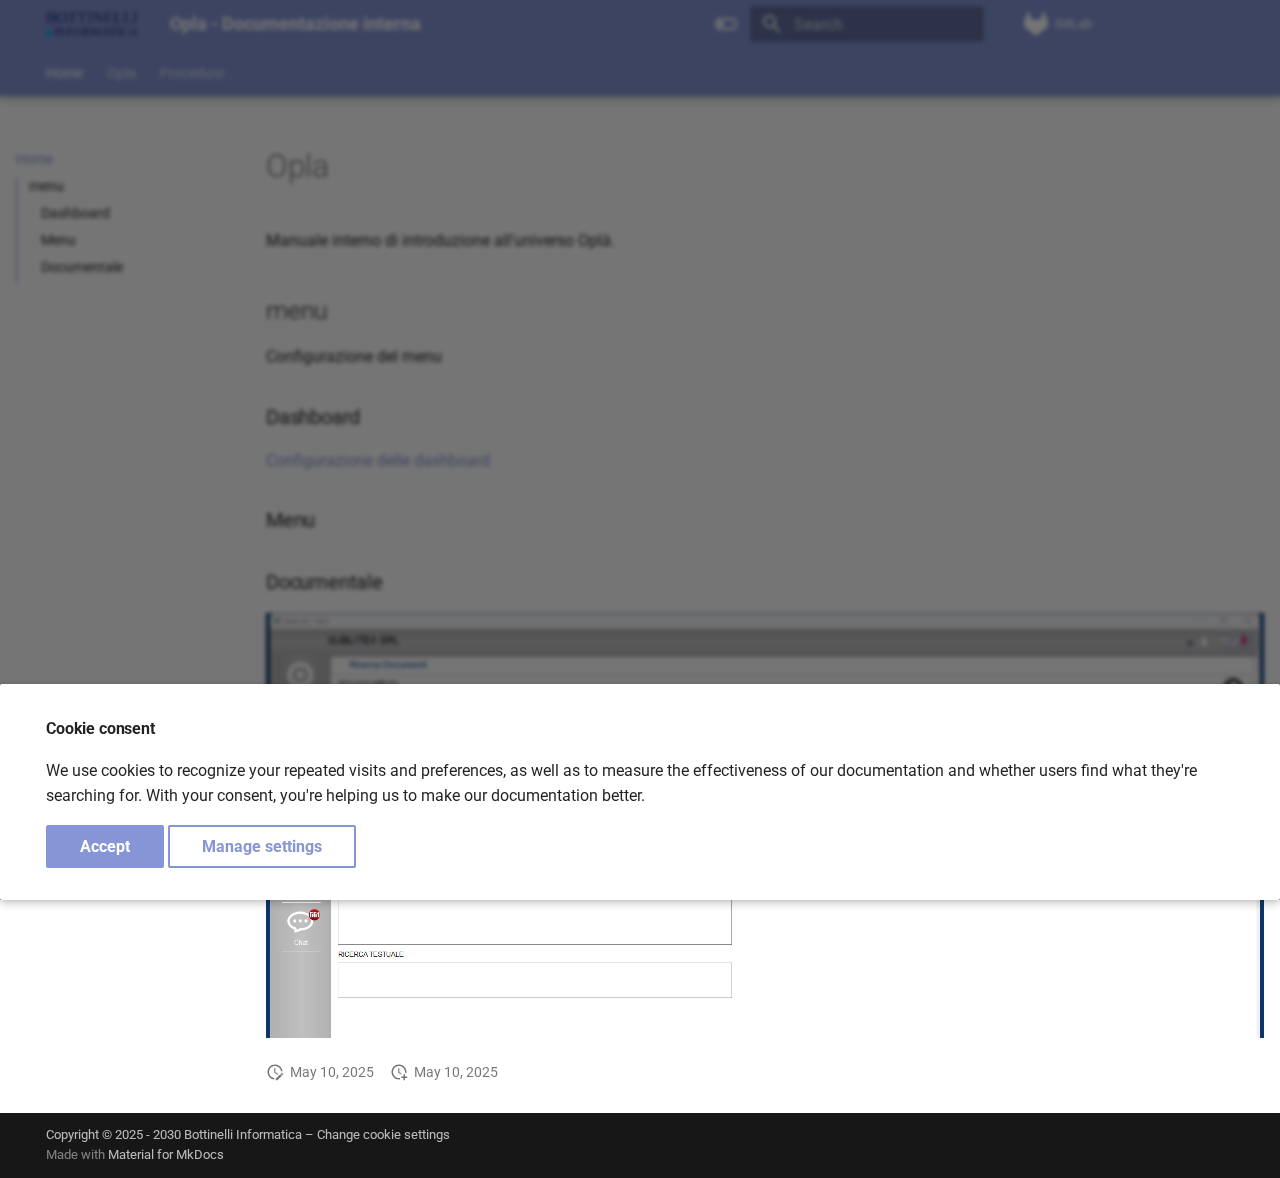
<file: index.html>
<!doctype html>
<html lang="en" class="no-js">
  <head>
    
      <meta charset="utf-8">
      <meta name="viewport" content="width=device-width,initial-scale=1">
      
      
      
        <link rel="canonical" href="https://gitlab.com/bottinelli/opla_interna/">
      
      
      
      
      <link rel="icon" href="img/logo_bottinelli.png">
      <meta name="generator" content="mkdocs-1.6.1, mkdocs-material-9.6.13">
    
    
      
        <title>Opla - Documentazione interna</title>
      
    
    
      <link rel="stylesheet" href="assets/stylesheets/main.342714a4.min.css">
      
        
        <link rel="stylesheet" href="assets/stylesheets/palette.06af60db.min.css">
      
      


    
    
      
    
    
      
        
        
        
        <link rel="stylesheet" href="assets/external/fonts.googleapis.com/css.49ea35f2.css">
        <style>:root{--md-text-font:"Roboto";--md-code-font:"Roboto Mono"}</style>
      
    
    
      <link rel="stylesheet" href="stylesheets/extra.css">
    
    <script>__md_scope=new URL(".",location),__md_hash=e=>[...e].reduce(((e,_)=>(e<<5)-e+_.charCodeAt(0)),0),__md_get=(e,_=localStorage,t=__md_scope)=>JSON.parse(_.getItem(t.pathname+"."+e)),__md_set=(e,_,t=localStorage,a=__md_scope)=>{try{t.setItem(a.pathname+"."+e,JSON.stringify(_))}catch(e){}}</script>
    
      

    
    
    
  </head>
  
  
    
    
      
    
    
    
    
    <body dir="ltr" data-md-color-scheme="default" data-md-color-primary="indigo" data-md-color-accent="indigo">
  
    
    <input class="md-toggle" data-md-toggle="drawer" type="checkbox" id="__drawer" autocomplete="off">
    <input class="md-toggle" data-md-toggle="search" type="checkbox" id="__search" autocomplete="off">
    <label class="md-overlay" for="__drawer"></label>
    <div data-md-component="skip">
      
        
        <a href="#opla" class="md-skip">
          Skip to content
        </a>
      
    </div>
    <div data-md-component="announce">
      
    </div>
    
    
      

  

<header class="md-header md-header--shadow md-header--lifted" data-md-component="header">
  <nav class="md-header__inner md-grid" aria-label="Header">
    <a href="." title="Opla - Documentazione interna" class="md-header__button md-logo" aria-label="Opla - Documentazione interna" data-md-component="logo">
      
  <img src="img/logo_bottinelli_vector_RGB.png" alt="logo">

    </a>
    <label class="md-header__button md-icon" for="__drawer">
      
      <svg xmlns="http://www.w3.org/2000/svg" viewBox="0 0 24 24"><path d="M3 6h18v2H3zm0 5h18v2H3zm0 5h18v2H3z"/></svg>
    </label>
    <div class="md-header__title" data-md-component="header-title">
      <div class="md-header__ellipsis">
        <div class="md-header__topic">
          <span class="md-ellipsis">
            Opla - Documentazione interna
          </span>
        </div>
        <div class="md-header__topic" data-md-component="header-topic">
          <span class="md-ellipsis">
            
              Home
            
          </span>
        </div>
      </div>
    </div>
    
      
        <form class="md-header__option" data-md-component="palette">
  
    
    
    
    <input class="md-option" data-md-color-media="(prefers-color-scheme: light)" data-md-color-scheme="default" data-md-color-primary="indigo" data-md-color-accent="indigo"  aria-label="Switch to dark mode"  type="radio" name="__palette" id="__palette_0">
    
      <label class="md-header__button md-icon" title="Switch to dark mode" for="__palette_1" hidden>
        <svg xmlns="http://www.w3.org/2000/svg" viewBox="0 0 24 24"><path d="M17 6H7c-3.31 0-6 2.69-6 6s2.69 6 6 6h10c3.31 0 6-2.69 6-6s-2.69-6-6-6m0 10H7c-2.21 0-4-1.79-4-4s1.79-4 4-4h10c2.21 0 4 1.79 4 4s-1.79 4-4 4M7 9c-1.66 0-3 1.34-3 3s1.34 3 3 3 3-1.34 3-3-1.34-3-3-3"/></svg>
      </label>
    
  
    
    
    
    <input class="md-option" data-md-color-media="(prefers-color-scheme: dark)" data-md-color-scheme="slate" data-md-color-primary="indigo" data-md-color-accent="indigo"  aria-label="Switch to light mode"  type="radio" name="__palette" id="__palette_1">
    
      <label class="md-header__button md-icon" title="Switch to light mode" for="__palette_0" hidden>
        <svg xmlns="http://www.w3.org/2000/svg" viewBox="0 0 24 24"><path d="M17 7H7a5 5 0 0 0-5 5 5 5 0 0 0 5 5h10a5 5 0 0 0 5-5 5 5 0 0 0-5-5m0 8a3 3 0 0 1-3-3 3 3 0 0 1 3-3 3 3 0 0 1 3 3 3 3 0 0 1-3 3"/></svg>
      </label>
    
  
</form>
      
    
    
      <script>var palette=__md_get("__palette");if(palette&&palette.color){if("(prefers-color-scheme)"===palette.color.media){var media=matchMedia("(prefers-color-scheme: light)"),input=document.querySelector(media.matches?"[data-md-color-media='(prefers-color-scheme: light)']":"[data-md-color-media='(prefers-color-scheme: dark)']");palette.color.media=input.getAttribute("data-md-color-media"),palette.color.scheme=input.getAttribute("data-md-color-scheme"),palette.color.primary=input.getAttribute("data-md-color-primary"),palette.color.accent=input.getAttribute("data-md-color-accent")}for(var[key,value]of Object.entries(palette.color))document.body.setAttribute("data-md-color-"+key,value)}</script>
    
    
    
      
      
        <label class="md-header__button md-icon" for="__search">
          
          <svg xmlns="http://www.w3.org/2000/svg" viewBox="0 0 24 24"><path d="M9.5 3A6.5 6.5 0 0 1 16 9.5c0 1.61-.59 3.09-1.56 4.23l.27.27h.79l5 5-1.5 1.5-5-5v-.79l-.27-.27A6.52 6.52 0 0 1 9.5 16 6.5 6.5 0 0 1 3 9.5 6.5 6.5 0 0 1 9.5 3m0 2C7 5 5 7 5 9.5S7 14 9.5 14 14 12 14 9.5 12 5 9.5 5"/></svg>
        </label>
        <div class="md-search" data-md-component="search" role="dialog">
  <label class="md-search__overlay" for="__search"></label>
  <div class="md-search__inner" role="search">
    <form class="md-search__form" name="search">
      <input type="text" class="md-search__input" name="query" aria-label="Search" placeholder="Search" autocapitalize="off" autocorrect="off" autocomplete="off" spellcheck="false" data-md-component="search-query" required>
      <label class="md-search__icon md-icon" for="__search">
        
        <svg xmlns="http://www.w3.org/2000/svg" viewBox="0 0 24 24"><path d="M9.5 3A6.5 6.5 0 0 1 16 9.5c0 1.61-.59 3.09-1.56 4.23l.27.27h.79l5 5-1.5 1.5-5-5v-.79l-.27-.27A6.52 6.52 0 0 1 9.5 16 6.5 6.5 0 0 1 3 9.5 6.5 6.5 0 0 1 9.5 3m0 2C7 5 5 7 5 9.5S7 14 9.5 14 14 12 14 9.5 12 5 9.5 5"/></svg>
        
        <svg xmlns="http://www.w3.org/2000/svg" viewBox="0 0 24 24"><path d="M20 11v2H8l5.5 5.5-1.42 1.42L4.16 12l7.92-7.92L13.5 5.5 8 11z"/></svg>
      </label>
      <nav class="md-search__options" aria-label="Search">
        
          <a href="javascript:void(0)" class="md-search__icon md-icon" title="Share" aria-label="Share" data-clipboard data-clipboard-text="" data-md-component="search-share" tabindex="-1">
            
            <svg xmlns="http://www.w3.org/2000/svg" viewBox="0 0 24 24"><path d="M18 16.08c-.76 0-1.44.3-1.96.77L8.91 12.7c.05-.23.09-.46.09-.7s-.04-.47-.09-.7l7.05-4.11c.54.5 1.25.81 2.04.81a3 3 0 0 0 3-3 3 3 0 0 0-3-3 3 3 0 0 0-3 3c0 .24.04.47.09.7L8.04 9.81C7.5 9.31 6.79 9 6 9a3 3 0 0 0-3 3 3 3 0 0 0 3 3c.79 0 1.5-.31 2.04-.81l7.12 4.15c-.05.21-.08.43-.08.66 0 1.61 1.31 2.91 2.92 2.91s2.92-1.3 2.92-2.91A2.92 2.92 0 0 0 18 16.08"/></svg>
          </a>
        
        <button type="reset" class="md-search__icon md-icon" title="Clear" aria-label="Clear" tabindex="-1">
          
          <svg xmlns="http://www.w3.org/2000/svg" viewBox="0 0 24 24"><path d="M19 6.41 17.59 5 12 10.59 6.41 5 5 6.41 10.59 12 5 17.59 6.41 19 12 13.41 17.59 19 19 17.59 13.41 12z"/></svg>
        </button>
      </nav>
      
        <div class="md-search__suggest" data-md-component="search-suggest"></div>
      
    </form>
    <div class="md-search__output">
      <div class="md-search__scrollwrap" tabindex="0" data-md-scrollfix>
        <div class="md-search-result" data-md-component="search-result">
          <div class="md-search-result__meta">
            Initializing search
          </div>
          <ol class="md-search-result__list" role="presentation"></ol>
        </div>
      </div>
    </div>
  </div>
</div>
      
    
    
      <div class="md-header__source">
        <a href="https://gitlab.com/bottinelli/opla_interna" title="Go to repository" class="md-source" data-md-component="source">
  <div class="md-source__icon md-icon">
    
    <svg xmlns="http://www.w3.org/2000/svg" viewBox="0 0 512 512"><!--! Font Awesome Free 6.7.2 by @fontawesome - https://fontawesome.com License - https://fontawesome.com/license/free (Icons: CC BY 4.0, Fonts: SIL OFL 1.1, Code: MIT License) Copyright 2024 Fonticons, Inc.--><path d="m503.5 204.6-.7-1.8-69.7-181.78c-1.4-3.57-3.9-6.59-7.2-8.64-2.4-1.55-5.1-2.515-8-2.81s-5.7.083-8.4 1.11c-2.7 1.02-5.1 2.66-7.1 4.78-1.9 2.12-3.3 4.67-4.1 7.44l-47 144H160.8l-47.1-144c-.8-2.77-2.2-5.31-4.1-7.43-2-2.12-4.4-3.75-7.1-4.77a18.1 18.1 0 0 0-8.38-1.113 18.4 18.4 0 0 0-8.04 2.793 18.1 18.1 0 0 0-7.16 8.64L9.267 202.8l-.724 1.8a129.57 129.57 0 0 0-3.52 82c7.747 26.9 24.047 50.7 46.447 67.6l.27.2.59.4 105.97 79.5 52.6 39.7 32 24.2c3.7 1.9 8.3 4.3 13 4.3s9.3-2.4 13-4.3l32-24.2 52.6-39.7 106.7-79.9.3-.3c22.4-16.9 38.7-40.6 45.6-67.5 8.6-27 7.4-55.8-2.6-82"/></svg>
  </div>
  <div class="md-source__repository">
    GitLab
  </div>
</a>
      </div>
    
  </nav>
  
    
      
<nav class="md-tabs" aria-label="Tabs" data-md-component="tabs">
  <div class="md-grid">
    <ul class="md-tabs__list">
      
        
  
  
  
    
  
  
    <li class="md-tabs__item md-tabs__item--active">
      <a href="." class="md-tabs__link">
        
  
  
    
  
  Home

      </a>
    </li>
  

      
        
  
  
  
  
    
    
      <li class="md-tabs__item">
        <a href="opla/anagrafica clienti.md" class="md-tabs__link">
          
  
  
  Opla

        </a>
      </li>
    
  

      
        
  
  
  
  
    
    
      <li class="md-tabs__item">
        <a href="procedure/Procedura disposizione campione tessitura.md" class="md-tabs__link">
          
  
  
  Procedure

        </a>
      </li>
    
  

      
    </ul>
  </div>
</nav>
    
  
</header>
    
    <div class="md-container" data-md-component="container">
      
      
        
      
      <main class="md-main" data-md-component="main">
        <div class="md-main__inner md-grid">
          
            
              
              <div class="md-sidebar md-sidebar--primary" data-md-component="sidebar" data-md-type="navigation" >
                <div class="md-sidebar__scrollwrap">
                  <div class="md-sidebar__inner">
                    


  


  

<nav class="md-nav md-nav--primary md-nav--lifted md-nav--integrated" aria-label="Navigation" data-md-level="0">
  <label class="md-nav__title" for="__drawer">
    <a href="." title="Opla - Documentazione interna" class="md-nav__button md-logo" aria-label="Opla - Documentazione interna" data-md-component="logo">
      
  <img src="img/logo_bottinelli_vector_RGB.png" alt="logo">

    </a>
    Opla - Documentazione interna
  </label>
  
    <div class="md-nav__source">
      <a href="https://gitlab.com/bottinelli/opla_interna" title="Go to repository" class="md-source" data-md-component="source">
  <div class="md-source__icon md-icon">
    
    <svg xmlns="http://www.w3.org/2000/svg" viewBox="0 0 512 512"><!--! Font Awesome Free 6.7.2 by @fontawesome - https://fontawesome.com License - https://fontawesome.com/license/free (Icons: CC BY 4.0, Fonts: SIL OFL 1.1, Code: MIT License) Copyright 2024 Fonticons, Inc.--><path d="m503.5 204.6-.7-1.8-69.7-181.78c-1.4-3.57-3.9-6.59-7.2-8.64-2.4-1.55-5.1-2.515-8-2.81s-5.7.083-8.4 1.11c-2.7 1.02-5.1 2.66-7.1 4.78-1.9 2.12-3.3 4.67-4.1 7.44l-47 144H160.8l-47.1-144c-.8-2.77-2.2-5.31-4.1-7.43-2-2.12-4.4-3.75-7.1-4.77a18.1 18.1 0 0 0-8.38-1.113 18.4 18.4 0 0 0-8.04 2.793 18.1 18.1 0 0 0-7.16 8.64L9.267 202.8l-.724 1.8a129.57 129.57 0 0 0-3.52 82c7.747 26.9 24.047 50.7 46.447 67.6l.27.2.59.4 105.97 79.5 52.6 39.7 32 24.2c3.7 1.9 8.3 4.3 13 4.3s9.3-2.4 13-4.3l32-24.2 52.6-39.7 106.7-79.9.3-.3c22.4-16.9 38.7-40.6 45.6-67.5 8.6-27 7.4-55.8-2.6-82"/></svg>
  </div>
  <div class="md-source__repository">
    GitLab
  </div>
</a>
    </div>
  
  <ul class="md-nav__list" data-md-scrollfix>
    
      
      
  
  
    
  
  
  
    <li class="md-nav__item md-nav__item--active">
      
      <input class="md-nav__toggle md-toggle" type="checkbox" id="__toc">
      
      
        
      
      
        <label class="md-nav__link md-nav__link--active" for="__toc">
          
  
  
  <span class="md-ellipsis">
    Home
    
  </span>
  

          <span class="md-nav__icon md-icon"></span>
        </label>
      
      <a href="." class="md-nav__link md-nav__link--active">
        
  
  
  <span class="md-ellipsis">
    Home
    
  </span>
  

      </a>
      
        

<nav class="md-nav md-nav--secondary" aria-label="Table of contents">
  
  
  
    
  
  
    <label class="md-nav__title" for="__toc">
      <span class="md-nav__icon md-icon"></span>
      Table of contents
    </label>
    <ul class="md-nav__list" data-md-component="toc" data-md-scrollfix>
      
        <li class="md-nav__item">
  <a href="#menu" class="md-nav__link">
    <span class="md-ellipsis">
      menu
    </span>
  </a>
  
    <nav class="md-nav" aria-label="menu">
      <ul class="md-nav__list">
        
          <li class="md-nav__item">
  <a href="#dashboard" class="md-nav__link">
    <span class="md-ellipsis">
      Dashboard
    </span>
  </a>
  
</li>
        
          <li class="md-nav__item">
  <a href="#menu_1" class="md-nav__link">
    <span class="md-ellipsis">
      Menu
    </span>
  </a>
  
</li>
        
          <li class="md-nav__item">
  <a href="#documentale" class="md-nav__link">
    <span class="md-ellipsis">
      Documentale
    </span>
  </a>
  
</li>
        
      </ul>
    </nav>
  
</li>
      
    </ul>
  
</nav>
      
    </li>
  

    
      
      
  
  
  
  
    
    
    
    
      
      
        
      
    
    
      
        
        
      
    
    <li class="md-nav__item md-nav__item--pruned md-nav__item--nested">
      
        
  
  
  
    <a href="opla/anagrafica clienti.md" class="md-nav__link">
      
  
  
  <span class="md-ellipsis">
    Opla
    
  </span>
  

      
        <span class="md-nav__icon md-icon"></span>
      
    </a>
  

      
    </li>
  

    
      
      
  
  
  
  
    
    
    
    
      
      
        
      
    
    
      
        
        
      
    
    <li class="md-nav__item md-nav__item--pruned md-nav__item--nested">
      
        
  
  
  
    <a href="procedure/Procedura disposizione campione tessitura.md" class="md-nav__link">
      
  
  
  <span class="md-ellipsis">
    Procedure
    
  </span>
  

      
        <span class="md-nav__icon md-icon"></span>
      
    </a>
  

      
    </li>
  

    
  </ul>
</nav>
                  </div>
                </div>
              </div>
            
            
          
          
            <div class="md-content" data-md-component="content">
              <article class="md-content__inner md-typeset">
                
                  


  
  


<h1 id="opla">Opla</h1>
<p>Manuale interno di introduzione all'universo Oplà.</p>
<h2 id="menu">menu</h2>
<p>Configurazione del menu </p>
<h3 id="dashboard">Dashboard</h3>
<p><a href="https://bottinelli.gitlab.io/documentazione/dashboard_in_menu_opla/">Configurazione delle dashboard</a></p>
<h3 id="menu_1">Menu</h3>
<h3 id="documentale">Documentale</h3>
<p><img alt="Screenshot" src="img/opla/menu/Opl%C3%A0%20-%20Documenti.png" /></p>







  
    
  
  
    
  


  <aside class="md-source-file">
    
      
  <span class="md-source-file__fact">
    <span class="md-icon" title="Last update">
      <svg xmlns="http://www.w3.org/2000/svg" viewBox="0 0 24 24"><path d="M21 13.1c-.1 0-.3.1-.4.2l-1 1 2.1 2.1 1-1c.2-.2.2-.6 0-.8l-1.3-1.3c-.1-.1-.2-.2-.4-.2m-1.9 1.8-6.1 6V23h2.1l6.1-6.1zM12.5 7v5.2l4 2.4-1 1L11 13V7zM11 21.9c-5.1-.5-9-4.8-9-9.9C2 6.5 6.5 2 12 2c5.3 0 9.6 4.1 10 9.3-.3-.1-.6-.2-1-.2s-.7.1-1 .2C19.6 7.2 16.2 4 12 4c-4.4 0-8 3.6-8 8 0 4.1 3.1 7.5 7.1 7.9l-.1.2z"/></svg>
    </span>
    <span class="git-revision-date-localized-plugin git-revision-date-localized-plugin-date" title="May 10, 2025 08:35:59">May 10, 2025</span>
  </span>

    
    
      
  <span class="md-source-file__fact">
    <span class="md-icon" title="Created">
      <svg xmlns="http://www.w3.org/2000/svg" viewBox="0 0 24 24"><path d="M14.47 15.08 11 13V7h1.5v5.25l3.08 1.83c-.41.28-.79.62-1.11 1m-1.39 4.84c-.36.05-.71.08-1.08.08-4.42 0-8-3.58-8-8s3.58-8 8-8 8 3.58 8 8c0 .37-.03.72-.08 1.08.69.1 1.33.32 1.92.64.1-.56.16-1.13.16-1.72 0-5.5-4.5-10-10-10S2 6.5 2 12s4.47 10 10 10c.59 0 1.16-.06 1.72-.16-.32-.59-.54-1.23-.64-1.92M18 15v3h-3v2h3v3h2v-3h3v-2h-3v-3z"/></svg>
    </span>
    <span class="git-revision-date-localized-plugin git-revision-date-localized-plugin-date" title="May 10, 2025 08:35:59">May 10, 2025</span>
  </span>

    
    
    
  </aside>





                
              </article>
            </div>
          
          
<script>var target=document.getElementById(location.hash.slice(1));target&&target.name&&(target.checked=target.name.startsWith("__tabbed_"))</script>
        </div>
        
          <button type="button" class="md-top md-icon" data-md-component="top" hidden>
  
  <svg xmlns="http://www.w3.org/2000/svg" viewBox="0 0 24 24"><path d="M13 20h-2V8l-5.5 5.5-1.42-1.42L12 4.16l7.92 7.92-1.42 1.42L13 8z"/></svg>
  Back to top
</button>
        
      </main>
      
        <footer class="md-footer">
  
  <div class="md-footer-meta md-typeset">
    <div class="md-footer-meta__inner md-grid">
      <div class="md-copyright">
  
    <div class="md-copyright__highlight">
      Copyright &copy; 2025 - 2030 Bottinelli Informatica – <a href="#__consent">Change cookie settings</a>

    </div>
  
  
    Made with
    <a href="https://squidfunk.github.io/mkdocs-material/" target="_blank" rel="noopener">
      Material for MkDocs
    </a>
  
</div>
      
    </div>
  </div>
</footer>
      
    </div>
    <div class="md-dialog" data-md-component="dialog">
      <div class="md-dialog__inner md-typeset"></div>
    </div>
    
      <div class="md-progress" data-md-component="progress" role="progressbar"></div>
    
    
      <div class="md-consent" data-md-component="consent" id="__consent" hidden>
        <div class="md-consent__overlay"></div>
        <aside class="md-consent__inner">
          <form class="md-consent__form md-grid md-typeset" name="consent">
            



<h4>Cookie consent</h4>
<p>We use cookies to recognize your repeated visits and preferences, as well as to measure the effectiveness of our documentation and whether users find what they're searching for. With your consent, you're helping us to make our documentation better.</p>
<input class="md-toggle" type="checkbox" id="__settings" >
<div class="md-consent__settings">
  <ul class="task-list">
    
    
      
    
    
      
    
    
  </ul>
</div>
<div class="md-consent__controls">
  
    
      <button class="md-button md-button--primary">Accept</button>
    
    
    
  
    
    
    
      <label class="md-button" for="__settings">Manage settings</label>
    
  
</div>
          </form>
        </aside>
      </div>
      <script>var consent=__md_get("__consent");if(consent)for(var input of document.forms.consent.elements)input.name&&(input.checked=consent[input.name]||!1);else"file:"!==location.protocol&&setTimeout((function(){document.querySelector("[data-md-component=consent]").hidden=!1}),250);var form=document.forms.consent;for(var action of["submit","reset"])form.addEventListener(action,(function(e){if(e.preventDefault(),"reset"===e.type)for(var n of document.forms.consent.elements)n.name&&(n.checked=!1);__md_set("__consent",Object.fromEntries(Array.from(new FormData(form).keys()).map((function(e){return[e,!0]})))),location.hash="",location.reload()}))</script>
    
    
      
      <script id="__config" type="application/json">{"base": ".", "features": ["navigation.instant", "navigation.instant.progress", "navigation.tabs", "navigation.tabs.sticky", "navigation.sections", "navigation.prune", "toc.follow", "toc.integrate", "navigation.top", "search.suggest", "search.highlight", "search.share", "header.autohide", "content.code.copy"], "search": "assets/javascripts/workers/search.d50fe291.min.js", "tags": null, "translations": {"clipboard.copied": "Copied to clipboard", "clipboard.copy": "Copy to clipboard", "search.result.more.one": "1 more on this page", "search.result.more.other": "# more on this page", "search.result.none": "No matching documents", "search.result.one": "1 matching document", "search.result.other": "# matching documents", "search.result.placeholder": "Type to start searching", "search.result.term.missing": "Missing", "select.version": "Select version"}, "version": null}</script>
    
    
      <script src="assets/javascripts/bundle.13a4f30d.min.js"></script>
      
    
  </body>
</html>
</file>
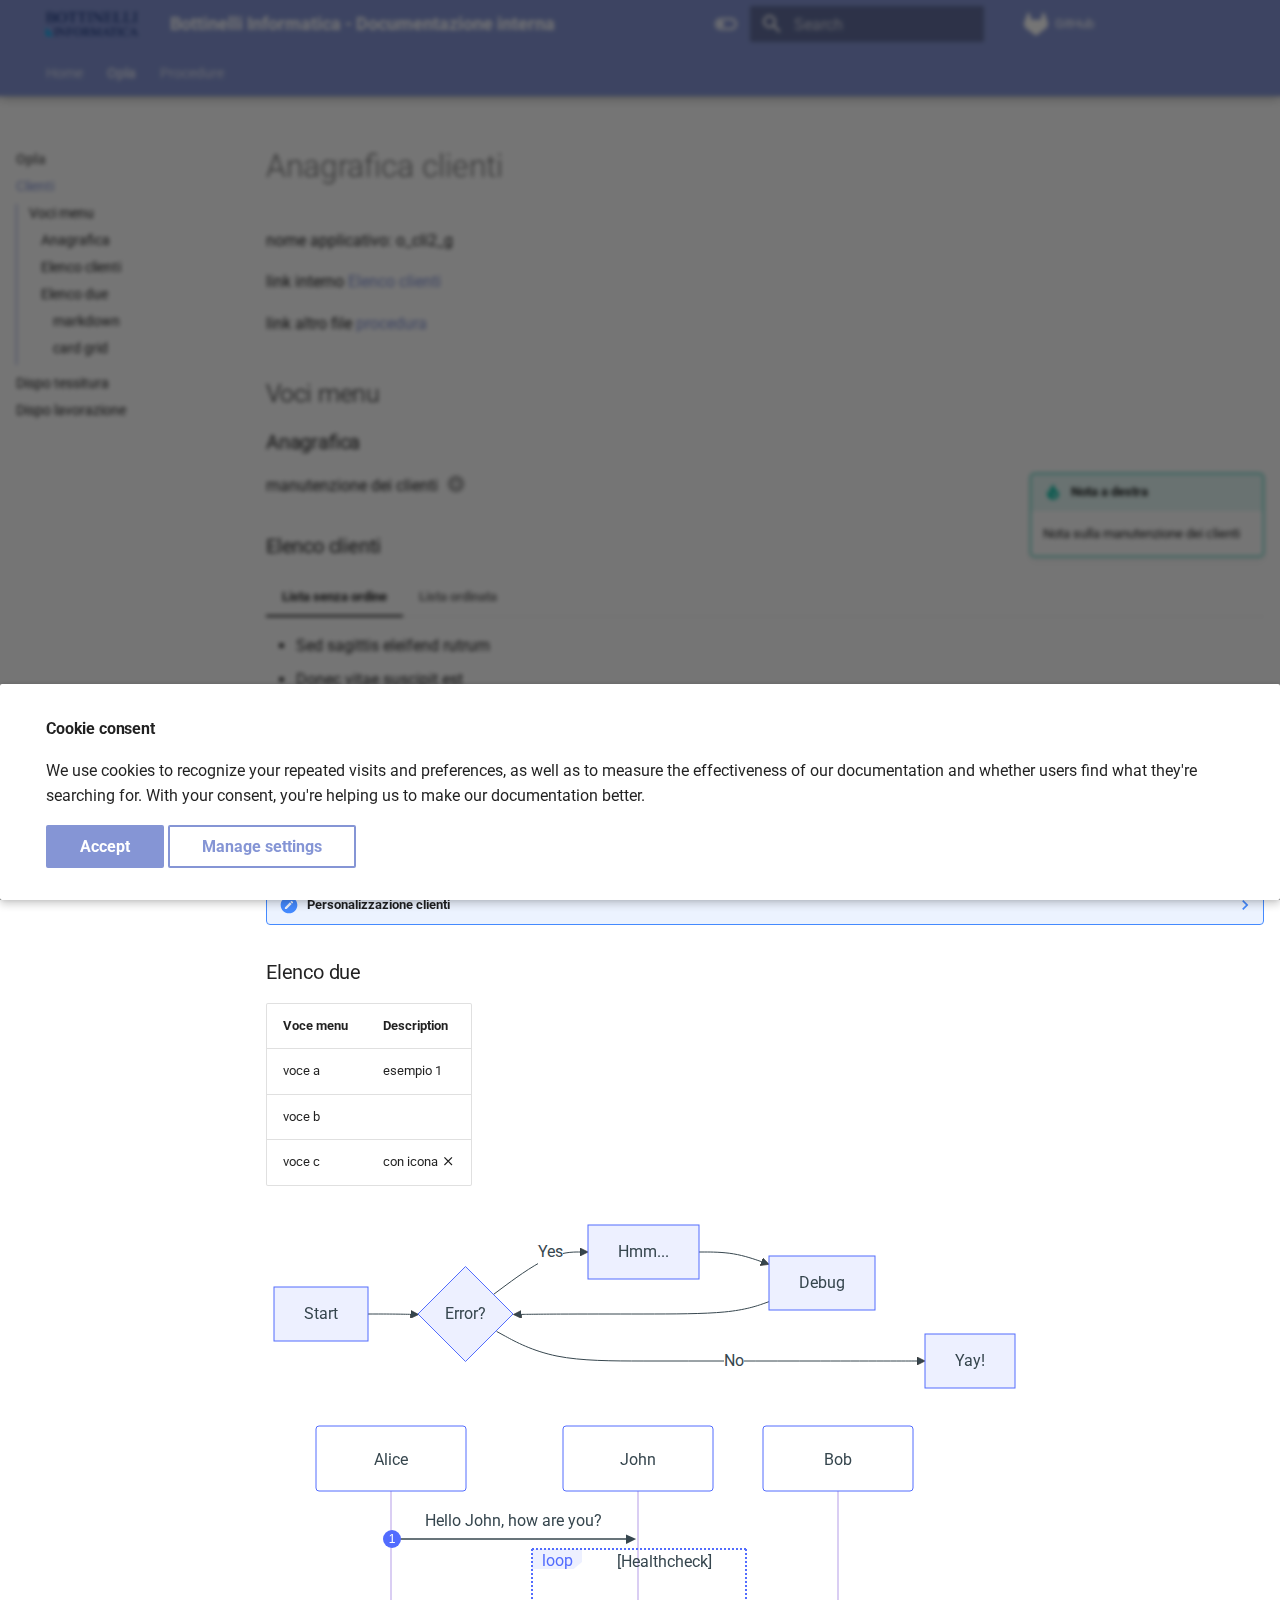
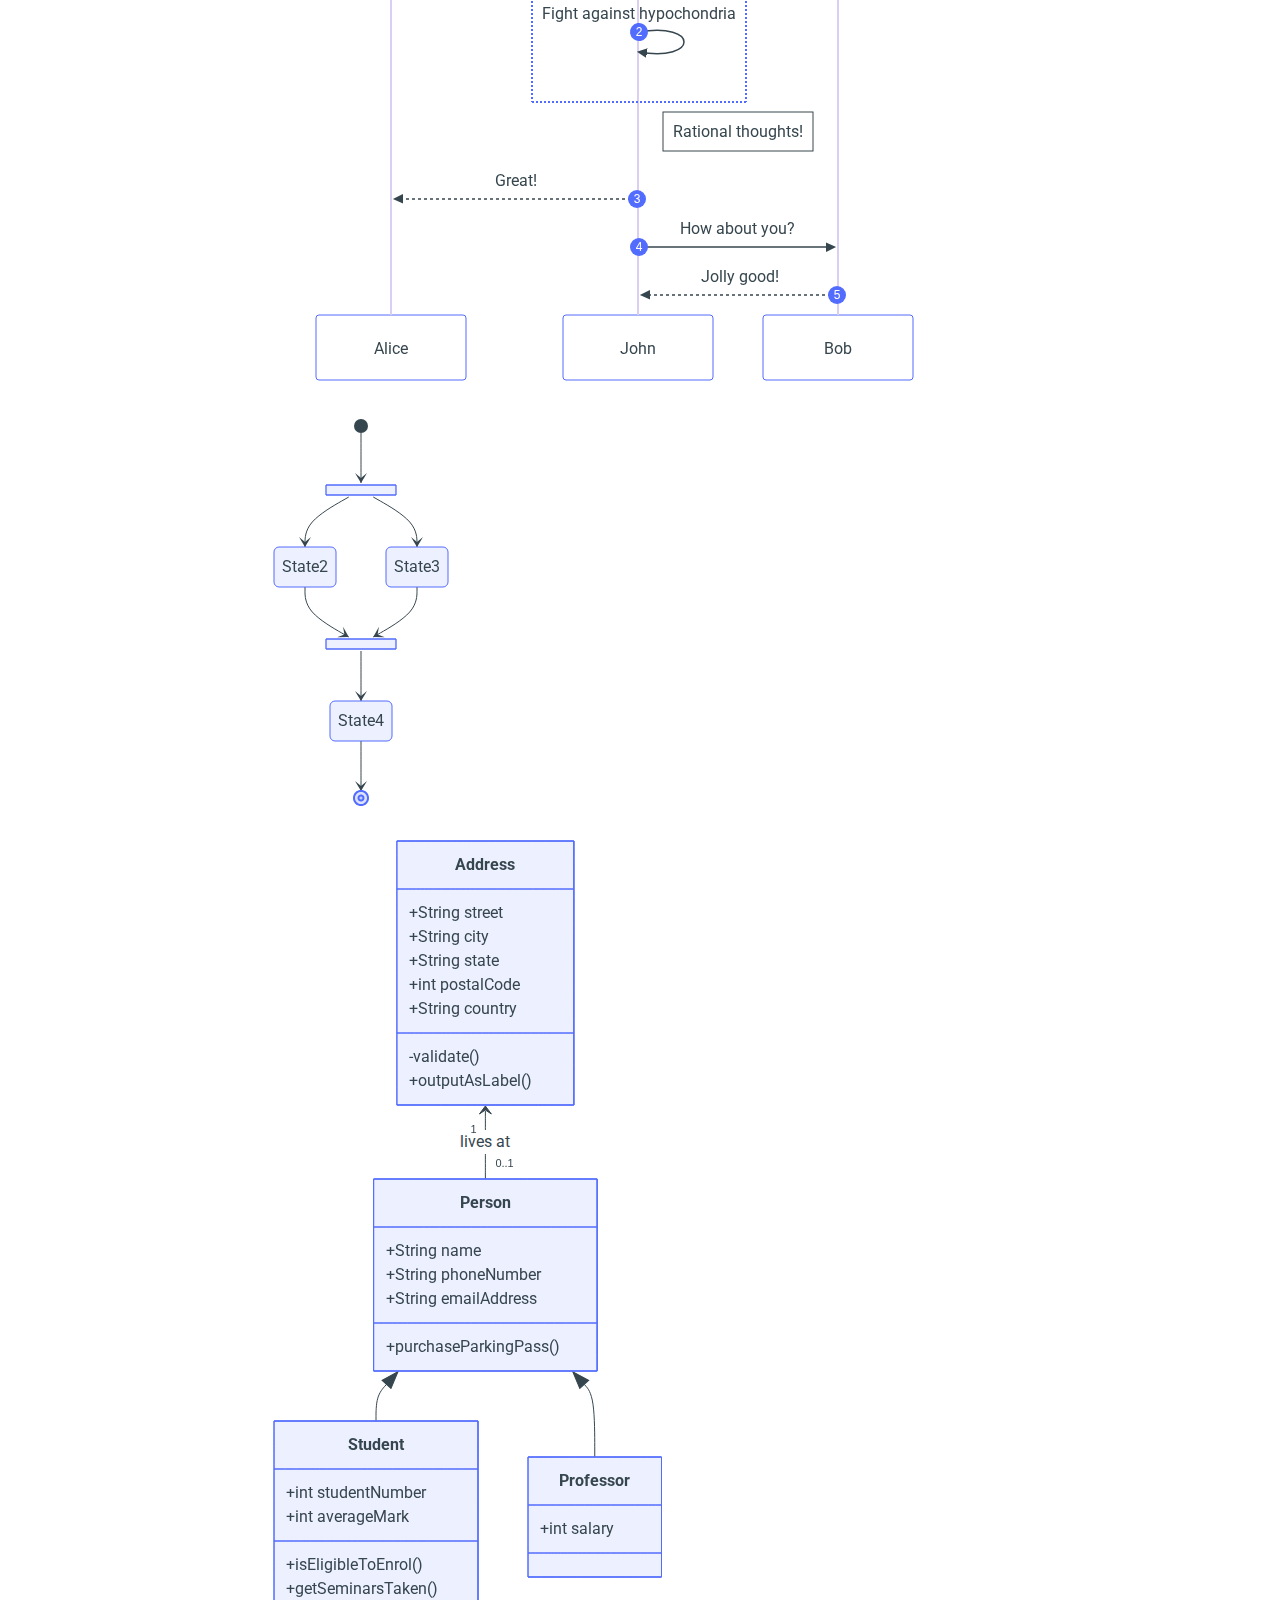
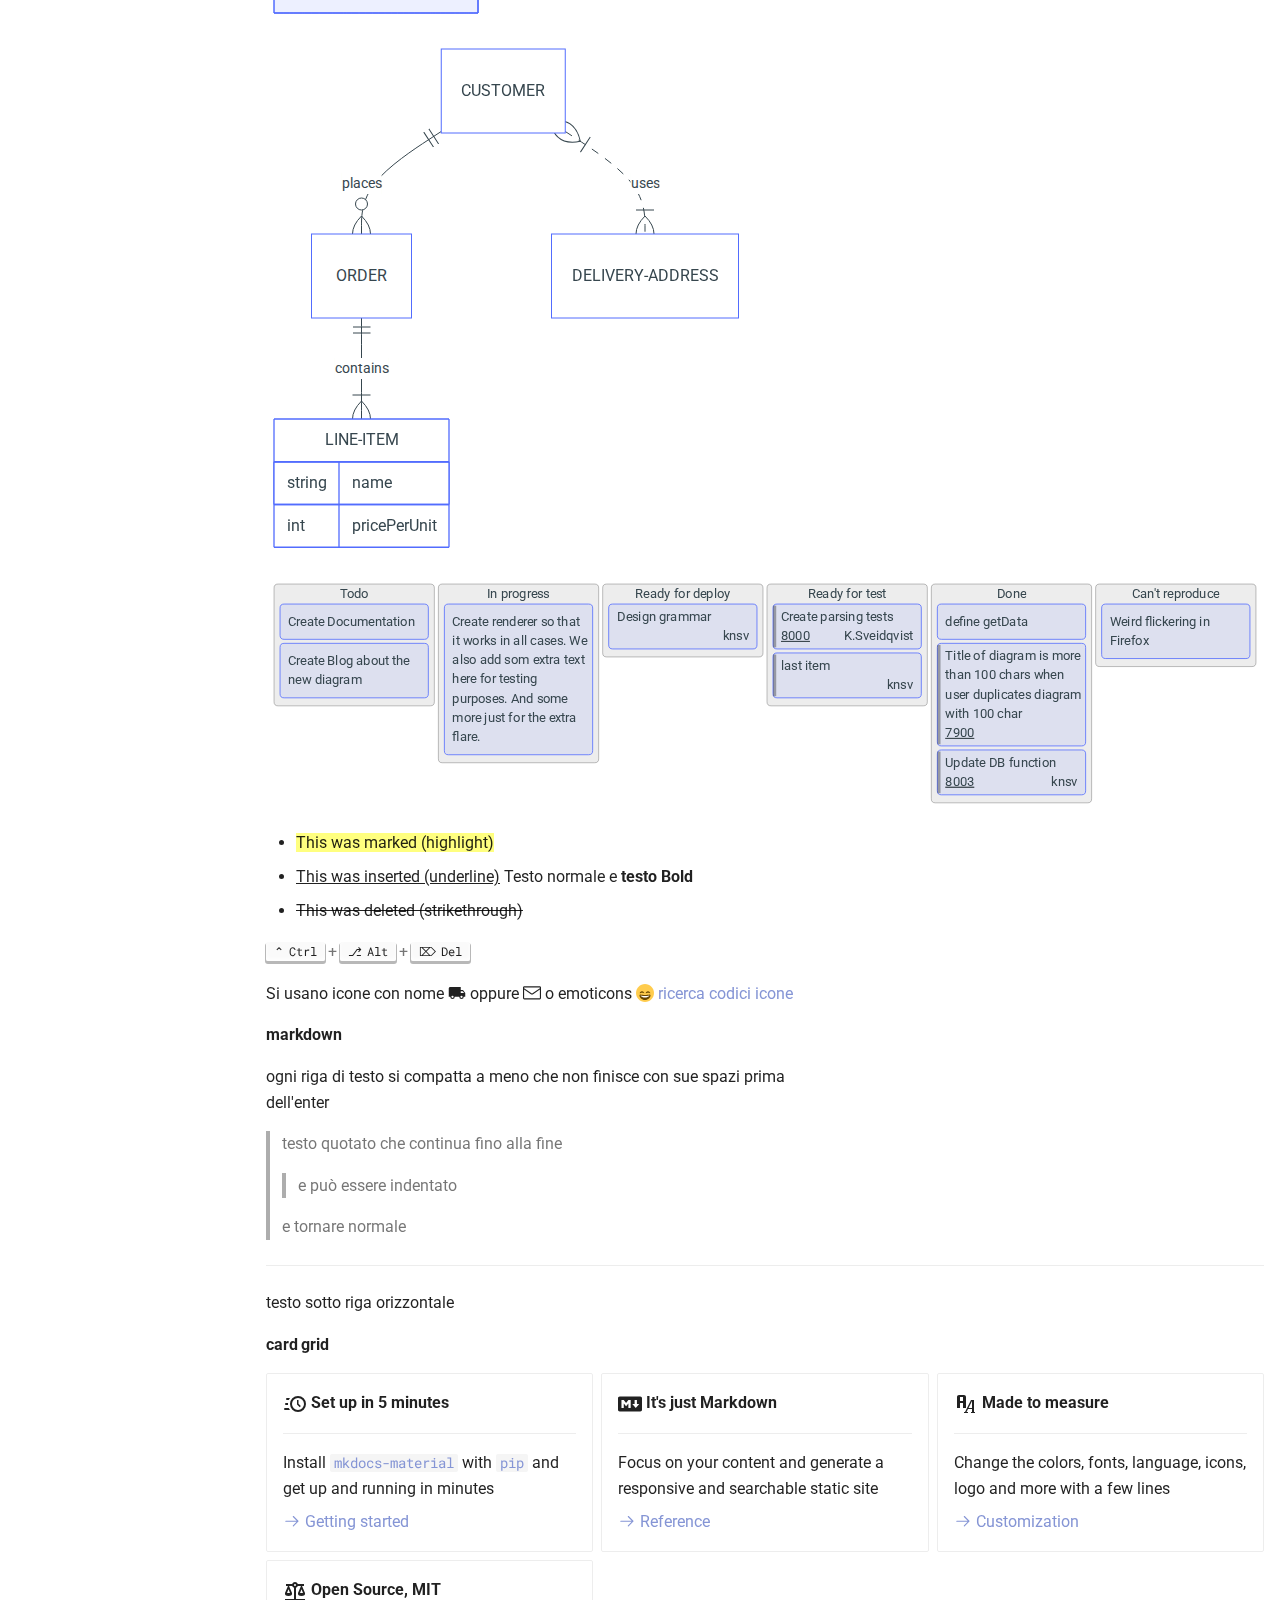
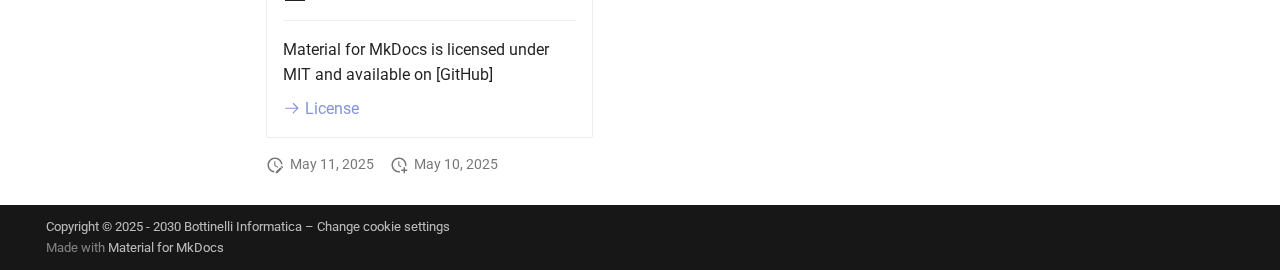
<file: opla/anagrafica clienti/index.html>
<!doctype html>
<html lang="en" class="no-js">
  <head>
    
      <meta charset="utf-8">
      <meta name="viewport" content="width=device-width,initial-scale=1">
      
      
      
        <link rel="canonical" href="https://github.com/Bottinelli-Informatica/Bottinelli-Informatica.github.io.git/opla/anagrafica%20clienti/">
      
      
        <link rel="prev" href="../..">
      
      
        <link rel="next" href="../dispo%20tessitura%20orditura/">
      
      
      <link rel="icon" href="../../img/logo_bottinelli.png">
      <meta name="generator" content="mkdocs-1.6.1, mkdocs-material-9.6.13">
    
    
      
        <title>Clienti - Bottinelli Informatica - Documentazione interna</title>
      
    
    
      <link rel="stylesheet" href="../../assets/stylesheets/main.342714a4.min.css">
      
        
        <link rel="stylesheet" href="../../assets/stylesheets/palette.06af60db.min.css">
      
      


    
    
      
    
    
      
        
        
        
        <link rel="stylesheet" href="../../assets/external/fonts.googleapis.com/css.49ea35f2.css">
        <style>:root{--md-text-font:"Roboto";--md-code-font:"Roboto Mono"}</style>
      
    
    
      <link rel="stylesheet" href="../../stylesheets/extra.css">
    
    <script>__md_scope=new URL("../..",location),__md_hash=e=>[...e].reduce(((e,_)=>(e<<5)-e+_.charCodeAt(0)),0),__md_get=(e,_=localStorage,t=__md_scope)=>JSON.parse(_.getItem(t.pathname+"."+e)),__md_set=(e,_,t=localStorage,a=__md_scope)=>{try{t.setItem(a.pathname+"."+e,JSON.stringify(_))}catch(e){}}</script>
    
      

    
    
    
  </head>
  
  
    
    
      
    
    
    
    
    <body dir="ltr" data-md-color-scheme="default" data-md-color-primary="indigo" data-md-color-accent="indigo">
  
    
    <input class="md-toggle" data-md-toggle="drawer" type="checkbox" id="__drawer" autocomplete="off">
    <input class="md-toggle" data-md-toggle="search" type="checkbox" id="__search" autocomplete="off">
    <label class="md-overlay" for="__drawer"></label>
    <div data-md-component="skip">
      
        
        <a href="#anagrafica-clienti" class="md-skip">
          Skip to content
        </a>
      
    </div>
    <div data-md-component="announce">
      
    </div>
    
    
      

  

<header class="md-header md-header--shadow md-header--lifted" data-md-component="header">
  <nav class="md-header__inner md-grid" aria-label="Header">
    <a href="../.." title="Bottinelli Informatica - Documentazione interna" class="md-header__button md-logo" aria-label="Bottinelli Informatica - Documentazione interna" data-md-component="logo">
      
  <img src="../../img/logo_bottinelli_vector_RGB.png" alt="logo">

    </a>
    <label class="md-header__button md-icon" for="__drawer">
      
      <svg xmlns="http://www.w3.org/2000/svg" viewBox="0 0 24 24"><path d="M3 6h18v2H3zm0 5h18v2H3zm0 5h18v2H3z"/></svg>
    </label>
    <div class="md-header__title" data-md-component="header-title">
      <div class="md-header__ellipsis">
        <div class="md-header__topic">
          <span class="md-ellipsis">
            Bottinelli Informatica - Documentazione interna
          </span>
        </div>
        <div class="md-header__topic" data-md-component="header-topic">
          <span class="md-ellipsis">
            
              Clienti
            
          </span>
        </div>
      </div>
    </div>
    
      
        <form class="md-header__option" data-md-component="palette">
  
    
    
    
    <input class="md-option" data-md-color-media="(prefers-color-scheme: light)" data-md-color-scheme="default" data-md-color-primary="indigo" data-md-color-accent="indigo"  aria-label="Switch to dark mode"  type="radio" name="__palette" id="__palette_0">
    
      <label class="md-header__button md-icon" title="Switch to dark mode" for="__palette_1" hidden>
        <svg xmlns="http://www.w3.org/2000/svg" viewBox="0 0 24 24"><path d="M17 6H7c-3.31 0-6 2.69-6 6s2.69 6 6 6h10c3.31 0 6-2.69 6-6s-2.69-6-6-6m0 10H7c-2.21 0-4-1.79-4-4s1.79-4 4-4h10c2.21 0 4 1.79 4 4s-1.79 4-4 4M7 9c-1.66 0-3 1.34-3 3s1.34 3 3 3 3-1.34 3-3-1.34-3-3-3"/></svg>
      </label>
    
  
    
    
    
    <input class="md-option" data-md-color-media="(prefers-color-scheme: dark)" data-md-color-scheme="slate" data-md-color-primary="indigo" data-md-color-accent="indigo"  aria-label="Switch to light mode"  type="radio" name="__palette" id="__palette_1">
    
      <label class="md-header__button md-icon" title="Switch to light mode" for="__palette_0" hidden>
        <svg xmlns="http://www.w3.org/2000/svg" viewBox="0 0 24 24"><path d="M17 7H7a5 5 0 0 0-5 5 5 5 0 0 0 5 5h10a5 5 0 0 0 5-5 5 5 0 0 0-5-5m0 8a3 3 0 0 1-3-3 3 3 0 0 1 3-3 3 3 0 0 1 3 3 3 3 0 0 1-3 3"/></svg>
      </label>
    
  
</form>
      
    
    
      <script>var palette=__md_get("__palette");if(palette&&palette.color){if("(prefers-color-scheme)"===palette.color.media){var media=matchMedia("(prefers-color-scheme: light)"),input=document.querySelector(media.matches?"[data-md-color-media='(prefers-color-scheme: light)']":"[data-md-color-media='(prefers-color-scheme: dark)']");palette.color.media=input.getAttribute("data-md-color-media"),palette.color.scheme=input.getAttribute("data-md-color-scheme"),palette.color.primary=input.getAttribute("data-md-color-primary"),palette.color.accent=input.getAttribute("data-md-color-accent")}for(var[key,value]of Object.entries(palette.color))document.body.setAttribute("data-md-color-"+key,value)}</script>
    
    
    
      
      
        <label class="md-header__button md-icon" for="__search">
          
          <svg xmlns="http://www.w3.org/2000/svg" viewBox="0 0 24 24"><path d="M9.5 3A6.5 6.5 0 0 1 16 9.5c0 1.61-.59 3.09-1.56 4.23l.27.27h.79l5 5-1.5 1.5-5-5v-.79l-.27-.27A6.52 6.52 0 0 1 9.5 16 6.5 6.5 0 0 1 3 9.5 6.5 6.5 0 0 1 9.5 3m0 2C7 5 5 7 5 9.5S7 14 9.5 14 14 12 14 9.5 12 5 9.5 5"/></svg>
        </label>
        <div class="md-search" data-md-component="search" role="dialog">
  <label class="md-search__overlay" for="__search"></label>
  <div class="md-search__inner" role="search">
    <form class="md-search__form" name="search">
      <input type="text" class="md-search__input" name="query" aria-label="Search" placeholder="Search" autocapitalize="off" autocorrect="off" autocomplete="off" spellcheck="false" data-md-component="search-query" required>
      <label class="md-search__icon md-icon" for="__search">
        
        <svg xmlns="http://www.w3.org/2000/svg" viewBox="0 0 24 24"><path d="M9.5 3A6.5 6.5 0 0 1 16 9.5c0 1.61-.59 3.09-1.56 4.23l.27.27h.79l5 5-1.5 1.5-5-5v-.79l-.27-.27A6.52 6.52 0 0 1 9.5 16 6.5 6.5 0 0 1 3 9.5 6.5 6.5 0 0 1 9.5 3m0 2C7 5 5 7 5 9.5S7 14 9.5 14 14 12 14 9.5 12 5 9.5 5"/></svg>
        
        <svg xmlns="http://www.w3.org/2000/svg" viewBox="0 0 24 24"><path d="M20 11v2H8l5.5 5.5-1.42 1.42L4.16 12l7.92-7.92L13.5 5.5 8 11z"/></svg>
      </label>
      <nav class="md-search__options" aria-label="Search">
        
          <a href="javascript:void(0)" class="md-search__icon md-icon" title="Share" aria-label="Share" data-clipboard data-clipboard-text="" data-md-component="search-share" tabindex="-1">
            
            <svg xmlns="http://www.w3.org/2000/svg" viewBox="0 0 24 24"><path d="M18 16.08c-.76 0-1.44.3-1.96.77L8.91 12.7c.05-.23.09-.46.09-.7s-.04-.47-.09-.7l7.05-4.11c.54.5 1.25.81 2.04.81a3 3 0 0 0 3-3 3 3 0 0 0-3-3 3 3 0 0 0-3 3c0 .24.04.47.09.7L8.04 9.81C7.5 9.31 6.79 9 6 9a3 3 0 0 0-3 3 3 3 0 0 0 3 3c.79 0 1.5-.31 2.04-.81l7.12 4.15c-.05.21-.08.43-.08.66 0 1.61 1.31 2.91 2.92 2.91s2.92-1.3 2.92-2.91A2.92 2.92 0 0 0 18 16.08"/></svg>
          </a>
        
        <button type="reset" class="md-search__icon md-icon" title="Clear" aria-label="Clear" tabindex="-1">
          
          <svg xmlns="http://www.w3.org/2000/svg" viewBox="0 0 24 24"><path d="M19 6.41 17.59 5 12 10.59 6.41 5 5 6.41 10.59 12 5 17.59 6.41 19 12 13.41 17.59 19 19 17.59 13.41 12z"/></svg>
        </button>
      </nav>
      
        <div class="md-search__suggest" data-md-component="search-suggest"></div>
      
    </form>
    <div class="md-search__output">
      <div class="md-search__scrollwrap" tabindex="0" data-md-scrollfix>
        <div class="md-search-result" data-md-component="search-result">
          <div class="md-search-result__meta">
            Initializing search
          </div>
          <ol class="md-search-result__list" role="presentation"></ol>
        </div>
      </div>
    </div>
  </div>
</div>
      
    
    
      <div class="md-header__source">
        <a href="https://github.com/Bottinelli-Informatica/Bottinelli-Informatica.github.io.git" title="Go to repository" class="md-source" data-md-component="source">
  <div class="md-source__icon md-icon">
    
    <svg xmlns="http://www.w3.org/2000/svg" viewBox="0 0 512 512"><!--! Font Awesome Free 6.7.2 by @fontawesome - https://fontawesome.com License - https://fontawesome.com/license/free (Icons: CC BY 4.0, Fonts: SIL OFL 1.1, Code: MIT License) Copyright 2024 Fonticons, Inc.--><path d="m503.5 204.6-.7-1.8-69.7-181.78c-1.4-3.57-3.9-6.59-7.2-8.64-2.4-1.55-5.1-2.515-8-2.81s-5.7.083-8.4 1.11c-2.7 1.02-5.1 2.66-7.1 4.78-1.9 2.12-3.3 4.67-4.1 7.44l-47 144H160.8l-47.1-144c-.8-2.77-2.2-5.31-4.1-7.43-2-2.12-4.4-3.75-7.1-4.77a18.1 18.1 0 0 0-8.38-1.113 18.4 18.4 0 0 0-8.04 2.793 18.1 18.1 0 0 0-7.16 8.64L9.267 202.8l-.724 1.8a129.57 129.57 0 0 0-3.52 82c7.747 26.9 24.047 50.7 46.447 67.6l.27.2.59.4 105.97 79.5 52.6 39.7 32 24.2c3.7 1.9 8.3 4.3 13 4.3s9.3-2.4 13-4.3l32-24.2 52.6-39.7 106.7-79.9.3-.3c22.4-16.9 38.7-40.6 45.6-67.5 8.6-27 7.4-55.8-2.6-82"/></svg>
  </div>
  <div class="md-source__repository">
    GitHub
  </div>
</a>
      </div>
    
  </nav>
  
    
      
<nav class="md-tabs" aria-label="Tabs" data-md-component="tabs">
  <div class="md-grid">
    <ul class="md-tabs__list">
      
        
  
  
  
  
    <li class="md-tabs__item">
      <a href="../.." class="md-tabs__link">
        
  
  
    
  
  Home

      </a>
    </li>
  

      
        
  
  
  
    
  
  
    
    
      <li class="md-tabs__item md-tabs__item--active">
        <a href="./" class="md-tabs__link">
          
  
  
  Opla

        </a>
      </li>
    
  

      
        
  
  
  
  
    
    
      <li class="md-tabs__item">
        <a href="../../procedure/Procedura%20disposizione%20campione%20tessitura/" class="md-tabs__link">
          
  
  
  Procedure

        </a>
      </li>
    
  

      
    </ul>
  </div>
</nav>
    
  
</header>
    
    <div class="md-container" data-md-component="container">
      
      
        
      
      <main class="md-main" data-md-component="main">
        <div class="md-main__inner md-grid">
          
            
              
              <div class="md-sidebar md-sidebar--primary" data-md-component="sidebar" data-md-type="navigation" >
                <div class="md-sidebar__scrollwrap">
                  <div class="md-sidebar__inner">
                    


  


  

<nav class="md-nav md-nav--primary md-nav--lifted md-nav--integrated" aria-label="Navigation" data-md-level="0">
  <label class="md-nav__title" for="__drawer">
    <a href="../.." title="Bottinelli Informatica - Documentazione interna" class="md-nav__button md-logo" aria-label="Bottinelli Informatica - Documentazione interna" data-md-component="logo">
      
  <img src="../../img/logo_bottinelli_vector_RGB.png" alt="logo">

    </a>
    Bottinelli Informatica - Documentazione interna
  </label>
  
    <div class="md-nav__source">
      <a href="https://github.com/Bottinelli-Informatica/Bottinelli-Informatica.github.io.git" title="Go to repository" class="md-source" data-md-component="source">
  <div class="md-source__icon md-icon">
    
    <svg xmlns="http://www.w3.org/2000/svg" viewBox="0 0 512 512"><!--! Font Awesome Free 6.7.2 by @fontawesome - https://fontawesome.com License - https://fontawesome.com/license/free (Icons: CC BY 4.0, Fonts: SIL OFL 1.1, Code: MIT License) Copyright 2024 Fonticons, Inc.--><path d="m503.5 204.6-.7-1.8-69.7-181.78c-1.4-3.57-3.9-6.59-7.2-8.64-2.4-1.55-5.1-2.515-8-2.81s-5.7.083-8.4 1.11c-2.7 1.02-5.1 2.66-7.1 4.78-1.9 2.12-3.3 4.67-4.1 7.44l-47 144H160.8l-47.1-144c-.8-2.77-2.2-5.31-4.1-7.43-2-2.12-4.4-3.75-7.1-4.77a18.1 18.1 0 0 0-8.38-1.113 18.4 18.4 0 0 0-8.04 2.793 18.1 18.1 0 0 0-7.16 8.64L9.267 202.8l-.724 1.8a129.57 129.57 0 0 0-3.52 82c7.747 26.9 24.047 50.7 46.447 67.6l.27.2.59.4 105.97 79.5 52.6 39.7 32 24.2c3.7 1.9 8.3 4.3 13 4.3s9.3-2.4 13-4.3l32-24.2 52.6-39.7 106.7-79.9.3-.3c22.4-16.9 38.7-40.6 45.6-67.5 8.6-27 7.4-55.8-2.6-82"/></svg>
  </div>
  <div class="md-source__repository">
    GitHub
  </div>
</a>
    </div>
  
  <ul class="md-nav__list" data-md-scrollfix>
    
      
      
  
  
  
  
    <li class="md-nav__item">
      <a href="../.." class="md-nav__link">
        
  
  
  <span class="md-ellipsis">
    Home
    
  </span>
  

      </a>
    </li>
  

    
      
      
  
  
    
  
  
  
    
    
    
    
      
        
        
      
      
        
      
    
    
      
    
    <li class="md-nav__item md-nav__item--active md-nav__item--section md-nav__item--nested">
      
        
        
        <input class="md-nav__toggle md-toggle " type="checkbox" id="__nav_2" checked>
        
          
          <label class="md-nav__link" for="__nav_2" id="__nav_2_label" tabindex="">
            
  
  
  <span class="md-ellipsis">
    Opla
    
  </span>
  

            <span class="md-nav__icon md-icon"></span>
          </label>
        
        <nav class="md-nav" data-md-level="1" aria-labelledby="__nav_2_label" aria-expanded="true">
          <label class="md-nav__title" for="__nav_2">
            <span class="md-nav__icon md-icon"></span>
            Opla
          </label>
          <ul class="md-nav__list" data-md-scrollfix>
            
              
                
  
  
    
  
  
  
    <li class="md-nav__item md-nav__item--active">
      
      <input class="md-nav__toggle md-toggle" type="checkbox" id="__toc">
      
      
        
      
      
        <label class="md-nav__link md-nav__link--active" for="__toc">
          
  
  
  <span class="md-ellipsis">
    Clienti
    
  </span>
  

          <span class="md-nav__icon md-icon"></span>
        </label>
      
      <a href="./" class="md-nav__link md-nav__link--active">
        
  
  
  <span class="md-ellipsis">
    Clienti
    
  </span>
  

      </a>
      
        

<nav class="md-nav md-nav--secondary" aria-label="Table of contents">
  
  
  
    
  
  
    <label class="md-nav__title" for="__toc">
      <span class="md-nav__icon md-icon"></span>
      Table of contents
    </label>
    <ul class="md-nav__list" data-md-component="toc" data-md-scrollfix>
      
        <li class="md-nav__item">
  <a href="#voci-menu" class="md-nav__link">
    <span class="md-ellipsis">
      Voci menu
    </span>
  </a>
  
    <nav class="md-nav" aria-label="Voci menu">
      <ul class="md-nav__list">
        
          <li class="md-nav__item">
  <a href="#anagrafica" class="md-nav__link">
    <span class="md-ellipsis">
      Anagrafica
    </span>
  </a>
  
</li>
        
          <li class="md-nav__item">
  <a href="#elenco-clienti" class="md-nav__link">
    <span class="md-ellipsis">
      Elenco clienti
    </span>
  </a>
  
</li>
        
          <li class="md-nav__item">
  <a href="#elenco-due" class="md-nav__link">
    <span class="md-ellipsis">
      Elenco due
    </span>
  </a>
  
    <nav class="md-nav" aria-label="Elenco due">
      <ul class="md-nav__list">
        
          <li class="md-nav__item">
  <a href="#markdown" class="md-nav__link">
    <span class="md-ellipsis">
      markdown
    </span>
  </a>
  
</li>
        
          <li class="md-nav__item">
  <a href="#card-grid" class="md-nav__link">
    <span class="md-ellipsis">
      card grid
    </span>
  </a>
  
</li>
        
      </ul>
    </nav>
  
</li>
        
      </ul>
    </nav>
  
</li>
      
    </ul>
  
</nav>
      
    </li>
  

              
            
              
                
  
  
  
  
    <li class="md-nav__item">
      <a href="../dispo%20tessitura%20orditura/" class="md-nav__link">
        
  
  
  <span class="md-ellipsis">
    Dispo tessitura
    
  </span>
  

      </a>
    </li>
  

              
            
              
                
  
  
  
  
    <li class="md-nav__item">
      <a href="../dispo%20lavorazione/" class="md-nav__link">
        
  
  
  <span class="md-ellipsis">
    Dispo lavorazione
    
  </span>
  

      </a>
    </li>
  

              
            
          </ul>
        </nav>
      
    </li>
  

    
      
      
  
  
  
  
    
    
    
    
      
      
        
      
    
    
      
        
        
      
    
    <li class="md-nav__item md-nav__item--pruned md-nav__item--nested">
      
        
  
  
  
    <a href="../../procedure/Procedura%20disposizione%20campione%20tessitura/" class="md-nav__link">
      
  
  
  <span class="md-ellipsis">
    Procedure
    
  </span>
  

      
        <span class="md-nav__icon md-icon"></span>
      
    </a>
  

      
    </li>
  

    
  </ul>
</nav>
                  </div>
                </div>
              </div>
            
            
          
          
            <div class="md-content" data-md-component="content">
              <article class="md-content__inner md-typeset">
                
                  


  
  


<h1 id="anagrafica-clienti">Anagrafica clienti</h1>
<p>nome applicativo: o_cli2_g</p>
<p>link interno <a href="#elenco-clienti">Elenco clienti</a></p>
<p>link altro file 
<a href="../../procedure/procedura disposizione campione stampa/#procedura">procedura</a></p>
<h2 id="voci-menu">Voci menu</h2>
<h3 id="anagrafica">Anagrafica</h3>
<div class="admonition tip inline end">
<p class="admonition-title">Nota a destra</p>
<p>Nota sulla manutenzione
dei clienti </p>
</div>
<p class="annotate">manutenzione dei clienti (1) </p>
<ol>
<li>
<p><img alt="🙋‍♂️" class="twemoji" src="../../assets/external/cdn.jsdelivr.net/gh/jdecked/twemoji@15.1.0/assets/svg/1f64b-200d-2642-fe0f.svg" title=":man_raising_hand:"> nota su anagrafica clienti: con <code>codice</code>, <strong>testo
    bold</strong>, ... tutto in markdown.</p>
</li>
<li>
<p>lista</p>
</li>
<li>secondo</li>
<li>
<p>terzo</p>
</li>
<li>
<p>primo</p>
</li>
<li>secondo</li>
<li>terzo</li>
</ol>
<h3 id="elenco-clienti">Elenco clienti</h3>
<div class="tabbed-set tabbed-alternate" data-tabs="1:2"><input checked="checked" id="__tabbed_1_1" name="__tabbed_1" type="radio" /><input id="__tabbed_1_2" name="__tabbed_1" type="radio" /><div class="tabbed-labels"><label for="__tabbed_1_1">Lista senza ordine</label><label for="__tabbed_1_2">Lista ordinata</label></div>
<div class="tabbed-content">
<div class="tabbed-block">
<ul>
<li>Sed sagittis eleifend rutrum</li>
<li>Donec vitae suscipit est</li>
<li>Nulla tempor lobortis orci</li>
</ul>
</div>
<div class="tabbed-block">
<ol>
<li>Sed sagittis eleifend rutrum</li>
<li>Donec vitae suscipit est</li>
<li>Nulla tempor lobortis orci</li>
</ol>
</div>
</div>
</div>
<div class="admonition note">
<p class="admonition-title">Nota aperta</p>
<p>nota di prova<br />
aperta</p>
</div>
<details class="note">
<summary>Personalizzazione clienti</summary>
<p>nota di <strong>prova</strong></p>
<details class="abstract">
<summary>Cliente 1</summary>
<p>nota del cliente 1</p>
</details>
<details class="abstract">
<summary>Cliente 2</summary>
<p>nota del cliente 2</p>
</details>
</details>
<h3 id="elenco-due">Elenco due</h3>
<table>
<thead>
<tr>
<th>Voce menu</th>
<th>Description</th>
</tr>
</thead>
<tbody>
<tr>
<td>voce a</td>
<td>esempio 1</td>
</tr>
<tr>
<td>voce b</td>
<td></td>
</tr>
<tr>
<td>voce c</td>
<td>con icona <span class="twemoji"><svg xmlns="http://www.w3.org/2000/svg" viewBox="0 0 24 24"><path d="M19 6.41 17.59 5 12 10.59 6.41 5 5 6.41 10.59 12 5 17.59 6.41 19 12 13.41 17.59 19 19 17.59 13.41 12z"/></svg></span></td>
</tr>
</tbody>
</table>
<pre class="mermaid"><code>graph LR
  A[Start] --&gt; B{Error?};
  B --&gt;|Yes| C[Hmm...];
  C --&gt; D[Debug];
  D --&gt; B;
  B ----&gt;|No| E[Yay!];</code></pre>
<pre class="mermaid"><code>sequenceDiagram
  autonumber
  Alice-&gt;&gt;John: Hello John, how are you?
  loop Healthcheck
      John-&gt;&gt;John: Fight against hypochondria
  end
  Note right of John: Rational thoughts!
  John--&gt;&gt;Alice: Great!
  John-&gt;&gt;Bob: How about you?
  Bob--&gt;&gt;John: Jolly good!</code></pre>
<pre class="mermaid"><code>stateDiagram-v2
  state fork_state &lt;&lt;fork&gt;&gt;
    [*] --&gt; fork_state
    fork_state --&gt; State2
    fork_state --&gt; State3

    state join_state &lt;&lt;join&gt;&gt;
    State2 --&gt; join_state
    State3 --&gt; join_state
    join_state --&gt; State4
    State4 --&gt; [*]</code></pre>
<pre class="mermaid"><code>classDiagram
  Person &lt;|-- Student
  Person &lt;|-- Professor
  Person : +String name
  Person : +String phoneNumber
  Person : +String emailAddress
  Person: +purchaseParkingPass()
  Address "1" &lt;-- "0..1" Person:lives at
  class Student{
    +int studentNumber
    +int averageMark
    +isEligibleToEnrol()
    +getSeminarsTaken()
  }
  class Professor{
    +int salary
  }
  class Address{
    +String street
    +String city
    +String state
    +int postalCode
    +String country
    -validate()
    +outputAsLabel()  
  }</code></pre>
<pre class="mermaid"><code>erDiagram
  CUSTOMER ||--o{ ORDER : places
  ORDER ||--|{ LINE-ITEM : contains
  LINE-ITEM {
    string name
    int pricePerUnit
  }
  CUSTOMER }|..|{ DELIVERY-ADDRESS : uses</code></pre>
<pre class="mermaid"><code>---
config:
  kanban:
    ticketBaseUrl: 'http://62.110.6.89:61221/view.php?id=#TICKET#'
---
kanban
  Todo
    [Create Documentation]
    docs[Create Blog about the new diagram]
  [In progress]
    id6[Create renderer so that it works in all cases. We also add som extra text here for testing purposes. And some more just for the extra flare.]
  id9[Ready for deploy]
    id8[Design grammar]@{ assigned: 'knsv' }
  id10[Ready for test]
    id4[Create parsing tests]@{ ticket: 8000, assigned: 'K.Sveidqvist', priority: 'High' }
    id66[last item]@{ priority: 'Very Low', assigned: 'knsv' }
  id11[Done]
    id5[define getData]
    id2[Title of diagram is more than 100 chars when user duplicates diagram with 100 char]@{ ticket: 7900, priority: 'Very High'}
    id3[Update DB function]@{ ticket: 8003, assigned: knsv, priority: 'High' }

  id12[Can't reproduce]
    id3[Weird flickering in Firefox]</code></pre>
<ul>
<li><mark>This was marked (highlight)</mark></li>
<li><ins>This was inserted (underline)</ins> Testo normale e <strong>testo Bold</strong></li>
<li><del>This was deleted (strikethrough)</del></li>
</ul>
<p><span class="keys"><kbd class="key-control">Ctrl</kbd><span>+</span><kbd class="key-alt">Alt</kbd><span>+</span><kbd class="key-delete">Del</kbd></span></p>
<p>Si usano icone con nome <span class="twemoji"><svg xmlns="http://www.w3.org/2000/svg" viewBox="0 0 24 24"><path d="M18 18.5a1.5 1.5 0 0 1-1.5-1.5 1.5 1.5 0 0 1 1.5-1.5 1.5 1.5 0 0 1 1.5 1.5 1.5 1.5 0 0 1-1.5 1.5m1.5-9 1.96 2.5H17V9.5m-11 9A1.5 1.5 0 0 1 4.5 17 1.5 1.5 0 0 1 6 15.5 1.5 1.5 0 0 1 7.5 17 1.5 1.5 0 0 1 6 18.5M20 8h-3V4H3c-1.11 0-2 .89-2 2v11h2a3 3 0 0 0 3 3 3 3 0 0 0 3-3h6a3 3 0 0 0 3 3 3 3 0 0 0 3-3h2v-5z"/></svg></span> oppure <span class="twemoji"><svg xmlns="http://www.w3.org/2000/svg" viewBox="0 0 24 24"><path d="M1.75 3h20.5c.966 0 1.75.784 1.75 1.75v14a1.75 1.75 0 0 1-1.75 1.75H1.75A1.75 1.75 0 0 1 0 18.75v-14C0 3.784.784 3 1.75 3M1.5 7.412V18.75c0 .138.112.25.25.25h20.5a.25.25 0 0 0 .25-.25V7.412l-9.52 6.433c-.592.4-1.368.4-1.96 0Zm0-2.662v.852l10.36 7a.25.25 0 0 0 .28 0l10.36-7V4.75a.25.25 0 0 0-.25-.25H1.75a.25.25 0 0 0-.25.25"/></svg></span> o emoticons <img alt="😄" class="twemoji" src="../../assets/external/cdn.jsdelivr.net/gh/jdecked/twemoji@15.1.0/assets/svg/1f604.svg" title=":smile:">
<a href="https://squidfunk.github.io/mkdocs-material/reference/icons-emojis/" title="Ricerca di codici icone o emoticons">ricerca codici icone</a></p>
<h4 id="markdown">markdown</h4>
<p>ogni riga di testo
si compatta a meno che non finisce con sue spazi prima<br />
dell'enter</p>
<blockquote>
<p>testo quotato che continua
fino alla fine</p>
<blockquote>
<p>e può essere indentato  </p>
</blockquote>
<p>e tornare normale</p>
</blockquote>
<hr />
<p>testo sotto riga orizzontale</p>
<h4 id="card-grid">card grid</h4>
<div class="grid cards">
<ul>
<li>
<p><span class="twemoji lg middle"><svg xmlns="http://www.w3.org/2000/svg" viewBox="0 0 24 24"><path d="M15 4a8 8 0 0 1 8 8 8 8 0 0 1-8 8 8 8 0 0 1-8-8 8 8 0 0 1 8-8m0 2a6 6 0 0 0-6 6 6 6 0 0 0 6 6 6 6 0 0 0 6-6 6 6 0 0 0-6-6m-1 2h1.5v3.78l2.33 2.33-1.06 1.06L14 12.4zM2 18a1 1 0 0 1-1-1 1 1 0 0 1 1-1h3.83c.31.71.71 1.38 1.17 2zm1-5a1 1 0 0 1-1-1 1 1 0 0 1 1-1h2.05L5 12l.05 1zm1-5a1 1 0 0 1-1-1 1 1 0 0 1 1-1h3c-.46.62-.86 1.29-1.17 2z"/></svg></span> <strong>Set up in 5 minutes</strong></p>
<hr />
<p>Install <a href="#"><code>mkdocs-material</code></a> with <a href="#"><code>pip</code></a> and get up
and running in minutes</p>
<p><a href="#"><span class="twemoji"><svg xmlns="http://www.w3.org/2000/svg" viewBox="0 0 24 24"><path d="M13.22 19.03a.75.75 0 0 1 0-1.06L18.19 13H3.75a.75.75 0 0 1 0-1.5h14.44l-4.97-4.97a.749.749 0 0 1 .326-1.275.75.75 0 0 1 .734.215l6.25 6.25a.75.75 0 0 1 0 1.06l-6.25 6.25a.75.75 0 0 1-1.06 0"/></svg></span> Getting started</a></p>
</li>
<li>
<p><span class="twemoji lg middle"><svg xmlns="http://www.w3.org/2000/svg" viewBox="0 0 640 512"><!--! Font Awesome Free 6.7.2 by @fontawesome - https://fontawesome.com License - https://fontawesome.com/license/free (Icons: CC BY 4.0, Fonts: SIL OFL 1.1, Code: MIT License) Copyright 2024 Fonticons, Inc.--><path d="M593.8 59.1H46.2C20.7 59.1 0 79.8 0 105.2v301.5c0 25.5 20.7 46.2 46.2 46.2h547.7c25.5 0 46.2-20.7 46.1-46.1V105.2c0-25.4-20.7-46.1-46.2-46.1M338.5 360.6H277v-120l-61.5 76.9-61.5-76.9v120H92.3V151.4h61.5l61.5 76.9 61.5-76.9h61.5v209.2zm135.3 3.1L381.5 256H443V151.4h61.5V256H566z"/></svg></span> <strong>It's just Markdown</strong></p>
<hr />
<p>Focus on your content and generate a responsive and searchable static site</p>
<p><a href="#"><span class="twemoji"><svg xmlns="http://www.w3.org/2000/svg" viewBox="0 0 24 24"><path d="M13.22 19.03a.75.75 0 0 1 0-1.06L18.19 13H3.75a.75.75 0 0 1 0-1.5h14.44l-4.97-4.97a.749.749 0 0 1 .326-1.275.75.75 0 0 1 .734.215l6.25 6.25a.75.75 0 0 1 0 1.06l-6.25 6.25a.75.75 0 0 1-1.06 0"/></svg></span> Reference</a></p>
</li>
<li>
<p><span class="twemoji lg middle"><svg xmlns="http://www.w3.org/2000/svg" viewBox="0 0 24 24"><path d="M17 8h3v12h1v1h-4v-1h1v-3h-4l-1.5 3H14v1h-4v-1h1zm1 1-3.5 7H18zM5 3h5c1.11 0 2 .89 2 2v11H9v-5H6v5H3V5c0-1.11.89-2 2-2m1 2v4h3V5z"/></svg></span> <strong>Made to measure</strong></p>
<hr />
<p>Change the colors, fonts, language, icons, logo and more with a few lines</p>
<p><a href="#"><span class="twemoji"><svg xmlns="http://www.w3.org/2000/svg" viewBox="0 0 24 24"><path d="M13.22 19.03a.75.75 0 0 1 0-1.06L18.19 13H3.75a.75.75 0 0 1 0-1.5h14.44l-4.97-4.97a.749.749 0 0 1 .326-1.275.75.75 0 0 1 .734.215l6.25 6.25a.75.75 0 0 1 0 1.06l-6.25 6.25a.75.75 0 0 1-1.06 0"/></svg></span> Customization</a></p>
</li>
<li>
<p><span class="twemoji lg middle"><svg xmlns="http://www.w3.org/2000/svg" viewBox="0 0 24 24"><path d="M12 3c-1.27 0-2.4.8-2.82 2H3v2h1.95L2 14c-.47 2 1 3 3.5 3s4.06-1 3.5-3L6.05 7h3.12c.33.85.98 1.5 1.83 1.83V20H2v2h20v-2h-9V8.82c.85-.32 1.5-.97 1.82-1.82h3.13L15 14c-.47 2 1 3 3.5 3s4.06-1 3.5-3l-2.95-7H21V5h-6.17C14.4 3.8 13.27 3 12 3m0 2a1 1 0 0 1 1 1 1 1 0 0 1-1 1 1 1 0 0 1-1-1 1 1 0 0 1 1-1m-6.5 5.25L7 14H4zm13 0L20 14h-3z"/></svg></span> <strong>Open Source, MIT</strong></p>
<hr />
<p>Material for MkDocs is licensed under MIT and available on [GitHub]</p>
<p><a href="#"><span class="twemoji"><svg xmlns="http://www.w3.org/2000/svg" viewBox="0 0 24 24"><path d="M13.22 19.03a.75.75 0 0 1 0-1.06L18.19 13H3.75a.75.75 0 0 1 0-1.5h14.44l-4.97-4.97a.749.749 0 0 1 .326-1.275.75.75 0 0 1 .734.215l6.25 6.25a.75.75 0 0 1 0 1.06l-6.25 6.25a.75.75 0 0 1-1.06 0"/></svg></span> License</a></p>
</li>
</ul>
</div>







  
    
  
  
    
  


  <aside class="md-source-file">
    
      
  <span class="md-source-file__fact">
    <span class="md-icon" title="Last update">
      <svg xmlns="http://www.w3.org/2000/svg" viewBox="0 0 24 24"><path d="M21 13.1c-.1 0-.3.1-.4.2l-1 1 2.1 2.1 1-1c.2-.2.2-.6 0-.8l-1.3-1.3c-.1-.1-.2-.2-.4-.2m-1.9 1.8-6.1 6V23h2.1l6.1-6.1zM12.5 7v5.2l4 2.4-1 1L11 13V7zM11 21.9c-5.1-.5-9-4.8-9-9.9C2 6.5 6.5 2 12 2c5.3 0 9.6 4.1 10 9.3-.3-.1-.6-.2-1-.2s-.7.1-1 .2C19.6 7.2 16.2 4 12 4c-4.4 0-8 3.6-8 8 0 4.1 3.1 7.5 7.1 7.9l-.1.2z"/></svg>
    </span>
    <span class="git-revision-date-localized-plugin git-revision-date-localized-plugin-date" title="May 11, 2025 10:53:10">May 11, 2025</span>
  </span>

    
    
      
  <span class="md-source-file__fact">
    <span class="md-icon" title="Created">
      <svg xmlns="http://www.w3.org/2000/svg" viewBox="0 0 24 24"><path d="M14.47 15.08 11 13V7h1.5v5.25l3.08 1.83c-.41.28-.79.62-1.11 1m-1.39 4.84c-.36.05-.71.08-1.08.08-4.42 0-8-3.58-8-8s3.58-8 8-8 8 3.58 8 8c0 .37-.03.72-.08 1.08.69.1 1.33.32 1.92.64.1-.56.16-1.13.16-1.72 0-5.5-4.5-10-10-10S2 6.5 2 12s4.47 10 10 10c.59 0 1.16-.06 1.72-.16-.32-.59-.54-1.23-.64-1.92M18 15v3h-3v2h3v3h2v-3h3v-2h-3v-3z"/></svg>
    </span>
    <span class="git-revision-date-localized-plugin git-revision-date-localized-plugin-date" title="May 10, 2025 08:35:59">May 10, 2025</span>
  </span>

    
    
    
  </aside>





                
              </article>
            </div>
          
          
<script>var target=document.getElementById(location.hash.slice(1));target&&target.name&&(target.checked=target.name.startsWith("__tabbed_"))</script>
        </div>
        
          <button type="button" class="md-top md-icon" data-md-component="top" hidden>
  
  <svg xmlns="http://www.w3.org/2000/svg" viewBox="0 0 24 24"><path d="M13 20h-2V8l-5.5 5.5-1.42-1.42L12 4.16l7.92 7.92-1.42 1.42L13 8z"/></svg>
  Back to top
</button>
        
      </main>
      
        <footer class="md-footer">
  
  <div class="md-footer-meta md-typeset">
    <div class="md-footer-meta__inner md-grid">
      <div class="md-copyright">
  
    <div class="md-copyright__highlight">
      Copyright &copy; 2025 - 2030 Bottinelli Informatica – <a href="#__consent">Change cookie settings</a>

    </div>
  
  
    Made with
    <a href="https://squidfunk.github.io/mkdocs-material/" target="_blank" rel="noopener">
      Material for MkDocs
    </a>
  
</div>
      
    </div>
  </div>
</footer>
      
    </div>
    <div class="md-dialog" data-md-component="dialog">
      <div class="md-dialog__inner md-typeset"></div>
    </div>
    
      <div class="md-progress" data-md-component="progress" role="progressbar"></div>
    
    
      <div class="md-consent" data-md-component="consent" id="__consent" hidden>
        <div class="md-consent__overlay"></div>
        <aside class="md-consent__inner">
          <form class="md-consent__form md-grid md-typeset" name="consent">
            



<h4>Cookie consent</h4>
<p>We use cookies to recognize your repeated visits and preferences, as well as to measure the effectiveness of our documentation and whether users find what they're searching for. With your consent, you're helping us to make our documentation better.</p>
<input class="md-toggle" type="checkbox" id="__settings" >
<div class="md-consent__settings">
  <ul class="task-list">
    
    
      
    
    
      
        
  
  
    
    
  
  <li class="task-list-item">
    <label class="task-list-control">
      <input type="checkbox" name="github" checked>
      <span class="task-list-indicator"></span>
      GitHub
    </label>
  </li>

      
    
    
  </ul>
</div>
<div class="md-consent__controls">
  
    
      <button class="md-button md-button--primary">Accept</button>
    
    
    
  
    
    
    
      <label class="md-button" for="__settings">Manage settings</label>
    
  
</div>
          </form>
        </aside>
      </div>
      <script>var consent=__md_get("__consent");if(consent)for(var input of document.forms.consent.elements)input.name&&(input.checked=consent[input.name]||!1);else"file:"!==location.protocol&&setTimeout((function(){document.querySelector("[data-md-component=consent]").hidden=!1}),250);var form=document.forms.consent;for(var action of["submit","reset"])form.addEventListener(action,(function(e){if(e.preventDefault(),"reset"===e.type)for(var n of document.forms.consent.elements)n.name&&(n.checked=!1);__md_set("__consent",Object.fromEntries(Array.from(new FormData(form).keys()).map((function(e){return[e,!0]})))),location.hash="",location.reload()}))</script>
    
    
      
      <script id="__config" type="application/json">{"base": "../..", "features": ["navigation.instant", "navigation.instant.progress", "navigation.tabs", "navigation.tabs.sticky", "navigation.sections", "navigation.prune", "toc.follow", "toc.integrate", "navigation.top", "search.suggest", "search.highlight", "search.share", "header.autohide", "content.code.copy", "content.code.select", "content.tooltips"], "search": "../../assets/javascripts/workers/search.d50fe291.min.js", "tags": null, "translations": {"clipboard.copied": "Copied to clipboard", "clipboard.copy": "Copy to clipboard", "search.result.more.one": "1 more on this page", "search.result.more.other": "# more on this page", "search.result.none": "No matching documents", "search.result.one": "1 matching document", "search.result.other": "# matching documents", "search.result.placeholder": "Type to start searching", "search.result.term.missing": "Missing", "select.version": "Select version"}, "version": null}</script>
    
    
      <script src="../../assets/javascripts/bundle.13a4f30d.min.js"></script>
      
        <script src="../../assets/external/unpkg.com/mermaid@11/dist/mermaid.min.js"></script>
      
    
  </body>
</html>
</file>
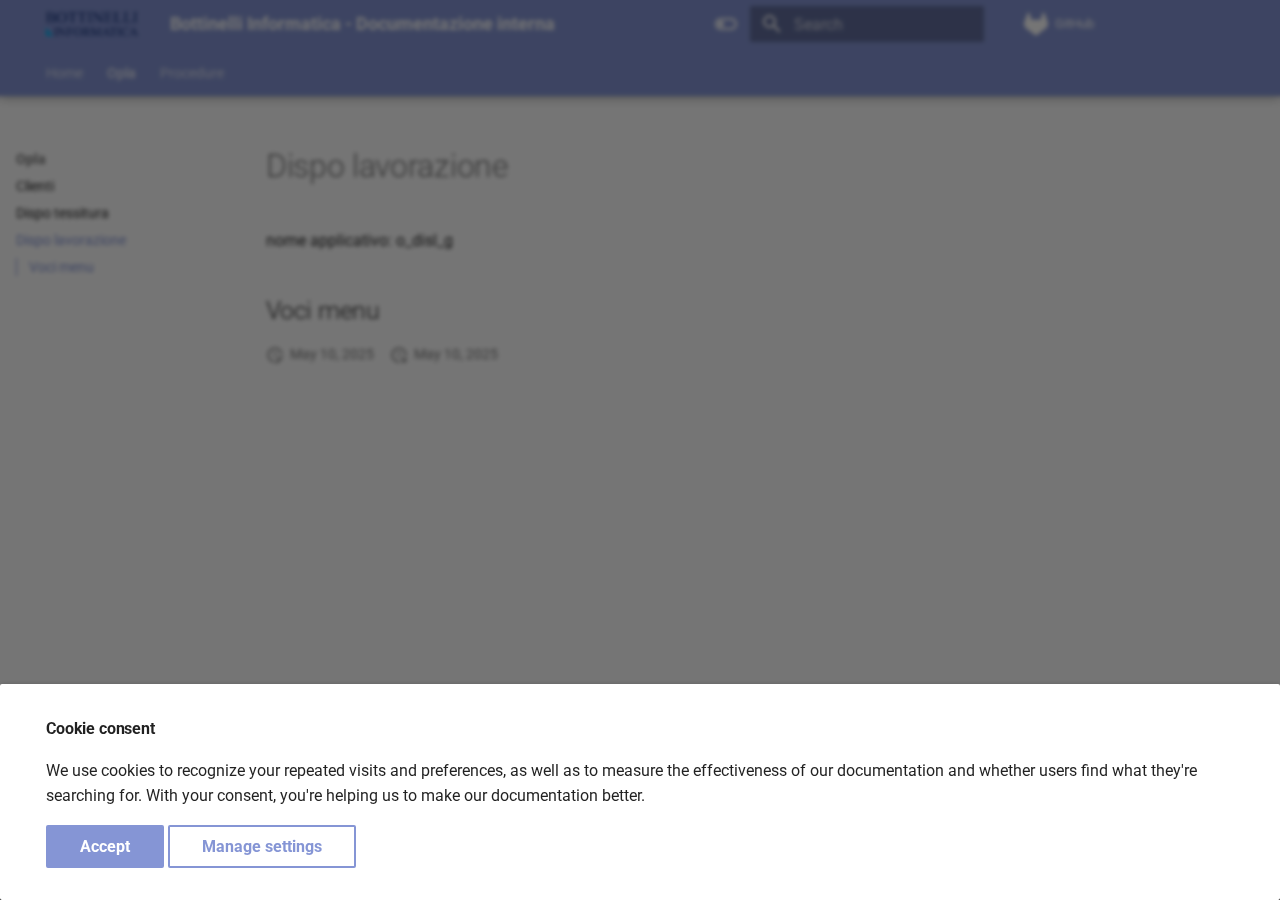
<file: opla/dispo lavorazione/index.html>
<!doctype html>
<html lang="en" class="no-js">
  <head>
    
      <meta charset="utf-8">
      <meta name="viewport" content="width=device-width,initial-scale=1">
      
      
      
        <link rel="canonical" href="https://github.com/Bottinelli-Informatica/Bottinelli-Informatica.github.io.git/opla/dispo%20lavorazione/">
      
      
        <link rel="prev" href="../dispo%20tessitura%20orditura/">
      
      
        <link rel="next" href="../../procedure/Procedura%20disposizione%20campione%20tessitura/">
      
      
      <link rel="icon" href="../../img/logo_bottinelli.png">
      <meta name="generator" content="mkdocs-1.6.1, mkdocs-material-9.6.13">
    
    
      
        <title>Dispo lavorazione - Bottinelli Informatica - Documentazione interna</title>
      
    
    
      <link rel="stylesheet" href="../../assets/stylesheets/main.342714a4.min.css">
      
        
        <link rel="stylesheet" href="../../assets/stylesheets/palette.06af60db.min.css">
      
      


    
    
      
    
    
      
        
        
        
        <link rel="stylesheet" href="../../assets/external/fonts.googleapis.com/css.49ea35f2.css">
        <style>:root{--md-text-font:"Roboto";--md-code-font:"Roboto Mono"}</style>
      
    
    
      <link rel="stylesheet" href="../../stylesheets/extra.css">
    
    <script>__md_scope=new URL("../..",location),__md_hash=e=>[...e].reduce(((e,_)=>(e<<5)-e+_.charCodeAt(0)),0),__md_get=(e,_=localStorage,t=__md_scope)=>JSON.parse(_.getItem(t.pathname+"."+e)),__md_set=(e,_,t=localStorage,a=__md_scope)=>{try{t.setItem(a.pathname+"."+e,JSON.stringify(_))}catch(e){}}</script>
    
      

    
    
    
  </head>
  
  
    
    
      
    
    
    
    
    <body dir="ltr" data-md-color-scheme="default" data-md-color-primary="indigo" data-md-color-accent="indigo">
  
    
    <input class="md-toggle" data-md-toggle="drawer" type="checkbox" id="__drawer" autocomplete="off">
    <input class="md-toggle" data-md-toggle="search" type="checkbox" id="__search" autocomplete="off">
    <label class="md-overlay" for="__drawer"></label>
    <div data-md-component="skip">
      
        
        <a href="#dispo-lavorazione" class="md-skip">
          Skip to content
        </a>
      
    </div>
    <div data-md-component="announce">
      
    </div>
    
    
      

  

<header class="md-header md-header--shadow md-header--lifted" data-md-component="header">
  <nav class="md-header__inner md-grid" aria-label="Header">
    <a href="../.." title="Bottinelli Informatica - Documentazione interna" class="md-header__button md-logo" aria-label="Bottinelli Informatica - Documentazione interna" data-md-component="logo">
      
  <img src="../../img/logo_bottinelli_vector_RGB.png" alt="logo">

    </a>
    <label class="md-header__button md-icon" for="__drawer">
      
      <svg xmlns="http://www.w3.org/2000/svg" viewBox="0 0 24 24"><path d="M3 6h18v2H3zm0 5h18v2H3zm0 5h18v2H3z"/></svg>
    </label>
    <div class="md-header__title" data-md-component="header-title">
      <div class="md-header__ellipsis">
        <div class="md-header__topic">
          <span class="md-ellipsis">
            Bottinelli Informatica - Documentazione interna
          </span>
        </div>
        <div class="md-header__topic" data-md-component="header-topic">
          <span class="md-ellipsis">
            
              Dispo lavorazione
            
          </span>
        </div>
      </div>
    </div>
    
      
        <form class="md-header__option" data-md-component="palette">
  
    
    
    
    <input class="md-option" data-md-color-media="(prefers-color-scheme: light)" data-md-color-scheme="default" data-md-color-primary="indigo" data-md-color-accent="indigo"  aria-label="Switch to dark mode"  type="radio" name="__palette" id="__palette_0">
    
      <label class="md-header__button md-icon" title="Switch to dark mode" for="__palette_1" hidden>
        <svg xmlns="http://www.w3.org/2000/svg" viewBox="0 0 24 24"><path d="M17 6H7c-3.31 0-6 2.69-6 6s2.69 6 6 6h10c3.31 0 6-2.69 6-6s-2.69-6-6-6m0 10H7c-2.21 0-4-1.79-4-4s1.79-4 4-4h10c2.21 0 4 1.79 4 4s-1.79 4-4 4M7 9c-1.66 0-3 1.34-3 3s1.34 3 3 3 3-1.34 3-3-1.34-3-3-3"/></svg>
      </label>
    
  
    
    
    
    <input class="md-option" data-md-color-media="(prefers-color-scheme: dark)" data-md-color-scheme="slate" data-md-color-primary="indigo" data-md-color-accent="indigo"  aria-label="Switch to light mode"  type="radio" name="__palette" id="__palette_1">
    
      <label class="md-header__button md-icon" title="Switch to light mode" for="__palette_0" hidden>
        <svg xmlns="http://www.w3.org/2000/svg" viewBox="0 0 24 24"><path d="M17 7H7a5 5 0 0 0-5 5 5 5 0 0 0 5 5h10a5 5 0 0 0 5-5 5 5 0 0 0-5-5m0 8a3 3 0 0 1-3-3 3 3 0 0 1 3-3 3 3 0 0 1 3 3 3 3 0 0 1-3 3"/></svg>
      </label>
    
  
</form>
      
    
    
      <script>var palette=__md_get("__palette");if(palette&&palette.color){if("(prefers-color-scheme)"===palette.color.media){var media=matchMedia("(prefers-color-scheme: light)"),input=document.querySelector(media.matches?"[data-md-color-media='(prefers-color-scheme: light)']":"[data-md-color-media='(prefers-color-scheme: dark)']");palette.color.media=input.getAttribute("data-md-color-media"),palette.color.scheme=input.getAttribute("data-md-color-scheme"),palette.color.primary=input.getAttribute("data-md-color-primary"),palette.color.accent=input.getAttribute("data-md-color-accent")}for(var[key,value]of Object.entries(palette.color))document.body.setAttribute("data-md-color-"+key,value)}</script>
    
    
    
      
      
        <label class="md-header__button md-icon" for="__search">
          
          <svg xmlns="http://www.w3.org/2000/svg" viewBox="0 0 24 24"><path d="M9.5 3A6.5 6.5 0 0 1 16 9.5c0 1.61-.59 3.09-1.56 4.23l.27.27h.79l5 5-1.5 1.5-5-5v-.79l-.27-.27A6.52 6.52 0 0 1 9.5 16 6.5 6.5 0 0 1 3 9.5 6.5 6.5 0 0 1 9.5 3m0 2C7 5 5 7 5 9.5S7 14 9.5 14 14 12 14 9.5 12 5 9.5 5"/></svg>
        </label>
        <div class="md-search" data-md-component="search" role="dialog">
  <label class="md-search__overlay" for="__search"></label>
  <div class="md-search__inner" role="search">
    <form class="md-search__form" name="search">
      <input type="text" class="md-search__input" name="query" aria-label="Search" placeholder="Search" autocapitalize="off" autocorrect="off" autocomplete="off" spellcheck="false" data-md-component="search-query" required>
      <label class="md-search__icon md-icon" for="__search">
        
        <svg xmlns="http://www.w3.org/2000/svg" viewBox="0 0 24 24"><path d="M9.5 3A6.5 6.5 0 0 1 16 9.5c0 1.61-.59 3.09-1.56 4.23l.27.27h.79l5 5-1.5 1.5-5-5v-.79l-.27-.27A6.52 6.52 0 0 1 9.5 16 6.5 6.5 0 0 1 3 9.5 6.5 6.5 0 0 1 9.5 3m0 2C7 5 5 7 5 9.5S7 14 9.5 14 14 12 14 9.5 12 5 9.5 5"/></svg>
        
        <svg xmlns="http://www.w3.org/2000/svg" viewBox="0 0 24 24"><path d="M20 11v2H8l5.5 5.5-1.42 1.42L4.16 12l7.92-7.92L13.5 5.5 8 11z"/></svg>
      </label>
      <nav class="md-search__options" aria-label="Search">
        
          <a href="javascript:void(0)" class="md-search__icon md-icon" title="Share" aria-label="Share" data-clipboard data-clipboard-text="" data-md-component="search-share" tabindex="-1">
            
            <svg xmlns="http://www.w3.org/2000/svg" viewBox="0 0 24 24"><path d="M18 16.08c-.76 0-1.44.3-1.96.77L8.91 12.7c.05-.23.09-.46.09-.7s-.04-.47-.09-.7l7.05-4.11c.54.5 1.25.81 2.04.81a3 3 0 0 0 3-3 3 3 0 0 0-3-3 3 3 0 0 0-3 3c0 .24.04.47.09.7L8.04 9.81C7.5 9.31 6.79 9 6 9a3 3 0 0 0-3 3 3 3 0 0 0 3 3c.79 0 1.5-.31 2.04-.81l7.12 4.15c-.05.21-.08.43-.08.66 0 1.61 1.31 2.91 2.92 2.91s2.92-1.3 2.92-2.91A2.92 2.92 0 0 0 18 16.08"/></svg>
          </a>
        
        <button type="reset" class="md-search__icon md-icon" title="Clear" aria-label="Clear" tabindex="-1">
          
          <svg xmlns="http://www.w3.org/2000/svg" viewBox="0 0 24 24"><path d="M19 6.41 17.59 5 12 10.59 6.41 5 5 6.41 10.59 12 5 17.59 6.41 19 12 13.41 17.59 19 19 17.59 13.41 12z"/></svg>
        </button>
      </nav>
      
        <div class="md-search__suggest" data-md-component="search-suggest"></div>
      
    </form>
    <div class="md-search__output">
      <div class="md-search__scrollwrap" tabindex="0" data-md-scrollfix>
        <div class="md-search-result" data-md-component="search-result">
          <div class="md-search-result__meta">
            Initializing search
          </div>
          <ol class="md-search-result__list" role="presentation"></ol>
        </div>
      </div>
    </div>
  </div>
</div>
      
    
    
      <div class="md-header__source">
        <a href="https://github.com/Bottinelli-Informatica/Bottinelli-Informatica.github.io.git" title="Go to repository" class="md-source" data-md-component="source">
  <div class="md-source__icon md-icon">
    
    <svg xmlns="http://www.w3.org/2000/svg" viewBox="0 0 512 512"><!--! Font Awesome Free 6.7.2 by @fontawesome - https://fontawesome.com License - https://fontawesome.com/license/free (Icons: CC BY 4.0, Fonts: SIL OFL 1.1, Code: MIT License) Copyright 2024 Fonticons, Inc.--><path d="m503.5 204.6-.7-1.8-69.7-181.78c-1.4-3.57-3.9-6.59-7.2-8.64-2.4-1.55-5.1-2.515-8-2.81s-5.7.083-8.4 1.11c-2.7 1.02-5.1 2.66-7.1 4.78-1.9 2.12-3.3 4.67-4.1 7.44l-47 144H160.8l-47.1-144c-.8-2.77-2.2-5.31-4.1-7.43-2-2.12-4.4-3.75-7.1-4.77a18.1 18.1 0 0 0-8.38-1.113 18.4 18.4 0 0 0-8.04 2.793 18.1 18.1 0 0 0-7.16 8.64L9.267 202.8l-.724 1.8a129.57 129.57 0 0 0-3.52 82c7.747 26.9 24.047 50.7 46.447 67.6l.27.2.59.4 105.97 79.5 52.6 39.7 32 24.2c3.7 1.9 8.3 4.3 13 4.3s9.3-2.4 13-4.3l32-24.2 52.6-39.7 106.7-79.9.3-.3c22.4-16.9 38.7-40.6 45.6-67.5 8.6-27 7.4-55.8-2.6-82"/></svg>
  </div>
  <div class="md-source__repository">
    GitHub
  </div>
</a>
      </div>
    
  </nav>
  
    
      
<nav class="md-tabs" aria-label="Tabs" data-md-component="tabs">
  <div class="md-grid">
    <ul class="md-tabs__list">
      
        
  
  
  
  
    <li class="md-tabs__item">
      <a href="../.." class="md-tabs__link">
        
  
  
    
  
  Home

      </a>
    </li>
  

      
        
  
  
  
    
  
  
    
    
      <li class="md-tabs__item md-tabs__item--active">
        <a href="../anagrafica%20clienti/" class="md-tabs__link">
          
  
  
  Opla

        </a>
      </li>
    
  

      
        
  
  
  
  
    
    
      <li class="md-tabs__item">
        <a href="../../procedure/Procedura%20disposizione%20campione%20tessitura/" class="md-tabs__link">
          
  
  
  Procedure

        </a>
      </li>
    
  

      
    </ul>
  </div>
</nav>
    
  
</header>
    
    <div class="md-container" data-md-component="container">
      
      
        
      
      <main class="md-main" data-md-component="main">
        <div class="md-main__inner md-grid">
          
            
              
              <div class="md-sidebar md-sidebar--primary" data-md-component="sidebar" data-md-type="navigation" >
                <div class="md-sidebar__scrollwrap">
                  <div class="md-sidebar__inner">
                    


  


  

<nav class="md-nav md-nav--primary md-nav--lifted md-nav--integrated" aria-label="Navigation" data-md-level="0">
  <label class="md-nav__title" for="__drawer">
    <a href="../.." title="Bottinelli Informatica - Documentazione interna" class="md-nav__button md-logo" aria-label="Bottinelli Informatica - Documentazione interna" data-md-component="logo">
      
  <img src="../../img/logo_bottinelli_vector_RGB.png" alt="logo">

    </a>
    Bottinelli Informatica - Documentazione interna
  </label>
  
    <div class="md-nav__source">
      <a href="https://github.com/Bottinelli-Informatica/Bottinelli-Informatica.github.io.git" title="Go to repository" class="md-source" data-md-component="source">
  <div class="md-source__icon md-icon">
    
    <svg xmlns="http://www.w3.org/2000/svg" viewBox="0 0 512 512"><!--! Font Awesome Free 6.7.2 by @fontawesome - https://fontawesome.com License - https://fontawesome.com/license/free (Icons: CC BY 4.0, Fonts: SIL OFL 1.1, Code: MIT License) Copyright 2024 Fonticons, Inc.--><path d="m503.5 204.6-.7-1.8-69.7-181.78c-1.4-3.57-3.9-6.59-7.2-8.64-2.4-1.55-5.1-2.515-8-2.81s-5.7.083-8.4 1.11c-2.7 1.02-5.1 2.66-7.1 4.78-1.9 2.12-3.3 4.67-4.1 7.44l-47 144H160.8l-47.1-144c-.8-2.77-2.2-5.31-4.1-7.43-2-2.12-4.4-3.75-7.1-4.77a18.1 18.1 0 0 0-8.38-1.113 18.4 18.4 0 0 0-8.04 2.793 18.1 18.1 0 0 0-7.16 8.64L9.267 202.8l-.724 1.8a129.57 129.57 0 0 0-3.52 82c7.747 26.9 24.047 50.7 46.447 67.6l.27.2.59.4 105.97 79.5 52.6 39.7 32 24.2c3.7 1.9 8.3 4.3 13 4.3s9.3-2.4 13-4.3l32-24.2 52.6-39.7 106.7-79.9.3-.3c22.4-16.9 38.7-40.6 45.6-67.5 8.6-27 7.4-55.8-2.6-82"/></svg>
  </div>
  <div class="md-source__repository">
    GitHub
  </div>
</a>
    </div>
  
  <ul class="md-nav__list" data-md-scrollfix>
    
      
      
  
  
  
  
    <li class="md-nav__item">
      <a href="../.." class="md-nav__link">
        
  
  
  <span class="md-ellipsis">
    Home
    
  </span>
  

      </a>
    </li>
  

    
      
      
  
  
    
  
  
  
    
    
    
    
      
        
        
      
      
        
      
    
    
      
    
    <li class="md-nav__item md-nav__item--active md-nav__item--section md-nav__item--nested">
      
        
        
        <input class="md-nav__toggle md-toggle " type="checkbox" id="__nav_2" checked>
        
          
          <label class="md-nav__link" for="__nav_2" id="__nav_2_label" tabindex="">
            
  
  
  <span class="md-ellipsis">
    Opla
    
  </span>
  

            <span class="md-nav__icon md-icon"></span>
          </label>
        
        <nav class="md-nav" data-md-level="1" aria-labelledby="__nav_2_label" aria-expanded="true">
          <label class="md-nav__title" for="__nav_2">
            <span class="md-nav__icon md-icon"></span>
            Opla
          </label>
          <ul class="md-nav__list" data-md-scrollfix>
            
              
                
  
  
  
  
    <li class="md-nav__item">
      <a href="../anagrafica%20clienti/" class="md-nav__link">
        
  
  
  <span class="md-ellipsis">
    Clienti
    
  </span>
  

      </a>
    </li>
  

              
            
              
                
  
  
  
  
    <li class="md-nav__item">
      <a href="../dispo%20tessitura%20orditura/" class="md-nav__link">
        
  
  
  <span class="md-ellipsis">
    Dispo tessitura
    
  </span>
  

      </a>
    </li>
  

              
            
              
                
  
  
    
  
  
  
    <li class="md-nav__item md-nav__item--active">
      
      <input class="md-nav__toggle md-toggle" type="checkbox" id="__toc">
      
      
        
      
      
        <label class="md-nav__link md-nav__link--active" for="__toc">
          
  
  
  <span class="md-ellipsis">
    Dispo lavorazione
    
  </span>
  

          <span class="md-nav__icon md-icon"></span>
        </label>
      
      <a href="./" class="md-nav__link md-nav__link--active">
        
  
  
  <span class="md-ellipsis">
    Dispo lavorazione
    
  </span>
  

      </a>
      
        

<nav class="md-nav md-nav--secondary" aria-label="Table of contents">
  
  
  
    
  
  
    <label class="md-nav__title" for="__toc">
      <span class="md-nav__icon md-icon"></span>
      Table of contents
    </label>
    <ul class="md-nav__list" data-md-component="toc" data-md-scrollfix>
      
        <li class="md-nav__item">
  <a href="#voci-menu" class="md-nav__link">
    <span class="md-ellipsis">
      Voci menu
    </span>
  </a>
  
</li>
      
    </ul>
  
</nav>
      
    </li>
  

              
            
          </ul>
        </nav>
      
    </li>
  

    
      
      
  
  
  
  
    
    
    
    
      
      
        
      
    
    
      
        
        
      
    
    <li class="md-nav__item md-nav__item--pruned md-nav__item--nested">
      
        
  
  
  
    <a href="../../procedure/Procedura%20disposizione%20campione%20tessitura/" class="md-nav__link">
      
  
  
  <span class="md-ellipsis">
    Procedure
    
  </span>
  

      
        <span class="md-nav__icon md-icon"></span>
      
    </a>
  

      
    </li>
  

    
  </ul>
</nav>
                  </div>
                </div>
              </div>
            
            
          
          
            <div class="md-content" data-md-component="content">
              <article class="md-content__inner md-typeset">
                
                  


  
  


<h1 id="dispo-lavorazione">Dispo lavorazione</h1>
<p>nome applicativo: o_disl_g</p>
<h2 id="voci-menu">Voci menu</h2>







  
    
  
  
    
  


  <aside class="md-source-file">
    
      
  <span class="md-source-file__fact">
    <span class="md-icon" title="Last update">
      <svg xmlns="http://www.w3.org/2000/svg" viewBox="0 0 24 24"><path d="M21 13.1c-.1 0-.3.1-.4.2l-1 1 2.1 2.1 1-1c.2-.2.2-.6 0-.8l-1.3-1.3c-.1-.1-.2-.2-.4-.2m-1.9 1.8-6.1 6V23h2.1l6.1-6.1zM12.5 7v5.2l4 2.4-1 1L11 13V7zM11 21.9c-5.1-.5-9-4.8-9-9.9C2 6.5 6.5 2 12 2c5.3 0 9.6 4.1 10 9.3-.3-.1-.6-.2-1-.2s-.7.1-1 .2C19.6 7.2 16.2 4 12 4c-4.4 0-8 3.6-8 8 0 4.1 3.1 7.5 7.1 7.9l-.1.2z"/></svg>
    </span>
    <span class="git-revision-date-localized-plugin git-revision-date-localized-plugin-date" title="May 10, 2025 08:35:59">May 10, 2025</span>
  </span>

    
    
      
  <span class="md-source-file__fact">
    <span class="md-icon" title="Created">
      <svg xmlns="http://www.w3.org/2000/svg" viewBox="0 0 24 24"><path d="M14.47 15.08 11 13V7h1.5v5.25l3.08 1.83c-.41.28-.79.62-1.11 1m-1.39 4.84c-.36.05-.71.08-1.08.08-4.42 0-8-3.58-8-8s3.58-8 8-8 8 3.58 8 8c0 .37-.03.72-.08 1.08.69.1 1.33.32 1.92.64.1-.56.16-1.13.16-1.72 0-5.5-4.5-10-10-10S2 6.5 2 12s4.47 10 10 10c.59 0 1.16-.06 1.72-.16-.32-.59-.54-1.23-.64-1.92M18 15v3h-3v2h3v3h2v-3h3v-2h-3v-3z"/></svg>
    </span>
    <span class="git-revision-date-localized-plugin git-revision-date-localized-plugin-date" title="May 10, 2025 08:35:59">May 10, 2025</span>
  </span>

    
    
    
  </aside>





                
              </article>
            </div>
          
          
<script>var target=document.getElementById(location.hash.slice(1));target&&target.name&&(target.checked=target.name.startsWith("__tabbed_"))</script>
        </div>
        
          <button type="button" class="md-top md-icon" data-md-component="top" hidden>
  
  <svg xmlns="http://www.w3.org/2000/svg" viewBox="0 0 24 24"><path d="M13 20h-2V8l-5.5 5.5-1.42-1.42L12 4.16l7.92 7.92-1.42 1.42L13 8z"/></svg>
  Back to top
</button>
        
      </main>
      
        <footer class="md-footer">
  
  <div class="md-footer-meta md-typeset">
    <div class="md-footer-meta__inner md-grid">
      <div class="md-copyright">
  
    <div class="md-copyright__highlight">
      Copyright &copy; 2025 - 2030 Bottinelli Informatica – <a href="#__consent">Change cookie settings</a>

    </div>
  
  
    Made with
    <a href="https://squidfunk.github.io/mkdocs-material/" target="_blank" rel="noopener">
      Material for MkDocs
    </a>
  
</div>
      
    </div>
  </div>
</footer>
      
    </div>
    <div class="md-dialog" data-md-component="dialog">
      <div class="md-dialog__inner md-typeset"></div>
    </div>
    
      <div class="md-progress" data-md-component="progress" role="progressbar"></div>
    
    
      <div class="md-consent" data-md-component="consent" id="__consent" hidden>
        <div class="md-consent__overlay"></div>
        <aside class="md-consent__inner">
          <form class="md-consent__form md-grid md-typeset" name="consent">
            



<h4>Cookie consent</h4>
<p>We use cookies to recognize your repeated visits and preferences, as well as to measure the effectiveness of our documentation and whether users find what they're searching for. With your consent, you're helping us to make our documentation better.</p>
<input class="md-toggle" type="checkbox" id="__settings" >
<div class="md-consent__settings">
  <ul class="task-list">
    
    
      
    
    
      
        
  
  
    
    
  
  <li class="task-list-item">
    <label class="task-list-control">
      <input type="checkbox" name="github" checked>
      <span class="task-list-indicator"></span>
      GitHub
    </label>
  </li>

      
    
    
  </ul>
</div>
<div class="md-consent__controls">
  
    
      <button class="md-button md-button--primary">Accept</button>
    
    
    
  
    
    
    
      <label class="md-button" for="__settings">Manage settings</label>
    
  
</div>
          </form>
        </aside>
      </div>
      <script>var consent=__md_get("__consent");if(consent)for(var input of document.forms.consent.elements)input.name&&(input.checked=consent[input.name]||!1);else"file:"!==location.protocol&&setTimeout((function(){document.querySelector("[data-md-component=consent]").hidden=!1}),250);var form=document.forms.consent;for(var action of["submit","reset"])form.addEventListener(action,(function(e){if(e.preventDefault(),"reset"===e.type)for(var n of document.forms.consent.elements)n.name&&(n.checked=!1);__md_set("__consent",Object.fromEntries(Array.from(new FormData(form).keys()).map((function(e){return[e,!0]})))),location.hash="",location.reload()}))</script>
    
    
      
      <script id="__config" type="application/json">{"base": "../..", "features": ["navigation.instant", "navigation.instant.progress", "navigation.tabs", "navigation.tabs.sticky", "navigation.sections", "navigation.prune", "toc.follow", "toc.integrate", "navigation.top", "search.suggest", "search.highlight", "search.share", "header.autohide", "content.code.copy", "content.code.select", "content.tooltips"], "search": "../../assets/javascripts/workers/search.d50fe291.min.js", "tags": null, "translations": {"clipboard.copied": "Copied to clipboard", "clipboard.copy": "Copy to clipboard", "search.result.more.one": "1 more on this page", "search.result.more.other": "# more on this page", "search.result.none": "No matching documents", "search.result.one": "1 matching document", "search.result.other": "# matching documents", "search.result.placeholder": "Type to start searching", "search.result.term.missing": "Missing", "select.version": "Select version"}, "version": null}</script>
    
    
      <script src="../../assets/javascripts/bundle.13a4f30d.min.js"></script>
      
    
  </body>
</html>
</file>
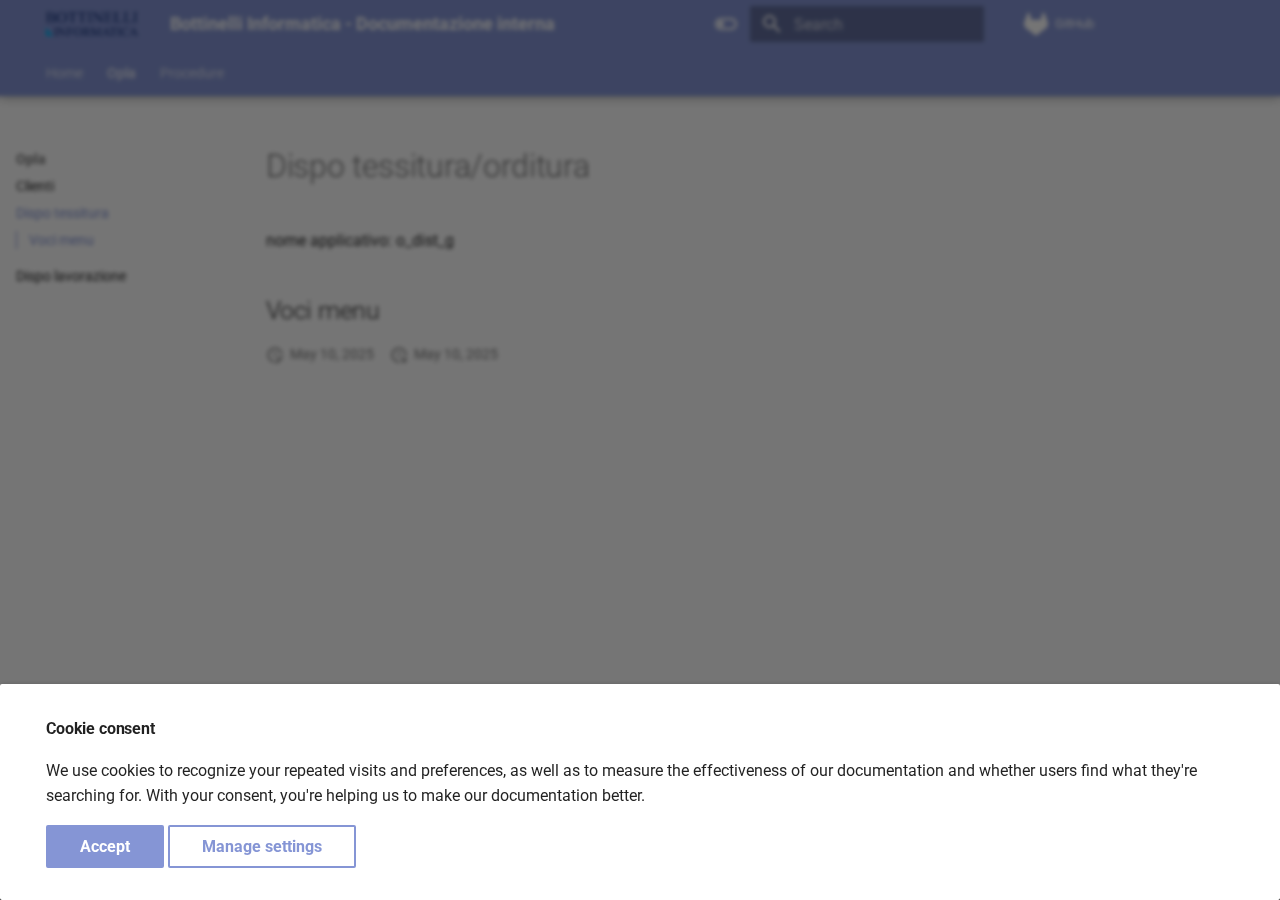
<file: opla/dispo tessitura orditura/index.html>
<!doctype html>
<html lang="en" class="no-js">
  <head>
    
      <meta charset="utf-8">
      <meta name="viewport" content="width=device-width,initial-scale=1">
      
      
      
        <link rel="canonical" href="https://github.com/Bottinelli-Informatica/Bottinelli-Informatica.github.io.git/opla/dispo%20tessitura%20orditura/">
      
      
        <link rel="prev" href="../anagrafica%20clienti/">
      
      
        <link rel="next" href="../dispo%20lavorazione/">
      
      
      <link rel="icon" href="../../img/logo_bottinelli.png">
      <meta name="generator" content="mkdocs-1.6.1, mkdocs-material-9.6.13">
    
    
      
        <title>Dispo tessitura - Bottinelli Informatica - Documentazione interna</title>
      
    
    
      <link rel="stylesheet" href="../../assets/stylesheets/main.342714a4.min.css">
      
        
        <link rel="stylesheet" href="../../assets/stylesheets/palette.06af60db.min.css">
      
      


    
    
      
    
    
      
        
        
        
        <link rel="stylesheet" href="../../assets/external/fonts.googleapis.com/css.49ea35f2.css">
        <style>:root{--md-text-font:"Roboto";--md-code-font:"Roboto Mono"}</style>
      
    
    
      <link rel="stylesheet" href="../../stylesheets/extra.css">
    
    <script>__md_scope=new URL("../..",location),__md_hash=e=>[...e].reduce(((e,_)=>(e<<5)-e+_.charCodeAt(0)),0),__md_get=(e,_=localStorage,t=__md_scope)=>JSON.parse(_.getItem(t.pathname+"."+e)),__md_set=(e,_,t=localStorage,a=__md_scope)=>{try{t.setItem(a.pathname+"."+e,JSON.stringify(_))}catch(e){}}</script>
    
      

    
    
    
  </head>
  
  
    
    
      
    
    
    
    
    <body dir="ltr" data-md-color-scheme="default" data-md-color-primary="indigo" data-md-color-accent="indigo">
  
    
    <input class="md-toggle" data-md-toggle="drawer" type="checkbox" id="__drawer" autocomplete="off">
    <input class="md-toggle" data-md-toggle="search" type="checkbox" id="__search" autocomplete="off">
    <label class="md-overlay" for="__drawer"></label>
    <div data-md-component="skip">
      
        
        <a href="#dispo-tessituraorditura" class="md-skip">
          Skip to content
        </a>
      
    </div>
    <div data-md-component="announce">
      
    </div>
    
    
      

  

<header class="md-header md-header--shadow md-header--lifted" data-md-component="header">
  <nav class="md-header__inner md-grid" aria-label="Header">
    <a href="../.." title="Bottinelli Informatica - Documentazione interna" class="md-header__button md-logo" aria-label="Bottinelli Informatica - Documentazione interna" data-md-component="logo">
      
  <img src="../../img/logo_bottinelli_vector_RGB.png" alt="logo">

    </a>
    <label class="md-header__button md-icon" for="__drawer">
      
      <svg xmlns="http://www.w3.org/2000/svg" viewBox="0 0 24 24"><path d="M3 6h18v2H3zm0 5h18v2H3zm0 5h18v2H3z"/></svg>
    </label>
    <div class="md-header__title" data-md-component="header-title">
      <div class="md-header__ellipsis">
        <div class="md-header__topic">
          <span class="md-ellipsis">
            Bottinelli Informatica - Documentazione interna
          </span>
        </div>
        <div class="md-header__topic" data-md-component="header-topic">
          <span class="md-ellipsis">
            
              Dispo tessitura
            
          </span>
        </div>
      </div>
    </div>
    
      
        <form class="md-header__option" data-md-component="palette">
  
    
    
    
    <input class="md-option" data-md-color-media="(prefers-color-scheme: light)" data-md-color-scheme="default" data-md-color-primary="indigo" data-md-color-accent="indigo"  aria-label="Switch to dark mode"  type="radio" name="__palette" id="__palette_0">
    
      <label class="md-header__button md-icon" title="Switch to dark mode" for="__palette_1" hidden>
        <svg xmlns="http://www.w3.org/2000/svg" viewBox="0 0 24 24"><path d="M17 6H7c-3.31 0-6 2.69-6 6s2.69 6 6 6h10c3.31 0 6-2.69 6-6s-2.69-6-6-6m0 10H7c-2.21 0-4-1.79-4-4s1.79-4 4-4h10c2.21 0 4 1.79 4 4s-1.79 4-4 4M7 9c-1.66 0-3 1.34-3 3s1.34 3 3 3 3-1.34 3-3-1.34-3-3-3"/></svg>
      </label>
    
  
    
    
    
    <input class="md-option" data-md-color-media="(prefers-color-scheme: dark)" data-md-color-scheme="slate" data-md-color-primary="indigo" data-md-color-accent="indigo"  aria-label="Switch to light mode"  type="radio" name="__palette" id="__palette_1">
    
      <label class="md-header__button md-icon" title="Switch to light mode" for="__palette_0" hidden>
        <svg xmlns="http://www.w3.org/2000/svg" viewBox="0 0 24 24"><path d="M17 7H7a5 5 0 0 0-5 5 5 5 0 0 0 5 5h10a5 5 0 0 0 5-5 5 5 0 0 0-5-5m0 8a3 3 0 0 1-3-3 3 3 0 0 1 3-3 3 3 0 0 1 3 3 3 3 0 0 1-3 3"/></svg>
      </label>
    
  
</form>
      
    
    
      <script>var palette=__md_get("__palette");if(palette&&palette.color){if("(prefers-color-scheme)"===palette.color.media){var media=matchMedia("(prefers-color-scheme: light)"),input=document.querySelector(media.matches?"[data-md-color-media='(prefers-color-scheme: light)']":"[data-md-color-media='(prefers-color-scheme: dark)']");palette.color.media=input.getAttribute("data-md-color-media"),palette.color.scheme=input.getAttribute("data-md-color-scheme"),palette.color.primary=input.getAttribute("data-md-color-primary"),palette.color.accent=input.getAttribute("data-md-color-accent")}for(var[key,value]of Object.entries(palette.color))document.body.setAttribute("data-md-color-"+key,value)}</script>
    
    
    
      
      
        <label class="md-header__button md-icon" for="__search">
          
          <svg xmlns="http://www.w3.org/2000/svg" viewBox="0 0 24 24"><path d="M9.5 3A6.5 6.5 0 0 1 16 9.5c0 1.61-.59 3.09-1.56 4.23l.27.27h.79l5 5-1.5 1.5-5-5v-.79l-.27-.27A6.52 6.52 0 0 1 9.5 16 6.5 6.5 0 0 1 3 9.5 6.5 6.5 0 0 1 9.5 3m0 2C7 5 5 7 5 9.5S7 14 9.5 14 14 12 14 9.5 12 5 9.5 5"/></svg>
        </label>
        <div class="md-search" data-md-component="search" role="dialog">
  <label class="md-search__overlay" for="__search"></label>
  <div class="md-search__inner" role="search">
    <form class="md-search__form" name="search">
      <input type="text" class="md-search__input" name="query" aria-label="Search" placeholder="Search" autocapitalize="off" autocorrect="off" autocomplete="off" spellcheck="false" data-md-component="search-query" required>
      <label class="md-search__icon md-icon" for="__search">
        
        <svg xmlns="http://www.w3.org/2000/svg" viewBox="0 0 24 24"><path d="M9.5 3A6.5 6.5 0 0 1 16 9.5c0 1.61-.59 3.09-1.56 4.23l.27.27h.79l5 5-1.5 1.5-5-5v-.79l-.27-.27A6.52 6.52 0 0 1 9.5 16 6.5 6.5 0 0 1 3 9.5 6.5 6.5 0 0 1 9.5 3m0 2C7 5 5 7 5 9.5S7 14 9.5 14 14 12 14 9.5 12 5 9.5 5"/></svg>
        
        <svg xmlns="http://www.w3.org/2000/svg" viewBox="0 0 24 24"><path d="M20 11v2H8l5.5 5.5-1.42 1.42L4.16 12l7.92-7.92L13.5 5.5 8 11z"/></svg>
      </label>
      <nav class="md-search__options" aria-label="Search">
        
          <a href="javascript:void(0)" class="md-search__icon md-icon" title="Share" aria-label="Share" data-clipboard data-clipboard-text="" data-md-component="search-share" tabindex="-1">
            
            <svg xmlns="http://www.w3.org/2000/svg" viewBox="0 0 24 24"><path d="M18 16.08c-.76 0-1.44.3-1.96.77L8.91 12.7c.05-.23.09-.46.09-.7s-.04-.47-.09-.7l7.05-4.11c.54.5 1.25.81 2.04.81a3 3 0 0 0 3-3 3 3 0 0 0-3-3 3 3 0 0 0-3 3c0 .24.04.47.09.7L8.04 9.81C7.5 9.31 6.79 9 6 9a3 3 0 0 0-3 3 3 3 0 0 0 3 3c.79 0 1.5-.31 2.04-.81l7.12 4.15c-.05.21-.08.43-.08.66 0 1.61 1.31 2.91 2.92 2.91s2.92-1.3 2.92-2.91A2.92 2.92 0 0 0 18 16.08"/></svg>
          </a>
        
        <button type="reset" class="md-search__icon md-icon" title="Clear" aria-label="Clear" tabindex="-1">
          
          <svg xmlns="http://www.w3.org/2000/svg" viewBox="0 0 24 24"><path d="M19 6.41 17.59 5 12 10.59 6.41 5 5 6.41 10.59 12 5 17.59 6.41 19 12 13.41 17.59 19 19 17.59 13.41 12z"/></svg>
        </button>
      </nav>
      
        <div class="md-search__suggest" data-md-component="search-suggest"></div>
      
    </form>
    <div class="md-search__output">
      <div class="md-search__scrollwrap" tabindex="0" data-md-scrollfix>
        <div class="md-search-result" data-md-component="search-result">
          <div class="md-search-result__meta">
            Initializing search
          </div>
          <ol class="md-search-result__list" role="presentation"></ol>
        </div>
      </div>
    </div>
  </div>
</div>
      
    
    
      <div class="md-header__source">
        <a href="https://github.com/Bottinelli-Informatica/Bottinelli-Informatica.github.io.git" title="Go to repository" class="md-source" data-md-component="source">
  <div class="md-source__icon md-icon">
    
    <svg xmlns="http://www.w3.org/2000/svg" viewBox="0 0 512 512"><!--! Font Awesome Free 6.7.2 by @fontawesome - https://fontawesome.com License - https://fontawesome.com/license/free (Icons: CC BY 4.0, Fonts: SIL OFL 1.1, Code: MIT License) Copyright 2024 Fonticons, Inc.--><path d="m503.5 204.6-.7-1.8-69.7-181.78c-1.4-3.57-3.9-6.59-7.2-8.64-2.4-1.55-5.1-2.515-8-2.81s-5.7.083-8.4 1.11c-2.7 1.02-5.1 2.66-7.1 4.78-1.9 2.12-3.3 4.67-4.1 7.44l-47 144H160.8l-47.1-144c-.8-2.77-2.2-5.31-4.1-7.43-2-2.12-4.4-3.75-7.1-4.77a18.1 18.1 0 0 0-8.38-1.113 18.4 18.4 0 0 0-8.04 2.793 18.1 18.1 0 0 0-7.16 8.64L9.267 202.8l-.724 1.8a129.57 129.57 0 0 0-3.52 82c7.747 26.9 24.047 50.7 46.447 67.6l.27.2.59.4 105.97 79.5 52.6 39.7 32 24.2c3.7 1.9 8.3 4.3 13 4.3s9.3-2.4 13-4.3l32-24.2 52.6-39.7 106.7-79.9.3-.3c22.4-16.9 38.7-40.6 45.6-67.5 8.6-27 7.4-55.8-2.6-82"/></svg>
  </div>
  <div class="md-source__repository">
    GitHub
  </div>
</a>
      </div>
    
  </nav>
  
    
      
<nav class="md-tabs" aria-label="Tabs" data-md-component="tabs">
  <div class="md-grid">
    <ul class="md-tabs__list">
      
        
  
  
  
  
    <li class="md-tabs__item">
      <a href="../.." class="md-tabs__link">
        
  
  
    
  
  Home

      </a>
    </li>
  

      
        
  
  
  
    
  
  
    
    
      <li class="md-tabs__item md-tabs__item--active">
        <a href="../anagrafica%20clienti/" class="md-tabs__link">
          
  
  
  Opla

        </a>
      </li>
    
  

      
        
  
  
  
  
    
    
      <li class="md-tabs__item">
        <a href="../../procedure/Procedura%20disposizione%20campione%20tessitura/" class="md-tabs__link">
          
  
  
  Procedure

        </a>
      </li>
    
  

      
    </ul>
  </div>
</nav>
    
  
</header>
    
    <div class="md-container" data-md-component="container">
      
      
        
      
      <main class="md-main" data-md-component="main">
        <div class="md-main__inner md-grid">
          
            
              
              <div class="md-sidebar md-sidebar--primary" data-md-component="sidebar" data-md-type="navigation" >
                <div class="md-sidebar__scrollwrap">
                  <div class="md-sidebar__inner">
                    


  


  

<nav class="md-nav md-nav--primary md-nav--lifted md-nav--integrated" aria-label="Navigation" data-md-level="0">
  <label class="md-nav__title" for="__drawer">
    <a href="../.." title="Bottinelli Informatica - Documentazione interna" class="md-nav__button md-logo" aria-label="Bottinelli Informatica - Documentazione interna" data-md-component="logo">
      
  <img src="../../img/logo_bottinelli_vector_RGB.png" alt="logo">

    </a>
    Bottinelli Informatica - Documentazione interna
  </label>
  
    <div class="md-nav__source">
      <a href="https://github.com/Bottinelli-Informatica/Bottinelli-Informatica.github.io.git" title="Go to repository" class="md-source" data-md-component="source">
  <div class="md-source__icon md-icon">
    
    <svg xmlns="http://www.w3.org/2000/svg" viewBox="0 0 512 512"><!--! Font Awesome Free 6.7.2 by @fontawesome - https://fontawesome.com License - https://fontawesome.com/license/free (Icons: CC BY 4.0, Fonts: SIL OFL 1.1, Code: MIT License) Copyright 2024 Fonticons, Inc.--><path d="m503.5 204.6-.7-1.8-69.7-181.78c-1.4-3.57-3.9-6.59-7.2-8.64-2.4-1.55-5.1-2.515-8-2.81s-5.7.083-8.4 1.11c-2.7 1.02-5.1 2.66-7.1 4.78-1.9 2.12-3.3 4.67-4.1 7.44l-47 144H160.8l-47.1-144c-.8-2.77-2.2-5.31-4.1-7.43-2-2.12-4.4-3.75-7.1-4.77a18.1 18.1 0 0 0-8.38-1.113 18.4 18.4 0 0 0-8.04 2.793 18.1 18.1 0 0 0-7.16 8.64L9.267 202.8l-.724 1.8a129.57 129.57 0 0 0-3.52 82c7.747 26.9 24.047 50.7 46.447 67.6l.27.2.59.4 105.97 79.5 52.6 39.7 32 24.2c3.7 1.9 8.3 4.3 13 4.3s9.3-2.4 13-4.3l32-24.2 52.6-39.7 106.7-79.9.3-.3c22.4-16.9 38.7-40.6 45.6-67.5 8.6-27 7.4-55.8-2.6-82"/></svg>
  </div>
  <div class="md-source__repository">
    GitHub
  </div>
</a>
    </div>
  
  <ul class="md-nav__list" data-md-scrollfix>
    
      
      
  
  
  
  
    <li class="md-nav__item">
      <a href="../.." class="md-nav__link">
        
  
  
  <span class="md-ellipsis">
    Home
    
  </span>
  

      </a>
    </li>
  

    
      
      
  
  
    
  
  
  
    
    
    
    
      
        
        
      
      
        
      
    
    
      
    
    <li class="md-nav__item md-nav__item--active md-nav__item--section md-nav__item--nested">
      
        
        
        <input class="md-nav__toggle md-toggle " type="checkbox" id="__nav_2" checked>
        
          
          <label class="md-nav__link" for="__nav_2" id="__nav_2_label" tabindex="">
            
  
  
  <span class="md-ellipsis">
    Opla
    
  </span>
  

            <span class="md-nav__icon md-icon"></span>
          </label>
        
        <nav class="md-nav" data-md-level="1" aria-labelledby="__nav_2_label" aria-expanded="true">
          <label class="md-nav__title" for="__nav_2">
            <span class="md-nav__icon md-icon"></span>
            Opla
          </label>
          <ul class="md-nav__list" data-md-scrollfix>
            
              
                
  
  
  
  
    <li class="md-nav__item">
      <a href="../anagrafica%20clienti/" class="md-nav__link">
        
  
  
  <span class="md-ellipsis">
    Clienti
    
  </span>
  

      </a>
    </li>
  

              
            
              
                
  
  
    
  
  
  
    <li class="md-nav__item md-nav__item--active">
      
      <input class="md-nav__toggle md-toggle" type="checkbox" id="__toc">
      
      
        
      
      
        <label class="md-nav__link md-nav__link--active" for="__toc">
          
  
  
  <span class="md-ellipsis">
    Dispo tessitura
    
  </span>
  

          <span class="md-nav__icon md-icon"></span>
        </label>
      
      <a href="./" class="md-nav__link md-nav__link--active">
        
  
  
  <span class="md-ellipsis">
    Dispo tessitura
    
  </span>
  

      </a>
      
        

<nav class="md-nav md-nav--secondary" aria-label="Table of contents">
  
  
  
    
  
  
    <label class="md-nav__title" for="__toc">
      <span class="md-nav__icon md-icon"></span>
      Table of contents
    </label>
    <ul class="md-nav__list" data-md-component="toc" data-md-scrollfix>
      
        <li class="md-nav__item">
  <a href="#voci-menu" class="md-nav__link">
    <span class="md-ellipsis">
      Voci menu
    </span>
  </a>
  
</li>
      
    </ul>
  
</nav>
      
    </li>
  

              
            
              
                
  
  
  
  
    <li class="md-nav__item">
      <a href="../dispo%20lavorazione/" class="md-nav__link">
        
  
  
  <span class="md-ellipsis">
    Dispo lavorazione
    
  </span>
  

      </a>
    </li>
  

              
            
          </ul>
        </nav>
      
    </li>
  

    
      
      
  
  
  
  
    
    
    
    
      
      
        
      
    
    
      
        
        
      
    
    <li class="md-nav__item md-nav__item--pruned md-nav__item--nested">
      
        
  
  
  
    <a href="../../procedure/Procedura%20disposizione%20campione%20tessitura/" class="md-nav__link">
      
  
  
  <span class="md-ellipsis">
    Procedure
    
  </span>
  

      
        <span class="md-nav__icon md-icon"></span>
      
    </a>
  

      
    </li>
  

    
  </ul>
</nav>
                  </div>
                </div>
              </div>
            
            
          
          
            <div class="md-content" data-md-component="content">
              <article class="md-content__inner md-typeset">
                
                  


  
  


<h1 id="dispo-tessituraorditura">Dispo tessitura/orditura</h1>
<p>nome applicativo: o_dist_g</p>
<h2 id="voci-menu">Voci menu</h2>







  
    
  
  
    
  


  <aside class="md-source-file">
    
      
  <span class="md-source-file__fact">
    <span class="md-icon" title="Last update">
      <svg xmlns="http://www.w3.org/2000/svg" viewBox="0 0 24 24"><path d="M21 13.1c-.1 0-.3.1-.4.2l-1 1 2.1 2.1 1-1c.2-.2.2-.6 0-.8l-1.3-1.3c-.1-.1-.2-.2-.4-.2m-1.9 1.8-6.1 6V23h2.1l6.1-6.1zM12.5 7v5.2l4 2.4-1 1L11 13V7zM11 21.9c-5.1-.5-9-4.8-9-9.9C2 6.5 6.5 2 12 2c5.3 0 9.6 4.1 10 9.3-.3-.1-.6-.2-1-.2s-.7.1-1 .2C19.6 7.2 16.2 4 12 4c-4.4 0-8 3.6-8 8 0 4.1 3.1 7.5 7.1 7.9l-.1.2z"/></svg>
    </span>
    <span class="git-revision-date-localized-plugin git-revision-date-localized-plugin-date" title="May 10, 2025 08:35:59">May 10, 2025</span>
  </span>

    
    
      
  <span class="md-source-file__fact">
    <span class="md-icon" title="Created">
      <svg xmlns="http://www.w3.org/2000/svg" viewBox="0 0 24 24"><path d="M14.47 15.08 11 13V7h1.5v5.25l3.08 1.83c-.41.28-.79.62-1.11 1m-1.39 4.84c-.36.05-.71.08-1.08.08-4.42 0-8-3.58-8-8s3.58-8 8-8 8 3.58 8 8c0 .37-.03.72-.08 1.08.69.1 1.33.32 1.92.64.1-.56.16-1.13.16-1.72 0-5.5-4.5-10-10-10S2 6.5 2 12s4.47 10 10 10c.59 0 1.16-.06 1.72-.16-.32-.59-.54-1.23-.64-1.92M18 15v3h-3v2h3v3h2v-3h3v-2h-3v-3z"/></svg>
    </span>
    <span class="git-revision-date-localized-plugin git-revision-date-localized-plugin-date" title="May 10, 2025 08:35:59">May 10, 2025</span>
  </span>

    
    
    
  </aside>





                
              </article>
            </div>
          
          
<script>var target=document.getElementById(location.hash.slice(1));target&&target.name&&(target.checked=target.name.startsWith("__tabbed_"))</script>
        </div>
        
          <button type="button" class="md-top md-icon" data-md-component="top" hidden>
  
  <svg xmlns="http://www.w3.org/2000/svg" viewBox="0 0 24 24"><path d="M13 20h-2V8l-5.5 5.5-1.42-1.42L12 4.16l7.92 7.92-1.42 1.42L13 8z"/></svg>
  Back to top
</button>
        
      </main>
      
        <footer class="md-footer">
  
  <div class="md-footer-meta md-typeset">
    <div class="md-footer-meta__inner md-grid">
      <div class="md-copyright">
  
    <div class="md-copyright__highlight">
      Copyright &copy; 2025 - 2030 Bottinelli Informatica – <a href="#__consent">Change cookie settings</a>

    </div>
  
  
    Made with
    <a href="https://squidfunk.github.io/mkdocs-material/" target="_blank" rel="noopener">
      Material for MkDocs
    </a>
  
</div>
      
    </div>
  </div>
</footer>
      
    </div>
    <div class="md-dialog" data-md-component="dialog">
      <div class="md-dialog__inner md-typeset"></div>
    </div>
    
      <div class="md-progress" data-md-component="progress" role="progressbar"></div>
    
    
      <div class="md-consent" data-md-component="consent" id="__consent" hidden>
        <div class="md-consent__overlay"></div>
        <aside class="md-consent__inner">
          <form class="md-consent__form md-grid md-typeset" name="consent">
            



<h4>Cookie consent</h4>
<p>We use cookies to recognize your repeated visits and preferences, as well as to measure the effectiveness of our documentation and whether users find what they're searching for. With your consent, you're helping us to make our documentation better.</p>
<input class="md-toggle" type="checkbox" id="__settings" >
<div class="md-consent__settings">
  <ul class="task-list">
    
    
      
    
    
      
        
  
  
    
    
  
  <li class="task-list-item">
    <label class="task-list-control">
      <input type="checkbox" name="github" checked>
      <span class="task-list-indicator"></span>
      GitHub
    </label>
  </li>

      
    
    
  </ul>
</div>
<div class="md-consent__controls">
  
    
      <button class="md-button md-button--primary">Accept</button>
    
    
    
  
    
    
    
      <label class="md-button" for="__settings">Manage settings</label>
    
  
</div>
          </form>
        </aside>
      </div>
      <script>var consent=__md_get("__consent");if(consent)for(var input of document.forms.consent.elements)input.name&&(input.checked=consent[input.name]||!1);else"file:"!==location.protocol&&setTimeout((function(){document.querySelector("[data-md-component=consent]").hidden=!1}),250);var form=document.forms.consent;for(var action of["submit","reset"])form.addEventListener(action,(function(e){if(e.preventDefault(),"reset"===e.type)for(var n of document.forms.consent.elements)n.name&&(n.checked=!1);__md_set("__consent",Object.fromEntries(Array.from(new FormData(form).keys()).map((function(e){return[e,!0]})))),location.hash="",location.reload()}))</script>
    
    
      
      <script id="__config" type="application/json">{"base": "../..", "features": ["navigation.instant", "navigation.instant.progress", "navigation.tabs", "navigation.tabs.sticky", "navigation.sections", "navigation.prune", "toc.follow", "toc.integrate", "navigation.top", "search.suggest", "search.highlight", "search.share", "header.autohide", "content.code.copy", "content.code.select", "content.tooltips"], "search": "../../assets/javascripts/workers/search.d50fe291.min.js", "tags": null, "translations": {"clipboard.copied": "Copied to clipboard", "clipboard.copy": "Copy to clipboard", "search.result.more.one": "1 more on this page", "search.result.more.other": "# more on this page", "search.result.none": "No matching documents", "search.result.one": "1 matching document", "search.result.other": "# matching documents", "search.result.placeholder": "Type to start searching", "search.result.term.missing": "Missing", "select.version": "Select version"}, "version": null}</script>
    
    
      <script src="../../assets/javascripts/bundle.13a4f30d.min.js"></script>
      
    
  </body>
</html>
</file>
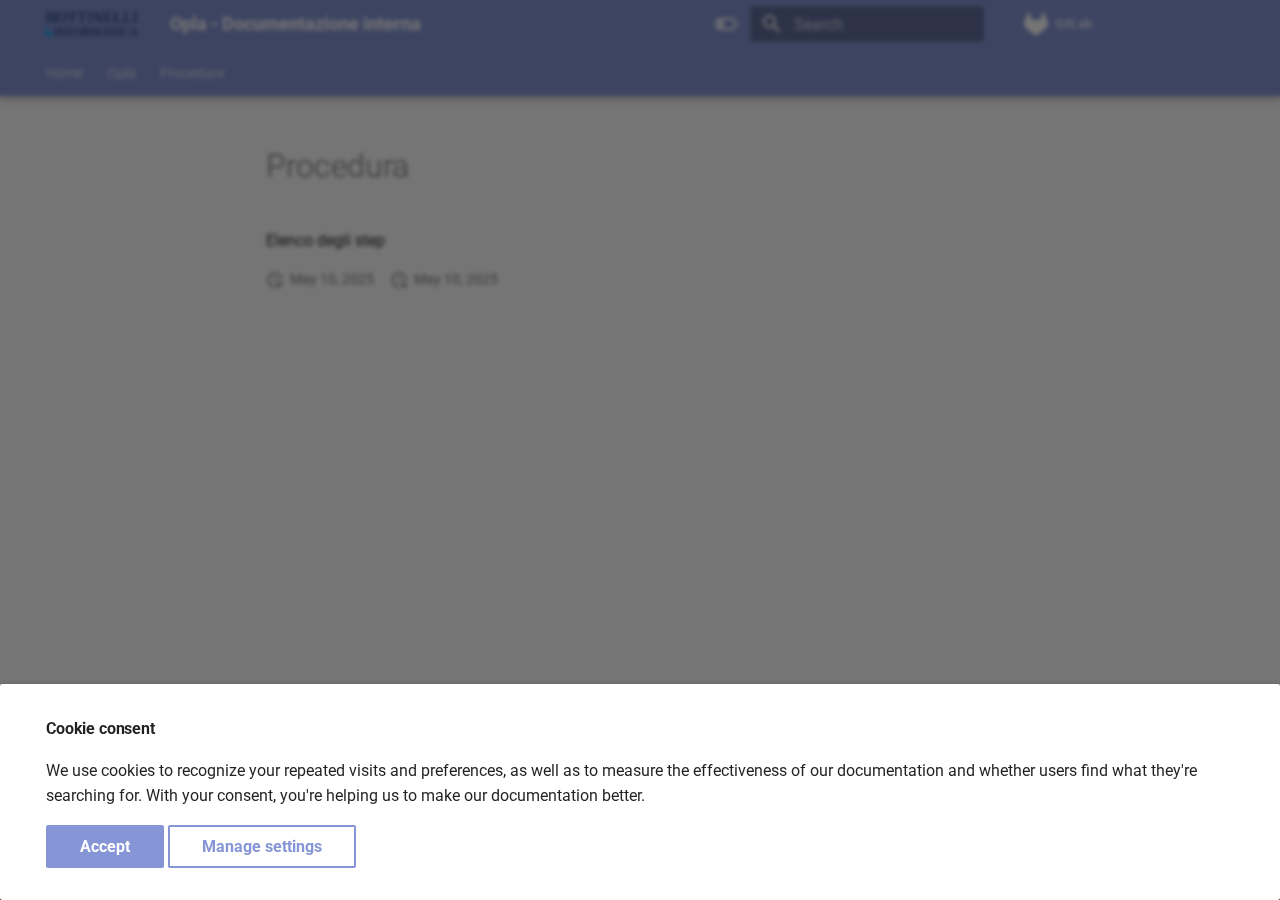
<file: procedure/Procedura disposizione campione stampa/index.html>
<!doctype html>
<html lang="en" class="no-js">
  <head>
    
      <meta charset="utf-8">
      <meta name="viewport" content="width=device-width,initial-scale=1">
      
      
      
        <link rel="canonical" href="https://gitlab.com/bottinelli/opla_interna/procedure/Procedura%20disposizione%20campione%20stampa/">
      
      
      
      
      <link rel="icon" href="../../img/logo_bottinelli.png">
      <meta name="generator" content="mkdocs-1.6.1, mkdocs-material-9.6.13">
    
    
      
        <title>Procedura - Opla - Documentazione interna</title>
      
    
    
      <link rel="stylesheet" href="../../assets/stylesheets/main.342714a4.min.css">
      
        
        <link rel="stylesheet" href="../../assets/stylesheets/palette.06af60db.min.css">
      
      


    
    
      
    
    
      
        
        
        
        <link rel="stylesheet" href="../../assets/external/fonts.googleapis.com/css.49ea35f2.css">
        <style>:root{--md-text-font:"Roboto";--md-code-font:"Roboto Mono"}</style>
      
    
    
      <link rel="stylesheet" href="../../stylesheets/extra.css">
    
    <script>__md_scope=new URL("../..",location),__md_hash=e=>[...e].reduce(((e,_)=>(e<<5)-e+_.charCodeAt(0)),0),__md_get=(e,_=localStorage,t=__md_scope)=>JSON.parse(_.getItem(t.pathname+"."+e)),__md_set=(e,_,t=localStorage,a=__md_scope)=>{try{t.setItem(a.pathname+"."+e,JSON.stringify(_))}catch(e){}}</script>
    
      

    
    
    
  </head>
  
  
    
    
      
    
    
    
    
    <body dir="ltr" data-md-color-scheme="default" data-md-color-primary="indigo" data-md-color-accent="indigo">
  
    
    <input class="md-toggle" data-md-toggle="drawer" type="checkbox" id="__drawer" autocomplete="off">
    <input class="md-toggle" data-md-toggle="search" type="checkbox" id="__search" autocomplete="off">
    <label class="md-overlay" for="__drawer"></label>
    <div data-md-component="skip">
      
        
        <a href="#procedura" class="md-skip">
          Skip to content
        </a>
      
    </div>
    <div data-md-component="announce">
      
    </div>
    
    
      

  

<header class="md-header md-header--shadow md-header--lifted" data-md-component="header">
  <nav class="md-header__inner md-grid" aria-label="Header">
    <a href="../.." title="Opla - Documentazione interna" class="md-header__button md-logo" aria-label="Opla - Documentazione interna" data-md-component="logo">
      
  <img src="../../img/logo_bottinelli_vector_RGB.png" alt="logo">

    </a>
    <label class="md-header__button md-icon" for="__drawer">
      
      <svg xmlns="http://www.w3.org/2000/svg" viewBox="0 0 24 24"><path d="M3 6h18v2H3zm0 5h18v2H3zm0 5h18v2H3z"/></svg>
    </label>
    <div class="md-header__title" data-md-component="header-title">
      <div class="md-header__ellipsis">
        <div class="md-header__topic">
          <span class="md-ellipsis">
            Opla - Documentazione interna
          </span>
        </div>
        <div class="md-header__topic" data-md-component="header-topic">
          <span class="md-ellipsis">
            
              Procedura
            
          </span>
        </div>
      </div>
    </div>
    
      
        <form class="md-header__option" data-md-component="palette">
  
    
    
    
    <input class="md-option" data-md-color-media="(prefers-color-scheme: light)" data-md-color-scheme="default" data-md-color-primary="indigo" data-md-color-accent="indigo"  aria-label="Switch to dark mode"  type="radio" name="__palette" id="__palette_0">
    
      <label class="md-header__button md-icon" title="Switch to dark mode" for="__palette_1" hidden>
        <svg xmlns="http://www.w3.org/2000/svg" viewBox="0 0 24 24"><path d="M17 6H7c-3.31 0-6 2.69-6 6s2.69 6 6 6h10c3.31 0 6-2.69 6-6s-2.69-6-6-6m0 10H7c-2.21 0-4-1.79-4-4s1.79-4 4-4h10c2.21 0 4 1.79 4 4s-1.79 4-4 4M7 9c-1.66 0-3 1.34-3 3s1.34 3 3 3 3-1.34 3-3-1.34-3-3-3"/></svg>
      </label>
    
  
    
    
    
    <input class="md-option" data-md-color-media="(prefers-color-scheme: dark)" data-md-color-scheme="slate" data-md-color-primary="indigo" data-md-color-accent="indigo"  aria-label="Switch to light mode"  type="radio" name="__palette" id="__palette_1">
    
      <label class="md-header__button md-icon" title="Switch to light mode" for="__palette_0" hidden>
        <svg xmlns="http://www.w3.org/2000/svg" viewBox="0 0 24 24"><path d="M17 7H7a5 5 0 0 0-5 5 5 5 0 0 0 5 5h10a5 5 0 0 0 5-5 5 5 0 0 0-5-5m0 8a3 3 0 0 1-3-3 3 3 0 0 1 3-3 3 3 0 0 1 3 3 3 3 0 0 1-3 3"/></svg>
      </label>
    
  
</form>
      
    
    
      <script>var palette=__md_get("__palette");if(palette&&palette.color){if("(prefers-color-scheme)"===palette.color.media){var media=matchMedia("(prefers-color-scheme: light)"),input=document.querySelector(media.matches?"[data-md-color-media='(prefers-color-scheme: light)']":"[data-md-color-media='(prefers-color-scheme: dark)']");palette.color.media=input.getAttribute("data-md-color-media"),palette.color.scheme=input.getAttribute("data-md-color-scheme"),palette.color.primary=input.getAttribute("data-md-color-primary"),palette.color.accent=input.getAttribute("data-md-color-accent")}for(var[key,value]of Object.entries(palette.color))document.body.setAttribute("data-md-color-"+key,value)}</script>
    
    
    
      
      
        <label class="md-header__button md-icon" for="__search">
          
          <svg xmlns="http://www.w3.org/2000/svg" viewBox="0 0 24 24"><path d="M9.5 3A6.5 6.5 0 0 1 16 9.5c0 1.61-.59 3.09-1.56 4.23l.27.27h.79l5 5-1.5 1.5-5-5v-.79l-.27-.27A6.52 6.52 0 0 1 9.5 16 6.5 6.5 0 0 1 3 9.5 6.5 6.5 0 0 1 9.5 3m0 2C7 5 5 7 5 9.5S7 14 9.5 14 14 12 14 9.5 12 5 9.5 5"/></svg>
        </label>
        <div class="md-search" data-md-component="search" role="dialog">
  <label class="md-search__overlay" for="__search"></label>
  <div class="md-search__inner" role="search">
    <form class="md-search__form" name="search">
      <input type="text" class="md-search__input" name="query" aria-label="Search" placeholder="Search" autocapitalize="off" autocorrect="off" autocomplete="off" spellcheck="false" data-md-component="search-query" required>
      <label class="md-search__icon md-icon" for="__search">
        
        <svg xmlns="http://www.w3.org/2000/svg" viewBox="0 0 24 24"><path d="M9.5 3A6.5 6.5 0 0 1 16 9.5c0 1.61-.59 3.09-1.56 4.23l.27.27h.79l5 5-1.5 1.5-5-5v-.79l-.27-.27A6.52 6.52 0 0 1 9.5 16 6.5 6.5 0 0 1 3 9.5 6.5 6.5 0 0 1 9.5 3m0 2C7 5 5 7 5 9.5S7 14 9.5 14 14 12 14 9.5 12 5 9.5 5"/></svg>
        
        <svg xmlns="http://www.w3.org/2000/svg" viewBox="0 0 24 24"><path d="M20 11v2H8l5.5 5.5-1.42 1.42L4.16 12l7.92-7.92L13.5 5.5 8 11z"/></svg>
      </label>
      <nav class="md-search__options" aria-label="Search">
        
          <a href="javascript:void(0)" class="md-search__icon md-icon" title="Share" aria-label="Share" data-clipboard data-clipboard-text="" data-md-component="search-share" tabindex="-1">
            
            <svg xmlns="http://www.w3.org/2000/svg" viewBox="0 0 24 24"><path d="M18 16.08c-.76 0-1.44.3-1.96.77L8.91 12.7c.05-.23.09-.46.09-.7s-.04-.47-.09-.7l7.05-4.11c.54.5 1.25.81 2.04.81a3 3 0 0 0 3-3 3 3 0 0 0-3-3 3 3 0 0 0-3 3c0 .24.04.47.09.7L8.04 9.81C7.5 9.31 6.79 9 6 9a3 3 0 0 0-3 3 3 3 0 0 0 3 3c.79 0 1.5-.31 2.04-.81l7.12 4.15c-.05.21-.08.43-.08.66 0 1.61 1.31 2.91 2.92 2.91s2.92-1.3 2.92-2.91A2.92 2.92 0 0 0 18 16.08"/></svg>
          </a>
        
        <button type="reset" class="md-search__icon md-icon" title="Clear" aria-label="Clear" tabindex="-1">
          
          <svg xmlns="http://www.w3.org/2000/svg" viewBox="0 0 24 24"><path d="M19 6.41 17.59 5 12 10.59 6.41 5 5 6.41 10.59 12 5 17.59 6.41 19 12 13.41 17.59 19 19 17.59 13.41 12z"/></svg>
        </button>
      </nav>
      
        <div class="md-search__suggest" data-md-component="search-suggest"></div>
      
    </form>
    <div class="md-search__output">
      <div class="md-search__scrollwrap" tabindex="0" data-md-scrollfix>
        <div class="md-search-result" data-md-component="search-result">
          <div class="md-search-result__meta">
            Initializing search
          </div>
          <ol class="md-search-result__list" role="presentation"></ol>
        </div>
      </div>
    </div>
  </div>
</div>
      
    
    
      <div class="md-header__source">
        <a href="https://gitlab.com/bottinelli/opla_interna" title="Go to repository" class="md-source" data-md-component="source">
  <div class="md-source__icon md-icon">
    
    <svg xmlns="http://www.w3.org/2000/svg" viewBox="0 0 512 512"><!--! Font Awesome Free 6.7.2 by @fontawesome - https://fontawesome.com License - https://fontawesome.com/license/free (Icons: CC BY 4.0, Fonts: SIL OFL 1.1, Code: MIT License) Copyright 2024 Fonticons, Inc.--><path d="m503.5 204.6-.7-1.8-69.7-181.78c-1.4-3.57-3.9-6.59-7.2-8.64-2.4-1.55-5.1-2.515-8-2.81s-5.7.083-8.4 1.11c-2.7 1.02-5.1 2.66-7.1 4.78-1.9 2.12-3.3 4.67-4.1 7.44l-47 144H160.8l-47.1-144c-.8-2.77-2.2-5.31-4.1-7.43-2-2.12-4.4-3.75-7.1-4.77a18.1 18.1 0 0 0-8.38-1.113 18.4 18.4 0 0 0-8.04 2.793 18.1 18.1 0 0 0-7.16 8.64L9.267 202.8l-.724 1.8a129.57 129.57 0 0 0-3.52 82c7.747 26.9 24.047 50.7 46.447 67.6l.27.2.59.4 105.97 79.5 52.6 39.7 32 24.2c3.7 1.9 8.3 4.3 13 4.3s9.3-2.4 13-4.3l32-24.2 52.6-39.7 106.7-79.9.3-.3c22.4-16.9 38.7-40.6 45.6-67.5 8.6-27 7.4-55.8-2.6-82"/></svg>
  </div>
  <div class="md-source__repository">
    GitLab
  </div>
</a>
      </div>
    
  </nav>
  
    
      
<nav class="md-tabs" aria-label="Tabs" data-md-component="tabs">
  <div class="md-grid">
    <ul class="md-tabs__list">
      
        
  
  
  
  
    <li class="md-tabs__item">
      <a href="../.." class="md-tabs__link">
        
  
  
    
  
  Home

      </a>
    </li>
  

      
        
  
  
  
  
    
    
      <li class="md-tabs__item">
        <a href="../../opla/anagrafica clienti.md" class="md-tabs__link">
          
  
  
  Opla

        </a>
      </li>
    
  

      
        
  
  
  
  
    
    
      <li class="md-tabs__item">
        <a href="../Procedura disposizione campione tessitura.md" class="md-tabs__link">
          
  
  
  Procedure

        </a>
      </li>
    
  

      
    </ul>
  </div>
</nav>
    
  
</header>
    
    <div class="md-container" data-md-component="container">
      
      
        
      
      <main class="md-main" data-md-component="main">
        <div class="md-main__inner md-grid">
          
            
              
              <div class="md-sidebar md-sidebar--primary" data-md-component="sidebar" data-md-type="navigation" >
                <div class="md-sidebar__scrollwrap">
                  <div class="md-sidebar__inner">
                    


  


  

<nav class="md-nav md-nav--primary md-nav--lifted md-nav--integrated" aria-label="Navigation" data-md-level="0">
  <label class="md-nav__title" for="__drawer">
    <a href="../.." title="Opla - Documentazione interna" class="md-nav__button md-logo" aria-label="Opla - Documentazione interna" data-md-component="logo">
      
  <img src="../../img/logo_bottinelli_vector_RGB.png" alt="logo">

    </a>
    Opla - Documentazione interna
  </label>
  
    <div class="md-nav__source">
      <a href="https://gitlab.com/bottinelli/opla_interna" title="Go to repository" class="md-source" data-md-component="source">
  <div class="md-source__icon md-icon">
    
    <svg xmlns="http://www.w3.org/2000/svg" viewBox="0 0 512 512"><!--! Font Awesome Free 6.7.2 by @fontawesome - https://fontawesome.com License - https://fontawesome.com/license/free (Icons: CC BY 4.0, Fonts: SIL OFL 1.1, Code: MIT License) Copyright 2024 Fonticons, Inc.--><path d="m503.5 204.6-.7-1.8-69.7-181.78c-1.4-3.57-3.9-6.59-7.2-8.64-2.4-1.55-5.1-2.515-8-2.81s-5.7.083-8.4 1.11c-2.7 1.02-5.1 2.66-7.1 4.78-1.9 2.12-3.3 4.67-4.1 7.44l-47 144H160.8l-47.1-144c-.8-2.77-2.2-5.31-4.1-7.43-2-2.12-4.4-3.75-7.1-4.77a18.1 18.1 0 0 0-8.38-1.113 18.4 18.4 0 0 0-8.04 2.793 18.1 18.1 0 0 0-7.16 8.64L9.267 202.8l-.724 1.8a129.57 129.57 0 0 0-3.52 82c7.747 26.9 24.047 50.7 46.447 67.6l.27.2.59.4 105.97 79.5 52.6 39.7 32 24.2c3.7 1.9 8.3 4.3 13 4.3s9.3-2.4 13-4.3l32-24.2 52.6-39.7 106.7-79.9.3-.3c22.4-16.9 38.7-40.6 45.6-67.5 8.6-27 7.4-55.8-2.6-82"/></svg>
  </div>
  <div class="md-source__repository">
    GitLab
  </div>
</a>
    </div>
  
  <ul class="md-nav__list" data-md-scrollfix>
    
      
      
  
  
  
  
    <li class="md-nav__item">
      <a href="../.." class="md-nav__link">
        
  
  
  <span class="md-ellipsis">
    Home
    
  </span>
  

      </a>
    </li>
  

    
      
      
  
  
  
  
    
    
    
    
      
      
        
      
    
    
      
        
        
      
    
    <li class="md-nav__item md-nav__item--pruned md-nav__item--nested">
      
        
  
  
  
    <a href="../../opla/anagrafica clienti.md" class="md-nav__link">
      
  
  
  <span class="md-ellipsis">
    Opla
    
  </span>
  

      
        <span class="md-nav__icon md-icon"></span>
      
    </a>
  

      
    </li>
  

    
      
      
  
  
  
  
    
    
    
    
      
      
        
      
    
    
      
        
        
      
    
    <li class="md-nav__item md-nav__item--pruned md-nav__item--nested">
      
        
  
  
  
    <a href="../Procedura disposizione campione tessitura.md" class="md-nav__link">
      
  
  
  <span class="md-ellipsis">
    Procedure
    
  </span>
  

      
        <span class="md-nav__icon md-icon"></span>
      
    </a>
  

      
    </li>
  

    
  </ul>
</nav>
                  </div>
                </div>
              </div>
            
            
          
          
            <div class="md-content" data-md-component="content">
              <article class="md-content__inner md-typeset">
                
                  


  
  


<h1 id="procedura">Procedura</h1>
<p>Elenco degli step</p>







  
    
  
  
    
  


  <aside class="md-source-file">
    
      
  <span class="md-source-file__fact">
    <span class="md-icon" title="Last update">
      <svg xmlns="http://www.w3.org/2000/svg" viewBox="0 0 24 24"><path d="M21 13.1c-.1 0-.3.1-.4.2l-1 1 2.1 2.1 1-1c.2-.2.2-.6 0-.8l-1.3-1.3c-.1-.1-.2-.2-.4-.2m-1.9 1.8-6.1 6V23h2.1l6.1-6.1zM12.5 7v5.2l4 2.4-1 1L11 13V7zM11 21.9c-5.1-.5-9-4.8-9-9.9C2 6.5 6.5 2 12 2c5.3 0 9.6 4.1 10 9.3-.3-.1-.6-.2-1-.2s-.7.1-1 .2C19.6 7.2 16.2 4 12 4c-4.4 0-8 3.6-8 8 0 4.1 3.1 7.5 7.1 7.9l-.1.2z"/></svg>
    </span>
    <span class="git-revision-date-localized-plugin git-revision-date-localized-plugin-date" title="May 10, 2025 08:35:59">May 10, 2025</span>
  </span>

    
    
      
  <span class="md-source-file__fact">
    <span class="md-icon" title="Created">
      <svg xmlns="http://www.w3.org/2000/svg" viewBox="0 0 24 24"><path d="M14.47 15.08 11 13V7h1.5v5.25l3.08 1.83c-.41.28-.79.62-1.11 1m-1.39 4.84c-.36.05-.71.08-1.08.08-4.42 0-8-3.58-8-8s3.58-8 8-8 8 3.58 8 8c0 .37-.03.72-.08 1.08.69.1 1.33.32 1.92.64.1-.56.16-1.13.16-1.72 0-5.5-4.5-10-10-10S2 6.5 2 12s4.47 10 10 10c.59 0 1.16-.06 1.72-.16-.32-.59-.54-1.23-.64-1.92M18 15v3h-3v2h3v3h2v-3h3v-2h-3v-3z"/></svg>
    </span>
    <span class="git-revision-date-localized-plugin git-revision-date-localized-plugin-date" title="May 10, 2025 08:35:59">May 10, 2025</span>
  </span>

    
    
    
  </aside>





                
              </article>
            </div>
          
          
<script>var target=document.getElementById(location.hash.slice(1));target&&target.name&&(target.checked=target.name.startsWith("__tabbed_"))</script>
        </div>
        
          <button type="button" class="md-top md-icon" data-md-component="top" hidden>
  
  <svg xmlns="http://www.w3.org/2000/svg" viewBox="0 0 24 24"><path d="M13 20h-2V8l-5.5 5.5-1.42-1.42L12 4.16l7.92 7.92-1.42 1.42L13 8z"/></svg>
  Back to top
</button>
        
      </main>
      
        <footer class="md-footer">
  
  <div class="md-footer-meta md-typeset">
    <div class="md-footer-meta__inner md-grid">
      <div class="md-copyright">
  
    <div class="md-copyright__highlight">
      Copyright &copy; 2025 - 2030 Bottinelli Informatica – <a href="#__consent">Change cookie settings</a>

    </div>
  
  
    Made with
    <a href="https://squidfunk.github.io/mkdocs-material/" target="_blank" rel="noopener">
      Material for MkDocs
    </a>
  
</div>
      
    </div>
  </div>
</footer>
      
    </div>
    <div class="md-dialog" data-md-component="dialog">
      <div class="md-dialog__inner md-typeset"></div>
    </div>
    
      <div class="md-progress" data-md-component="progress" role="progressbar"></div>
    
    
      <div class="md-consent" data-md-component="consent" id="__consent" hidden>
        <div class="md-consent__overlay"></div>
        <aside class="md-consent__inner">
          <form class="md-consent__form md-grid md-typeset" name="consent">
            



<h4>Cookie consent</h4>
<p>We use cookies to recognize your repeated visits and preferences, as well as to measure the effectiveness of our documentation and whether users find what they're searching for. With your consent, you're helping us to make our documentation better.</p>
<input class="md-toggle" type="checkbox" id="__settings" >
<div class="md-consent__settings">
  <ul class="task-list">
    
    
      
    
    
      
    
    
  </ul>
</div>
<div class="md-consent__controls">
  
    
      <button class="md-button md-button--primary">Accept</button>
    
    
    
  
    
    
    
      <label class="md-button" for="__settings">Manage settings</label>
    
  
</div>
          </form>
        </aside>
      </div>
      <script>var consent=__md_get("__consent");if(consent)for(var input of document.forms.consent.elements)input.name&&(input.checked=consent[input.name]||!1);else"file:"!==location.protocol&&setTimeout((function(){document.querySelector("[data-md-component=consent]").hidden=!1}),250);var form=document.forms.consent;for(var action of["submit","reset"])form.addEventListener(action,(function(e){if(e.preventDefault(),"reset"===e.type)for(var n of document.forms.consent.elements)n.name&&(n.checked=!1);__md_set("__consent",Object.fromEntries(Array.from(new FormData(form).keys()).map((function(e){return[e,!0]})))),location.hash="",location.reload()}))</script>
    
    
      
      <script id="__config" type="application/json">{"base": "../..", "features": ["navigation.instant", "navigation.instant.progress", "navigation.tabs", "navigation.tabs.sticky", "navigation.sections", "navigation.prune", "toc.follow", "toc.integrate", "navigation.top", "search.suggest", "search.highlight", "search.share", "header.autohide", "content.code.copy"], "search": "../../assets/javascripts/workers/search.d50fe291.min.js", "tags": null, "translations": {"clipboard.copied": "Copied to clipboard", "clipboard.copy": "Copy to clipboard", "search.result.more.one": "1 more on this page", "search.result.more.other": "# more on this page", "search.result.none": "No matching documents", "search.result.one": "1 matching document", "search.result.other": "# matching documents", "search.result.placeholder": "Type to start searching", "search.result.term.missing": "Missing", "select.version": "Select version"}, "version": null}</script>
    
    
      <script src="../../assets/javascripts/bundle.13a4f30d.min.js"></script>
      
    
  </body>
</html>
</file>
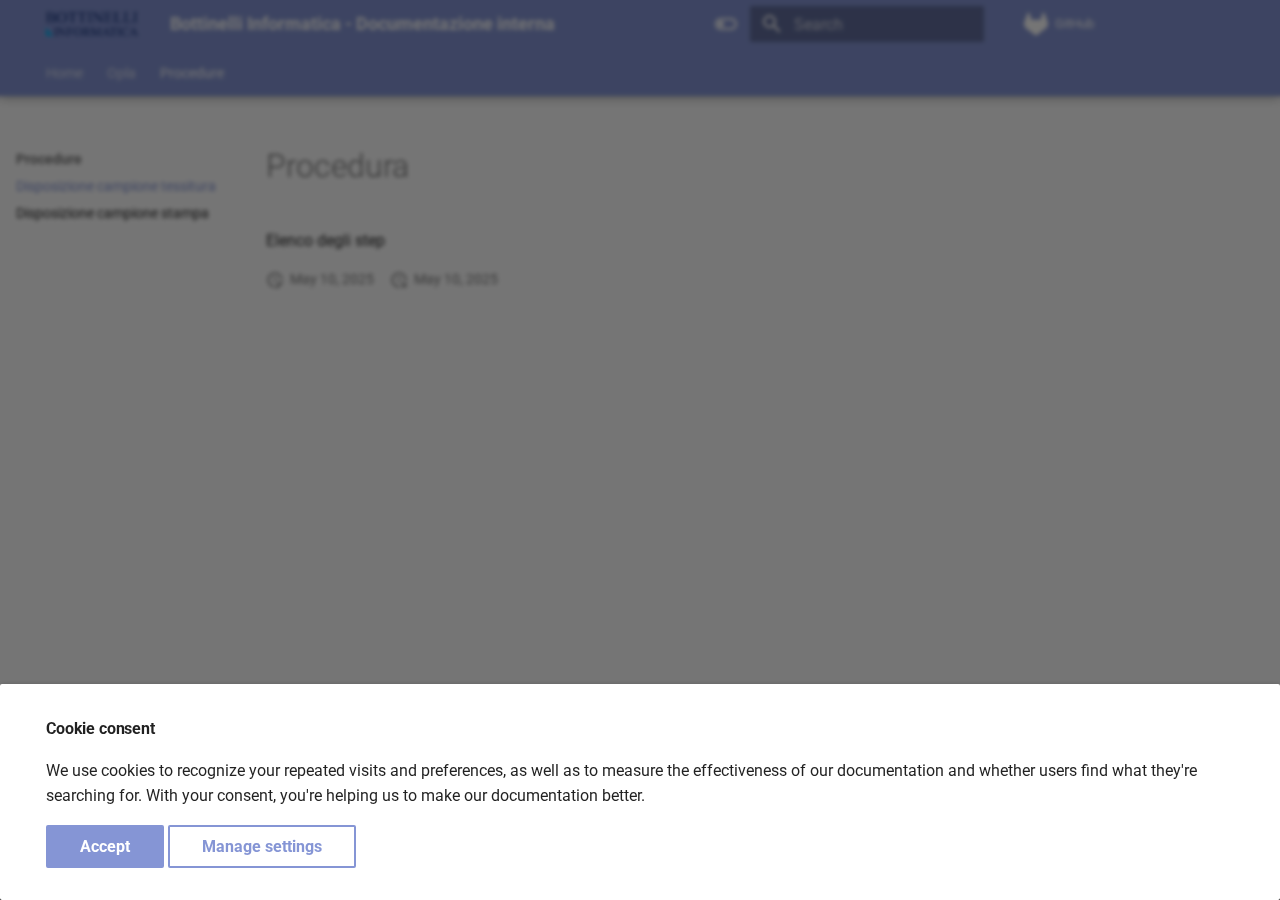
<file: procedure/Procedura disposizione campione tessitura/index.html>
<!doctype html>
<html lang="en" class="no-js">
  <head>
    
      <meta charset="utf-8">
      <meta name="viewport" content="width=device-width,initial-scale=1">
      
      
      
        <link rel="canonical" href="https://github.com/Bottinelli-Informatica/Bottinelli-Informatica.github.io.git/procedure/Procedura%20disposizione%20campione%20tessitura/">
      
      
        <link rel="prev" href="../../opla/dispo%20lavorazione/">
      
      
        <link rel="next" href="../Procedura%20disposizione%20campione%20stampa/">
      
      
      <link rel="icon" href="../../img/logo_bottinelli.png">
      <meta name="generator" content="mkdocs-1.6.1, mkdocs-material-9.6.13">
    
    
      
        <title>Disposizione campione tessitura - Bottinelli Informatica - Documentazione interna</title>
      
    
    
      <link rel="stylesheet" href="../../assets/stylesheets/main.342714a4.min.css">
      
        
        <link rel="stylesheet" href="../../assets/stylesheets/palette.06af60db.min.css">
      
      


    
    
      
    
    
      
        
        
        
        <link rel="stylesheet" href="../../assets/external/fonts.googleapis.com/css.49ea35f2.css">
        <style>:root{--md-text-font:"Roboto";--md-code-font:"Roboto Mono"}</style>
      
    
    
      <link rel="stylesheet" href="../../stylesheets/extra.css">
    
    <script>__md_scope=new URL("../..",location),__md_hash=e=>[...e].reduce(((e,_)=>(e<<5)-e+_.charCodeAt(0)),0),__md_get=(e,_=localStorage,t=__md_scope)=>JSON.parse(_.getItem(t.pathname+"."+e)),__md_set=(e,_,t=localStorage,a=__md_scope)=>{try{t.setItem(a.pathname+"."+e,JSON.stringify(_))}catch(e){}}</script>
    
      

    
    
    
  </head>
  
  
    
    
      
    
    
    
    
    <body dir="ltr" data-md-color-scheme="default" data-md-color-primary="indigo" data-md-color-accent="indigo">
  
    
    <input class="md-toggle" data-md-toggle="drawer" type="checkbox" id="__drawer" autocomplete="off">
    <input class="md-toggle" data-md-toggle="search" type="checkbox" id="__search" autocomplete="off">
    <label class="md-overlay" for="__drawer"></label>
    <div data-md-component="skip">
      
        
        <a href="#procedura" class="md-skip">
          Skip to content
        </a>
      
    </div>
    <div data-md-component="announce">
      
    </div>
    
    
      

  

<header class="md-header md-header--shadow md-header--lifted" data-md-component="header">
  <nav class="md-header__inner md-grid" aria-label="Header">
    <a href="../.." title="Bottinelli Informatica - Documentazione interna" class="md-header__button md-logo" aria-label="Bottinelli Informatica - Documentazione interna" data-md-component="logo">
      
  <img src="../../img/logo_bottinelli_vector_RGB.png" alt="logo">

    </a>
    <label class="md-header__button md-icon" for="__drawer">
      
      <svg xmlns="http://www.w3.org/2000/svg" viewBox="0 0 24 24"><path d="M3 6h18v2H3zm0 5h18v2H3zm0 5h18v2H3z"/></svg>
    </label>
    <div class="md-header__title" data-md-component="header-title">
      <div class="md-header__ellipsis">
        <div class="md-header__topic">
          <span class="md-ellipsis">
            Bottinelli Informatica - Documentazione interna
          </span>
        </div>
        <div class="md-header__topic" data-md-component="header-topic">
          <span class="md-ellipsis">
            
              Disposizione campione tessitura
            
          </span>
        </div>
      </div>
    </div>
    
      
        <form class="md-header__option" data-md-component="palette">
  
    
    
    
    <input class="md-option" data-md-color-media="(prefers-color-scheme: light)" data-md-color-scheme="default" data-md-color-primary="indigo" data-md-color-accent="indigo"  aria-label="Switch to dark mode"  type="radio" name="__palette" id="__palette_0">
    
      <label class="md-header__button md-icon" title="Switch to dark mode" for="__palette_1" hidden>
        <svg xmlns="http://www.w3.org/2000/svg" viewBox="0 0 24 24"><path d="M17 6H7c-3.31 0-6 2.69-6 6s2.69 6 6 6h10c3.31 0 6-2.69 6-6s-2.69-6-6-6m0 10H7c-2.21 0-4-1.79-4-4s1.79-4 4-4h10c2.21 0 4 1.79 4 4s-1.79 4-4 4M7 9c-1.66 0-3 1.34-3 3s1.34 3 3 3 3-1.34 3-3-1.34-3-3-3"/></svg>
      </label>
    
  
    
    
    
    <input class="md-option" data-md-color-media="(prefers-color-scheme: dark)" data-md-color-scheme="slate" data-md-color-primary="indigo" data-md-color-accent="indigo"  aria-label="Switch to light mode"  type="radio" name="__palette" id="__palette_1">
    
      <label class="md-header__button md-icon" title="Switch to light mode" for="__palette_0" hidden>
        <svg xmlns="http://www.w3.org/2000/svg" viewBox="0 0 24 24"><path d="M17 7H7a5 5 0 0 0-5 5 5 5 0 0 0 5 5h10a5 5 0 0 0 5-5 5 5 0 0 0-5-5m0 8a3 3 0 0 1-3-3 3 3 0 0 1 3-3 3 3 0 0 1 3 3 3 3 0 0 1-3 3"/></svg>
      </label>
    
  
</form>
      
    
    
      <script>var palette=__md_get("__palette");if(palette&&palette.color){if("(prefers-color-scheme)"===palette.color.media){var media=matchMedia("(prefers-color-scheme: light)"),input=document.querySelector(media.matches?"[data-md-color-media='(prefers-color-scheme: light)']":"[data-md-color-media='(prefers-color-scheme: dark)']");palette.color.media=input.getAttribute("data-md-color-media"),palette.color.scheme=input.getAttribute("data-md-color-scheme"),palette.color.primary=input.getAttribute("data-md-color-primary"),palette.color.accent=input.getAttribute("data-md-color-accent")}for(var[key,value]of Object.entries(palette.color))document.body.setAttribute("data-md-color-"+key,value)}</script>
    
    
    
      
      
        <label class="md-header__button md-icon" for="__search">
          
          <svg xmlns="http://www.w3.org/2000/svg" viewBox="0 0 24 24"><path d="M9.5 3A6.5 6.5 0 0 1 16 9.5c0 1.61-.59 3.09-1.56 4.23l.27.27h.79l5 5-1.5 1.5-5-5v-.79l-.27-.27A6.52 6.52 0 0 1 9.5 16 6.5 6.5 0 0 1 3 9.5 6.5 6.5 0 0 1 9.5 3m0 2C7 5 5 7 5 9.5S7 14 9.5 14 14 12 14 9.5 12 5 9.5 5"/></svg>
        </label>
        <div class="md-search" data-md-component="search" role="dialog">
  <label class="md-search__overlay" for="__search"></label>
  <div class="md-search__inner" role="search">
    <form class="md-search__form" name="search">
      <input type="text" class="md-search__input" name="query" aria-label="Search" placeholder="Search" autocapitalize="off" autocorrect="off" autocomplete="off" spellcheck="false" data-md-component="search-query" required>
      <label class="md-search__icon md-icon" for="__search">
        
        <svg xmlns="http://www.w3.org/2000/svg" viewBox="0 0 24 24"><path d="M9.5 3A6.5 6.5 0 0 1 16 9.5c0 1.61-.59 3.09-1.56 4.23l.27.27h.79l5 5-1.5 1.5-5-5v-.79l-.27-.27A6.52 6.52 0 0 1 9.5 16 6.5 6.5 0 0 1 3 9.5 6.5 6.5 0 0 1 9.5 3m0 2C7 5 5 7 5 9.5S7 14 9.5 14 14 12 14 9.5 12 5 9.5 5"/></svg>
        
        <svg xmlns="http://www.w3.org/2000/svg" viewBox="0 0 24 24"><path d="M20 11v2H8l5.5 5.5-1.42 1.42L4.16 12l7.92-7.92L13.5 5.5 8 11z"/></svg>
      </label>
      <nav class="md-search__options" aria-label="Search">
        
          <a href="javascript:void(0)" class="md-search__icon md-icon" title="Share" aria-label="Share" data-clipboard data-clipboard-text="" data-md-component="search-share" tabindex="-1">
            
            <svg xmlns="http://www.w3.org/2000/svg" viewBox="0 0 24 24"><path d="M18 16.08c-.76 0-1.44.3-1.96.77L8.91 12.7c.05-.23.09-.46.09-.7s-.04-.47-.09-.7l7.05-4.11c.54.5 1.25.81 2.04.81a3 3 0 0 0 3-3 3 3 0 0 0-3-3 3 3 0 0 0-3 3c0 .24.04.47.09.7L8.04 9.81C7.5 9.31 6.79 9 6 9a3 3 0 0 0-3 3 3 3 0 0 0 3 3c.79 0 1.5-.31 2.04-.81l7.12 4.15c-.05.21-.08.43-.08.66 0 1.61 1.31 2.91 2.92 2.91s2.92-1.3 2.92-2.91A2.92 2.92 0 0 0 18 16.08"/></svg>
          </a>
        
        <button type="reset" class="md-search__icon md-icon" title="Clear" aria-label="Clear" tabindex="-1">
          
          <svg xmlns="http://www.w3.org/2000/svg" viewBox="0 0 24 24"><path d="M19 6.41 17.59 5 12 10.59 6.41 5 5 6.41 10.59 12 5 17.59 6.41 19 12 13.41 17.59 19 19 17.59 13.41 12z"/></svg>
        </button>
      </nav>
      
        <div class="md-search__suggest" data-md-component="search-suggest"></div>
      
    </form>
    <div class="md-search__output">
      <div class="md-search__scrollwrap" tabindex="0" data-md-scrollfix>
        <div class="md-search-result" data-md-component="search-result">
          <div class="md-search-result__meta">
            Initializing search
          </div>
          <ol class="md-search-result__list" role="presentation"></ol>
        </div>
      </div>
    </div>
  </div>
</div>
      
    
    
      <div class="md-header__source">
        <a href="https://github.com/Bottinelli-Informatica/Bottinelli-Informatica.github.io.git" title="Go to repository" class="md-source" data-md-component="source">
  <div class="md-source__icon md-icon">
    
    <svg xmlns="http://www.w3.org/2000/svg" viewBox="0 0 512 512"><!--! Font Awesome Free 6.7.2 by @fontawesome - https://fontawesome.com License - https://fontawesome.com/license/free (Icons: CC BY 4.0, Fonts: SIL OFL 1.1, Code: MIT License) Copyright 2024 Fonticons, Inc.--><path d="m503.5 204.6-.7-1.8-69.7-181.78c-1.4-3.57-3.9-6.59-7.2-8.64-2.4-1.55-5.1-2.515-8-2.81s-5.7.083-8.4 1.11c-2.7 1.02-5.1 2.66-7.1 4.78-1.9 2.12-3.3 4.67-4.1 7.44l-47 144H160.8l-47.1-144c-.8-2.77-2.2-5.31-4.1-7.43-2-2.12-4.4-3.75-7.1-4.77a18.1 18.1 0 0 0-8.38-1.113 18.4 18.4 0 0 0-8.04 2.793 18.1 18.1 0 0 0-7.16 8.64L9.267 202.8l-.724 1.8a129.57 129.57 0 0 0-3.52 82c7.747 26.9 24.047 50.7 46.447 67.6l.27.2.59.4 105.97 79.5 52.6 39.7 32 24.2c3.7 1.9 8.3 4.3 13 4.3s9.3-2.4 13-4.3l32-24.2 52.6-39.7 106.7-79.9.3-.3c22.4-16.9 38.7-40.6 45.6-67.5 8.6-27 7.4-55.8-2.6-82"/></svg>
  </div>
  <div class="md-source__repository">
    GitHub
  </div>
</a>
      </div>
    
  </nav>
  
    
      
<nav class="md-tabs" aria-label="Tabs" data-md-component="tabs">
  <div class="md-grid">
    <ul class="md-tabs__list">
      
        
  
  
  
  
    <li class="md-tabs__item">
      <a href="../.." class="md-tabs__link">
        
  
  
    
  
  Home

      </a>
    </li>
  

      
        
  
  
  
  
    
    
      <li class="md-tabs__item">
        <a href="../../opla/anagrafica%20clienti/" class="md-tabs__link">
          
  
  
  Opla

        </a>
      </li>
    
  

      
        
  
  
  
    
  
  
    
    
      <li class="md-tabs__item md-tabs__item--active">
        <a href="./" class="md-tabs__link">
          
  
  
  Procedure

        </a>
      </li>
    
  

      
    </ul>
  </div>
</nav>
    
  
</header>
    
    <div class="md-container" data-md-component="container">
      
      
        
      
      <main class="md-main" data-md-component="main">
        <div class="md-main__inner md-grid">
          
            
              
              <div class="md-sidebar md-sidebar--primary" data-md-component="sidebar" data-md-type="navigation" >
                <div class="md-sidebar__scrollwrap">
                  <div class="md-sidebar__inner">
                    


  


  

<nav class="md-nav md-nav--primary md-nav--lifted md-nav--integrated" aria-label="Navigation" data-md-level="0">
  <label class="md-nav__title" for="__drawer">
    <a href="../.." title="Bottinelli Informatica - Documentazione interna" class="md-nav__button md-logo" aria-label="Bottinelli Informatica - Documentazione interna" data-md-component="logo">
      
  <img src="../../img/logo_bottinelli_vector_RGB.png" alt="logo">

    </a>
    Bottinelli Informatica - Documentazione interna
  </label>
  
    <div class="md-nav__source">
      <a href="https://github.com/Bottinelli-Informatica/Bottinelli-Informatica.github.io.git" title="Go to repository" class="md-source" data-md-component="source">
  <div class="md-source__icon md-icon">
    
    <svg xmlns="http://www.w3.org/2000/svg" viewBox="0 0 512 512"><!--! Font Awesome Free 6.7.2 by @fontawesome - https://fontawesome.com License - https://fontawesome.com/license/free (Icons: CC BY 4.0, Fonts: SIL OFL 1.1, Code: MIT License) Copyright 2024 Fonticons, Inc.--><path d="m503.5 204.6-.7-1.8-69.7-181.78c-1.4-3.57-3.9-6.59-7.2-8.64-2.4-1.55-5.1-2.515-8-2.81s-5.7.083-8.4 1.11c-2.7 1.02-5.1 2.66-7.1 4.78-1.9 2.12-3.3 4.67-4.1 7.44l-47 144H160.8l-47.1-144c-.8-2.77-2.2-5.31-4.1-7.43-2-2.12-4.4-3.75-7.1-4.77a18.1 18.1 0 0 0-8.38-1.113 18.4 18.4 0 0 0-8.04 2.793 18.1 18.1 0 0 0-7.16 8.64L9.267 202.8l-.724 1.8a129.57 129.57 0 0 0-3.52 82c7.747 26.9 24.047 50.7 46.447 67.6l.27.2.59.4 105.97 79.5 52.6 39.7 32 24.2c3.7 1.9 8.3 4.3 13 4.3s9.3-2.4 13-4.3l32-24.2 52.6-39.7 106.7-79.9.3-.3c22.4-16.9 38.7-40.6 45.6-67.5 8.6-27 7.4-55.8-2.6-82"/></svg>
  </div>
  <div class="md-source__repository">
    GitHub
  </div>
</a>
    </div>
  
  <ul class="md-nav__list" data-md-scrollfix>
    
      
      
  
  
  
  
    <li class="md-nav__item">
      <a href="../.." class="md-nav__link">
        
  
  
  <span class="md-ellipsis">
    Home
    
  </span>
  

      </a>
    </li>
  

    
      
      
  
  
  
  
    
    
    
    
      
      
        
      
    
    
      
        
        
      
    
    <li class="md-nav__item md-nav__item--pruned md-nav__item--nested">
      
        
  
  
  
    <a href="../../opla/anagrafica%20clienti/" class="md-nav__link">
      
  
  
  <span class="md-ellipsis">
    Opla
    
  </span>
  

      
        <span class="md-nav__icon md-icon"></span>
      
    </a>
  

      
    </li>
  

    
      
      
  
  
    
  
  
  
    
    
    
    
      
        
        
      
      
        
      
    
    
      
    
    <li class="md-nav__item md-nav__item--active md-nav__item--section md-nav__item--nested">
      
        
        
        <input class="md-nav__toggle md-toggle " type="checkbox" id="__nav_3" checked>
        
          
          <label class="md-nav__link" for="__nav_3" id="__nav_3_label" tabindex="">
            
  
  
  <span class="md-ellipsis">
    Procedure
    
  </span>
  

            <span class="md-nav__icon md-icon"></span>
          </label>
        
        <nav class="md-nav" data-md-level="1" aria-labelledby="__nav_3_label" aria-expanded="true">
          <label class="md-nav__title" for="__nav_3">
            <span class="md-nav__icon md-icon"></span>
            Procedure
          </label>
          <ul class="md-nav__list" data-md-scrollfix>
            
              
                
  
  
    
  
  
  
    <li class="md-nav__item md-nav__item--active">
      
      <input class="md-nav__toggle md-toggle" type="checkbox" id="__toc">
      
      
        
      
      
      <a href="./" class="md-nav__link md-nav__link--active">
        
  
  
  <span class="md-ellipsis">
    Disposizione campione tessitura
    
  </span>
  

      </a>
      
    </li>
  

              
            
              
                
  
  
  
  
    <li class="md-nav__item">
      <a href="../Procedura%20disposizione%20campione%20stampa/" class="md-nav__link">
        
  
  
  <span class="md-ellipsis">
    Disposizione campione stampa
    
  </span>
  

      </a>
    </li>
  

              
            
          </ul>
        </nav>
      
    </li>
  

    
  </ul>
</nav>
                  </div>
                </div>
              </div>
            
            
          
          
            <div class="md-content" data-md-component="content">
              <article class="md-content__inner md-typeset">
                
                  


  
  


<h1 id="procedura">Procedura</h1>
<p>Elenco degli step</p>







  
    
  
  
    
  


  <aside class="md-source-file">
    
      
  <span class="md-source-file__fact">
    <span class="md-icon" title="Last update">
      <svg xmlns="http://www.w3.org/2000/svg" viewBox="0 0 24 24"><path d="M21 13.1c-.1 0-.3.1-.4.2l-1 1 2.1 2.1 1-1c.2-.2.2-.6 0-.8l-1.3-1.3c-.1-.1-.2-.2-.4-.2m-1.9 1.8-6.1 6V23h2.1l6.1-6.1zM12.5 7v5.2l4 2.4-1 1L11 13V7zM11 21.9c-5.1-.5-9-4.8-9-9.9C2 6.5 6.5 2 12 2c5.3 0 9.6 4.1 10 9.3-.3-.1-.6-.2-1-.2s-.7.1-1 .2C19.6 7.2 16.2 4 12 4c-4.4 0-8 3.6-8 8 0 4.1 3.1 7.5 7.1 7.9l-.1.2z"/></svg>
    </span>
    <span class="git-revision-date-localized-plugin git-revision-date-localized-plugin-date" title="May 10, 2025 08:35:59">May 10, 2025</span>
  </span>

    
    
      
  <span class="md-source-file__fact">
    <span class="md-icon" title="Created">
      <svg xmlns="http://www.w3.org/2000/svg" viewBox="0 0 24 24"><path d="M14.47 15.08 11 13V7h1.5v5.25l3.08 1.83c-.41.28-.79.62-1.11 1m-1.39 4.84c-.36.05-.71.08-1.08.08-4.42 0-8-3.58-8-8s3.58-8 8-8 8 3.58 8 8c0 .37-.03.72-.08 1.08.69.1 1.33.32 1.92.64.1-.56.16-1.13.16-1.72 0-5.5-4.5-10-10-10S2 6.5 2 12s4.47 10 10 10c.59 0 1.16-.06 1.72-.16-.32-.59-.54-1.23-.64-1.92M18 15v3h-3v2h3v3h2v-3h3v-2h-3v-3z"/></svg>
    </span>
    <span class="git-revision-date-localized-plugin git-revision-date-localized-plugin-date" title="May 10, 2025 08:35:59">May 10, 2025</span>
  </span>

    
    
    
  </aside>





                
              </article>
            </div>
          
          
<script>var target=document.getElementById(location.hash.slice(1));target&&target.name&&(target.checked=target.name.startsWith("__tabbed_"))</script>
        </div>
        
          <button type="button" class="md-top md-icon" data-md-component="top" hidden>
  
  <svg xmlns="http://www.w3.org/2000/svg" viewBox="0 0 24 24"><path d="M13 20h-2V8l-5.5 5.5-1.42-1.42L12 4.16l7.92 7.92-1.42 1.42L13 8z"/></svg>
  Back to top
</button>
        
      </main>
      
        <footer class="md-footer">
  
  <div class="md-footer-meta md-typeset">
    <div class="md-footer-meta__inner md-grid">
      <div class="md-copyright">
  
    <div class="md-copyright__highlight">
      Copyright &copy; 2025 - 2030 Bottinelli Informatica – <a href="#__consent">Change cookie settings</a>

    </div>
  
  
    Made with
    <a href="https://squidfunk.github.io/mkdocs-material/" target="_blank" rel="noopener">
      Material for MkDocs
    </a>
  
</div>
      
    </div>
  </div>
</footer>
      
    </div>
    <div class="md-dialog" data-md-component="dialog">
      <div class="md-dialog__inner md-typeset"></div>
    </div>
    
      <div class="md-progress" data-md-component="progress" role="progressbar"></div>
    
    
      <div class="md-consent" data-md-component="consent" id="__consent" hidden>
        <div class="md-consent__overlay"></div>
        <aside class="md-consent__inner">
          <form class="md-consent__form md-grid md-typeset" name="consent">
            



<h4>Cookie consent</h4>
<p>We use cookies to recognize your repeated visits and preferences, as well as to measure the effectiveness of our documentation and whether users find what they're searching for. With your consent, you're helping us to make our documentation better.</p>
<input class="md-toggle" type="checkbox" id="__settings" >
<div class="md-consent__settings">
  <ul class="task-list">
    
    
      
    
    
      
        
  
  
    
    
  
  <li class="task-list-item">
    <label class="task-list-control">
      <input type="checkbox" name="github" checked>
      <span class="task-list-indicator"></span>
      GitHub
    </label>
  </li>

      
    
    
  </ul>
</div>
<div class="md-consent__controls">
  
    
      <button class="md-button md-button--primary">Accept</button>
    
    
    
  
    
    
    
      <label class="md-button" for="__settings">Manage settings</label>
    
  
</div>
          </form>
        </aside>
      </div>
      <script>var consent=__md_get("__consent");if(consent)for(var input of document.forms.consent.elements)input.name&&(input.checked=consent[input.name]||!1);else"file:"!==location.protocol&&setTimeout((function(){document.querySelector("[data-md-component=consent]").hidden=!1}),250);var form=document.forms.consent;for(var action of["submit","reset"])form.addEventListener(action,(function(e){if(e.preventDefault(),"reset"===e.type)for(var n of document.forms.consent.elements)n.name&&(n.checked=!1);__md_set("__consent",Object.fromEntries(Array.from(new FormData(form).keys()).map((function(e){return[e,!0]})))),location.hash="",location.reload()}))</script>
    
    
      
      <script id="__config" type="application/json">{"base": "../..", "features": ["navigation.instant", "navigation.instant.progress", "navigation.tabs", "navigation.tabs.sticky", "navigation.sections", "navigation.prune", "toc.follow", "toc.integrate", "navigation.top", "search.suggest", "search.highlight", "search.share", "header.autohide", "content.code.copy", "content.code.select", "content.tooltips"], "search": "../../assets/javascripts/workers/search.d50fe291.min.js", "tags": null, "translations": {"clipboard.copied": "Copied to clipboard", "clipboard.copy": "Copy to clipboard", "search.result.more.one": "1 more on this page", "search.result.more.other": "# more on this page", "search.result.none": "No matching documents", "search.result.one": "1 matching document", "search.result.other": "# matching documents", "search.result.placeholder": "Type to start searching", "search.result.term.missing": "Missing", "select.version": "Select version"}, "version": null}</script>
    
    
      <script src="../../assets/javascripts/bundle.13a4f30d.min.js"></script>
      
        <script src="../../assets/external/unpkg.com/mermaid@11/dist/mermaid.min.js"></script>
      
    
  </body>
</html>
</file>
<file: assets/external/fonts.googleapis.com/css.49ea35f2.css>
/* cyrillic-ext */
@font-face {
  font-family: 'Roboto';
  font-style: italic;
  font-weight: 300;
  font-stretch: 100%;
  font-display: fallback;
  src: url(../fonts.gstatic.com/s/roboto/v47/KFO5CnqEu92Fr1Mu53ZEC9_Vu3r1gIhOszmkC3kaWzU.woff2) format('woff2');
  unicode-range: U+0460-052F, U+1C80-1C8A, U+20B4, U+2DE0-2DFF, U+A640-A69F, U+FE2E-FE2F;
}
/* cyrillic */
@font-face {
  font-family: 'Roboto';
  font-style: italic;
  font-weight: 300;
  font-stretch: 100%;
  font-display: fallback;
  src: url(../fonts.gstatic.com/s/roboto/v47/KFO5CnqEu92Fr1Mu53ZEC9_Vu3r1gIhOszmkAnkaWzU.woff2) format('woff2');
  unicode-range: U+0301, U+0400-045F, U+0490-0491, U+04B0-04B1, U+2116;
}
/* greek-ext */
@font-face {
  font-family: 'Roboto';
  font-style: italic;
  font-weight: 300;
  font-stretch: 100%;
  font-display: fallback;
  src: url(../fonts.gstatic.com/s/roboto/v47/KFO5CnqEu92Fr1Mu53ZEC9_Vu3r1gIhOszmkCnkaWzU.woff2) format('woff2');
  unicode-range: U+1F00-1FFF;
}
/* greek */
@font-face {
  font-family: 'Roboto';
  font-style: italic;
  font-weight: 300;
  font-stretch: 100%;
  font-display: fallback;
  src: url(../fonts.gstatic.com/s/roboto/v47/KFO5CnqEu92Fr1Mu53ZEC9_Vu3r1gIhOszmkBXkaWzU.woff2) format('woff2');
  unicode-range: U+0370-0377, U+037A-037F, U+0384-038A, U+038C, U+038E-03A1, U+03A3-03FF;
}
/* math */
@font-face {
  font-family: 'Roboto';
  font-style: italic;
  font-weight: 300;
  font-stretch: 100%;
  font-display: fallback;
  src: url(../fonts.gstatic.com/s/roboto/v47/KFO5CnqEu92Fr1Mu53ZEC9_Vu3r1gIhOszmkenkaWzU.woff2) format('woff2');
  unicode-range: U+0302-0303, U+0305, U+0307-0308, U+0310, U+0312, U+0315, U+031A, U+0326-0327, U+032C, U+032F-0330, U+0332-0333, U+0338, U+033A, U+0346, U+034D, U+0391-03A1, U+03A3-03A9, U+03B1-03C9, U+03D1, U+03D5-03D6, U+03F0-03F1, U+03F4-03F5, U+2016-2017, U+2034-2038, U+203C, U+2040, U+2043, U+2047, U+2050, U+2057, U+205F, U+2070-2071, U+2074-208E, U+2090-209C, U+20D0-20DC, U+20E1, U+20E5-20EF, U+2100-2112, U+2114-2115, U+2117-2121, U+2123-214F, U+2190, U+2192, U+2194-21AE, U+21B0-21E5, U+21F1-21F2, U+21F4-2211, U+2213-2214, U+2216-22FF, U+2308-230B, U+2310, U+2319, U+231C-2321, U+2336-237A, U+237C, U+2395, U+239B-23B7, U+23D0, U+23DC-23E1, U+2474-2475, U+25AF, U+25B3, U+25B7, U+25BD, U+25C1, U+25CA, U+25CC, U+25FB, U+266D-266F, U+27C0-27FF, U+2900-2AFF, U+2B0E-2B11, U+2B30-2B4C, U+2BFE, U+3030, U+FF5B, U+FF5D, U+1D400-1D7FF, U+1EE00-1EEFF;
}
/* symbols */
@font-face {
  font-family: 'Roboto';
  font-style: italic;
  font-weight: 300;
  font-stretch: 100%;
  font-display: fallback;
  src: url(../fonts.gstatic.com/s/roboto/v47/KFO5CnqEu92Fr1Mu53ZEC9_Vu3r1gIhOszmkaHkaWzU.woff2) format('woff2');
  unicode-range: U+0001-000C, U+000E-001F, U+007F-009F, U+20DD-20E0, U+20E2-20E4, U+2150-218F, U+2190, U+2192, U+2194-2199, U+21AF, U+21E6-21F0, U+21F3, U+2218-2219, U+2299, U+22C4-22C6, U+2300-243F, U+2440-244A, U+2460-24FF, U+25A0-27BF, U+2800-28FF, U+2921-2922, U+2981, U+29BF, U+29EB, U+2B00-2BFF, U+4DC0-4DFF, U+FFF9-FFFB, U+10140-1018E, U+10190-1019C, U+101A0, U+101D0-101FD, U+102E0-102FB, U+10E60-10E7E, U+1D2C0-1D2D3, U+1D2E0-1D37F, U+1F000-1F0FF, U+1F100-1F1AD, U+1F1E6-1F1FF, U+1F30D-1F30F, U+1F315, U+1F31C, U+1F31E, U+1F320-1F32C, U+1F336, U+1F378, U+1F37D, U+1F382, U+1F393-1F39F, U+1F3A7-1F3A8, U+1F3AC-1F3AF, U+1F3C2, U+1F3C4-1F3C6, U+1F3CA-1F3CE, U+1F3D4-1F3E0, U+1F3ED, U+1F3F1-1F3F3, U+1F3F5-1F3F7, U+1F408, U+1F415, U+1F41F, U+1F426, U+1F43F, U+1F441-1F442, U+1F444, U+1F446-1F449, U+1F44C-1F44E, U+1F453, U+1F46A, U+1F47D, U+1F4A3, U+1F4B0, U+1F4B3, U+1F4B9, U+1F4BB, U+1F4BF, U+1F4C8-1F4CB, U+1F4D6, U+1F4DA, U+1F4DF, U+1F4E3-1F4E6, U+1F4EA-1F4ED, U+1F4F7, U+1F4F9-1F4FB, U+1F4FD-1F4FE, U+1F503, U+1F507-1F50B, U+1F50D, U+1F512-1F513, U+1F53E-1F54A, U+1F54F-1F5FA, U+1F610, U+1F650-1F67F, U+1F687, U+1F68D, U+1F691, U+1F694, U+1F698, U+1F6AD, U+1F6B2, U+1F6B9-1F6BA, U+1F6BC, U+1F6C6-1F6CF, U+1F6D3-1F6D7, U+1F6E0-1F6EA, U+1F6F0-1F6F3, U+1F6F7-1F6FC, U+1F700-1F7FF, U+1F800-1F80B, U+1F810-1F847, U+1F850-1F859, U+1F860-1F887, U+1F890-1F8AD, U+1F8B0-1F8BB, U+1F8C0-1F8C1, U+1F900-1F90B, U+1F93B, U+1F946, U+1F984, U+1F996, U+1F9E9, U+1FA00-1FA6F, U+1FA70-1FA7C, U+1FA80-1FA89, U+1FA8F-1FAC6, U+1FACE-1FADC, U+1FADF-1FAE9, U+1FAF0-1FAF8, U+1FB00-1FBFF;
}
/* vietnamese */
@font-face {
  font-family: 'Roboto';
  font-style: italic;
  font-weight: 300;
  font-stretch: 100%;
  font-display: fallback;
  src: url(../fonts.gstatic.com/s/roboto/v47/KFO5CnqEu92Fr1Mu53ZEC9_Vu3r1gIhOszmkCXkaWzU.woff2) format('woff2');
  unicode-range: U+0102-0103, U+0110-0111, U+0128-0129, U+0168-0169, U+01A0-01A1, U+01AF-01B0, U+0300-0301, U+0303-0304, U+0308-0309, U+0323, U+0329, U+1EA0-1EF9, U+20AB;
}
/* latin-ext */
@font-face {
  font-family: 'Roboto';
  font-style: italic;
  font-weight: 300;
  font-stretch: 100%;
  font-display: fallback;
  src: url(../fonts.gstatic.com/s/roboto/v47/KFO5CnqEu92Fr1Mu53ZEC9_Vu3r1gIhOszmkCHkaWzU.woff2) format('woff2');
  unicode-range: U+0100-02BA, U+02BD-02C5, U+02C7-02CC, U+02CE-02D7, U+02DD-02FF, U+0304, U+0308, U+0329, U+1D00-1DBF, U+1E00-1E9F, U+1EF2-1EFF, U+2020, U+20A0-20AB, U+20AD-20C0, U+2113, U+2C60-2C7F, U+A720-A7FF;
}
/* latin */
@font-face {
  font-family: 'Roboto';
  font-style: italic;
  font-weight: 300;
  font-stretch: 100%;
  font-display: fallback;
  src: url(../fonts.gstatic.com/s/roboto/v47/KFO5CnqEu92Fr1Mu53ZEC9_Vu3r1gIhOszmkBnka.woff2) format('woff2');
  unicode-range: U+0000-00FF, U+0131, U+0152-0153, U+02BB-02BC, U+02C6, U+02DA, U+02DC, U+0304, U+0308, U+0329, U+2000-206F, U+20AC, U+2122, U+2191, U+2193, U+2212, U+2215, U+FEFF, U+FFFD;
}
/* cyrillic-ext */
@font-face {
  font-family: 'Roboto';
  font-style: italic;
  font-weight: 400;
  font-stretch: 100%;
  font-display: fallback;
  src: url(../fonts.gstatic.com/s/roboto/v47/KFO5CnqEu92Fr1Mu53ZEC9_Vu3r1gIhOszmkC3kaWzU.woff2) format('woff2');
  unicode-range: U+0460-052F, U+1C80-1C8A, U+20B4, U+2DE0-2DFF, U+A640-A69F, U+FE2E-FE2F;
}
/* cyrillic */
@font-face {
  font-family: 'Roboto';
  font-style: italic;
  font-weight: 400;
  font-stretch: 100%;
  font-display: fallback;
  src: url(../fonts.gstatic.com/s/roboto/v47/KFO5CnqEu92Fr1Mu53ZEC9_Vu3r1gIhOszmkAnkaWzU.woff2) format('woff2');
  unicode-range: U+0301, U+0400-045F, U+0490-0491, U+04B0-04B1, U+2116;
}
/* greek-ext */
@font-face {
  font-family: 'Roboto';
  font-style: italic;
  font-weight: 400;
  font-stretch: 100%;
  font-display: fallback;
  src: url(../fonts.gstatic.com/s/roboto/v47/KFO5CnqEu92Fr1Mu53ZEC9_Vu3r1gIhOszmkCnkaWzU.woff2) format('woff2');
  unicode-range: U+1F00-1FFF;
}
/* greek */
@font-face {
  font-family: 'Roboto';
  font-style: italic;
  font-weight: 400;
  font-stretch: 100%;
  font-display: fallback;
  src: url(../fonts.gstatic.com/s/roboto/v47/KFO5CnqEu92Fr1Mu53ZEC9_Vu3r1gIhOszmkBXkaWzU.woff2) format('woff2');
  unicode-range: U+0370-0377, U+037A-037F, U+0384-038A, U+038C, U+038E-03A1, U+03A3-03FF;
}
/* math */
@font-face {
  font-family: 'Roboto';
  font-style: italic;
  font-weight: 400;
  font-stretch: 100%;
  font-display: fallback;
  src: url(../fonts.gstatic.com/s/roboto/v47/KFO5CnqEu92Fr1Mu53ZEC9_Vu3r1gIhOszmkenkaWzU.woff2) format('woff2');
  unicode-range: U+0302-0303, U+0305, U+0307-0308, U+0310, U+0312, U+0315, U+031A, U+0326-0327, U+032C, U+032F-0330, U+0332-0333, U+0338, U+033A, U+0346, U+034D, U+0391-03A1, U+03A3-03A9, U+03B1-03C9, U+03D1, U+03D5-03D6, U+03F0-03F1, U+03F4-03F5, U+2016-2017, U+2034-2038, U+203C, U+2040, U+2043, U+2047, U+2050, U+2057, U+205F, U+2070-2071, U+2074-208E, U+2090-209C, U+20D0-20DC, U+20E1, U+20E5-20EF, U+2100-2112, U+2114-2115, U+2117-2121, U+2123-214F, U+2190, U+2192, U+2194-21AE, U+21B0-21E5, U+21F1-21F2, U+21F4-2211, U+2213-2214, U+2216-22FF, U+2308-230B, U+2310, U+2319, U+231C-2321, U+2336-237A, U+237C, U+2395, U+239B-23B7, U+23D0, U+23DC-23E1, U+2474-2475, U+25AF, U+25B3, U+25B7, U+25BD, U+25C1, U+25CA, U+25CC, U+25FB, U+266D-266F, U+27C0-27FF, U+2900-2AFF, U+2B0E-2B11, U+2B30-2B4C, U+2BFE, U+3030, U+FF5B, U+FF5D, U+1D400-1D7FF, U+1EE00-1EEFF;
}
/* symbols */
@font-face {
  font-family: 'Roboto';
  font-style: italic;
  font-weight: 400;
  font-stretch: 100%;
  font-display: fallback;
  src: url(../fonts.gstatic.com/s/roboto/v47/KFO5CnqEu92Fr1Mu53ZEC9_Vu3r1gIhOszmkaHkaWzU.woff2) format('woff2');
  unicode-range: U+0001-000C, U+000E-001F, U+007F-009F, U+20DD-20E0, U+20E2-20E4, U+2150-218F, U+2190, U+2192, U+2194-2199, U+21AF, U+21E6-21F0, U+21F3, U+2218-2219, U+2299, U+22C4-22C6, U+2300-243F, U+2440-244A, U+2460-24FF, U+25A0-27BF, U+2800-28FF, U+2921-2922, U+2981, U+29BF, U+29EB, U+2B00-2BFF, U+4DC0-4DFF, U+FFF9-FFFB, U+10140-1018E, U+10190-1019C, U+101A0, U+101D0-101FD, U+102E0-102FB, U+10E60-10E7E, U+1D2C0-1D2D3, U+1D2E0-1D37F, U+1F000-1F0FF, U+1F100-1F1AD, U+1F1E6-1F1FF, U+1F30D-1F30F, U+1F315, U+1F31C, U+1F31E, U+1F320-1F32C, U+1F336, U+1F378, U+1F37D, U+1F382, U+1F393-1F39F, U+1F3A7-1F3A8, U+1F3AC-1F3AF, U+1F3C2, U+1F3C4-1F3C6, U+1F3CA-1F3CE, U+1F3D4-1F3E0, U+1F3ED, U+1F3F1-1F3F3, U+1F3F5-1F3F7, U+1F408, U+1F415, U+1F41F, U+1F426, U+1F43F, U+1F441-1F442, U+1F444, U+1F446-1F449, U+1F44C-1F44E, U+1F453, U+1F46A, U+1F47D, U+1F4A3, U+1F4B0, U+1F4B3, U+1F4B9, U+1F4BB, U+1F4BF, U+1F4C8-1F4CB, U+1F4D6, U+1F4DA, U+1F4DF, U+1F4E3-1F4E6, U+1F4EA-1F4ED, U+1F4F7, U+1F4F9-1F4FB, U+1F4FD-1F4FE, U+1F503, U+1F507-1F50B, U+1F50D, U+1F512-1F513, U+1F53E-1F54A, U+1F54F-1F5FA, U+1F610, U+1F650-1F67F, U+1F687, U+1F68D, U+1F691, U+1F694, U+1F698, U+1F6AD, U+1F6B2, U+1F6B9-1F6BA, U+1F6BC, U+1F6C6-1F6CF, U+1F6D3-1F6D7, U+1F6E0-1F6EA, U+1F6F0-1F6F3, U+1F6F7-1F6FC, U+1F700-1F7FF, U+1F800-1F80B, U+1F810-1F847, U+1F850-1F859, U+1F860-1F887, U+1F890-1F8AD, U+1F8B0-1F8BB, U+1F8C0-1F8C1, U+1F900-1F90B, U+1F93B, U+1F946, U+1F984, U+1F996, U+1F9E9, U+1FA00-1FA6F, U+1FA70-1FA7C, U+1FA80-1FA89, U+1FA8F-1FAC6, U+1FACE-1FADC, U+1FADF-1FAE9, U+1FAF0-1FAF8, U+1FB00-1FBFF;
}
/* vietnamese */
@font-face {
  font-family: 'Roboto';
  font-style: italic;
  font-weight: 400;
  font-stretch: 100%;
  font-display: fallback;
  src: url(../fonts.gstatic.com/s/roboto/v47/KFO5CnqEu92Fr1Mu53ZEC9_Vu3r1gIhOszmkCXkaWzU.woff2) format('woff2');
  unicode-range: U+0102-0103, U+0110-0111, U+0128-0129, U+0168-0169, U+01A0-01A1, U+01AF-01B0, U+0300-0301, U+0303-0304, U+0308-0309, U+0323, U+0329, U+1EA0-1EF9, U+20AB;
}
/* latin-ext */
@font-face {
  font-family: 'Roboto';
  font-style: italic;
  font-weight: 400;
  font-stretch: 100%;
  font-display: fallback;
  src: url(../fonts.gstatic.com/s/roboto/v47/KFO5CnqEu92Fr1Mu53ZEC9_Vu3r1gIhOszmkCHkaWzU.woff2) format('woff2');
  unicode-range: U+0100-02BA, U+02BD-02C5, U+02C7-02CC, U+02CE-02D7, U+02DD-02FF, U+0304, U+0308, U+0329, U+1D00-1DBF, U+1E00-1E9F, U+1EF2-1EFF, U+2020, U+20A0-20AB, U+20AD-20C0, U+2113, U+2C60-2C7F, U+A720-A7FF;
}
/* latin */
@font-face {
  font-family: 'Roboto';
  font-style: italic;
  font-weight: 400;
  font-stretch: 100%;
  font-display: fallback;
  src: url(../fonts.gstatic.com/s/roboto/v47/KFO5CnqEu92Fr1Mu53ZEC9_Vu3r1gIhOszmkBnka.woff2) format('woff2');
  unicode-range: U+0000-00FF, U+0131, U+0152-0153, U+02BB-02BC, U+02C6, U+02DA, U+02DC, U+0304, U+0308, U+0329, U+2000-206F, U+20AC, U+2122, U+2191, U+2193, U+2212, U+2215, U+FEFF, U+FFFD;
}
/* cyrillic-ext */
@font-face {
  font-family: 'Roboto';
  font-style: italic;
  font-weight: 700;
  font-stretch: 100%;
  font-display: fallback;
  src: url(../fonts.gstatic.com/s/roboto/v47/KFO5CnqEu92Fr1Mu53ZEC9_Vu3r1gIhOszmkC3kaWzU.woff2) format('woff2');
  unicode-range: U+0460-052F, U+1C80-1C8A, U+20B4, U+2DE0-2DFF, U+A640-A69F, U+FE2E-FE2F;
}
/* cyrillic */
@font-face {
  font-family: 'Roboto';
  font-style: italic;
  font-weight: 700;
  font-stretch: 100%;
  font-display: fallback;
  src: url(../fonts.gstatic.com/s/roboto/v47/KFO5CnqEu92Fr1Mu53ZEC9_Vu3r1gIhOszmkAnkaWzU.woff2) format('woff2');
  unicode-range: U+0301, U+0400-045F, U+0490-0491, U+04B0-04B1, U+2116;
}
/* greek-ext */
@font-face {
  font-family: 'Roboto';
  font-style: italic;
  font-weight: 700;
  font-stretch: 100%;
  font-display: fallback;
  src: url(../fonts.gstatic.com/s/roboto/v47/KFO5CnqEu92Fr1Mu53ZEC9_Vu3r1gIhOszmkCnkaWzU.woff2) format('woff2');
  unicode-range: U+1F00-1FFF;
}
/* greek */
@font-face {
  font-family: 'Roboto';
  font-style: italic;
  font-weight: 700;
  font-stretch: 100%;
  font-display: fallback;
  src: url(../fonts.gstatic.com/s/roboto/v47/KFO5CnqEu92Fr1Mu53ZEC9_Vu3r1gIhOszmkBXkaWzU.woff2) format('woff2');
  unicode-range: U+0370-0377, U+037A-037F, U+0384-038A, U+038C, U+038E-03A1, U+03A3-03FF;
}
/* math */
@font-face {
  font-family: 'Roboto';
  font-style: italic;
  font-weight: 700;
  font-stretch: 100%;
  font-display: fallback;
  src: url(../fonts.gstatic.com/s/roboto/v47/KFO5CnqEu92Fr1Mu53ZEC9_Vu3r1gIhOszmkenkaWzU.woff2) format('woff2');
  unicode-range: U+0302-0303, U+0305, U+0307-0308, U+0310, U+0312, U+0315, U+031A, U+0326-0327, U+032C, U+032F-0330, U+0332-0333, U+0338, U+033A, U+0346, U+034D, U+0391-03A1, U+03A3-03A9, U+03B1-03C9, U+03D1, U+03D5-03D6, U+03F0-03F1, U+03F4-03F5, U+2016-2017, U+2034-2038, U+203C, U+2040, U+2043, U+2047, U+2050, U+2057, U+205F, U+2070-2071, U+2074-208E, U+2090-209C, U+20D0-20DC, U+20E1, U+20E5-20EF, U+2100-2112, U+2114-2115, U+2117-2121, U+2123-214F, U+2190, U+2192, U+2194-21AE, U+21B0-21E5, U+21F1-21F2, U+21F4-2211, U+2213-2214, U+2216-22FF, U+2308-230B, U+2310, U+2319, U+231C-2321, U+2336-237A, U+237C, U+2395, U+239B-23B7, U+23D0, U+23DC-23E1, U+2474-2475, U+25AF, U+25B3, U+25B7, U+25BD, U+25C1, U+25CA, U+25CC, U+25FB, U+266D-266F, U+27C0-27FF, U+2900-2AFF, U+2B0E-2B11, U+2B30-2B4C, U+2BFE, U+3030, U+FF5B, U+FF5D, U+1D400-1D7FF, U+1EE00-1EEFF;
}
/* symbols */
@font-face {
  font-family: 'Roboto';
  font-style: italic;
  font-weight: 700;
  font-stretch: 100%;
  font-display: fallback;
  src: url(../fonts.gstatic.com/s/roboto/v47/KFO5CnqEu92Fr1Mu53ZEC9_Vu3r1gIhOszmkaHkaWzU.woff2) format('woff2');
  unicode-range: U+0001-000C, U+000E-001F, U+007F-009F, U+20DD-20E0, U+20E2-20E4, U+2150-218F, U+2190, U+2192, U+2194-2199, U+21AF, U+21E6-21F0, U+21F3, U+2218-2219, U+2299, U+22C4-22C6, U+2300-243F, U+2440-244A, U+2460-24FF, U+25A0-27BF, U+2800-28FF, U+2921-2922, U+2981, U+29BF, U+29EB, U+2B00-2BFF, U+4DC0-4DFF, U+FFF9-FFFB, U+10140-1018E, U+10190-1019C, U+101A0, U+101D0-101FD, U+102E0-102FB, U+10E60-10E7E, U+1D2C0-1D2D3, U+1D2E0-1D37F, U+1F000-1F0FF, U+1F100-1F1AD, U+1F1E6-1F1FF, U+1F30D-1F30F, U+1F315, U+1F31C, U+1F31E, U+1F320-1F32C, U+1F336, U+1F378, U+1F37D, U+1F382, U+1F393-1F39F, U+1F3A7-1F3A8, U+1F3AC-1F3AF, U+1F3C2, U+1F3C4-1F3C6, U+1F3CA-1F3CE, U+1F3D4-1F3E0, U+1F3ED, U+1F3F1-1F3F3, U+1F3F5-1F3F7, U+1F408, U+1F415, U+1F41F, U+1F426, U+1F43F, U+1F441-1F442, U+1F444, U+1F446-1F449, U+1F44C-1F44E, U+1F453, U+1F46A, U+1F47D, U+1F4A3, U+1F4B0, U+1F4B3, U+1F4B9, U+1F4BB, U+1F4BF, U+1F4C8-1F4CB, U+1F4D6, U+1F4DA, U+1F4DF, U+1F4E3-1F4E6, U+1F4EA-1F4ED, U+1F4F7, U+1F4F9-1F4FB, U+1F4FD-1F4FE, U+1F503, U+1F507-1F50B, U+1F50D, U+1F512-1F513, U+1F53E-1F54A, U+1F54F-1F5FA, U+1F610, U+1F650-1F67F, U+1F687, U+1F68D, U+1F691, U+1F694, U+1F698, U+1F6AD, U+1F6B2, U+1F6B9-1F6BA, U+1F6BC, U+1F6C6-1F6CF, U+1F6D3-1F6D7, U+1F6E0-1F6EA, U+1F6F0-1F6F3, U+1F6F7-1F6FC, U+1F700-1F7FF, U+1F800-1F80B, U+1F810-1F847, U+1F850-1F859, U+1F860-1F887, U+1F890-1F8AD, U+1F8B0-1F8BB, U+1F8C0-1F8C1, U+1F900-1F90B, U+1F93B, U+1F946, U+1F984, U+1F996, U+1F9E9, U+1FA00-1FA6F, U+1FA70-1FA7C, U+1FA80-1FA89, U+1FA8F-1FAC6, U+1FACE-1FADC, U+1FADF-1FAE9, U+1FAF0-1FAF8, U+1FB00-1FBFF;
}
/* vietnamese */
@font-face {
  font-family: 'Roboto';
  font-style: italic;
  font-weight: 700;
  font-stretch: 100%;
  font-display: fallback;
  src: url(../fonts.gstatic.com/s/roboto/v47/KFO5CnqEu92Fr1Mu53ZEC9_Vu3r1gIhOszmkCXkaWzU.woff2) format('woff2');
  unicode-range: U+0102-0103, U+0110-0111, U+0128-0129, U+0168-0169, U+01A0-01A1, U+01AF-01B0, U+0300-0301, U+0303-0304, U+0308-0309, U+0323, U+0329, U+1EA0-1EF9, U+20AB;
}
/* latin-ext */
@font-face {
  font-family: 'Roboto';
  font-style: italic;
  font-weight: 700;
  font-stretch: 100%;
  font-display: fallback;
  src: url(../fonts.gstatic.com/s/roboto/v47/KFO5CnqEu92Fr1Mu53ZEC9_Vu3r1gIhOszmkCHkaWzU.woff2) format('woff2');
  unicode-range: U+0100-02BA, U+02BD-02C5, U+02C7-02CC, U+02CE-02D7, U+02DD-02FF, U+0304, U+0308, U+0329, U+1D00-1DBF, U+1E00-1E9F, U+1EF2-1EFF, U+2020, U+20A0-20AB, U+20AD-20C0, U+2113, U+2C60-2C7F, U+A720-A7FF;
}
/* latin */
@font-face {
  font-family: 'Roboto';
  font-style: italic;
  font-weight: 700;
  font-stretch: 100%;
  font-display: fallback;
  src: url(../fonts.gstatic.com/s/roboto/v47/KFO5CnqEu92Fr1Mu53ZEC9_Vu3r1gIhOszmkBnka.woff2) format('woff2');
  unicode-range: U+0000-00FF, U+0131, U+0152-0153, U+02BB-02BC, U+02C6, U+02DA, U+02DC, U+0304, U+0308, U+0329, U+2000-206F, U+20AC, U+2122, U+2191, U+2193, U+2212, U+2215, U+FEFF, U+FFFD;
}
/* cyrillic-ext */
@font-face {
  font-family: 'Roboto';
  font-style: normal;
  font-weight: 300;
  font-stretch: 100%;
  font-display: fallback;
  src: url(../fonts.gstatic.com/s/roboto/v47/KFO7CnqEu92Fr1ME7kSn66aGLdTylUAMa3GUBGEe.woff2) format('woff2');
  unicode-range: U+0460-052F, U+1C80-1C8A, U+20B4, U+2DE0-2DFF, U+A640-A69F, U+FE2E-FE2F;
}
/* cyrillic */
@font-face {
  font-family: 'Roboto';
  font-style: normal;
  font-weight: 300;
  font-stretch: 100%;
  font-display: fallback;
  src: url(../fonts.gstatic.com/s/roboto/v47/KFO7CnqEu92Fr1ME7kSn66aGLdTylUAMa3iUBGEe.woff2) format('woff2');
  unicode-range: U+0301, U+0400-045F, U+0490-0491, U+04B0-04B1, U+2116;
}
/* greek-ext */
@font-face {
  font-family: 'Roboto';
  font-style: normal;
  font-weight: 300;
  font-stretch: 100%;
  font-display: fallback;
  src: url(../fonts.gstatic.com/s/roboto/v47/KFO7CnqEu92Fr1ME7kSn66aGLdTylUAMa3CUBGEe.woff2) format('woff2');
  unicode-range: U+1F00-1FFF;
}
/* greek */
@font-face {
  font-family: 'Roboto';
  font-style: normal;
  font-weight: 300;
  font-stretch: 100%;
  font-display: fallback;
  src: url(../fonts.gstatic.com/s/roboto/v47/KFO7CnqEu92Fr1ME7kSn66aGLdTylUAMa3-UBGEe.woff2) format('woff2');
  unicode-range: U+0370-0377, U+037A-037F, U+0384-038A, U+038C, U+038E-03A1, U+03A3-03FF;
}
/* math */
@font-face {
  font-family: 'Roboto';
  font-style: normal;
  font-weight: 300;
  font-stretch: 100%;
  font-display: fallback;
  src: url(../fonts.gstatic.com/s/roboto/v47/KFO7CnqEu92Fr1ME7kSn66aGLdTylUAMawCUBGEe.woff2) format('woff2');
  unicode-range: U+0302-0303, U+0305, U+0307-0308, U+0310, U+0312, U+0315, U+031A, U+0326-0327, U+032C, U+032F-0330, U+0332-0333, U+0338, U+033A, U+0346, U+034D, U+0391-03A1, U+03A3-03A9, U+03B1-03C9, U+03D1, U+03D5-03D6, U+03F0-03F1, U+03F4-03F5, U+2016-2017, U+2034-2038, U+203C, U+2040, U+2043, U+2047, U+2050, U+2057, U+205F, U+2070-2071, U+2074-208E, U+2090-209C, U+20D0-20DC, U+20E1, U+20E5-20EF, U+2100-2112, U+2114-2115, U+2117-2121, U+2123-214F, U+2190, U+2192, U+2194-21AE, U+21B0-21E5, U+21F1-21F2, U+21F4-2211, U+2213-2214, U+2216-22FF, U+2308-230B, U+2310, U+2319, U+231C-2321, U+2336-237A, U+237C, U+2395, U+239B-23B7, U+23D0, U+23DC-23E1, U+2474-2475, U+25AF, U+25B3, U+25B7, U+25BD, U+25C1, U+25CA, U+25CC, U+25FB, U+266D-266F, U+27C0-27FF, U+2900-2AFF, U+2B0E-2B11, U+2B30-2B4C, U+2BFE, U+3030, U+FF5B, U+FF5D, U+1D400-1D7FF, U+1EE00-1EEFF;
}
/* symbols */
@font-face {
  font-family: 'Roboto';
  font-style: normal;
  font-weight: 300;
  font-stretch: 100%;
  font-display: fallback;
  src: url(../fonts.gstatic.com/s/roboto/v47/KFO7CnqEu92Fr1ME7kSn66aGLdTylUAMaxKUBGEe.woff2) format('woff2');
  unicode-range: U+0001-000C, U+000E-001F, U+007F-009F, U+20DD-20E0, U+20E2-20E4, U+2150-218F, U+2190, U+2192, U+2194-2199, U+21AF, U+21E6-21F0, U+21F3, U+2218-2219, U+2299, U+22C4-22C6, U+2300-243F, U+2440-244A, U+2460-24FF, U+25A0-27BF, U+2800-28FF, U+2921-2922, U+2981, U+29BF, U+29EB, U+2B00-2BFF, U+4DC0-4DFF, U+FFF9-FFFB, U+10140-1018E, U+10190-1019C, U+101A0, U+101D0-101FD, U+102E0-102FB, U+10E60-10E7E, U+1D2C0-1D2D3, U+1D2E0-1D37F, U+1F000-1F0FF, U+1F100-1F1AD, U+1F1E6-1F1FF, U+1F30D-1F30F, U+1F315, U+1F31C, U+1F31E, U+1F320-1F32C, U+1F336, U+1F378, U+1F37D, U+1F382, U+1F393-1F39F, U+1F3A7-1F3A8, U+1F3AC-1F3AF, U+1F3C2, U+1F3C4-1F3C6, U+1F3CA-1F3CE, U+1F3D4-1F3E0, U+1F3ED, U+1F3F1-1F3F3, U+1F3F5-1F3F7, U+1F408, U+1F415, U+1F41F, U+1F426, U+1F43F, U+1F441-1F442, U+1F444, U+1F446-1F449, U+1F44C-1F44E, U+1F453, U+1F46A, U+1F47D, U+1F4A3, U+1F4B0, U+1F4B3, U+1F4B9, U+1F4BB, U+1F4BF, U+1F4C8-1F4CB, U+1F4D6, U+1F4DA, U+1F4DF, U+1F4E3-1F4E6, U+1F4EA-1F4ED, U+1F4F7, U+1F4F9-1F4FB, U+1F4FD-1F4FE, U+1F503, U+1F507-1F50B, U+1F50D, U+1F512-1F513, U+1F53E-1F54A, U+1F54F-1F5FA, U+1F610, U+1F650-1F67F, U+1F687, U+1F68D, U+1F691, U+1F694, U+1F698, U+1F6AD, U+1F6B2, U+1F6B9-1F6BA, U+1F6BC, U+1F6C6-1F6CF, U+1F6D3-1F6D7, U+1F6E0-1F6EA, U+1F6F0-1F6F3, U+1F6F7-1F6FC, U+1F700-1F7FF, U+1F800-1F80B, U+1F810-1F847, U+1F850-1F859, U+1F860-1F887, U+1F890-1F8AD, U+1F8B0-1F8BB, U+1F8C0-1F8C1, U+1F900-1F90B, U+1F93B, U+1F946, U+1F984, U+1F996, U+1F9E9, U+1FA00-1FA6F, U+1FA70-1FA7C, U+1FA80-1FA89, U+1FA8F-1FAC6, U+1FACE-1FADC, U+1FADF-1FAE9, U+1FAF0-1FAF8, U+1FB00-1FBFF;
}
/* vietnamese */
@font-face {
  font-family: 'Roboto';
  font-style: normal;
  font-weight: 300;
  font-stretch: 100%;
  font-display: fallback;
  src: url(../fonts.gstatic.com/s/roboto/v47/KFO7CnqEu92Fr1ME7kSn66aGLdTylUAMa3OUBGEe.woff2) format('woff2');
  unicode-range: U+0102-0103, U+0110-0111, U+0128-0129, U+0168-0169, U+01A0-01A1, U+01AF-01B0, U+0300-0301, U+0303-0304, U+0308-0309, U+0323, U+0329, U+1EA0-1EF9, U+20AB;
}
/* latin-ext */
@font-face {
  font-family: 'Roboto';
  font-style: normal;
  font-weight: 300;
  font-stretch: 100%;
  font-display: fallback;
  src: url(../fonts.gstatic.com/s/roboto/v47/KFO7CnqEu92Fr1ME7kSn66aGLdTylUAMa3KUBGEe.woff2) format('woff2');
  unicode-range: U+0100-02BA, U+02BD-02C5, U+02C7-02CC, U+02CE-02D7, U+02DD-02FF, U+0304, U+0308, U+0329, U+1D00-1DBF, U+1E00-1E9F, U+1EF2-1EFF, U+2020, U+20A0-20AB, U+20AD-20C0, U+2113, U+2C60-2C7F, U+A720-A7FF;
}
/* latin */
@font-face {
  font-family: 'Roboto';
  font-style: normal;
  font-weight: 300;
  font-stretch: 100%;
  font-display: fallback;
  src: url(../fonts.gstatic.com/s/roboto/v47/KFO7CnqEu92Fr1ME7kSn66aGLdTylUAMa3yUBA.woff2) format('woff2');
  unicode-range: U+0000-00FF, U+0131, U+0152-0153, U+02BB-02BC, U+02C6, U+02DA, U+02DC, U+0304, U+0308, U+0329, U+2000-206F, U+20AC, U+2122, U+2191, U+2193, U+2212, U+2215, U+FEFF, U+FFFD;
}
/* cyrillic-ext */
@font-face {
  font-family: 'Roboto';
  font-style: normal;
  font-weight: 400;
  font-stretch: 100%;
  font-display: fallback;
  src: url(../fonts.gstatic.com/s/roboto/v47/KFO7CnqEu92Fr1ME7kSn66aGLdTylUAMa3GUBGEe.woff2) format('woff2');
  unicode-range: U+0460-052F, U+1C80-1C8A, U+20B4, U+2DE0-2DFF, U+A640-A69F, U+FE2E-FE2F;
}
/* cyrillic */
@font-face {
  font-family: 'Roboto';
  font-style: normal;
  font-weight: 400;
  font-stretch: 100%;
  font-display: fallback;
  src: url(../fonts.gstatic.com/s/roboto/v47/KFO7CnqEu92Fr1ME7kSn66aGLdTylUAMa3iUBGEe.woff2) format('woff2');
  unicode-range: U+0301, U+0400-045F, U+0490-0491, U+04B0-04B1, U+2116;
}
/* greek-ext */
@font-face {
  font-family: 'Roboto';
  font-style: normal;
  font-weight: 400;
  font-stretch: 100%;
  font-display: fallback;
  src: url(../fonts.gstatic.com/s/roboto/v47/KFO7CnqEu92Fr1ME7kSn66aGLdTylUAMa3CUBGEe.woff2) format('woff2');
  unicode-range: U+1F00-1FFF;
}
/* greek */
@font-face {
  font-family: 'Roboto';
  font-style: normal;
  font-weight: 400;
  font-stretch: 100%;
  font-display: fallback;
  src: url(../fonts.gstatic.com/s/roboto/v47/KFO7CnqEu92Fr1ME7kSn66aGLdTylUAMa3-UBGEe.woff2) format('woff2');
  unicode-range: U+0370-0377, U+037A-037F, U+0384-038A, U+038C, U+038E-03A1, U+03A3-03FF;
}
/* math */
@font-face {
  font-family: 'Roboto';
  font-style: normal;
  font-weight: 400;
  font-stretch: 100%;
  font-display: fallback;
  src: url(../fonts.gstatic.com/s/roboto/v47/KFO7CnqEu92Fr1ME7kSn66aGLdTylUAMawCUBGEe.woff2) format('woff2');
  unicode-range: U+0302-0303, U+0305, U+0307-0308, U+0310, U+0312, U+0315, U+031A, U+0326-0327, U+032C, U+032F-0330, U+0332-0333, U+0338, U+033A, U+0346, U+034D, U+0391-03A1, U+03A3-03A9, U+03B1-03C9, U+03D1, U+03D5-03D6, U+03F0-03F1, U+03F4-03F5, U+2016-2017, U+2034-2038, U+203C, U+2040, U+2043, U+2047, U+2050, U+2057, U+205F, U+2070-2071, U+2074-208E, U+2090-209C, U+20D0-20DC, U+20E1, U+20E5-20EF, U+2100-2112, U+2114-2115, U+2117-2121, U+2123-214F, U+2190, U+2192, U+2194-21AE, U+21B0-21E5, U+21F1-21F2, U+21F4-2211, U+2213-2214, U+2216-22FF, U+2308-230B, U+2310, U+2319, U+231C-2321, U+2336-237A, U+237C, U+2395, U+239B-23B7, U+23D0, U+23DC-23E1, U+2474-2475, U+25AF, U+25B3, U+25B7, U+25BD, U+25C1, U+25CA, U+25CC, U+25FB, U+266D-266F, U+27C0-27FF, U+2900-2AFF, U+2B0E-2B11, U+2B30-2B4C, U+2BFE, U+3030, U+FF5B, U+FF5D, U+1D400-1D7FF, U+1EE00-1EEFF;
}
/* symbols */
@font-face {
  font-family: 'Roboto';
  font-style: normal;
  font-weight: 400;
  font-stretch: 100%;
  font-display: fallback;
  src: url(../fonts.gstatic.com/s/roboto/v47/KFO7CnqEu92Fr1ME7kSn66aGLdTylUAMaxKUBGEe.woff2) format('woff2');
  unicode-range: U+0001-000C, U+000E-001F, U+007F-009F, U+20DD-20E0, U+20E2-20E4, U+2150-218F, U+2190, U+2192, U+2194-2199, U+21AF, U+21E6-21F0, U+21F3, U+2218-2219, U+2299, U+22C4-22C6, U+2300-243F, U+2440-244A, U+2460-24FF, U+25A0-27BF, U+2800-28FF, U+2921-2922, U+2981, U+29BF, U+29EB, U+2B00-2BFF, U+4DC0-4DFF, U+FFF9-FFFB, U+10140-1018E, U+10190-1019C, U+101A0, U+101D0-101FD, U+102E0-102FB, U+10E60-10E7E, U+1D2C0-1D2D3, U+1D2E0-1D37F, U+1F000-1F0FF, U+1F100-1F1AD, U+1F1E6-1F1FF, U+1F30D-1F30F, U+1F315, U+1F31C, U+1F31E, U+1F320-1F32C, U+1F336, U+1F378, U+1F37D, U+1F382, U+1F393-1F39F, U+1F3A7-1F3A8, U+1F3AC-1F3AF, U+1F3C2, U+1F3C4-1F3C6, U+1F3CA-1F3CE, U+1F3D4-1F3E0, U+1F3ED, U+1F3F1-1F3F3, U+1F3F5-1F3F7, U+1F408, U+1F415, U+1F41F, U+1F426, U+1F43F, U+1F441-1F442, U+1F444, U+1F446-1F449, U+1F44C-1F44E, U+1F453, U+1F46A, U+1F47D, U+1F4A3, U+1F4B0, U+1F4B3, U+1F4B9, U+1F4BB, U+1F4BF, U+1F4C8-1F4CB, U+1F4D6, U+1F4DA, U+1F4DF, U+1F4E3-1F4E6, U+1F4EA-1F4ED, U+1F4F7, U+1F4F9-1F4FB, U+1F4FD-1F4FE, U+1F503, U+1F507-1F50B, U+1F50D, U+1F512-1F513, U+1F53E-1F54A, U+1F54F-1F5FA, U+1F610, U+1F650-1F67F, U+1F687, U+1F68D, U+1F691, U+1F694, U+1F698, U+1F6AD, U+1F6B2, U+1F6B9-1F6BA, U+1F6BC, U+1F6C6-1F6CF, U+1F6D3-1F6D7, U+1F6E0-1F6EA, U+1F6F0-1F6F3, U+1F6F7-1F6FC, U+1F700-1F7FF, U+1F800-1F80B, U+1F810-1F847, U+1F850-1F859, U+1F860-1F887, U+1F890-1F8AD, U+1F8B0-1F8BB, U+1F8C0-1F8C1, U+1F900-1F90B, U+1F93B, U+1F946, U+1F984, U+1F996, U+1F9E9, U+1FA00-1FA6F, U+1FA70-1FA7C, U+1FA80-1FA89, U+1FA8F-1FAC6, U+1FACE-1FADC, U+1FADF-1FAE9, U+1FAF0-1FAF8, U+1FB00-1FBFF;
}
/* vietnamese */
@font-face {
  font-family: 'Roboto';
  font-style: normal;
  font-weight: 400;
  font-stretch: 100%;
  font-display: fallback;
  src: url(../fonts.gstatic.com/s/roboto/v47/KFO7CnqEu92Fr1ME7kSn66aGLdTylUAMa3OUBGEe.woff2) format('woff2');
  unicode-range: U+0102-0103, U+0110-0111, U+0128-0129, U+0168-0169, U+01A0-01A1, U+01AF-01B0, U+0300-0301, U+0303-0304, U+0308-0309, U+0323, U+0329, U+1EA0-1EF9, U+20AB;
}
/* latin-ext */
@font-face {
  font-family: 'Roboto';
  font-style: normal;
  font-weight: 400;
  font-stretch: 100%;
  font-display: fallback;
  src: url(../fonts.gstatic.com/s/roboto/v47/KFO7CnqEu92Fr1ME7kSn66aGLdTylUAMa3KUBGEe.woff2) format('woff2');
  unicode-range: U+0100-02BA, U+02BD-02C5, U+02C7-02CC, U+02CE-02D7, U+02DD-02FF, U+0304, U+0308, U+0329, U+1D00-1DBF, U+1E00-1E9F, U+1EF2-1EFF, U+2020, U+20A0-20AB, U+20AD-20C0, U+2113, U+2C60-2C7F, U+A720-A7FF;
}
/* latin */
@font-face {
  font-family: 'Roboto';
  font-style: normal;
  font-weight: 400;
  font-stretch: 100%;
  font-display: fallback;
  src: url(../fonts.gstatic.com/s/roboto/v47/KFO7CnqEu92Fr1ME7kSn66aGLdTylUAMa3yUBA.woff2) format('woff2');
  unicode-range: U+0000-00FF, U+0131, U+0152-0153, U+02BB-02BC, U+02C6, U+02DA, U+02DC, U+0304, U+0308, U+0329, U+2000-206F, U+20AC, U+2122, U+2191, U+2193, U+2212, U+2215, U+FEFF, U+FFFD;
}
/* cyrillic-ext */
@font-face {
  font-family: 'Roboto';
  font-style: normal;
  font-weight: 700;
  font-stretch: 100%;
  font-display: fallback;
  src: url(../fonts.gstatic.com/s/roboto/v47/KFO7CnqEu92Fr1ME7kSn66aGLdTylUAMa3GUBGEe.woff2) format('woff2');
  unicode-range: U+0460-052F, U+1C80-1C8A, U+20B4, U+2DE0-2DFF, U+A640-A69F, U+FE2E-FE2F;
}
/* cyrillic */
@font-face {
  font-family: 'Roboto';
  font-style: normal;
  font-weight: 700;
  font-stretch: 100%;
  font-display: fallback;
  src: url(../fonts.gstatic.com/s/roboto/v47/KFO7CnqEu92Fr1ME7kSn66aGLdTylUAMa3iUBGEe.woff2) format('woff2');
  unicode-range: U+0301, U+0400-045F, U+0490-0491, U+04B0-04B1, U+2116;
}
/* greek-ext */
@font-face {
  font-family: 'Roboto';
  font-style: normal;
  font-weight: 700;
  font-stretch: 100%;
  font-display: fallback;
  src: url(../fonts.gstatic.com/s/roboto/v47/KFO7CnqEu92Fr1ME7kSn66aGLdTylUAMa3CUBGEe.woff2) format('woff2');
  unicode-range: U+1F00-1FFF;
}
/* greek */
@font-face {
  font-family: 'Roboto';
  font-style: normal;
  font-weight: 700;
  font-stretch: 100%;
  font-display: fallback;
  src: url(../fonts.gstatic.com/s/roboto/v47/KFO7CnqEu92Fr1ME7kSn66aGLdTylUAMa3-UBGEe.woff2) format('woff2');
  unicode-range: U+0370-0377, U+037A-037F, U+0384-038A, U+038C, U+038E-03A1, U+03A3-03FF;
}
/* math */
@font-face {
  font-family: 'Roboto';
  font-style: normal;
  font-weight: 700;
  font-stretch: 100%;
  font-display: fallback;
  src: url(../fonts.gstatic.com/s/roboto/v47/KFO7CnqEu92Fr1ME7kSn66aGLdTylUAMawCUBGEe.woff2) format('woff2');
  unicode-range: U+0302-0303, U+0305, U+0307-0308, U+0310, U+0312, U+0315, U+031A, U+0326-0327, U+032C, U+032F-0330, U+0332-0333, U+0338, U+033A, U+0346, U+034D, U+0391-03A1, U+03A3-03A9, U+03B1-03C9, U+03D1, U+03D5-03D6, U+03F0-03F1, U+03F4-03F5, U+2016-2017, U+2034-2038, U+203C, U+2040, U+2043, U+2047, U+2050, U+2057, U+205F, U+2070-2071, U+2074-208E, U+2090-209C, U+20D0-20DC, U+20E1, U+20E5-20EF, U+2100-2112, U+2114-2115, U+2117-2121, U+2123-214F, U+2190, U+2192, U+2194-21AE, U+21B0-21E5, U+21F1-21F2, U+21F4-2211, U+2213-2214, U+2216-22FF, U+2308-230B, U+2310, U+2319, U+231C-2321, U+2336-237A, U+237C, U+2395, U+239B-23B7, U+23D0, U+23DC-23E1, U+2474-2475, U+25AF, U+25B3, U+25B7, U+25BD, U+25C1, U+25CA, U+25CC, U+25FB, U+266D-266F, U+27C0-27FF, U+2900-2AFF, U+2B0E-2B11, U+2B30-2B4C, U+2BFE, U+3030, U+FF5B, U+FF5D, U+1D400-1D7FF, U+1EE00-1EEFF;
}
/* symbols */
@font-face {
  font-family: 'Roboto';
  font-style: normal;
  font-weight: 700;
  font-stretch: 100%;
  font-display: fallback;
  src: url(../fonts.gstatic.com/s/roboto/v47/KFO7CnqEu92Fr1ME7kSn66aGLdTylUAMaxKUBGEe.woff2) format('woff2');
  unicode-range: U+0001-000C, U+000E-001F, U+007F-009F, U+20DD-20E0, U+20E2-20E4, U+2150-218F, U+2190, U+2192, U+2194-2199, U+21AF, U+21E6-21F0, U+21F3, U+2218-2219, U+2299, U+22C4-22C6, U+2300-243F, U+2440-244A, U+2460-24FF, U+25A0-27BF, U+2800-28FF, U+2921-2922, U+2981, U+29BF, U+29EB, U+2B00-2BFF, U+4DC0-4DFF, U+FFF9-FFFB, U+10140-1018E, U+10190-1019C, U+101A0, U+101D0-101FD, U+102E0-102FB, U+10E60-10E7E, U+1D2C0-1D2D3, U+1D2E0-1D37F, U+1F000-1F0FF, U+1F100-1F1AD, U+1F1E6-1F1FF, U+1F30D-1F30F, U+1F315, U+1F31C, U+1F31E, U+1F320-1F32C, U+1F336, U+1F378, U+1F37D, U+1F382, U+1F393-1F39F, U+1F3A7-1F3A8, U+1F3AC-1F3AF, U+1F3C2, U+1F3C4-1F3C6, U+1F3CA-1F3CE, U+1F3D4-1F3E0, U+1F3ED, U+1F3F1-1F3F3, U+1F3F5-1F3F7, U+1F408, U+1F415, U+1F41F, U+1F426, U+1F43F, U+1F441-1F442, U+1F444, U+1F446-1F449, U+1F44C-1F44E, U+1F453, U+1F46A, U+1F47D, U+1F4A3, U+1F4B0, U+1F4B3, U+1F4B9, U+1F4BB, U+1F4BF, U+1F4C8-1F4CB, U+1F4D6, U+1F4DA, U+1F4DF, U+1F4E3-1F4E6, U+1F4EA-1F4ED, U+1F4F7, U+1F4F9-1F4FB, U+1F4FD-1F4FE, U+1F503, U+1F507-1F50B, U+1F50D, U+1F512-1F513, U+1F53E-1F54A, U+1F54F-1F5FA, U+1F610, U+1F650-1F67F, U+1F687, U+1F68D, U+1F691, U+1F694, U+1F698, U+1F6AD, U+1F6B2, U+1F6B9-1F6BA, U+1F6BC, U+1F6C6-1F6CF, U+1F6D3-1F6D7, U+1F6E0-1F6EA, U+1F6F0-1F6F3, U+1F6F7-1F6FC, U+1F700-1F7FF, U+1F800-1F80B, U+1F810-1F847, U+1F850-1F859, U+1F860-1F887, U+1F890-1F8AD, U+1F8B0-1F8BB, U+1F8C0-1F8C1, U+1F900-1F90B, U+1F93B, U+1F946, U+1F984, U+1F996, U+1F9E9, U+1FA00-1FA6F, U+1FA70-1FA7C, U+1FA80-1FA89, U+1FA8F-1FAC6, U+1FACE-1FADC, U+1FADF-1FAE9, U+1FAF0-1FAF8, U+1FB00-1FBFF;
}
/* vietnamese */
@font-face {
  font-family: 'Roboto';
  font-style: normal;
  font-weight: 700;
  font-stretch: 100%;
  font-display: fallback;
  src: url(../fonts.gstatic.com/s/roboto/v47/KFO7CnqEu92Fr1ME7kSn66aGLdTylUAMa3OUBGEe.woff2) format('woff2');
  unicode-range: U+0102-0103, U+0110-0111, U+0128-0129, U+0168-0169, U+01A0-01A1, U+01AF-01B0, U+0300-0301, U+0303-0304, U+0308-0309, U+0323, U+0329, U+1EA0-1EF9, U+20AB;
}
/* latin-ext */
@font-face {
  font-family: 'Roboto';
  font-style: normal;
  font-weight: 700;
  font-stretch: 100%;
  font-display: fallback;
  src: url(../fonts.gstatic.com/s/roboto/v47/KFO7CnqEu92Fr1ME7kSn66aGLdTylUAMa3KUBGEe.woff2) format('woff2');
  unicode-range: U+0100-02BA, U+02BD-02C5, U+02C7-02CC, U+02CE-02D7, U+02DD-02FF, U+0304, U+0308, U+0329, U+1D00-1DBF, U+1E00-1E9F, U+1EF2-1EFF, U+2020, U+20A0-20AB, U+20AD-20C0, U+2113, U+2C60-2C7F, U+A720-A7FF;
}
/* latin */
@font-face {
  font-family: 'Roboto';
  font-style: normal;
  font-weight: 700;
  font-stretch: 100%;
  font-display: fallback;
  src: url(../fonts.gstatic.com/s/roboto/v47/KFO7CnqEu92Fr1ME7kSn66aGLdTylUAMa3yUBA.woff2) format('woff2');
  unicode-range: U+0000-00FF, U+0131, U+0152-0153, U+02BB-02BC, U+02C6, U+02DA, U+02DC, U+0304, U+0308, U+0329, U+2000-206F, U+20AC, U+2122, U+2191, U+2193, U+2212, U+2215, U+FEFF, U+FFFD;
}
/* cyrillic-ext */
@font-face {
  font-family: 'Roboto Mono';
  font-style: italic;
  font-weight: 400;
  font-display: fallback;
  src: url(../fonts.gstatic.com/s/robotomono/v23/L0xdDF4xlVMF-BfR8bXMIjhOsXG-q2oeuFoqFrlnAIe2Imhk1T8rbociImtEluUlYIw.woff2) format('woff2');
  unicode-range: U+0460-052F, U+1C80-1C8A, U+20B4, U+2DE0-2DFF, U+A640-A69F, U+FE2E-FE2F;
}
/* cyrillic */
@font-face {
  font-family: 'Roboto Mono';
  font-style: italic;
  font-weight: 400;
  font-display: fallback;
  src: url(../fonts.gstatic.com/s/robotomono/v23/L0xdDF4xlVMF-BfR8bXMIjhOsXG-q2oeuFoqFrlnAIe2Imhk1T8rbociImtEn-UlYIw.woff2) format('woff2');
  unicode-range: U+0301, U+0400-045F, U+0490-0491, U+04B0-04B1, U+2116;
}
/* greek */
@font-face {
  font-family: 'Roboto Mono';
  font-style: italic;
  font-weight: 400;
  font-display: fallback;
  src: url(../fonts.gstatic.com/s/robotomono/v23/L0xdDF4xlVMF-BfR8bXMIjhOsXG-q2oeuFoqFrlnAIe2Imhk1T8rbociImtEmOUlYIw.woff2) format('woff2');
  unicode-range: U+0370-0377, U+037A-037F, U+0384-038A, U+038C, U+038E-03A1, U+03A3-03FF;
}
/* vietnamese */
@font-face {
  font-family: 'Roboto Mono';
  font-style: italic;
  font-weight: 400;
  font-display: fallback;
  src: url(../fonts.gstatic.com/s/robotomono/v23/L0xdDF4xlVMF-BfR8bXMIjhOsXG-q2oeuFoqFrlnAIe2Imhk1T8rbociImtElOUlYIw.woff2) format('woff2');
  unicode-range: U+0102-0103, U+0110-0111, U+0128-0129, U+0168-0169, U+01A0-01A1, U+01AF-01B0, U+0300-0301, U+0303-0304, U+0308-0309, U+0323, U+0329, U+1EA0-1EF9, U+20AB;
}
/* latin-ext */
@font-face {
  font-family: 'Roboto Mono';
  font-style: italic;
  font-weight: 400;
  font-display: fallback;
  src: url(../fonts.gstatic.com/s/robotomono/v23/L0xdDF4xlVMF-BfR8bXMIjhOsXG-q2oeuFoqFrlnAIe2Imhk1T8rbociImtEleUlYIw.woff2) format('woff2');
  unicode-range: U+0100-02BA, U+02BD-02C5, U+02C7-02CC, U+02CE-02D7, U+02DD-02FF, U+0304, U+0308, U+0329, U+1D00-1DBF, U+1E00-1E9F, U+1EF2-1EFF, U+2020, U+20A0-20AB, U+20AD-20C0, U+2113, U+2C60-2C7F, U+A720-A7FF;
}
/* latin */
@font-face {
  font-family: 'Roboto Mono';
  font-style: italic;
  font-weight: 400;
  font-display: fallback;
  src: url(../fonts.gstatic.com/s/robotomono/v23/L0xdDF4xlVMF-BfR8bXMIjhOsXG-q2oeuFoqFrlnAIe2Imhk1T8rbociImtEm-Ul.woff2) format('woff2');
  unicode-range: U+0000-00FF, U+0131, U+0152-0153, U+02BB-02BC, U+02C6, U+02DA, U+02DC, U+0304, U+0308, U+0329, U+2000-206F, U+20AC, U+2122, U+2191, U+2193, U+2212, U+2215, U+FEFF, U+FFFD;
}
/* cyrillic-ext */
@font-face {
  font-family: 'Roboto Mono';
  font-style: italic;
  font-weight: 700;
  font-display: fallback;
  src: url(../fonts.gstatic.com/s/robotomono/v23/L0xdDF4xlVMF-BfR8bXMIjhOsXG-q2oeuFoqFrlnAIe2Imhk1T8rbociImtEluUlYIw.woff2) format('woff2');
  unicode-range: U+0460-052F, U+1C80-1C8A, U+20B4, U+2DE0-2DFF, U+A640-A69F, U+FE2E-FE2F;
}
/* cyrillic */
@font-face {
  font-family: 'Roboto Mono';
  font-style: italic;
  font-weight: 700;
  font-display: fallback;
  src: url(../fonts.gstatic.com/s/robotomono/v23/L0xdDF4xlVMF-BfR8bXMIjhOsXG-q2oeuFoqFrlnAIe2Imhk1T8rbociImtEn-UlYIw.woff2) format('woff2');
  unicode-range: U+0301, U+0400-045F, U+0490-0491, U+04B0-04B1, U+2116;
}
/* greek */
@font-face {
  font-family: 'Roboto Mono';
  font-style: italic;
  font-weight: 700;
  font-display: fallback;
  src: url(../fonts.gstatic.com/s/robotomono/v23/L0xdDF4xlVMF-BfR8bXMIjhOsXG-q2oeuFoqFrlnAIe2Imhk1T8rbociImtEmOUlYIw.woff2) format('woff2');
  unicode-range: U+0370-0377, U+037A-037F, U+0384-038A, U+038C, U+038E-03A1, U+03A3-03FF;
}
/* vietnamese */
@font-face {
  font-family: 'Roboto Mono';
  font-style: italic;
  font-weight: 700;
  font-display: fallback;
  src: url(../fonts.gstatic.com/s/robotomono/v23/L0xdDF4xlVMF-BfR8bXMIjhOsXG-q2oeuFoqFrlnAIe2Imhk1T8rbociImtElOUlYIw.woff2) format('woff2');
  unicode-range: U+0102-0103, U+0110-0111, U+0128-0129, U+0168-0169, U+01A0-01A1, U+01AF-01B0, U+0300-0301, U+0303-0304, U+0308-0309, U+0323, U+0329, U+1EA0-1EF9, U+20AB;
}
/* latin-ext */
@font-face {
  font-family: 'Roboto Mono';
  font-style: italic;
  font-weight: 700;
  font-display: fallback;
  src: url(../fonts.gstatic.com/s/robotomono/v23/L0xdDF4xlVMF-BfR8bXMIjhOsXG-q2oeuFoqFrlnAIe2Imhk1T8rbociImtEleUlYIw.woff2) format('woff2');
  unicode-range: U+0100-02BA, U+02BD-02C5, U+02C7-02CC, U+02CE-02D7, U+02DD-02FF, U+0304, U+0308, U+0329, U+1D00-1DBF, U+1E00-1E9F, U+1EF2-1EFF, U+2020, U+20A0-20AB, U+20AD-20C0, U+2113, U+2C60-2C7F, U+A720-A7FF;
}
/* latin */
@font-face {
  font-family: 'Roboto Mono';
  font-style: italic;
  font-weight: 700;
  font-display: fallback;
  src: url(../fonts.gstatic.com/s/robotomono/v23/L0xdDF4xlVMF-BfR8bXMIjhOsXG-q2oeuFoqFrlnAIe2Imhk1T8rbociImtEm-Ul.woff2) format('woff2');
  unicode-range: U+0000-00FF, U+0131, U+0152-0153, U+02BB-02BC, U+02C6, U+02DA, U+02DC, U+0304, U+0308, U+0329, U+2000-206F, U+20AC, U+2122, U+2191, U+2193, U+2212, U+2215, U+FEFF, U+FFFD;
}
/* cyrillic-ext */
@font-face {
  font-family: 'Roboto Mono';
  font-style: normal;
  font-weight: 400;
  font-display: fallback;
  src: url(../fonts.gstatic.com/s/robotomono/v23/L0xTDF4xlVMF-BfR8bXMIhJHg45mwgGEFl0_3vrtSM1J-gEPT5Ese6hmHSV0mf0h.woff2) format('woff2');
  unicode-range: U+0460-052F, U+1C80-1C8A, U+20B4, U+2DE0-2DFF, U+A640-A69F, U+FE2E-FE2F;
}
/* cyrillic */
@font-face {
  font-family: 'Roboto Mono';
  font-style: normal;
  font-weight: 400;
  font-display: fallback;
  src: url(../fonts.gstatic.com/s/robotomono/v23/L0xTDF4xlVMF-BfR8bXMIhJHg45mwgGEFl0_3vrtSM1J-gEPT5Ese6hmHSx0mf0h.woff2) format('woff2');
  unicode-range: U+0301, U+0400-045F, U+0490-0491, U+04B0-04B1, U+2116;
}
/* greek */
@font-face {
  font-family: 'Roboto Mono';
  font-style: normal;
  font-weight: 400;
  font-display: fallback;
  src: url(../fonts.gstatic.com/s/robotomono/v23/L0xTDF4xlVMF-BfR8bXMIhJHg45mwgGEFl0_3vrtSM1J-gEPT5Ese6hmHSt0mf0h.woff2) format('woff2');
  unicode-range: U+0370-0377, U+037A-037F, U+0384-038A, U+038C, U+038E-03A1, U+03A3-03FF;
}
/* vietnamese */
@font-face {
  font-family: 'Roboto Mono';
  font-style: normal;
  font-weight: 400;
  font-display: fallback;
  src: url(../fonts.gstatic.com/s/robotomono/v23/L0xTDF4xlVMF-BfR8bXMIhJHg45mwgGEFl0_3vrtSM1J-gEPT5Ese6hmHSd0mf0h.woff2) format('woff2');
  unicode-range: U+0102-0103, U+0110-0111, U+0128-0129, U+0168-0169, U+01A0-01A1, U+01AF-01B0, U+0300-0301, U+0303-0304, U+0308-0309, U+0323, U+0329, U+1EA0-1EF9, U+20AB;
}
/* latin-ext */
@font-face {
  font-family: 'Roboto Mono';
  font-style: normal;
  font-weight: 400;
  font-display: fallback;
  src: url(../fonts.gstatic.com/s/robotomono/v23/L0xTDF4xlVMF-BfR8bXMIhJHg45mwgGEFl0_3vrtSM1J-gEPT5Ese6hmHSZ0mf0h.woff2) format('woff2');
  unicode-range: U+0100-02BA, U+02BD-02C5, U+02C7-02CC, U+02CE-02D7, U+02DD-02FF, U+0304, U+0308, U+0329, U+1D00-1DBF, U+1E00-1E9F, U+1EF2-1EFF, U+2020, U+20A0-20AB, U+20AD-20C0, U+2113, U+2C60-2C7F, U+A720-A7FF;
}
/* latin */
@font-face {
  font-family: 'Roboto Mono';
  font-style: normal;
  font-weight: 400;
  font-display: fallback;
  src: url(../fonts.gstatic.com/s/robotomono/v23/L0xTDF4xlVMF-BfR8bXMIhJHg45mwgGEFl0_3vrtSM1J-gEPT5Ese6hmHSh0mQ.woff2) format('woff2');
  unicode-range: U+0000-00FF, U+0131, U+0152-0153, U+02BB-02BC, U+02C6, U+02DA, U+02DC, U+0304, U+0308, U+0329, U+2000-206F, U+20AC, U+2122, U+2191, U+2193, U+2212, U+2215, U+FEFF, U+FFFD;
}
/* cyrillic-ext */
@font-face {
  font-family: 'Roboto Mono';
  font-style: normal;
  font-weight: 700;
  font-display: fallback;
  src: url(../fonts.gstatic.com/s/robotomono/v23/L0xTDF4xlVMF-BfR8bXMIhJHg45mwgGEFl0_3vrtSM1J-gEPT5Ese6hmHSV0mf0h.woff2) format('woff2');
  unicode-range: U+0460-052F, U+1C80-1C8A, U+20B4, U+2DE0-2DFF, U+A640-A69F, U+FE2E-FE2F;
}
/* cyrillic */
@font-face {
  font-family: 'Roboto Mono';
  font-style: normal;
  font-weight: 700;
  font-display: fallback;
  src: url(../fonts.gstatic.com/s/robotomono/v23/L0xTDF4xlVMF-BfR8bXMIhJHg45mwgGEFl0_3vrtSM1J-gEPT5Ese6hmHSx0mf0h.woff2) format('woff2');
  unicode-range: U+0301, U+0400-045F, U+0490-0491, U+04B0-04B1, U+2116;
}
/* greek */
@font-face {
  font-family: 'Roboto Mono';
  font-style: normal;
  font-weight: 700;
  font-display: fallback;
  src: url(../fonts.gstatic.com/s/robotomono/v23/L0xTDF4xlVMF-BfR8bXMIhJHg45mwgGEFl0_3vrtSM1J-gEPT5Ese6hmHSt0mf0h.woff2) format('woff2');
  unicode-range: U+0370-0377, U+037A-037F, U+0384-038A, U+038C, U+038E-03A1, U+03A3-03FF;
}
/* vietnamese */
@font-face {
  font-family: 'Roboto Mono';
  font-style: normal;
  font-weight: 700;
  font-display: fallback;
  src: url(../fonts.gstatic.com/s/robotomono/v23/L0xTDF4xlVMF-BfR8bXMIhJHg45mwgGEFl0_3vrtSM1J-gEPT5Ese6hmHSd0mf0h.woff2) format('woff2');
  unicode-range: U+0102-0103, U+0110-0111, U+0128-0129, U+0168-0169, U+01A0-01A1, U+01AF-01B0, U+0300-0301, U+0303-0304, U+0308-0309, U+0323, U+0329, U+1EA0-1EF9, U+20AB;
}
/* latin-ext */
@font-face {
  font-family: 'Roboto Mono';
  font-style: normal;
  font-weight: 700;
  font-display: fallback;
  src: url(../fonts.gstatic.com/s/robotomono/v23/L0xTDF4xlVMF-BfR8bXMIhJHg45mwgGEFl0_3vrtSM1J-gEPT5Ese6hmHSZ0mf0h.woff2) format('woff2');
  unicode-range: U+0100-02BA, U+02BD-02C5, U+02C7-02CC, U+02CE-02D7, U+02DD-02FF, U+0304, U+0308, U+0329, U+1D00-1DBF, U+1E00-1E9F, U+1EF2-1EFF, U+2020, U+20A0-20AB, U+20AD-20C0, U+2113, U+2C60-2C7F, U+A720-A7FF;
}
/* latin */
@font-face {
  font-family: 'Roboto Mono';
  font-style: normal;
  font-weight: 700;
  font-display: fallback;
  src: url(../fonts.gstatic.com/s/robotomono/v23/L0xTDF4xlVMF-BfR8bXMIhJHg45mwgGEFl0_3vrtSM1J-gEPT5Ese6hmHSh0mQ.woff2) format('woff2');
  unicode-range: U+0000-00FF, U+0131, U+0152-0153, U+02BB-02BC, U+02C6, U+02DA, U+02DC, U+0304, U+0308, U+0329, U+2000-206F, U+20AC, U+2122, U+2191, U+2193, U+2212, U+2215, U+FEFF, U+FFFD;
}
</file>
<file: stylesheets/extra.css>
:root > * {
  --md-primary-fg-color:        #8595d5;

}

@media only screen and (min-width: 76.25em) {
  .md-main__inner {
    max-width: none;
  }
  .md-sidebar--primary {
    left: 0;
  }
  .md-sidebar--secondary {
    right: 0;
    margin-left: 0;
    -webkit-transform: none;
    transform: none;   
  }
}
</file>
<file: assets/stylesheets/main.342714a4.min.css>
@charset "UTF-8";html{-webkit-text-size-adjust:none;-moz-text-size-adjust:none;text-size-adjust:none;box-sizing:border-box}*,:after,:before{box-sizing:inherit}@media (prefers-reduced-motion){*,:after,:before{transition:none!important}}body{margin:0}a,button,input,label{-webkit-tap-highlight-color:transparent}a{color:inherit;text-decoration:none}hr{border:0;box-sizing:initial;display:block;height:.05rem;overflow:visible;padding:0}small{font-size:80%}sub,sup{line-height:1em}img{border-style:none}table{border-collapse:initial;border-spacing:0}td,th{font-weight:400;vertical-align:top}button{background:#0000;border:0;font-family:inherit;font-size:inherit;margin:0;padding:0}input{border:0;outline:none}:root{--md-primary-fg-color:#4051b5;--md-primary-fg-color--light:#5d6cc0;--md-primary-fg-color--dark:#303fa1;--md-primary-bg-color:#fff;--md-primary-bg-color--light:#ffffffb3;--md-accent-fg-color:#526cfe;--md-accent-fg-color--transparent:#526cfe1a;--md-accent-bg-color:#fff;--md-accent-bg-color--light:#ffffffb3}[data-md-color-scheme=default]{color-scheme:light}[data-md-color-scheme=default] img[src$="#gh-dark-mode-only"],[data-md-color-scheme=default] img[src$="#only-dark"]{display:none}:root,[data-md-color-scheme=default]{--md-hue:225deg;--md-default-fg-color:#000000de;--md-default-fg-color--light:#0000008a;--md-default-fg-color--lighter:#00000052;--md-default-fg-color--lightest:#00000012;--md-default-bg-color:#fff;--md-default-bg-color--light:#ffffffb3;--md-default-bg-color--lighter:#ffffff4d;--md-default-bg-color--lightest:#ffffff1f;--md-code-fg-color:#36464e;--md-code-bg-color:#f5f5f5;--md-code-hl-color:#4287ff;--md-code-hl-color--light:#4287ff1a;--md-code-hl-number-color:#d52a2a;--md-code-hl-special-color:#db1457;--md-code-hl-function-color:#a846b9;--md-code-hl-constant-color:#6e59d9;--md-code-hl-keyword-color:#3f6ec6;--md-code-hl-string-color:#1c7d4d;--md-code-hl-name-color:var(--md-code-fg-color);--md-code-hl-operator-color:var(--md-default-fg-color--light);--md-code-hl-punctuation-color:var(--md-default-fg-color--light);--md-code-hl-comment-color:var(--md-default-fg-color--light);--md-code-hl-generic-color:var(--md-default-fg-color--light);--md-code-hl-variable-color:var(--md-default-fg-color--light);--md-typeset-color:var(--md-default-fg-color);--md-typeset-a-color:var(--md-primary-fg-color);--md-typeset-del-color:#f5503d26;--md-typeset-ins-color:#0bd57026;--md-typeset-kbd-color:#fafafa;--md-typeset-kbd-accent-color:#fff;--md-typeset-kbd-border-color:#b8b8b8;--md-typeset-mark-color:#ffff0080;--md-typeset-table-color:#0000001f;--md-typeset-table-color--light:rgba(0,0,0,.035);--md-admonition-fg-color:var(--md-default-fg-color);--md-admonition-bg-color:var(--md-default-bg-color);--md-warning-fg-color:#000000de;--md-warning-bg-color:#ff9;--md-footer-fg-color:#fff;--md-footer-fg-color--light:#ffffffb3;--md-footer-fg-color--lighter:#ffffff73;--md-footer-bg-color:#000000de;--md-footer-bg-color--dark:#00000052;--md-shadow-z1:0 0.2rem 0.5rem #0000000d,0 0 0.05rem #0000001a;--md-shadow-z2:0 0.2rem 0.5rem #0000001a,0 0 0.05rem #00000040;--md-shadow-z3:0 0.2rem 0.5rem #0003,0 0 0.05rem #00000059}.md-icon svg{fill:currentcolor;display:block;height:1.2rem;width:1.2rem}body{-webkit-font-smoothing:antialiased;-moz-osx-font-smoothing:grayscale;--md-text-font-family:var(--md-text-font,_),-apple-system,BlinkMacSystemFont,Helvetica,Arial,sans-serif;--md-code-font-family:var(--md-code-font,_),SFMono-Regular,Consolas,Menlo,monospace}aside,body,input{font-feature-settings:"kern","liga";color:var(--md-typeset-color);font-family:var(--md-text-font-family)}code,kbd,pre{font-feature-settings:"kern";font-family:var(--md-code-font-family)}:root{--md-typeset-table-sort-icon:url('data:image/svg+xml;charset=utf-8,<svg xmlns="http://www.w3.org/2000/svg" viewBox="0 0 24 24"><path d="m18 21-4-4h3V7h-3l4-4 4 4h-3v10h3M2 19v-2h10v2M2 13v-2h7v2M2 7V5h4v2z"/></svg>');--md-typeset-table-sort-icon--asc:url('data:image/svg+xml;charset=utf-8,<svg xmlns="http://www.w3.org/2000/svg" viewBox="0 0 24 24"><path d="M19 17h3l-4 4-4-4h3V3h2M2 17h10v2H2M6 5v2H2V5m0 6h7v2H2z"/></svg>');--md-typeset-table-sort-icon--desc:url('data:image/svg+xml;charset=utf-8,<svg xmlns="http://www.w3.org/2000/svg" viewBox="0 0 24 24"><path d="M19 7h3l-4-4-4 4h3v14h2M2 17h10v2H2M6 5v2H2V5m0 6h7v2H2z"/></svg>')}.md-typeset{-webkit-print-color-adjust:exact;color-adjust:exact;font-size:.8rem;line-height:1.6;overflow-wrap:break-word}@media print{.md-typeset{font-size:.68rem}}.md-typeset blockquote,.md-typeset dl,.md-typeset figure,.md-typeset ol,.md-typeset pre,.md-typeset ul{margin-bottom:1em;margin-top:1em}.md-typeset h1{color:var(--md-default-fg-color--light);font-size:2em;line-height:1.3;margin:0 0 1.25em}.md-typeset h1,.md-typeset h2{font-weight:300;letter-spacing:-.01em}.md-typeset h2{font-size:1.5625em;line-height:1.4;margin:1.6em 0 .64em}.md-typeset h3{font-size:1.25em;font-weight:400;letter-spacing:-.01em;line-height:1.5;margin:1.6em 0 .8em}.md-typeset h2+h3{margin-top:.8em}.md-typeset h4{font-weight:700;letter-spacing:-.01em;margin:1em 0}.md-typeset h5,.md-typeset h6{color:var(--md-default-fg-color--light);font-size:.8em;font-weight:700;letter-spacing:-.01em;margin:1.25em 0}.md-typeset h5{text-transform:uppercase}.md-typeset h5 code{text-transform:none}.md-typeset hr{border-bottom:.05rem solid var(--md-default-fg-color--lightest);display:flow-root;margin:1.5em 0}.md-typeset a{color:var(--md-typeset-a-color);word-break:break-word}.md-typeset a,.md-typeset a:before{transition:color 125ms}.md-typeset a:focus,.md-typeset a:hover{color:var(--md-accent-fg-color)}.md-typeset a:focus code,.md-typeset a:hover code{background-color:var(--md-accent-fg-color--transparent)}.md-typeset a code{color:currentcolor;transition:background-color 125ms}.md-typeset a.focus-visible{outline-color:var(--md-accent-fg-color);outline-offset:.2rem}.md-typeset code,.md-typeset kbd,.md-typeset pre{color:var(--md-code-fg-color);direction:ltr;font-variant-ligatures:none}@media print{.md-typeset code,.md-typeset kbd,.md-typeset pre{white-space:pre-wrap}}.md-typeset code{background-color:var(--md-code-bg-color);border-radius:.1rem;-webkit-box-decoration-break:clone;box-decoration-break:clone;font-size:.85em;padding:0 .2941176471em;word-break:break-word}.md-typeset code:not(.focus-visible){-webkit-tap-highlight-color:transparent;outline:none}.md-typeset pre{display:flow-root;line-height:1.4;position:relative}.md-typeset pre>code{-webkit-box-decoration-break:slice;box-decoration-break:slice;box-shadow:none;display:block;margin:0;outline-color:var(--md-accent-fg-color);overflow:auto;padding:.7720588235em 1.1764705882em;scrollbar-color:var(--md-default-fg-color--lighter) #0000;scrollbar-width:thin;touch-action:auto;word-break:normal}.md-typeset pre>code:hover{scrollbar-color:var(--md-accent-fg-color) #0000}.md-typeset pre>code::-webkit-scrollbar{height:.2rem;width:.2rem}.md-typeset pre>code::-webkit-scrollbar-thumb{background-color:var(--md-default-fg-color--lighter)}.md-typeset pre>code::-webkit-scrollbar-thumb:hover{background-color:var(--md-accent-fg-color)}.md-typeset kbd{background-color:var(--md-typeset-kbd-color);border-radius:.1rem;box-shadow:0 .1rem 0 .05rem var(--md-typeset-kbd-border-color),0 .1rem 0 var(--md-typeset-kbd-border-color),0 -.1rem .2rem var(--md-typeset-kbd-accent-color) inset;color:var(--md-default-fg-color);display:inline-block;font-size:.75em;padding:0 .6666666667em;vertical-align:text-top;word-break:break-word}.md-typeset mark{background-color:var(--md-typeset-mark-color);-webkit-box-decoration-break:clone;box-decoration-break:clone;color:inherit;word-break:break-word}.md-typeset abbr{border-bottom:.05rem dotted var(--md-default-fg-color--light);cursor:help;text-decoration:none}.md-typeset small{opacity:.75}[dir=ltr] .md-typeset sub,[dir=ltr] .md-typeset sup{margin-left:.078125em}[dir=rtl] .md-typeset sub,[dir=rtl] .md-typeset sup{margin-right:.078125em}[dir=ltr] .md-typeset blockquote{padding-left:.6rem}[dir=rtl] .md-typeset blockquote{padding-right:.6rem}[dir=ltr] .md-typeset blockquote{border-left:.2rem solid var(--md-default-fg-color--lighter)}[dir=rtl] .md-typeset blockquote{border-right:.2rem solid var(--md-default-fg-color--lighter)}.md-typeset blockquote{color:var(--md-default-fg-color--light);margin-left:0;margin-right:0}.md-typeset ul{list-style-type:disc}.md-typeset ul[type]{list-style-type:revert-layer}[dir=ltr] .md-typeset ol,[dir=ltr] .md-typeset ul{margin-left:.625em}[dir=rtl] .md-typeset ol,[dir=rtl] .md-typeset ul{margin-right:.625em}.md-typeset ol,.md-typeset ul{padding:0}.md-typeset ol:not([hidden]),.md-typeset ul:not([hidden]){display:flow-root}.md-typeset ol ol,.md-typeset ul ol{list-style-type:lower-alpha}.md-typeset ol ol ol,.md-typeset ul ol ol{list-style-type:lower-roman}.md-typeset ol ol ol ol,.md-typeset ul ol ol ol{list-style-type:upper-alpha}.md-typeset ol ol ol ol ol,.md-typeset ul ol ol ol ol{list-style-type:upper-roman}.md-typeset ol[type],.md-typeset ul[type]{list-style-type:revert-layer}[dir=ltr] .md-typeset ol li,[dir=ltr] .md-typeset ul li{margin-left:1.25em}[dir=rtl] .md-typeset ol li,[dir=rtl] .md-typeset ul li{margin-right:1.25em}.md-typeset ol li,.md-typeset ul li{margin-bottom:.5em}.md-typeset ol li blockquote,.md-typeset ol li p,.md-typeset ul li blockquote,.md-typeset ul li p{margin:.5em 0}.md-typeset ol li:last-child,.md-typeset ul li:last-child{margin-bottom:0}[dir=ltr] .md-typeset ol li ol,[dir=ltr] .md-typeset ol li ul,[dir=ltr] .md-typeset ul li ol,[dir=ltr] .md-typeset ul li ul{margin-left:.625em}[dir=rtl] .md-typeset ol li ol,[dir=rtl] .md-typeset ol li ul,[dir=rtl] .md-typeset ul li ol,[dir=rtl] .md-typeset ul li ul{margin-right:.625em}.md-typeset ol li ol,.md-typeset ol li ul,.md-typeset ul li ol,.md-typeset ul li ul{margin-bottom:.5em;margin-top:.5em}[dir=ltr] .md-typeset dd{margin-left:1.875em}[dir=rtl] .md-typeset dd{margin-right:1.875em}.md-typeset dd{margin-bottom:1.5em;margin-top:1em}.md-typeset img,.md-typeset svg,.md-typeset video{height:auto;max-width:100%}.md-typeset img[align=left]{margin:1em 1em 1em 0}.md-typeset img[align=right]{margin:1em 0 1em 1em}.md-typeset img[align]:only-child{margin-top:0}.md-typeset figure{display:flow-root;margin:1em auto;max-width:100%;text-align:center;width:-moz-fit-content;width:fit-content}.md-typeset figure img{display:block;margin:0 auto}.md-typeset figcaption{font-style:italic;margin:1em auto;max-width:24rem}.md-typeset iframe{max-width:100%}.md-typeset table:not([class]){background-color:var(--md-default-bg-color);border:.05rem solid var(--md-typeset-table-color);border-radius:.1rem;display:inline-block;font-size:.64rem;max-width:100%;overflow:auto;touch-action:auto}@media print{.md-typeset table:not([class]){display:table}}.md-typeset table:not([class])+*{margin-top:1.5em}.md-typeset table:not([class]) td>:first-child,.md-typeset table:not([class]) th>:first-child{margin-top:0}.md-typeset table:not([class]) td>:last-child,.md-typeset table:not([class]) th>:last-child{margin-bottom:0}.md-typeset table:not([class]) td:not([align]),.md-typeset table:not([class]) th:not([align]){text-align:left}[dir=rtl] .md-typeset table:not([class]) td:not([align]),[dir=rtl] .md-typeset table:not([class]) th:not([align]){text-align:right}.md-typeset table:not([class]) th{font-weight:700;min-width:5rem;padding:.9375em 1.25em;vertical-align:top}.md-typeset table:not([class]) td{border-top:.05rem solid var(--md-typeset-table-color);padding:.9375em 1.25em;vertical-align:top}.md-typeset table:not([class]) tbody tr{transition:background-color 125ms}.md-typeset table:not([class]) tbody tr:hover{background-color:var(--md-typeset-table-color--light);box-shadow:0 .05rem 0 var(--md-default-bg-color) inset}.md-typeset table:not([class]) a{word-break:normal}.md-typeset table th[role=columnheader]{cursor:pointer}[dir=ltr] .md-typeset table th[role=columnheader]:after{margin-left:.5em}[dir=rtl] .md-typeset table th[role=columnheader]:after{margin-right:.5em}.md-typeset table th[role=columnheader]:after{content:"";display:inline-block;height:1.2em;-webkit-mask-image:var(--md-typeset-table-sort-icon);mask-image:var(--md-typeset-table-sort-icon);-webkit-mask-repeat:no-repeat;mask-repeat:no-repeat;-webkit-mask-size:contain;mask-size:contain;transition:background-color 125ms;vertical-align:text-bottom;width:1.2em}.md-typeset table th[role=columnheader]:hover:after{background-color:var(--md-default-fg-color--lighter)}.md-typeset table th[role=columnheader][aria-sort=ascending]:after{background-color:var(--md-default-fg-color--light);-webkit-mask-image:var(--md-typeset-table-sort-icon--asc);mask-image:var(--md-typeset-table-sort-icon--asc)}.md-typeset table th[role=columnheader][aria-sort=descending]:after{background-color:var(--md-default-fg-color--light);-webkit-mask-image:var(--md-typeset-table-sort-icon--desc);mask-image:var(--md-typeset-table-sort-icon--desc)}.md-typeset__scrollwrap{margin:1em -.8rem;overflow-x:auto;touch-action:auto}.md-typeset__table{display:inline-block;margin-bottom:.5em;padding:0 .8rem}@media print{.md-typeset__table{display:block}}html .md-typeset__table table{display:table;margin:0;overflow:hidden;width:100%}@media screen and (max-width:44.984375em){.md-content__inner>pre{margin:1em -.8rem}.md-content__inner>pre code{border-radius:0}}.md-typeset .md-author{border-radius:100%;display:block;flex-shrink:0;height:1.6rem;overflow:hidden;position:relative;transition:color 125ms,transform 125ms;width:1.6rem}.md-typeset .md-author img{display:block}.md-typeset .md-author--more{background:var(--md-default-fg-color--lightest);color:var(--md-default-fg-color--lighter);font-size:.6rem;font-weight:700;line-height:1.6rem;text-align:center}.md-typeset .md-author--long{height:2.4rem;width:2.4rem}.md-typeset a.md-author{transform:scale(1)}.md-typeset a.md-author img{border-radius:100%;filter:grayscale(100%) opacity(75%);transition:filter 125ms}.md-typeset a.md-author:focus,.md-typeset a.md-author:hover{transform:scale(1.1);z-index:1}.md-typeset a.md-author:focus img,.md-typeset a.md-author:hover img{filter:grayscale(0)}.md-banner{background-color:var(--md-footer-bg-color);color:var(--md-footer-fg-color);overflow:auto}@media print{.md-banner{display:none}}.md-banner--warning{background-color:var(--md-warning-bg-color);color:var(--md-warning-fg-color)}.md-banner__inner{font-size:.7rem;margin:.6rem auto;padding:0 .8rem}[dir=ltr] .md-banner__button{float:right}[dir=rtl] .md-banner__button{float:left}.md-banner__button{color:inherit;cursor:pointer;transition:opacity .25s}.no-js .md-banner__button{display:none}.md-banner__button:hover{opacity:.7}html{font-size:125%;height:100%;overflow-x:hidden}@media screen and (min-width:100em){html{font-size:137.5%}}@media screen and (min-width:125em){html{font-size:150%}}body{background-color:var(--md-default-bg-color);display:flex;flex-direction:column;font-size:.5rem;min-height:100%;position:relative;width:100%}@media print{body{display:block}}@media screen and (max-width:59.984375em){body[data-md-scrolllock]{position:fixed}}.md-grid{margin-left:auto;margin-right:auto;max-width:61rem}.md-container{display:flex;flex-direction:column;flex-grow:1}@media print{.md-container{display:block}}.md-main{flex-grow:1}.md-main__inner{display:flex;height:100%;margin-top:1.5rem}.md-ellipsis{overflow:hidden;text-overflow:ellipsis}.md-toggle{display:none}.md-option{height:0;opacity:0;position:absolute;width:0}.md-option:checked+label:not([hidden]){display:block}.md-option.focus-visible+label{outline-color:var(--md-accent-fg-color);outline-style:auto}.md-skip{background-color:var(--md-default-fg-color);border-radius:.1rem;color:var(--md-default-bg-color);font-size:.64rem;margin:.5rem;opacity:0;outline-color:var(--md-accent-fg-color);padding:.3rem .5rem;position:fixed;transform:translateY(.4rem);z-index:-1}.md-skip:focus{opacity:1;transform:translateY(0);transition:transform .25s cubic-bezier(.4,0,.2,1),opacity 175ms 75ms;z-index:10}@page{margin:25mm}:root{--md-clipboard-icon:url('data:image/svg+xml;charset=utf-8,<svg xmlns="http://www.w3.org/2000/svg" viewBox="0 0 24 24"><path d="M19 21H8V7h11m0-2H8a2 2 0 0 0-2 2v14a2 2 0 0 0 2 2h11a2 2 0 0 0 2-2V7a2 2 0 0 0-2-2m-3-4H4a2 2 0 0 0-2 2v14h2V3h12z"/></svg>')}.md-clipboard{border-radius:.1rem;color:var(--md-default-fg-color--lightest);cursor:pointer;height:1.5em;outline-color:var(--md-accent-fg-color);outline-offset:.1rem;position:absolute;right:.5em;top:.5em;transition:color .25s;width:1.5em;z-index:1}@media print{.md-clipboard{display:none}}.md-clipboard:not(.focus-visible){-webkit-tap-highlight-color:transparent;outline:none}:hover>.md-clipboard{color:var(--md-default-fg-color--light)}.md-clipboard:focus,.md-clipboard:hover{color:var(--md-accent-fg-color)}.md-clipboard:after{background-color:currentcolor;content:"";display:block;height:1.125em;margin:0 auto;-webkit-mask-image:var(--md-clipboard-icon);mask-image:var(--md-clipboard-icon);-webkit-mask-position:center;mask-position:center;-webkit-mask-repeat:no-repeat;mask-repeat:no-repeat;-webkit-mask-size:contain;mask-size:contain;width:1.125em}.md-clipboard--inline{cursor:pointer}.md-clipboard--inline code{transition:color .25s,background-color .25s}.md-clipboard--inline:focus code,.md-clipboard--inline:hover code{background-color:var(--md-accent-fg-color--transparent);color:var(--md-accent-fg-color)}.md-typeset .md-code__content{display:grid}@keyframes consent{0%{opacity:0;transform:translateY(100%)}to{opacity:1;transform:translateY(0)}}@keyframes overlay{0%{opacity:0}to{opacity:1}}.md-consent__overlay{animation:overlay .25s both;-webkit-backdrop-filter:blur(.1rem);backdrop-filter:blur(.1rem);background-color:#0000008a;height:100%;opacity:1;position:fixed;top:0;width:100%;z-index:5}.md-consent__inner{animation:consent .5s cubic-bezier(.1,.7,.1,1) both;background-color:var(--md-default-bg-color);border:0;border-radius:.1rem;bottom:0;box-shadow:0 0 .2rem #0000001a,0 .2rem .4rem #0003;max-height:100%;overflow:auto;padding:0;position:fixed;width:100%;z-index:5}.md-consent__form{padding:.8rem}.md-consent__settings{display:none;margin:1em 0}input:checked+.md-consent__settings{display:block}.md-consent__controls{margin-bottom:.8rem}.md-typeset .md-consent__controls .md-button{display:inline}@media screen and (max-width:44.984375em){.md-typeset .md-consent__controls .md-button{display:block;margin-top:.4rem;text-align:center;width:100%}}.md-consent label{cursor:pointer}.md-content{flex-grow:1;min-width:0}.md-content__inner{margin:0 .8rem 1.2rem;padding-top:.6rem}@media screen and (min-width:76.25em){[dir=ltr] .md-sidebar--primary:not([hidden])~.md-content>.md-content__inner{margin-left:1.2rem}[dir=ltr] .md-sidebar--secondary:not([hidden])~.md-content>.md-content__inner,[dir=rtl] .md-sidebar--primary:not([hidden])~.md-content>.md-content__inner{margin-right:1.2rem}[dir=rtl] .md-sidebar--secondary:not([hidden])~.md-content>.md-content__inner{margin-left:1.2rem}}.md-content__inner:before{content:"";display:block;height:.4rem}.md-content__inner>:last-child{margin-bottom:0}[dir=ltr] .md-content__button{float:right}[dir=rtl] .md-content__button{float:left}[dir=ltr] .md-content__button{margin-left:.4rem}[dir=rtl] .md-content__button{margin-right:.4rem}.md-content__button{margin:.4rem 0;padding:0}@media print{.md-content__button{display:none}}.md-typeset .md-content__button{color:var(--md-default-fg-color--lighter)}.md-content__button svg{display:inline;vertical-align:top}[dir=rtl] .md-content__button svg{transform:scaleX(-1)}[dir=ltr] .md-dialog{right:.8rem}[dir=rtl] .md-dialog{left:.8rem}.md-dialog{background-color:var(--md-default-fg-color);border-radius:.1rem;bottom:.8rem;box-shadow:var(--md-shadow-z3);min-width:11.1rem;opacity:0;padding:.4rem .6rem;pointer-events:none;position:fixed;transform:translateY(100%);transition:transform 0ms .4s,opacity .4s;z-index:4}@media print{.md-dialog{display:none}}.md-dialog--active{opacity:1;pointer-events:auto;transform:translateY(0);transition:transform .4s cubic-bezier(.075,.85,.175,1),opacity .4s}.md-dialog__inner{color:var(--md-default-bg-color);font-size:.7rem}.md-feedback{margin:2em 0 1em;text-align:center}.md-feedback fieldset{border:none;margin:0;padding:0}.md-feedback__title{font-weight:700;margin:1em auto}.md-feedback__inner{position:relative}.md-feedback__list{display:flex;flex-wrap:wrap;place-content:baseline center;position:relative}.md-feedback__list:hover .md-icon:not(:disabled){color:var(--md-default-fg-color--lighter)}:disabled .md-feedback__list{min-height:1.8rem}.md-feedback__icon{color:var(--md-default-fg-color--light);cursor:pointer;flex-shrink:0;margin:0 .1rem;transition:color 125ms}.md-feedback__icon:not(:disabled).md-icon:hover{color:var(--md-accent-fg-color)}.md-feedback__icon:disabled{color:var(--md-default-fg-color--lightest);pointer-events:none}.md-feedback__note{opacity:0;position:relative;transform:translateY(.4rem);transition:transform .4s cubic-bezier(.1,.7,.1,1),opacity .15s}.md-feedback__note>*{margin:0 auto;max-width:16rem}:disabled .md-feedback__note{opacity:1;transform:translateY(0)}@media print{.md-feedback{display:none}}.md-footer{background-color:var(--md-footer-bg-color);color:var(--md-footer-fg-color)}@media print{.md-footer{display:none}}.md-footer__inner{justify-content:space-between;overflow:auto;padding:.2rem}.md-footer__inner:not([hidden]){display:flex}.md-footer__link{align-items:end;display:flex;flex-grow:0.01;margin-bottom:.4rem;margin-top:1rem;max-width:100%;outline-color:var(--md-accent-fg-color);overflow:hidden;transition:opacity .25s}.md-footer__link:focus,.md-footer__link:hover{opacity:.7}[dir=rtl] .md-footer__link svg{transform:scaleX(-1)}@media screen and (max-width:44.984375em){.md-footer__link--prev{flex-shrink:0}.md-footer__link--prev .md-footer__title{display:none}}[dir=ltr] .md-footer__link--next{margin-left:auto}[dir=rtl] .md-footer__link--next{margin-right:auto}.md-footer__link--next{text-align:right}[dir=rtl] .md-footer__link--next{text-align:left}.md-footer__title{flex-grow:1;font-size:.9rem;margin-bottom:.7rem;max-width:calc(100% - 2.4rem);padding:0 1rem;white-space:nowrap}.md-footer__button{margin:.2rem;padding:.4rem}.md-footer__direction{font-size:.64rem;opacity:.7}.md-footer-meta{background-color:var(--md-footer-bg-color--dark)}.md-footer-meta__inner{display:flex;flex-wrap:wrap;justify-content:space-between;padding:.2rem}html .md-footer-meta.md-typeset a{color:var(--md-footer-fg-color--light)}html .md-footer-meta.md-typeset a:focus,html .md-footer-meta.md-typeset a:hover{color:var(--md-footer-fg-color)}.md-copyright{color:var(--md-footer-fg-color--lighter);font-size:.64rem;margin:auto .6rem;padding:.4rem 0;width:100%}@media screen and (min-width:45em){.md-copyright{width:auto}}.md-copyright__highlight{color:var(--md-footer-fg-color--light)}.md-social{display:inline-flex;gap:.2rem;margin:0 .4rem;padding:.2rem 0 .6rem}@media screen and (min-width:45em){.md-social{padding:.6rem 0}}.md-social__link{display:inline-block;height:1.6rem;text-align:center;width:1.6rem}.md-social__link:before{line-height:1.9}.md-social__link svg{fill:currentcolor;max-height:.8rem;vertical-align:-25%}.md-typeset .md-button{border:.1rem solid;border-radius:.1rem;color:var(--md-primary-fg-color);cursor:pointer;display:inline-block;font-weight:700;padding:.625em 2em;transition:color 125ms,background-color 125ms,border-color 125ms}.md-typeset .md-button--primary{background-color:var(--md-primary-fg-color);border-color:var(--md-primary-fg-color);color:var(--md-primary-bg-color)}.md-typeset .md-button:focus,.md-typeset .md-button:hover{background-color:var(--md-accent-fg-color);border-color:var(--md-accent-fg-color);color:var(--md-accent-bg-color)}[dir=ltr] .md-typeset .md-input{border-top-left-radius:.1rem}[dir=ltr] .md-typeset .md-input,[dir=rtl] .md-typeset .md-input{border-top-right-radius:.1rem}[dir=rtl] .md-typeset .md-input{border-top-left-radius:.1rem}.md-typeset .md-input{border-bottom:.1rem solid var(--md-default-fg-color--lighter);box-shadow:var(--md-shadow-z1);font-size:.8rem;height:1.8rem;padding:0 .6rem;transition:border .25s,box-shadow .25s}.md-typeset .md-input:focus,.md-typeset .md-input:hover{border-bottom-color:var(--md-accent-fg-color);box-shadow:var(--md-shadow-z2)}.md-typeset .md-input--stretch{width:100%}.md-header{background-color:var(--md-primary-fg-color);box-shadow:0 0 .2rem #0000,0 .2rem .4rem #0000;color:var(--md-primary-bg-color);display:block;left:0;position:sticky;right:0;top:0;z-index:4}@media print{.md-header{display:none}}.md-header[hidden]{transform:translateY(-100%);transition:transform .25s cubic-bezier(.8,0,.6,1),box-shadow .25s}.md-header--shadow{box-shadow:0 0 .2rem #0000001a,0 .2rem .4rem #0003;transition:transform .25s cubic-bezier(.1,.7,.1,1),box-shadow .25s}.md-header__inner{align-items:center;display:flex;padding:0 .2rem}.md-header__button{color:currentcolor;cursor:pointer;margin:.2rem;outline-color:var(--md-accent-fg-color);padding:.4rem;position:relative;transition:opacity .25s;vertical-align:middle;z-index:1}.md-header__button:hover{opacity:.7}.md-header__button:not([hidden]){display:inline-block}.md-header__button:not(.focus-visible){-webkit-tap-highlight-color:transparent;outline:none}.md-header__button.md-logo{margin:.2rem;padding:.4rem}@media screen and (max-width:76.234375em){.md-header__button.md-logo{display:none}}.md-header__button.md-logo img,.md-header__button.md-logo svg{fill:currentcolor;display:block;height:1.2rem;width:auto}@media screen and (min-width:60em){.md-header__button[for=__search]{display:none}}.no-js .md-header__button[for=__search]{display:none}[dir=rtl] .md-header__button[for=__search] svg{transform:scaleX(-1)}@media screen and (min-width:76.25em){.md-header__button[for=__drawer]{display:none}}.md-header__topic{display:flex;max-width:100%;position:absolute;transition:transform .4s cubic-bezier(.1,.7,.1,1),opacity .15s;white-space:nowrap}.md-header__topic+.md-header__topic{opacity:0;pointer-events:none;transform:translateX(1.25rem);transition:transform .4s cubic-bezier(1,.7,.1,.1),opacity .15s;z-index:-1}[dir=rtl] .md-header__topic+.md-header__topic{transform:translateX(-1.25rem)}.md-header__topic:first-child{font-weight:700}[dir=ltr] .md-header__title{margin-left:1rem;margin-right:.4rem}[dir=rtl] .md-header__title{margin-left:.4rem;margin-right:1rem}.md-header__title{flex-grow:1;font-size:.9rem;height:2.4rem;line-height:2.4rem}.md-header__title--active .md-header__topic{opacity:0;pointer-events:none;transform:translateX(-1.25rem);transition:transform .4s cubic-bezier(1,.7,.1,.1),opacity .15s;z-index:-1}[dir=rtl] .md-header__title--active .md-header__topic{transform:translateX(1.25rem)}.md-header__title--active .md-header__topic+.md-header__topic{opacity:1;pointer-events:auto;transform:translateX(0);transition:transform .4s cubic-bezier(.1,.7,.1,1),opacity .15s;z-index:0}.md-header__title>.md-header__ellipsis{height:100%;position:relative;width:100%}.md-header__option{display:flex;flex-shrink:0;max-width:100%;transition:max-width 0ms .25s,opacity .25s .25s;white-space:nowrap}[data-md-toggle=search]:checked~.md-header .md-header__option{max-width:0;opacity:0;transition:max-width 0ms,opacity 0ms}.md-header__option>input{bottom:0}.md-header__source{display:none}@media screen and (min-width:60em){[dir=ltr] .md-header__source{margin-left:1rem}[dir=rtl] .md-header__source{margin-right:1rem}.md-header__source{display:block;max-width:11.7rem;width:11.7rem}}@media screen and (min-width:76.25em){[dir=ltr] .md-header__source{margin-left:1.4rem}[dir=rtl] .md-header__source{margin-right:1.4rem}}.md-meta{color:var(--md-default-fg-color--light);font-size:.7rem;line-height:1.3}.md-meta__list{display:inline-flex;flex-wrap:wrap;list-style:none;margin:0;padding:0}.md-meta__item:not(:last-child):after{content:"·";margin-left:.2rem;margin-right:.2rem}.md-meta__link{color:var(--md-typeset-a-color)}.md-meta__link:focus,.md-meta__link:hover{color:var(--md-accent-fg-color)}.md-draft{background-color:#ff1744;border-radius:.125em;color:#fff;display:inline-block;font-weight:700;padding-left:.5714285714em;padding-right:.5714285714em}:root{--md-nav-icon--prev:url('data:image/svg+xml;charset=utf-8,<svg xmlns="http://www.w3.org/2000/svg" viewBox="0 0 24 24"><path d="M20 11v2H8l5.5 5.5-1.42 1.42L4.16 12l7.92-7.92L13.5 5.5 8 11z"/></svg>');--md-nav-icon--next:url('data:image/svg+xml;charset=utf-8,<svg xmlns="http://www.w3.org/2000/svg" viewBox="0 0 24 24"><path d="M8.59 16.58 13.17 12 8.59 7.41 10 6l6 6-6 6z"/></svg>');--md-toc-icon:url('data:image/svg+xml;charset=utf-8,<svg xmlns="http://www.w3.org/2000/svg" viewBox="0 0 24 24"><path d="M3 9h14V7H3zm0 4h14v-2H3zm0 4h14v-2H3zm16 0h2v-2h-2zm0-10v2h2V7zm0 6h2v-2h-2z"/></svg>')}.md-nav{font-size:.7rem;line-height:1.3}.md-nav__title{color:var(--md-default-fg-color--light);display:block;font-weight:700;overflow:hidden;padding:0 .6rem;text-overflow:ellipsis}.md-nav__title .md-nav__button{display:none}.md-nav__title .md-nav__button img{height:100%;width:auto}.md-nav__title .md-nav__button.md-logo img,.md-nav__title .md-nav__button.md-logo svg{fill:currentcolor;display:block;height:2.4rem;max-width:100%;object-fit:contain;width:auto}.md-nav__list{list-style:none;margin:0;padding:0}.md-nav__link{align-items:flex-start;display:flex;gap:.4rem;margin-top:.625em;scroll-snap-align:start;transition:color 125ms}.md-nav__link--passed{color:var(--md-default-fg-color--light)}.md-nav__item .md-nav__link--active,.md-nav__item .md-nav__link--active code{color:var(--md-typeset-a-color)}.md-nav__link .md-ellipsis{position:relative}[dir=ltr] .md-nav__link .md-icon:last-child{margin-left:auto}[dir=rtl] .md-nav__link .md-icon:last-child{margin-right:auto}.md-nav__link svg{fill:currentcolor;flex-shrink:0;height:1.3em;position:relative}.md-nav__link[for]:focus,.md-nav__link[for]:hover,.md-nav__link[href]:focus,.md-nav__link[href]:hover{color:var(--md-accent-fg-color);cursor:pointer}.md-nav__link.focus-visible{outline-color:var(--md-accent-fg-color);outline-offset:.2rem}.md-nav--primary .md-nav__link[for=__toc]{display:none}.md-nav--primary .md-nav__link[for=__toc] .md-icon:after{background-color:currentcolor;display:block;height:100%;-webkit-mask-image:var(--md-toc-icon);mask-image:var(--md-toc-icon);width:100%}.md-nav--primary .md-nav__link[for=__toc]~.md-nav{display:none}.md-nav__container>.md-nav__link{margin-top:0}.md-nav__container>.md-nav__link:first-child{flex-grow:1;min-width:0}.md-nav__icon{flex-shrink:0}.md-nav__source{display:none}@media screen and (max-width:76.234375em){.md-nav--primary,.md-nav--primary .md-nav{background-color:var(--md-default-bg-color);display:flex;flex-direction:column;height:100%;left:0;position:absolute;right:0;top:0;z-index:1}.md-nav--primary .md-nav__item,.md-nav--primary .md-nav__title{font-size:.8rem;line-height:1.5}.md-nav--primary .md-nav__title{background-color:var(--md-default-fg-color--lightest);color:var(--md-default-fg-color--light);cursor:pointer;height:5.6rem;line-height:2.4rem;padding:3rem .8rem .2rem;position:relative;white-space:nowrap}[dir=ltr] .md-nav--primary .md-nav__title .md-nav__icon{left:.4rem}[dir=rtl] .md-nav--primary .md-nav__title .md-nav__icon{right:.4rem}.md-nav--primary .md-nav__title .md-nav__icon{display:block;height:1.2rem;margin:.2rem;position:absolute;top:.4rem;width:1.2rem}.md-nav--primary .md-nav__title .md-nav__icon:after{background-color:currentcolor;content:"";display:block;height:100%;-webkit-mask-image:var(--md-nav-icon--prev);mask-image:var(--md-nav-icon--prev);-webkit-mask-position:center;mask-position:center;-webkit-mask-repeat:no-repeat;mask-repeat:no-repeat;-webkit-mask-size:contain;mask-size:contain;width:100%}.md-nav--primary .md-nav__title~.md-nav__list{background-color:var(--md-default-bg-color);box-shadow:0 .05rem 0 var(--md-default-fg-color--lightest) inset;overflow-y:auto;scroll-snap-type:y mandatory;touch-action:pan-y}.md-nav--primary .md-nav__title~.md-nav__list>:first-child{border-top:0}.md-nav--primary .md-nav__title[for=__drawer]{background-color:var(--md-primary-fg-color);color:var(--md-primary-bg-color);font-weight:700}.md-nav--primary .md-nav__title .md-logo{display:block;left:.2rem;margin:.2rem;padding:.4rem;position:absolute;right:.2rem;top:.2rem}.md-nav--primary .md-nav__list{flex:1}.md-nav--primary .md-nav__item{border-top:.05rem solid var(--md-default-fg-color--lightest)}.md-nav--primary .md-nav__item--active>.md-nav__link{color:var(--md-typeset-a-color)}.md-nav--primary .md-nav__item--active>.md-nav__link:focus,.md-nav--primary .md-nav__item--active>.md-nav__link:hover{color:var(--md-accent-fg-color)}.md-nav--primary .md-nav__link{margin-top:0;padding:.6rem .8rem}.md-nav--primary .md-nav__link svg{margin-top:.1em}.md-nav--primary .md-nav__link>.md-nav__link{padding:0}[dir=ltr] .md-nav--primary .md-nav__link .md-nav__icon{margin-right:-.2rem}[dir=rtl] .md-nav--primary .md-nav__link .md-nav__icon{margin-left:-.2rem}.md-nav--primary .md-nav__link .md-nav__icon{font-size:1.2rem;height:1.2rem;width:1.2rem}.md-nav--primary .md-nav__link .md-nav__icon:after{background-color:currentcolor;content:"";display:block;height:100%;-webkit-mask-image:var(--md-nav-icon--next);mask-image:var(--md-nav-icon--next);-webkit-mask-position:center;mask-position:center;-webkit-mask-repeat:no-repeat;mask-repeat:no-repeat;-webkit-mask-size:contain;mask-size:contain;width:100%}[dir=rtl] .md-nav--primary .md-nav__icon:after{transform:scale(-1)}.md-nav--primary .md-nav--secondary .md-nav{background-color:initial;position:static}[dir=ltr] .md-nav--primary .md-nav--secondary .md-nav .md-nav__link{padding-left:1.4rem}[dir=rtl] .md-nav--primary .md-nav--secondary .md-nav .md-nav__link{padding-right:1.4rem}[dir=ltr] .md-nav--primary .md-nav--secondary .md-nav .md-nav .md-nav__link{padding-left:2rem}[dir=rtl] .md-nav--primary .md-nav--secondary .md-nav .md-nav .md-nav__link{padding-right:2rem}[dir=ltr] .md-nav--primary .md-nav--secondary .md-nav .md-nav .md-nav .md-nav__link{padding-left:2.6rem}[dir=rtl] .md-nav--primary .md-nav--secondary .md-nav .md-nav .md-nav .md-nav__link{padding-right:2.6rem}[dir=ltr] .md-nav--primary .md-nav--secondary .md-nav .md-nav .md-nav .md-nav .md-nav__link{padding-left:3.2rem}[dir=rtl] .md-nav--primary .md-nav--secondary .md-nav .md-nav .md-nav .md-nav .md-nav__link{padding-right:3.2rem}.md-nav--secondary{background-color:initial}.md-nav__toggle~.md-nav{display:flex;opacity:0;transform:translateX(100%);transition:transform .25s cubic-bezier(.8,0,.6,1),opacity 125ms 50ms}[dir=rtl] .md-nav__toggle~.md-nav{transform:translateX(-100%)}.md-nav__toggle:checked~.md-nav{opacity:1;transform:translateX(0);transition:transform .25s cubic-bezier(.4,0,.2,1),opacity 125ms 125ms}.md-nav__toggle:checked~.md-nav>.md-nav__list{-webkit-backface-visibility:hidden;backface-visibility:hidden}}@media screen and (max-width:59.984375em){.md-nav--primary .md-nav__link[for=__toc]{display:flex}.md-nav--primary .md-nav__link[for=__toc] .md-icon:after{content:""}.md-nav--primary .md-nav__link[for=__toc]+.md-nav__link{display:none}.md-nav--primary .md-nav__link[for=__toc]~.md-nav{display:flex}.md-nav__source{background-color:var(--md-primary-fg-color--dark);color:var(--md-primary-bg-color);display:block;padding:0 .2rem}}@media screen and (min-width:60em) and (max-width:76.234375em){.md-nav--integrated .md-nav__link[for=__toc]{display:flex}.md-nav--integrated .md-nav__link[for=__toc] .md-icon:after{content:""}.md-nav--integrated .md-nav__link[for=__toc]+.md-nav__link{display:none}.md-nav--integrated .md-nav__link[for=__toc]~.md-nav{display:flex}}@media screen and (min-width:60em){.md-nav{margin-bottom:-.4rem}.md-nav--secondary .md-nav__title{background:var(--md-default-bg-color);box-shadow:0 0 .4rem .4rem var(--md-default-bg-color);position:sticky;top:0;z-index:1}.md-nav--secondary .md-nav__title[for=__toc]{scroll-snap-align:start}.md-nav--secondary .md-nav__title .md-nav__icon{display:none}[dir=ltr] .md-nav--secondary .md-nav__list{padding-left:.6rem}[dir=rtl] .md-nav--secondary .md-nav__list{padding-right:.6rem}.md-nav--secondary .md-nav__list{padding-bottom:.4rem}[dir=ltr] .md-nav--secondary .md-nav__item>.md-nav__link{margin-right:.4rem}[dir=rtl] .md-nav--secondary .md-nav__item>.md-nav__link{margin-left:.4rem}}@media screen and (min-width:76.25em){.md-nav{margin-bottom:-.4rem;transition:max-height .25s cubic-bezier(.86,0,.07,1)}.md-nav--primary .md-nav__title{background:var(--md-default-bg-color);box-shadow:0 0 .4rem .4rem var(--md-default-bg-color);position:sticky;top:0;z-index:1}.md-nav--primary .md-nav__title[for=__drawer]{scroll-snap-align:start}.md-nav--primary .md-nav__title .md-nav__icon{display:none}[dir=ltr] .md-nav--primary .md-nav__list{padding-left:.6rem}[dir=rtl] .md-nav--primary .md-nav__list{padding-right:.6rem}.md-nav--primary .md-nav__list{padding-bottom:.4rem}[dir=ltr] .md-nav--primary .md-nav__item>.md-nav__link{margin-right:.4rem}[dir=rtl] .md-nav--primary .md-nav__item>.md-nav__link{margin-left:.4rem}.md-nav__toggle~.md-nav{display:grid;grid-template-rows:minmax(.4rem,0fr);opacity:0;transition:grid-template-rows .25s cubic-bezier(.86,0,.07,1),opacity .25s,visibility 0ms .25s;visibility:collapse}.md-nav__toggle~.md-nav>.md-nav__list{overflow:hidden}.md-nav__toggle.md-toggle--indeterminate~.md-nav,.md-nav__toggle:checked~.md-nav{grid-template-rows:minmax(.4rem,1fr);opacity:1;transition:grid-template-rows .25s cubic-bezier(.86,0,.07,1),opacity .15s .1s,visibility 0ms;visibility:visible}.md-nav__toggle.md-toggle--indeterminate~.md-nav{transition:none}.md-nav__item--nested>.md-nav>.md-nav__title{display:none}.md-nav__item--section{display:block;margin:1.25em 0}.md-nav__item--section:last-child{margin-bottom:0}.md-nav__item--section>.md-nav__link{font-weight:700}.md-nav__item--section>.md-nav__link[for]{color:var(--md-default-fg-color--light)}.md-nav__item--section>.md-nav__link:not(.md-nav__container){pointer-events:none}.md-nav__item--section>.md-nav__link .md-icon,.md-nav__item--section>.md-nav__link>[for]{display:none}[dir=ltr] .md-nav__item--section>.md-nav{margin-left:-.6rem}[dir=rtl] .md-nav__item--section>.md-nav{margin-right:-.6rem}.md-nav__item--section>.md-nav{display:block;opacity:1;visibility:visible}.md-nav__item--section>.md-nav>.md-nav__list>.md-nav__item{padding:0}.md-nav__icon{border-radius:100%;height:.9rem;transition:background-color .25s;width:.9rem}.md-nav__icon:hover{background-color:var(--md-accent-fg-color--transparent)}.md-nav__icon:after{background-color:currentcolor;border-radius:100%;content:"";display:inline-block;height:100%;-webkit-mask-image:var(--md-nav-icon--next);mask-image:var(--md-nav-icon--next);-webkit-mask-position:center;mask-position:center;-webkit-mask-repeat:no-repeat;mask-repeat:no-repeat;-webkit-mask-size:contain;mask-size:contain;transition:transform .25s;vertical-align:-.1rem;width:100%}[dir=rtl] .md-nav__icon:after{transform:rotate(180deg)}.md-nav__item--nested .md-nav__toggle:checked~.md-nav__link .md-nav__icon:after,.md-nav__item--nested .md-toggle--indeterminate~.md-nav__link .md-nav__icon:after{transform:rotate(90deg)}.md-nav--lifted>.md-nav__list>.md-nav__item,.md-nav--lifted>.md-nav__title{display:none}.md-nav--lifted>.md-nav__list>.md-nav__item--active{display:block}.md-nav--lifted>.md-nav__list>.md-nav__item--active>.md-nav__link{background:var(--md-default-bg-color);box-shadow:0 0 .4rem .4rem var(--md-default-bg-color);margin-top:0;position:sticky;top:0;z-index:1}.md-nav--lifted>.md-nav__list>.md-nav__item--active>.md-nav__link:not(.md-nav__container){pointer-events:none}.md-nav--lifted>.md-nav__list>.md-nav__item--active.md-nav__item--section{margin:0}[dir=ltr] .md-nav--lifted>.md-nav__list>.md-nav__item>.md-nav:not(.md-nav--secondary){margin-left:-.6rem}[dir=rtl] .md-nav--lifted>.md-nav__list>.md-nav__item>.md-nav:not(.md-nav--secondary){margin-right:-.6rem}.md-nav--lifted>.md-nav__list>.md-nav__item>[for]{color:var(--md-default-fg-color--light)}.md-nav--lifted .md-nav[data-md-level="1"]{grid-template-rows:minmax(.4rem,1fr);opacity:1;visibility:visible}[dir=ltr] .md-nav--integrated>.md-nav__list>.md-nav__item--active .md-nav--secondary{border-left:.05rem solid var(--md-primary-fg-color)}[dir=rtl] .md-nav--integrated>.md-nav__list>.md-nav__item--active .md-nav--secondary{border-right:.05rem solid var(--md-primary-fg-color)}.md-nav--integrated>.md-nav__list>.md-nav__item--active .md-nav--secondary{display:block;margin-bottom:1.25em;opacity:1;visibility:visible}.md-nav--integrated>.md-nav__list>.md-nav__item--active .md-nav--secondary>.md-nav__list{overflow:visible;padding-bottom:0}.md-nav--integrated>.md-nav__list>.md-nav__item--active .md-nav--secondary>.md-nav__title{display:none}}.md-pagination{font-size:.8rem;font-weight:700;gap:.4rem}.md-pagination,.md-pagination>*{align-items:center;display:flex;justify-content:center}.md-pagination>*{border-radius:.2rem;height:1.8rem;min-width:1.8rem;text-align:center}.md-pagination__current{background-color:var(--md-default-fg-color--lightest);color:var(--md-default-fg-color--light)}.md-pagination__link{transition:color 125ms,background-color 125ms}.md-pagination__link:focus,.md-pagination__link:hover{background-color:var(--md-accent-fg-color--transparent);color:var(--md-accent-fg-color)}.md-pagination__link:focus svg,.md-pagination__link:hover svg{color:var(--md-accent-fg-color)}.md-pagination__link.focus-visible{outline-color:var(--md-accent-fg-color);outline-offset:.2rem}.md-pagination__link svg{fill:currentcolor;color:var(--md-default-fg-color--lighter);display:block;max-height:100%;width:1.2rem}.md-post__back{border-bottom:.05rem solid var(--md-default-fg-color--lightest);margin-bottom:1.2rem;padding-bottom:1.2rem}@media screen and (max-width:76.234375em){.md-post__back{display:none}}[dir=rtl] .md-post__back svg{transform:scaleX(-1)}.md-post__authors{display:flex;flex-direction:column;gap:.6rem;margin:0 .6rem 1.2rem}.md-post .md-post__meta a{transition:color 125ms}.md-post .md-post__meta a:focus,.md-post .md-post__meta a:hover{color:var(--md-accent-fg-color)}.md-post__title{color:var(--md-default-fg-color--light);font-weight:700}.md-post--excerpt{margin-bottom:3.2rem}.md-post--excerpt .md-post__header{align-items:center;display:flex;gap:.6rem;min-height:1.6rem}.md-post--excerpt .md-post__authors{align-items:center;display:inline-flex;flex-direction:row;gap:.2rem;margin:0;min-height:2.4rem}[dir=ltr] .md-post--excerpt .md-post__meta .md-meta__list{margin-right:.4rem}[dir=rtl] .md-post--excerpt .md-post__meta .md-meta__list{margin-left:.4rem}.md-post--excerpt .md-post__content>:first-child{--md-scroll-margin:6rem;margin-top:0}.md-post>.md-nav--secondary{margin:1em 0}.md-profile{align-items:center;display:flex;font-size:.7rem;gap:.6rem;line-height:1.4;width:100%}.md-profile__description{flex-grow:1}.md-content--post{display:flex}@media screen and (max-width:76.234375em){.md-content--post{flex-flow:column-reverse}}.md-content--post>.md-content__inner{flex-grow:1;min-width:0}@media screen and (min-width:76.25em){[dir=ltr] .md-content--post>.md-content__inner{margin-left:1.2rem}[dir=rtl] .md-content--post>.md-content__inner{margin-right:1.2rem}}@media screen and (max-width:76.234375em){.md-sidebar.md-sidebar--post{padding:0;position:static;width:100%}.md-sidebar.md-sidebar--post .md-sidebar__scrollwrap{overflow:visible}.md-sidebar.md-sidebar--post .md-sidebar__inner{padding:0}.md-sidebar.md-sidebar--post .md-post__meta{margin-left:.6rem;margin-right:.6rem}.md-sidebar.md-sidebar--post .md-nav__item{border:none;display:inline}.md-sidebar.md-sidebar--post .md-nav__list{display:inline-flex;flex-wrap:wrap;gap:.6rem;padding-bottom:.6rem;padding-top:.6rem}.md-sidebar.md-sidebar--post .md-nav__link{padding:0}.md-sidebar.md-sidebar--post .md-nav{height:auto;margin-bottom:0;position:static}}:root{--md-progress-value:0;--md-progress-delay:400ms}.md-progress{background:var(--md-primary-bg-color);height:.075rem;opacity:min(clamp(0,var(--md-progress-value),1),clamp(0,100 - var(--md-progress-value),1));position:fixed;top:0;transform:scaleX(calc(var(--md-progress-value)*1%));transform-origin:left;transition:transform .5s cubic-bezier(.19,1,.22,1),opacity .25s var(--md-progress-delay);width:100%;z-index:4}:root{--md-search-result-icon:url('data:image/svg+xml;charset=utf-8,<svg xmlns="http://www.w3.org/2000/svg" viewBox="0 0 24 24"><path d="M14 2H6a2 2 0 0 0-2 2v16a2 2 0 0 0 2 2h7c-.41-.25-.8-.56-1.14-.9-.33-.33-.61-.7-.86-1.1H6V4h7v5h5v1.18c.71.16 1.39.43 2 .82V8zm6.31 16.9c1.33-2.11.69-4.9-1.4-6.22-2.11-1.33-4.91-.68-6.22 1.4-1.34 2.11-.69 4.89 1.4 6.22 1.46.93 3.32.93 4.79.02L22 23.39 23.39 22zm-3.81.1a2.5 2.5 0 0 1-2.5-2.5 2.5 2.5 0 0 1 2.5-2.5 2.5 2.5 0 0 1 2.5 2.5 2.5 2.5 0 0 1-2.5 2.5"/></svg>')}.md-search{position:relative}@media screen and (min-width:60em){.md-search{padding:.2rem 0}}.no-js .md-search{display:none}.md-search__overlay{opacity:0;z-index:1}@media screen and (max-width:59.984375em){[dir=ltr] .md-search__overlay{left:-2.2rem}[dir=rtl] .md-search__overlay{right:-2.2rem}.md-search__overlay{background-color:var(--md-default-bg-color);border-radius:1rem;height:2rem;overflow:hidden;pointer-events:none;position:absolute;top:-1rem;transform-origin:center;transition:transform .3s .1s,opacity .2s .2s;width:2rem}[data-md-toggle=search]:checked~.md-header .md-search__overlay{opacity:1;transition:transform .4s,opacity .1s}}@media screen and (min-width:60em){[dir=ltr] .md-search__overlay{left:0}[dir=rtl] .md-search__overlay{right:0}.md-search__overlay{background-color:#0000008a;cursor:pointer;height:0;position:fixed;top:0;transition:width 0ms .25s,height 0ms .25s,opacity .25s;width:0}[data-md-toggle=search]:checked~.md-header .md-search__overlay{height:200vh;opacity:1;transition:width 0ms,height 0ms,opacity .25s;width:100%}}@media screen and (max-width:29.984375em){[data-md-toggle=search]:checked~.md-header .md-search__overlay{transform:scale(45)}}@media screen and (min-width:30em) and (max-width:44.984375em){[data-md-toggle=search]:checked~.md-header .md-search__overlay{transform:scale(60)}}@media screen and (min-width:45em) and (max-width:59.984375em){[data-md-toggle=search]:checked~.md-header .md-search__overlay{transform:scale(75)}}.md-search__inner{-webkit-backface-visibility:hidden;backface-visibility:hidden}@media screen and (max-width:59.984375em){[dir=ltr] .md-search__inner{left:0}[dir=rtl] .md-search__inner{right:0}.md-search__inner{height:0;opacity:0;overflow:hidden;position:fixed;top:0;transform:translateX(5%);transition:width 0ms .3s,height 0ms .3s,transform .15s cubic-bezier(.4,0,.2,1) .15s,opacity .15s .15s;width:0;z-index:2}[dir=rtl] .md-search__inner{transform:translateX(-5%)}[data-md-toggle=search]:checked~.md-header .md-search__inner{height:100%;opacity:1;transform:translateX(0);transition:width 0ms 0ms,height 0ms 0ms,transform .15s cubic-bezier(.1,.7,.1,1) .15s,opacity .15s .15s;width:100%}}@media screen and (min-width:60em){[dir=ltr] .md-search__inner{float:right}[dir=rtl] .md-search__inner{float:left}.md-search__inner{padding:.1rem 0;position:relative;transition:width .25s cubic-bezier(.1,.7,.1,1);width:11.7rem}}@media screen and (min-width:60em) and (max-width:76.234375em){[data-md-toggle=search]:checked~.md-header .md-search__inner{width:23.4rem}}@media screen and (min-width:76.25em){[data-md-toggle=search]:checked~.md-header .md-search__inner{width:34.4rem}}.md-search__form{background-color:var(--md-default-bg-color);box-shadow:0 0 .6rem #0000;height:2.4rem;position:relative;transition:color .25s,background-color .25s;z-index:2}@media screen and (min-width:60em){.md-search__form{background-color:#00000042;border-radius:.1rem;height:1.8rem}.md-search__form:hover{background-color:#ffffff1f}}[data-md-toggle=search]:checked~.md-header .md-search__form{background-color:var(--md-default-bg-color);border-radius:.1rem .1rem 0 0;box-shadow:0 0 .6rem #00000012;color:var(--md-default-fg-color)}[dir=ltr] .md-search__input{padding-left:3.6rem;padding-right:2.2rem}[dir=rtl] .md-search__input{padding-left:2.2rem;padding-right:3.6rem}.md-search__input{background:#0000;font-size:.9rem;height:100%;position:relative;text-overflow:ellipsis;width:100%;z-index:2}.md-search__input::placeholder{transition:color .25s}.md-search__input::placeholder,.md-search__input~.md-search__icon{color:var(--md-default-fg-color--light)}.md-search__input::-ms-clear{display:none}@media screen and (max-width:59.984375em){.md-search__input{font-size:.9rem;height:2.4rem;width:100%}}@media screen and (min-width:60em){[dir=ltr] .md-search__input{padding-left:2.2rem}[dir=rtl] .md-search__input{padding-right:2.2rem}.md-search__input{color:inherit;font-size:.8rem}.md-search__input::placeholder{color:var(--md-primary-bg-color--light)}.md-search__input+.md-search__icon{color:var(--md-primary-bg-color)}[data-md-toggle=search]:checked~.md-header .md-search__input{text-overflow:clip}[data-md-toggle=search]:checked~.md-header .md-search__input+.md-search__icon{color:var(--md-default-fg-color--light)}[data-md-toggle=search]:checked~.md-header .md-search__input::placeholder{color:#0000}}.md-search__icon{cursor:pointer;display:inline-block;height:1.2rem;transition:color .25s,opacity .25s;width:1.2rem}.md-search__icon:hover{opacity:.7}[dir=ltr] .md-search__icon[for=__search]{left:.5rem}[dir=rtl] .md-search__icon[for=__search]{right:.5rem}.md-search__icon[for=__search]{position:absolute;top:.3rem;z-index:2}[dir=rtl] .md-search__icon[for=__search] svg{transform:scaleX(-1)}@media screen and (max-width:59.984375em){[dir=ltr] .md-search__icon[for=__search]{left:.8rem}[dir=rtl] .md-search__icon[for=__search]{right:.8rem}.md-search__icon[for=__search]{top:.6rem}.md-search__icon[for=__search] svg:first-child{display:none}}@media screen and (min-width:60em){.md-search__icon[for=__search]{pointer-events:none}.md-search__icon[for=__search] svg:last-child{display:none}}[dir=ltr] .md-search__options{right:.5rem}[dir=rtl] .md-search__options{left:.5rem}.md-search__options{pointer-events:none;position:absolute;top:.3rem;z-index:2}@media screen and (max-width:59.984375em){[dir=ltr] .md-search__options{right:.8rem}[dir=rtl] .md-search__options{left:.8rem}.md-search__options{top:.6rem}}[dir=ltr] .md-search__options>.md-icon{margin-left:.2rem}[dir=rtl] .md-search__options>.md-icon{margin-right:.2rem}.md-search__options>.md-icon{color:var(--md-default-fg-color--light);opacity:0;transform:scale(.75);transition:transform .15s cubic-bezier(.1,.7,.1,1),opacity .15s}.md-search__options>.md-icon:not(.focus-visible){-webkit-tap-highlight-color:transparent;outline:none}[data-md-toggle=search]:checked~.md-header .md-search__input:valid~.md-search__options>.md-icon{opacity:1;pointer-events:auto;transform:scale(1)}[data-md-toggle=search]:checked~.md-header .md-search__input:valid~.md-search__options>.md-icon:hover{opacity:.7}[dir=ltr] .md-search__suggest{padding-left:3.6rem;padding-right:2.2rem}[dir=rtl] .md-search__suggest{padding-left:2.2rem;padding-right:3.6rem}.md-search__suggest{align-items:center;color:var(--md-default-fg-color--lighter);display:flex;font-size:.9rem;height:100%;opacity:0;position:absolute;top:0;transition:opacity 50ms;white-space:nowrap;width:100%}@media screen and (min-width:60em){[dir=ltr] .md-search__suggest{padding-left:2.2rem}[dir=rtl] .md-search__suggest{padding-right:2.2rem}.md-search__suggest{font-size:.8rem}}[data-md-toggle=search]:checked~.md-header .md-search__suggest{opacity:1;transition:opacity .3s .1s}[dir=ltr] .md-search__output{border-bottom-left-radius:.1rem}[dir=ltr] .md-search__output,[dir=rtl] .md-search__output{border-bottom-right-radius:.1rem}[dir=rtl] .md-search__output{border-bottom-left-radius:.1rem}.md-search__output{overflow:hidden;position:absolute;width:100%;z-index:1}@media screen and (max-width:59.984375em){.md-search__output{bottom:0;top:2.4rem}}@media screen and (min-width:60em){.md-search__output{opacity:0;top:1.9rem;transition:opacity .4s}[data-md-toggle=search]:checked~.md-header .md-search__output{box-shadow:var(--md-shadow-z3);opacity:1}}.md-search__scrollwrap{-webkit-backface-visibility:hidden;backface-visibility:hidden;background-color:var(--md-default-bg-color);height:100%;overflow-y:auto;touch-action:pan-y}@media (-webkit-max-device-pixel-ratio:1),(max-resolution:1dppx){.md-search__scrollwrap{transform:translateZ(0)}}@media screen and (min-width:60em) and (max-width:76.234375em){.md-search__scrollwrap{width:23.4rem}}@media screen and (min-width:76.25em){.md-search__scrollwrap{width:34.4rem}}@media screen and (min-width:60em){.md-search__scrollwrap{max-height:0;scrollbar-color:var(--md-default-fg-color--lighter) #0000;scrollbar-width:thin}[data-md-toggle=search]:checked~.md-header .md-search__scrollwrap{max-height:75vh}.md-search__scrollwrap:hover{scrollbar-color:var(--md-accent-fg-color) #0000}.md-search__scrollwrap::-webkit-scrollbar{height:.2rem;width:.2rem}.md-search__scrollwrap::-webkit-scrollbar-thumb{background-color:var(--md-default-fg-color--lighter)}.md-search__scrollwrap::-webkit-scrollbar-thumb:hover{background-color:var(--md-accent-fg-color)}}.md-search-result{color:var(--md-default-fg-color);word-break:break-word}.md-search-result__meta{background-color:var(--md-default-fg-color--lightest);color:var(--md-default-fg-color--light);font-size:.64rem;line-height:1.8rem;padding:0 .8rem;scroll-snap-align:start}@media screen and (min-width:60em){[dir=ltr] .md-search-result__meta{padding-left:2.2rem}[dir=rtl] .md-search-result__meta{padding-right:2.2rem}}.md-search-result__list{list-style:none;margin:0;padding:0;-webkit-user-select:none;user-select:none}.md-search-result__item{box-shadow:0 -.05rem var(--md-default-fg-color--lightest)}.md-search-result__item:first-child{box-shadow:none}.md-search-result__link{display:block;outline:none;scroll-snap-align:start;transition:background-color .25s}.md-search-result__link:focus,.md-search-result__link:hover{background-color:var(--md-accent-fg-color--transparent)}.md-search-result__link:last-child p:last-child{margin-bottom:.6rem}.md-search-result__more>summary{cursor:pointer;display:block;outline:none;position:sticky;scroll-snap-align:start;top:0;z-index:1}.md-search-result__more>summary::marker{display:none}.md-search-result__more>summary::-webkit-details-marker{display:none}.md-search-result__more>summary>div{color:var(--md-typeset-a-color);font-size:.64rem;padding:.75em .8rem;transition:color .25s,background-color .25s}@media screen and (min-width:60em){[dir=ltr] .md-search-result__more>summary>div{padding-left:2.2rem}[dir=rtl] .md-search-result__more>summary>div{padding-right:2.2rem}}.md-search-result__more>summary:focus>div,.md-search-result__more>summary:hover>div{background-color:var(--md-accent-fg-color--transparent);color:var(--md-accent-fg-color)}.md-search-result__more[open]>summary{background-color:var(--md-default-bg-color)}.md-search-result__article{overflow:hidden;padding:0 .8rem;position:relative}@media screen and (min-width:60em){[dir=ltr] .md-search-result__article{padding-left:2.2rem}[dir=rtl] .md-search-result__article{padding-right:2.2rem}}[dir=ltr] .md-search-result__icon{left:0}[dir=rtl] .md-search-result__icon{right:0}.md-search-result__icon{color:var(--md-default-fg-color--light);height:1.2rem;margin:.5rem;position:absolute;width:1.2rem}@media screen and (max-width:59.984375em){.md-search-result__icon{display:none}}.md-search-result__icon:after{background-color:currentcolor;content:"";display:inline-block;height:100%;-webkit-mask-image:var(--md-search-result-icon);mask-image:var(--md-search-result-icon);-webkit-mask-position:center;mask-position:center;-webkit-mask-repeat:no-repeat;mask-repeat:no-repeat;-webkit-mask-size:contain;mask-size:contain;width:100%}[dir=rtl] .md-search-result__icon:after{transform:scaleX(-1)}.md-search-result .md-typeset{color:var(--md-default-fg-color--light);font-size:.64rem;line-height:1.6}.md-search-result .md-typeset h1{color:var(--md-default-fg-color);font-size:.8rem;font-weight:400;line-height:1.4;margin:.55rem 0}.md-search-result .md-typeset h1 mark{text-decoration:none}.md-search-result .md-typeset h2{color:var(--md-default-fg-color);font-size:.64rem;font-weight:700;line-height:1.6;margin:.5em 0}.md-search-result .md-typeset h2 mark{text-decoration:none}.md-search-result__terms{color:var(--md-default-fg-color);display:block;font-size:.64rem;font-style:italic;margin:.5em 0}.md-search-result mark{background-color:initial;color:var(--md-accent-fg-color);text-decoration:underline}.md-select{position:relative;z-index:1}.md-select__inner{background-color:var(--md-default-bg-color);border-radius:.1rem;box-shadow:var(--md-shadow-z2);color:var(--md-default-fg-color);left:50%;margin-top:.2rem;max-height:0;opacity:0;position:absolute;top:calc(100% - .2rem);transform:translate3d(-50%,.3rem,0);transition:transform .25s 375ms,opacity .25s .25s,max-height 0ms .5s}.md-select:focus-within .md-select__inner,.md-select:hover .md-select__inner{max-height:10rem;opacity:1;transform:translate3d(-50%,0,0);transition:transform .25s cubic-bezier(.1,.7,.1,1),opacity .25s,max-height 0ms}.md-select__inner:after{border-bottom:.2rem solid #0000;border-bottom-color:var(--md-default-bg-color);border-left:.2rem solid #0000;border-right:.2rem solid #0000;border-top:0;content:"";height:0;left:50%;margin-left:-.2rem;margin-top:-.2rem;position:absolute;top:0;width:0}.md-select__list{border-radius:.1rem;font-size:.8rem;list-style-type:none;margin:0;max-height:inherit;overflow:auto;padding:0}.md-select__item{line-height:1.8rem}[dir=ltr] .md-select__link{padding-left:.6rem;padding-right:1.2rem}[dir=rtl] .md-select__link{padding-left:1.2rem;padding-right:.6rem}.md-select__link{cursor:pointer;display:block;outline:none;scroll-snap-align:start;transition:background-color .25s,color .25s;width:100%}.md-select__link:focus,.md-select__link:hover{color:var(--md-accent-fg-color)}.md-select__link:focus{background-color:var(--md-default-fg-color--lightest)}.md-sidebar{align-self:flex-start;flex-shrink:0;padding:1.2rem 0;position:sticky;top:2.4rem;width:12.1rem}@media print{.md-sidebar{display:none}}@media screen and (max-width:76.234375em){[dir=ltr] .md-sidebar--primary{left:-12.1rem}[dir=rtl] .md-sidebar--primary{right:-12.1rem}.md-sidebar--primary{background-color:var(--md-default-bg-color);display:block;height:100%;position:fixed;top:0;transform:translateX(0);transition:transform .25s cubic-bezier(.4,0,.2,1),box-shadow .25s;width:12.1rem;z-index:5}[data-md-toggle=drawer]:checked~.md-container .md-sidebar--primary{box-shadow:var(--md-shadow-z3);transform:translateX(12.1rem)}[dir=rtl] [data-md-toggle=drawer]:checked~.md-container .md-sidebar--primary{transform:translateX(-12.1rem)}.md-sidebar--primary .md-sidebar__scrollwrap{bottom:0;left:0;margin:0;overflow:hidden;position:absolute;right:0;scroll-snap-type:none;top:0}}@media screen and (min-width:76.25em){.md-sidebar{height:0}.no-js .md-sidebar{height:auto}.md-header--lifted~.md-container .md-sidebar{top:4.8rem}}.md-sidebar--secondary{display:none;order:2}@media screen and (min-width:60em){.md-sidebar--secondary{height:0}.no-js .md-sidebar--secondary{height:auto}.md-sidebar--secondary:not([hidden]){display:block}.md-sidebar--secondary .md-sidebar__scrollwrap{touch-action:pan-y}}.md-sidebar__scrollwrap{-webkit-backface-visibility:hidden;backface-visibility:hidden;margin:0 .2rem;overflow-y:auto;scrollbar-color:var(--md-default-fg-color--lighter) #0000}@media screen and (min-width:60em){.md-sidebar__scrollwrap{scrollbar-gutter:stable;scrollbar-width:thin}}.md-sidebar__scrollwrap::-webkit-scrollbar{height:.2rem;width:.2rem}.md-sidebar__scrollwrap:focus-within,.md-sidebar__scrollwrap:hover{scrollbar-color:var(--md-accent-fg-color) #0000}.md-sidebar__scrollwrap:focus-within::-webkit-scrollbar-thumb,.md-sidebar__scrollwrap:hover::-webkit-scrollbar-thumb{background-color:var(--md-default-fg-color--lighter)}.md-sidebar__scrollwrap:focus-within::-webkit-scrollbar-thumb:hover,.md-sidebar__scrollwrap:hover::-webkit-scrollbar-thumb:hover{background-color:var(--md-accent-fg-color)}@supports selector(::-webkit-scrollbar){.md-sidebar__scrollwrap{scrollbar-gutter:auto}[dir=ltr] .md-sidebar__inner{padding-right:calc(100% - 11.5rem)}[dir=rtl] .md-sidebar__inner{padding-left:calc(100% - 11.5rem)}}@media screen and (max-width:76.234375em){.md-overlay{background-color:#0000008a;height:0;opacity:0;position:fixed;top:0;transition:width 0ms .25s,height 0ms .25s,opacity .25s;width:0;z-index:5}[data-md-toggle=drawer]:checked~.md-overlay{height:100%;opacity:1;transition:width 0ms,height 0ms,opacity .25s;width:100%}}@keyframes facts{0%{height:0}to{height:.65rem}}@keyframes fact{0%{opacity:0;transform:translateY(100%)}50%{opacity:0}to{opacity:1;transform:translateY(0)}}:root{--md-source-forks-icon:url('data:image/svg+xml;charset=utf-8,<svg xmlns="http://www.w3.org/2000/svg" viewBox="0 0 16 16"><path d="M5 5.372v.878c0 .414.336.75.75.75h4.5a.75.75 0 0 0 .75-.75v-.878a2.25 2.25 0 1 1 1.5 0v.878a2.25 2.25 0 0 1-2.25 2.25h-1.5v2.128a2.251 2.251 0 1 1-1.5 0V8.5h-1.5A2.25 2.25 0 0 1 3.5 6.25v-.878a2.25 2.25 0 1 1 1.5 0M5 3.25a.75.75 0 1 0-1.5 0 .75.75 0 0 0 1.5 0m6.75.75a.75.75 0 1 0 0-1.5.75.75 0 0 0 0 1.5m-3 8.75a.75.75 0 1 0-1.5 0 .75.75 0 0 0 1.5 0"/></svg>');--md-source-repositories-icon:url('data:image/svg+xml;charset=utf-8,<svg xmlns="http://www.w3.org/2000/svg" viewBox="0 0 16 16"><path d="M2 2.5A2.5 2.5 0 0 1 4.5 0h8.75a.75.75 0 0 1 .75.75v12.5a.75.75 0 0 1-.75.75h-2.5a.75.75 0 0 1 0-1.5h1.75v-2h-8a1 1 0 0 0-.714 1.7.75.75 0 1 1-1.072 1.05A2.5 2.5 0 0 1 2 11.5Zm10.5-1h-8a1 1 0 0 0-1 1v6.708A2.5 2.5 0 0 1 4.5 9h8ZM5 12.25a.25.25 0 0 1 .25-.25h3.5a.25.25 0 0 1 .25.25v3.25a.25.25 0 0 1-.4.2l-1.45-1.087a.25.25 0 0 0-.3 0L5.4 15.7a.25.25 0 0 1-.4-.2Z"/></svg>');--md-source-stars-icon:url('data:image/svg+xml;charset=utf-8,<svg xmlns="http://www.w3.org/2000/svg" viewBox="0 0 16 16"><path d="M8 .25a.75.75 0 0 1 .673.418l1.882 3.815 4.21.612a.75.75 0 0 1 .416 1.279l-3.046 2.97.719 4.192a.751.751 0 0 1-1.088.791L8 12.347l-3.766 1.98a.75.75 0 0 1-1.088-.79l.72-4.194L.818 6.374a.75.75 0 0 1 .416-1.28l4.21-.611L7.327.668A.75.75 0 0 1 8 .25m0 2.445L6.615 5.5a.75.75 0 0 1-.564.41l-3.097.45 2.24 2.184a.75.75 0 0 1 .216.664l-.528 3.084 2.769-1.456a.75.75 0 0 1 .698 0l2.77 1.456-.53-3.084a.75.75 0 0 1 .216-.664l2.24-2.183-3.096-.45a.75.75 0 0 1-.564-.41z"/></svg>');--md-source-version-icon:url('data:image/svg+xml;charset=utf-8,<svg xmlns="http://www.w3.org/2000/svg" viewBox="0 0 16 16"><path d="M1 7.775V2.75C1 1.784 1.784 1 2.75 1h5.025c.464 0 .91.184 1.238.513l6.25 6.25a1.75 1.75 0 0 1 0 2.474l-5.026 5.026a1.75 1.75 0 0 1-2.474 0l-6.25-6.25A1.75 1.75 0 0 1 1 7.775m1.5 0c0 .066.026.13.073.177l6.25 6.25a.25.25 0 0 0 .354 0l5.025-5.025a.25.25 0 0 0 0-.354l-6.25-6.25a.25.25 0 0 0-.177-.073H2.75a.25.25 0 0 0-.25.25ZM6 5a1 1 0 1 1 0 2 1 1 0 0 1 0-2"/></svg>')}.md-source{-webkit-backface-visibility:hidden;backface-visibility:hidden;display:block;font-size:.65rem;line-height:1.2;outline-color:var(--md-accent-fg-color);transition:opacity .25s;white-space:nowrap}.md-source:hover{opacity:.7}.md-source__icon{display:inline-block;height:2.4rem;vertical-align:middle;width:2rem}[dir=ltr] .md-source__icon svg{margin-left:.6rem}[dir=rtl] .md-source__icon svg{margin-right:.6rem}.md-source__icon svg{margin-top:.6rem}[dir=ltr] .md-source__icon+.md-source__repository{padding-left:2rem}[dir=rtl] .md-source__icon+.md-source__repository{padding-right:2rem}[dir=ltr] .md-source__icon+.md-source__repository{margin-left:-2rem}[dir=rtl] .md-source__icon+.md-source__repository{margin-right:-2rem}[dir=ltr] .md-source__repository{margin-left:.6rem}[dir=rtl] .md-source__repository{margin-right:.6rem}.md-source__repository{display:inline-block;max-width:calc(100% - 1.2rem);overflow:hidden;text-overflow:ellipsis;vertical-align:middle}.md-source__facts{display:flex;font-size:.55rem;gap:.4rem;list-style-type:none;margin:.1rem 0 0;opacity:.75;overflow:hidden;padding:0;width:100%}.md-source__repository--active .md-source__facts{animation:facts .25s ease-in}.md-source__fact{overflow:hidden;text-overflow:ellipsis}.md-source__repository--active .md-source__fact{animation:fact .4s ease-out}[dir=ltr] .md-source__fact:before{margin-right:.1rem}[dir=rtl] .md-source__fact:before{margin-left:.1rem}.md-source__fact:before{background-color:currentcolor;content:"";display:inline-block;height:.6rem;-webkit-mask-position:center;mask-position:center;-webkit-mask-repeat:no-repeat;mask-repeat:no-repeat;-webkit-mask-size:contain;mask-size:contain;vertical-align:text-top;width:.6rem}.md-source__fact:nth-child(1n+2){flex-shrink:0}.md-source__fact--version:before{-webkit-mask-image:var(--md-source-version-icon);mask-image:var(--md-source-version-icon)}.md-source__fact--stars:before{-webkit-mask-image:var(--md-source-stars-icon);mask-image:var(--md-source-stars-icon)}.md-source__fact--forks:before{-webkit-mask-image:var(--md-source-forks-icon);mask-image:var(--md-source-forks-icon)}.md-source__fact--repositories:before{-webkit-mask-image:var(--md-source-repositories-icon);mask-image:var(--md-source-repositories-icon)}.md-source-file{margin:1em 0}[dir=ltr] .md-source-file__fact{margin-right:.6rem}[dir=rtl] .md-source-file__fact{margin-left:.6rem}.md-source-file__fact{align-items:center;color:var(--md-default-fg-color--light);display:inline-flex;font-size:.68rem;gap:.3rem}.md-source-file__fact .md-icon{flex-shrink:0;margin-bottom:.05rem}[dir=ltr] .md-source-file__fact .md-author{float:left}[dir=rtl] .md-source-file__fact .md-author{float:right}.md-source-file__fact .md-author{margin-right:.2rem}.md-source-file__fact svg{width:.9rem}:root{--md-status:url('data:image/svg+xml;charset=utf-8,<svg xmlns="http://www.w3.org/2000/svg" viewBox="0 0 24 24"><path d="M11 9h2V7h-2m1 13c-4.41 0-8-3.59-8-8s3.59-8 8-8 8 3.59 8 8-3.59 8-8 8m0-18A10 10 0 0 0 2 12a10 10 0 0 0 10 10 10 10 0 0 0 10-10A10 10 0 0 0 12 2m-1 15h2v-6h-2z"/></svg>');--md-status--new:url('data:image/svg+xml;charset=utf-8,<svg xmlns="http://www.w3.org/2000/svg" viewBox="0 0 24 24"><path d="m23 12-2.44-2.78.34-3.68-3.61-.82-1.89-3.18L12 3 8.6 1.54 6.71 4.72l-3.61.81.34 3.68L1 12l2.44 2.78-.34 3.69 3.61.82 1.89 3.18L12 21l3.4 1.46 1.89-3.18 3.61-.82-.34-3.68zm-10 5h-2v-2h2zm0-4h-2V7h2z"/></svg>');--md-status--deprecated:url('data:image/svg+xml;charset=utf-8,<svg xmlns="http://www.w3.org/2000/svg" viewBox="0 0 24 24"><path d="M9 3v1H4v2h1v13a2 2 0 0 0 2 2h10a2 2 0 0 0 2-2V6h1V4h-5V3zm0 5h2v9H9zm4 0h2v9h-2z"/></svg>');--md-status--encrypted:url('data:image/svg+xml;charset=utf-8,<svg xmlns="http://www.w3.org/2000/svg" viewBox="0 0 24 24"><path d="M12 1 3 5v6c0 5.55 3.84 10.74 9 12 5.16-1.26 9-6.45 9-12V5zm0 6c1.4 0 2.8 1.1 2.8 2.5V11c.6 0 1.2.6 1.2 1.3v3.5c0 .6-.6 1.2-1.3 1.2H9.2c-.6 0-1.2-.6-1.2-1.3v-3.5c0-.6.6-1.2 1.2-1.2V9.5C9.2 8.1 10.6 7 12 7m0 1.2c-.8 0-1.5.5-1.5 1.3V11h3V9.5c0-.8-.7-1.3-1.5-1.3"/></svg>')}.md-status:after{background-color:var(--md-default-fg-color--light);content:"";display:inline-block;height:1.125em;-webkit-mask-image:var(--md-status);mask-image:var(--md-status);-webkit-mask-position:center;mask-position:center;-webkit-mask-repeat:no-repeat;mask-repeat:no-repeat;-webkit-mask-size:contain;mask-size:contain;vertical-align:text-bottom;width:1.125em}.md-status:hover:after{background-color:currentcolor}.md-status--new:after{-webkit-mask-image:var(--md-status--new);mask-image:var(--md-status--new)}.md-status--deprecated:after{-webkit-mask-image:var(--md-status--deprecated);mask-image:var(--md-status--deprecated)}.md-status--encrypted:after{-webkit-mask-image:var(--md-status--encrypted);mask-image:var(--md-status--encrypted)}.md-tabs{background-color:var(--md-primary-fg-color);color:var(--md-primary-bg-color);display:block;line-height:1.3;overflow:auto;width:100%;z-index:3}@media print{.md-tabs{display:none}}@media screen and (max-width:76.234375em){.md-tabs{display:none}}.md-tabs[hidden]{pointer-events:none}[dir=ltr] .md-tabs__list{margin-left:.2rem}[dir=rtl] .md-tabs__list{margin-right:.2rem}.md-tabs__list{contain:content;display:flex;list-style:none;margin:0;overflow:auto;padding:0;scrollbar-width:none;white-space:nowrap}.md-tabs__list::-webkit-scrollbar{display:none}.md-tabs__item{height:2.4rem;padding-left:.6rem;padding-right:.6rem}.md-tabs__item--active .md-tabs__link{color:inherit;opacity:1}.md-tabs__link{-webkit-backface-visibility:hidden;backface-visibility:hidden;display:flex;font-size:.7rem;margin-top:.8rem;opacity:.7;outline-color:var(--md-accent-fg-color);outline-offset:.2rem;transition:transform .4s cubic-bezier(.1,.7,.1,1),opacity .25s}.md-tabs__link:focus,.md-tabs__link:hover{color:inherit;opacity:1}[dir=ltr] .md-tabs__link svg{margin-right:.4rem}[dir=rtl] .md-tabs__link svg{margin-left:.4rem}.md-tabs__link svg{fill:currentcolor;height:1.3em}.md-tabs__item:nth-child(2) .md-tabs__link{transition-delay:20ms}.md-tabs__item:nth-child(3) .md-tabs__link{transition-delay:40ms}.md-tabs__item:nth-child(4) .md-tabs__link{transition-delay:60ms}.md-tabs__item:nth-child(5) .md-tabs__link{transition-delay:80ms}.md-tabs__item:nth-child(6) .md-tabs__link{transition-delay:.1s}.md-tabs__item:nth-child(7) .md-tabs__link{transition-delay:.12s}.md-tabs__item:nth-child(8) .md-tabs__link{transition-delay:.14s}.md-tabs__item:nth-child(9) .md-tabs__link{transition-delay:.16s}.md-tabs__item:nth-child(10) .md-tabs__link{transition-delay:.18s}.md-tabs__item:nth-child(11) .md-tabs__link{transition-delay:.2s}.md-tabs__item:nth-child(12) .md-tabs__link{transition-delay:.22s}.md-tabs__item:nth-child(13) .md-tabs__link{transition-delay:.24s}.md-tabs__item:nth-child(14) .md-tabs__link{transition-delay:.26s}.md-tabs__item:nth-child(15) .md-tabs__link{transition-delay:.28s}.md-tabs__item:nth-child(16) .md-tabs__link{transition-delay:.3s}.md-tabs[hidden] .md-tabs__link{opacity:0;transform:translateY(50%);transition:transform 0ms .1s,opacity .1s}:root{--md-tag-icon:url('data:image/svg+xml;charset=utf-8,<svg xmlns="http://www.w3.org/2000/svg" viewBox="0 0 24 24"><path d="m5.41 21 .71-4h-4l.35-2h4l1.06-6h-4l.35-2h4l.71-4h2l-.71 4h6l.71-4h2l-.71 4h4l-.35 2h-4l-1.06 6h4l-.35 2h-4l-.71 4h-2l.71-4h-6l-.71 4zM9.53 9l-1.06 6h6l1.06-6z"/></svg>')}.md-typeset .md-tags:not([hidden]){display:inline-flex;flex-wrap:wrap;gap:.5em;margin-bottom:.75em;margin-top:-.125em}.md-typeset .md-tag{align-items:center;background:var(--md-default-fg-color--lightest);border-radius:2.4rem;display:inline-flex;font-size:.64rem;font-size:min(.8em,.64rem);font-weight:700;gap:.5em;letter-spacing:normal;line-height:1.6;padding:.3125em .78125em}.md-typeset .md-tag[href]{-webkit-tap-highlight-color:transparent;color:inherit;outline:none;transition:color 125ms,background-color 125ms}.md-typeset .md-tag[href]:focus,.md-typeset .md-tag[href]:hover{background-color:var(--md-accent-fg-color);color:var(--md-accent-bg-color)}[id]>.md-typeset .md-tag{vertical-align:text-top}.md-typeset .md-tag-icon:before{background-color:var(--md-default-fg-color--lighter);content:"";display:inline-block;height:1.2em;-webkit-mask-image:var(--md-tag-icon);mask-image:var(--md-tag-icon);-webkit-mask-position:center;mask-position:center;-webkit-mask-repeat:no-repeat;mask-repeat:no-repeat;-webkit-mask-size:contain;mask-size:contain;transition:background-color 125ms;vertical-align:text-bottom;width:1.2em}.md-typeset .md-tag-icon[href]:focus:before,.md-typeset .md-tag-icon[href]:hover:before{background-color:var(--md-accent-bg-color)}@keyframes pulse{0%{transform:scale(.95)}75%{transform:scale(1)}to{transform:scale(.95)}}:root{--md-annotation-bg-icon:url('data:image/svg+xml;charset=utf-8,<svg xmlns="http://www.w3.org/2000/svg" viewBox="0 0 24 24"><path d="M12 2A10 10 0 0 0 2 12a10 10 0 0 0 10 10 10 10 0 0 0 10-10A10 10 0 0 0 12 2"/></svg>');--md-annotation-icon:url('data:image/svg+xml;charset=utf-8,<svg xmlns="http://www.w3.org/2000/svg" viewBox="0 0 24 24"><path d="M17 13h-4v4h-2v-4H7v-2h4V7h2v4h4m-5-9A10 10 0 0 0 2 12a10 10 0 0 0 10 10 10 10 0 0 0 10-10A10 10 0 0 0 12 2"/></svg>')}.md-tooltip{-webkit-backface-visibility:hidden;backface-visibility:hidden;background-color:var(--md-default-bg-color);border-radius:.1rem;box-shadow:var(--md-shadow-z2);color:var(--md-default-fg-color);font-family:var(--md-text-font-family);left:clamp(var(--md-tooltip-0,0rem) + .8rem,var(--md-tooltip-x),100vw + var(--md-tooltip-0,0rem) + .8rem - var(--md-tooltip-width) - 2 * .8rem);max-width:calc(100vw - 1.6rem);opacity:0;position:absolute;top:var(--md-tooltip-y);transform:translateY(-.4rem);transition:transform 0ms .25s,opacity .25s,z-index .25s;width:var(--md-tooltip-width);z-index:0}.md-tooltip--active{opacity:1;transform:translateY(0);transition:transform .25s cubic-bezier(.1,.7,.1,1),opacity .25s,z-index 0ms;z-index:2}.md-tooltip--inline{font-weight:700;-webkit-user-select:none;user-select:none;width:auto}.md-tooltip--inline:not(.md-tooltip--active){transform:translateY(.2rem) scale(.9)}.md-tooltip--inline .md-tooltip__inner{font-size:.5rem;padding:.2rem .4rem}[hidden]+.md-tooltip--inline{display:none}.focus-visible>.md-tooltip,.md-tooltip:target{outline:var(--md-accent-fg-color) auto}.md-tooltip__inner{font-size:.64rem;padding:.8rem}.md-tooltip__inner.md-typeset>:first-child{margin-top:0}.md-tooltip__inner.md-typeset>:last-child{margin-bottom:0}.md-annotation{font-style:normal;font-weight:400;outline:none;text-align:initial;vertical-align:text-bottom;white-space:normal}[dir=rtl] .md-annotation{direction:rtl}code .md-annotation{font-family:var(--md-code-font-family);font-size:inherit}.md-annotation:not([hidden]){display:inline-block;line-height:1.25}.md-annotation__index{border-radius:.01px;cursor:pointer;display:inline-block;margin-left:.4ch;margin-right:.4ch;outline:none;overflow:hidden;position:relative;-webkit-user-select:none;user-select:none;vertical-align:text-top;z-index:0}.md-annotation .md-annotation__index{transition:z-index .25s}@media screen{.md-annotation__index{width:2.2ch}[data-md-visible]>.md-annotation__index{animation:pulse 2s infinite}.md-annotation__index:before{background:var(--md-default-bg-color);-webkit-mask-image:var(--md-annotation-bg-icon);mask-image:var(--md-annotation-bg-icon)}.md-annotation__index:after,.md-annotation__index:before{content:"";height:2.2ch;-webkit-mask-position:center;mask-position:center;-webkit-mask-repeat:no-repeat;mask-repeat:no-repeat;-webkit-mask-size:contain;mask-size:contain;position:absolute;top:-.1ch;width:2.2ch;z-index:-1}.md-annotation__index:after{background-color:var(--md-default-fg-color--lighter);-webkit-mask-image:var(--md-annotation-icon);mask-image:var(--md-annotation-icon);transform:scale(1.0001);transition:background-color .25s,transform .25s}.md-tooltip--active+.md-annotation__index:after{transform:rotate(45deg)}.md-tooltip--active+.md-annotation__index:after,:hover>.md-annotation__index:after{background-color:var(--md-accent-fg-color)}}.md-tooltip--active+.md-annotation__index{animation-play-state:paused;transition-duration:0ms;z-index:2}.md-annotation__index [data-md-annotation-id]{display:inline-block}@media print{.md-annotation__index [data-md-annotation-id]{background:var(--md-default-fg-color--lighter);border-radius:2ch;color:var(--md-default-bg-color);font-weight:700;padding:0 .6ch;white-space:nowrap}.md-annotation__index [data-md-annotation-id]:after{content:attr(data-md-annotation-id)}}.md-typeset .md-annotation-list{counter-reset:annotation;list-style:none!important}.md-typeset .md-annotation-list li{position:relative}[dir=ltr] .md-typeset .md-annotation-list li:before{left:-2.125em}[dir=rtl] .md-typeset .md-annotation-list li:before{right:-2.125em}.md-typeset .md-annotation-list li:before{background:var(--md-default-fg-color--lighter);border-radius:2ch;color:var(--md-default-bg-color);content:counter(annotation);counter-increment:annotation;font-size:.8875em;font-weight:700;height:2ch;line-height:1.25;min-width:2ch;padding:0 .6ch;position:absolute;text-align:center;top:.25em}:root{--md-tooltip-width:20rem;--md-tooltip-tail:0.3rem}.md-tooltip2{-webkit-backface-visibility:hidden;backface-visibility:hidden;color:var(--md-default-fg-color);font-family:var(--md-text-font-family);opacity:0;pointer-events:none;position:absolute;top:calc(var(--md-tooltip-host-y) + var(--md-tooltip-y));transform:translateY(-.4rem);transform-origin:calc(var(--md-tooltip-host-x) + var(--md-tooltip-x)) 0;transition:transform 0ms .25s,opacity .25s,z-index .25s;width:100%;z-index:0}.md-tooltip2:before{border-left:var(--md-tooltip-tail) solid #0000;border-right:var(--md-tooltip-tail) solid #0000;content:"";display:block;left:clamp(1.5 * .8rem,var(--md-tooltip-host-x) + var(--md-tooltip-x) - var(--md-tooltip-tail),100vw - 2 * var(--md-tooltip-tail) - 1.5 * .8rem);position:absolute;z-index:1}.md-tooltip2--top:before{border-top:var(--md-tooltip-tail) solid var(--md-default-bg-color);bottom:calc(var(--md-tooltip-tail)*-1 + .025rem);filter:drop-shadow(0 1px 0 hsla(0,0%,0%,.05))}.md-tooltip2--bottom:before{border-bottom:var(--md-tooltip-tail) solid var(--md-default-bg-color);filter:drop-shadow(0 -1px 0 hsla(0,0%,0%,.05));top:calc(var(--md-tooltip-tail)*-1 + .025rem)}.md-tooltip2--active{opacity:1;transform:translateY(0);transition:transform .4s cubic-bezier(0,1,.5,1),opacity .25s,z-index 0ms;z-index:2}.md-tooltip2__inner{scrollbar-gutter:stable;background-color:var(--md-default-bg-color);border-radius:.1rem;box-shadow:var(--md-shadow-z2);left:clamp(.8rem,var(--md-tooltip-host-x) - .8rem,100vw - var(--md-tooltip-width) - .8rem);max-height:40vh;max-width:calc(100vw - 1.6rem);position:relative;scrollbar-width:thin}.md-tooltip2__inner::-webkit-scrollbar{height:.2rem;width:.2rem}.md-tooltip2__inner::-webkit-scrollbar-thumb{background-color:var(--md-default-fg-color--lighter)}.md-tooltip2__inner::-webkit-scrollbar-thumb:hover{background-color:var(--md-accent-fg-color)}[role=tooltip]>.md-tooltip2__inner{font-size:.5rem;font-weight:700;left:clamp(.8rem,var(--md-tooltip-host-x) + var(--md-tooltip-x) - var(--md-tooltip-width)/2,100vw - var(--md-tooltip-width) - .8rem);max-width:min(100vw - 2 * .8rem,400px);padding:.2rem .4rem;-webkit-user-select:none;user-select:none;width:-moz-fit-content;width:fit-content}.md-tooltip2__inner.md-typeset>:first-child{margin-top:0}.md-tooltip2__inner.md-typeset>:last-child{margin-bottom:0}[dir=ltr] .md-top{margin-left:50%}[dir=rtl] .md-top{margin-right:50%}.md-top{background-color:var(--md-default-bg-color);border-radius:1.6rem;box-shadow:var(--md-shadow-z2);color:var(--md-default-fg-color--light);cursor:pointer;display:block;font-size:.7rem;outline:none;padding:.4rem .8rem;position:fixed;top:3.2rem;transform:translate(-50%);transition:color 125ms,background-color 125ms,transform 125ms cubic-bezier(.4,0,.2,1),opacity 125ms;z-index:2}@media print{.md-top{display:none}}[dir=rtl] .md-top{transform:translate(50%)}.md-top[hidden]{opacity:0;pointer-events:none;transform:translate(-50%,.2rem);transition-duration:0ms}[dir=rtl] .md-top[hidden]{transform:translate(50%,.2rem)}.md-top:focus,.md-top:hover{background-color:var(--md-accent-fg-color);color:var(--md-accent-bg-color)}.md-top svg{display:inline-block;vertical-align:-.5em}@keyframes hoverfix{0%{pointer-events:none}}:root{--md-version-icon:url('data:image/svg+xml;charset=utf-8,<svg xmlns="http://www.w3.org/2000/svg" viewBox="0 0 320 512"><!--! Font Awesome Free 6.7.2 by @fontawesome - https://fontawesome.com License - https://fontawesome.com/license/free (Icons: CC BY 4.0, Fonts: SIL OFL 1.1, Code: MIT License) Copyright 2024 Fonticons, Inc.--><path d="M137.4 374.6c12.5 12.5 32.8 12.5 45.3 0l128-128c9.2-9.2 11.9-22.9 6.9-34.9S301 191.9 288 191.9L32 192c-12.9 0-24.6 7.8-29.6 19.8s-2.2 25.7 6.9 34.9l128 128z"/></svg>')}.md-version{flex-shrink:0;font-size:.8rem;height:2.4rem}[dir=ltr] .md-version__current{margin-left:1.4rem;margin-right:.4rem}[dir=rtl] .md-version__current{margin-left:.4rem;margin-right:1.4rem}.md-version__current{color:inherit;cursor:pointer;outline:none;position:relative;top:.05rem}[dir=ltr] .md-version__current:after{margin-left:.4rem}[dir=rtl] .md-version__current:after{margin-right:.4rem}.md-version__current:after{background-color:currentcolor;content:"";display:inline-block;height:.6rem;-webkit-mask-image:var(--md-version-icon);mask-image:var(--md-version-icon);-webkit-mask-position:center;mask-position:center;-webkit-mask-repeat:no-repeat;mask-repeat:no-repeat;-webkit-mask-size:contain;mask-size:contain;width:.4rem}.md-version__alias{margin-left:.3rem;opacity:.7}.md-version__list{background-color:var(--md-default-bg-color);border-radius:.1rem;box-shadow:var(--md-shadow-z2);color:var(--md-default-fg-color);list-style-type:none;margin:.2rem .8rem;max-height:0;opacity:0;overflow:auto;padding:0;position:absolute;scroll-snap-type:y mandatory;top:.15rem;transition:max-height 0ms .5s,opacity .25s .25s;z-index:3}.md-version:focus-within .md-version__list,.md-version:hover .md-version__list{max-height:10rem;opacity:1;transition:max-height 0ms,opacity .25s}@media (hover:none),(pointer:coarse){.md-version:hover .md-version__list{animation:hoverfix .25s forwards}.md-version:focus-within .md-version__list{animation:none}}.md-version__item{line-height:1.8rem}[dir=ltr] .md-version__link{padding-left:.6rem;padding-right:1.2rem}[dir=rtl] .md-version__link{padding-left:1.2rem;padding-right:.6rem}.md-version__link{cursor:pointer;display:block;outline:none;scroll-snap-align:start;transition:color .25s,background-color .25s;white-space:nowrap;width:100%}.md-version__link:focus,.md-version__link:hover{color:var(--md-accent-fg-color)}.md-version__link:focus{background-color:var(--md-default-fg-color--lightest)}:root{--md-admonition-icon--note:url('data:image/svg+xml;charset=utf-8,<svg xmlns="http://www.w3.org/2000/svg" viewBox="0 0 24 24"><path d="M12 2C6.47 2 2 6.47 2 12s4.47 10 10 10 10-4.47 10-10S17.53 2 12 2m3.1 5.07c.14 0 .28.05.4.16l1.27 1.27c.23.22.23.57 0 .78l-1 1-2.05-2.05 1-1c.1-.11.24-.16.38-.16m-1.97 1.74 2.06 2.06-6.06 6.06H7.07v-2.06z"/></svg>');--md-admonition-icon--abstract:url('data:image/svg+xml;charset=utf-8,<svg xmlns="http://www.w3.org/2000/svg" viewBox="0 0 24 24"><path d="M17 9H7V7h10m0 6H7v-2h10m-3 6H7v-2h7M12 3a1 1 0 0 1 1 1 1 1 0 0 1-1 1 1 1 0 0 1-1-1 1 1 0 0 1 1-1m7 0h-4.18C14.4 1.84 13.3 1 12 1s-2.4.84-2.82 2H5a2 2 0 0 0-2 2v14a2 2 0 0 0 2 2h14a2 2 0 0 0 2-2V5a2 2 0 0 0-2-2"/></svg>');--md-admonition-icon--info:url('data:image/svg+xml;charset=utf-8,<svg xmlns="http://www.w3.org/2000/svg" viewBox="0 0 24 24"><path d="M13 9h-2V7h2m0 10h-2v-6h2m-1-9A10 10 0 0 0 2 12a10 10 0 0 0 10 10 10 10 0 0 0 10-10A10 10 0 0 0 12 2"/></svg>');--md-admonition-icon--tip:url('data:image/svg+xml;charset=utf-8,<svg xmlns="http://www.w3.org/2000/svg" viewBox="0 0 24 24"><path d="M17.66 11.2c-.23-.3-.51-.56-.77-.82-.67-.6-1.43-1.03-2.07-1.66C13.33 7.26 13 4.85 13.95 3c-.95.23-1.78.75-2.49 1.32-2.59 2.08-3.61 5.75-2.39 8.9.04.1.08.2.08.33 0 .22-.15.42-.35.5-.23.1-.47.04-.66-.12a.6.6 0 0 1-.14-.17c-1.13-1.43-1.31-3.48-.55-5.12C5.78 10 4.87 12.3 5 14.47c.06.5.12 1 .29 1.5.14.6.41 1.2.71 1.73 1.08 1.73 2.95 2.97 4.96 3.22 2.14.27 4.43-.12 6.07-1.6 1.83-1.66 2.47-4.32 1.53-6.6l-.13-.26c-.21-.46-.77-1.26-.77-1.26m-3.16 6.3c-.28.24-.74.5-1.1.6-1.12.4-2.24-.16-2.9-.82 1.19-.28 1.9-1.16 2.11-2.05.17-.8-.15-1.46-.28-2.23-.12-.74-.1-1.37.17-2.06.19.38.39.76.63 1.06.77 1 1.98 1.44 2.24 2.8.04.14.06.28.06.43.03.82-.33 1.72-.93 2.27"/></svg>');--md-admonition-icon--success:url('data:image/svg+xml;charset=utf-8,<svg xmlns="http://www.w3.org/2000/svg" viewBox="0 0 24 24"><path d="M21 7 9 19l-5.5-5.5 1.41-1.41L9 16.17 19.59 5.59z"/></svg>');--md-admonition-icon--question:url('data:image/svg+xml;charset=utf-8,<svg xmlns="http://www.w3.org/2000/svg" viewBox="0 0 24 24"><path d="m15.07 11.25-.9.92C13.45 12.89 13 13.5 13 15h-2v-.5c0-1.11.45-2.11 1.17-2.83l1.24-1.26c.37-.36.59-.86.59-1.41a2 2 0 0 0-2-2 2 2 0 0 0-2 2H8a4 4 0 0 1 4-4 4 4 0 0 1 4 4 3.2 3.2 0 0 1-.93 2.25M13 19h-2v-2h2M12 2A10 10 0 0 0 2 12a10 10 0 0 0 10 10 10 10 0 0 0 10-10c0-5.53-4.5-10-10-10"/></svg>');--md-admonition-icon--warning:url('data:image/svg+xml;charset=utf-8,<svg xmlns="http://www.w3.org/2000/svg" viewBox="0 0 24 24"><path d="M13 14h-2V9h2m0 9h-2v-2h2M1 21h22L12 2z"/></svg>');--md-admonition-icon--failure:url('data:image/svg+xml;charset=utf-8,<svg xmlns="http://www.w3.org/2000/svg" viewBox="0 0 24 24"><path d="M19 6.41 17.59 5 12 10.59 6.41 5 5 6.41 10.59 12 5 17.59 6.41 19 12 13.41 17.59 19 19 17.59 13.41 12z"/></svg>');--md-admonition-icon--danger:url('data:image/svg+xml;charset=utf-8,<svg xmlns="http://www.w3.org/2000/svg" viewBox="0 0 24 24"><path d="m11.5 20 4.86-9.73H13V4l-5 9.73h3.5zM12 2c2.75 0 5.1 1 7.05 2.95S22 9.25 22 12s-1 5.1-2.95 7.05S14.75 22 12 22s-5.1-1-7.05-2.95S2 14.75 2 12s1-5.1 2.95-7.05S9.25 2 12 2"/></svg>');--md-admonition-icon--bug:url('data:image/svg+xml;charset=utf-8,<svg xmlns="http://www.w3.org/2000/svg" viewBox="0 0 24 24"><path d="M11 13h2v1h-2zm10-8v6c0 5.5-3.8 10.7-9 12-5.2-1.3-9-6.5-9-12V5l9-4zm-4 5h-2.2c-.2-.6-.6-1.1-1.1-1.5l1.2-1.2-.7-.7L12.8 8H12c-.2 0-.5 0-.7.1L9.9 6.6l-.8.8 1.2 1.2c-.5.3-.9.8-1.1 1.4H7v1h2v1H7v1h2v1H7v1h2.2c.4 1.2 1.5 2 2.8 2s2.4-.8 2.8-2H17v-1h-2v-1h2v-1h-2v-1h2zm-6 2h2v-1h-2z"/></svg>');--md-admonition-icon--example:url('data:image/svg+xml;charset=utf-8,<svg xmlns="http://www.w3.org/2000/svg" viewBox="0 0 24 24"><path d="M7 2v2h1v14a4 4 0 0 0 4 4 4 4 0 0 0 4-4V4h1V2zm4 14c-.6 0-1-.4-1-1s.4-1 1-1 1 .4 1 1-.4 1-1 1m2-4c-.6 0-1-.4-1-1s.4-1 1-1 1 .4 1 1-.4 1-1 1m1-5h-4V4h4z"/></svg>');--md-admonition-icon--quote:url('data:image/svg+xml;charset=utf-8,<svg xmlns="http://www.w3.org/2000/svg" viewBox="0 0 24 24"><path d="M14 17h3l2-4V7h-6v6h3M6 17h3l2-4V7H5v6h3z"/></svg>')}.md-typeset .admonition,.md-typeset details{background-color:var(--md-admonition-bg-color);border:.075rem solid #448aff;border-radius:.2rem;box-shadow:var(--md-shadow-z1);color:var(--md-admonition-fg-color);display:flow-root;font-size:.64rem;margin:1.5625em 0;padding:0 .6rem;page-break-inside:avoid;transition:box-shadow 125ms}@media print{.md-typeset .admonition,.md-typeset details{box-shadow:none}}.md-typeset .admonition:focus-within,.md-typeset details:focus-within{box-shadow:0 0 0 .2rem #448aff1a}.md-typeset .admonition>*,.md-typeset details>*{box-sizing:border-box}.md-typeset .admonition .admonition,.md-typeset .admonition details,.md-typeset details .admonition,.md-typeset details details{margin-bottom:1em;margin-top:1em}.md-typeset .admonition .md-typeset__scrollwrap,.md-typeset details .md-typeset__scrollwrap{margin:1em -.6rem}.md-typeset .admonition .md-typeset__table,.md-typeset details .md-typeset__table{padding:0 .6rem}.md-typeset .admonition>.tabbed-set:only-child,.md-typeset details>.tabbed-set:only-child{margin-top:0}html .md-typeset .admonition>:last-child,html .md-typeset details>:last-child{margin-bottom:.6rem}[dir=ltr] .md-typeset .admonition-title,[dir=ltr] .md-typeset summary{padding-left:2rem;padding-right:.6rem}[dir=rtl] .md-typeset .admonition-title,[dir=rtl] .md-typeset summary{padding-left:.6rem;padding-right:2rem}[dir=ltr] .md-typeset .admonition-title,[dir=ltr] .md-typeset summary{border-left-width:.2rem}[dir=rtl] .md-typeset .admonition-title,[dir=rtl] .md-typeset summary{border-right-width:.2rem}[dir=ltr] .md-typeset .admonition-title,[dir=ltr] .md-typeset summary{border-top-left-radius:.1rem}[dir=ltr] .md-typeset .admonition-title,[dir=ltr] .md-typeset summary,[dir=rtl] .md-typeset .admonition-title,[dir=rtl] .md-typeset summary{border-top-right-radius:.1rem}[dir=rtl] .md-typeset .admonition-title,[dir=rtl] .md-typeset summary{border-top-left-radius:.1rem}.md-typeset .admonition-title,.md-typeset summary{background-color:#448aff1a;border:none;font-weight:700;margin:0 -.6rem;padding-bottom:.4rem;padding-top:.4rem;position:relative}html .md-typeset .admonition-title:last-child,html .md-typeset summary:last-child{margin-bottom:0}[dir=ltr] .md-typeset .admonition-title:before,[dir=ltr] .md-typeset summary:before{left:.6rem}[dir=rtl] .md-typeset .admonition-title:before,[dir=rtl] .md-typeset summary:before{right:.6rem}.md-typeset .admonition-title:before,.md-typeset summary:before{background-color:#448aff;content:"";height:1rem;-webkit-mask-image:var(--md-admonition-icon--note);mask-image:var(--md-admonition-icon--note);-webkit-mask-position:center;mask-position:center;-webkit-mask-repeat:no-repeat;mask-repeat:no-repeat;-webkit-mask-size:contain;mask-size:contain;position:absolute;top:.625em;width:1rem}.md-typeset .admonition-title code,.md-typeset summary code{box-shadow:0 0 0 .05rem var(--md-default-fg-color--lightest)}.md-typeset .admonition.note,.md-typeset details.note{border-color:#448aff}.md-typeset .admonition.note:focus-within,.md-typeset details.note:focus-within{box-shadow:0 0 0 .2rem #448aff1a}.md-typeset .note>.admonition-title,.md-typeset .note>summary{background-color:#448aff1a}.md-typeset .note>.admonition-title:before,.md-typeset .note>summary:before{background-color:#448aff;-webkit-mask-image:var(--md-admonition-icon--note);mask-image:var(--md-admonition-icon--note)}.md-typeset .note>.admonition-title:after,.md-typeset .note>summary:after{color:#448aff}.md-typeset .admonition.abstract,.md-typeset details.abstract{border-color:#00b0ff}.md-typeset .admonition.abstract:focus-within,.md-typeset details.abstract:focus-within{box-shadow:0 0 0 .2rem #00b0ff1a}.md-typeset .abstract>.admonition-title,.md-typeset .abstract>summary{background-color:#00b0ff1a}.md-typeset .abstract>.admonition-title:before,.md-typeset .abstract>summary:before{background-color:#00b0ff;-webkit-mask-image:var(--md-admonition-icon--abstract);mask-image:var(--md-admonition-icon--abstract)}.md-typeset .abstract>.admonition-title:after,.md-typeset .abstract>summary:after{color:#00b0ff}.md-typeset .admonition.info,.md-typeset details.info{border-color:#00b8d4}.md-typeset .admonition.info:focus-within,.md-typeset details.info:focus-within{box-shadow:0 0 0 .2rem #00b8d41a}.md-typeset .info>.admonition-title,.md-typeset .info>summary{background-color:#00b8d41a}.md-typeset .info>.admonition-title:before,.md-typeset .info>summary:before{background-color:#00b8d4;-webkit-mask-image:var(--md-admonition-icon--info);mask-image:var(--md-admonition-icon--info)}.md-typeset .info>.admonition-title:after,.md-typeset .info>summary:after{color:#00b8d4}.md-typeset .admonition.tip,.md-typeset details.tip{border-color:#00bfa5}.md-typeset .admonition.tip:focus-within,.md-typeset details.tip:focus-within{box-shadow:0 0 0 .2rem #00bfa51a}.md-typeset .tip>.admonition-title,.md-typeset .tip>summary{background-color:#00bfa51a}.md-typeset .tip>.admonition-title:before,.md-typeset .tip>summary:before{background-color:#00bfa5;-webkit-mask-image:var(--md-admonition-icon--tip);mask-image:var(--md-admonition-icon--tip)}.md-typeset .tip>.admonition-title:after,.md-typeset .tip>summary:after{color:#00bfa5}.md-typeset .admonition.success,.md-typeset details.success{border-color:#00c853}.md-typeset .admonition.success:focus-within,.md-typeset details.success:focus-within{box-shadow:0 0 0 .2rem #00c8531a}.md-typeset .success>.admonition-title,.md-typeset .success>summary{background-color:#00c8531a}.md-typeset .success>.admonition-title:before,.md-typeset .success>summary:before{background-color:#00c853;-webkit-mask-image:var(--md-admonition-icon--success);mask-image:var(--md-admonition-icon--success)}.md-typeset .success>.admonition-title:after,.md-typeset .success>summary:after{color:#00c853}.md-typeset .admonition.question,.md-typeset details.question{border-color:#64dd17}.md-typeset .admonition.question:focus-within,.md-typeset details.question:focus-within{box-shadow:0 0 0 .2rem #64dd171a}.md-typeset .question>.admonition-title,.md-typeset .question>summary{background-color:#64dd171a}.md-typeset .question>.admonition-title:before,.md-typeset .question>summary:before{background-color:#64dd17;-webkit-mask-image:var(--md-admonition-icon--question);mask-image:var(--md-admonition-icon--question)}.md-typeset .question>.admonition-title:after,.md-typeset .question>summary:after{color:#64dd17}.md-typeset .admonition.warning,.md-typeset details.warning{border-color:#ff9100}.md-typeset .admonition.warning:focus-within,.md-typeset details.warning:focus-within{box-shadow:0 0 0 .2rem #ff91001a}.md-typeset .warning>.admonition-title,.md-typeset .warning>summary{background-color:#ff91001a}.md-typeset .warning>.admonition-title:before,.md-typeset .warning>summary:before{background-color:#ff9100;-webkit-mask-image:var(--md-admonition-icon--warning);mask-image:var(--md-admonition-icon--warning)}.md-typeset .warning>.admonition-title:after,.md-typeset .warning>summary:after{color:#ff9100}.md-typeset .admonition.failure,.md-typeset details.failure{border-color:#ff5252}.md-typeset .admonition.failure:focus-within,.md-typeset details.failure:focus-within{box-shadow:0 0 0 .2rem #ff52521a}.md-typeset .failure>.admonition-title,.md-typeset .failure>summary{background-color:#ff52521a}.md-typeset .failure>.admonition-title:before,.md-typeset .failure>summary:before{background-color:#ff5252;-webkit-mask-image:var(--md-admonition-icon--failure);mask-image:var(--md-admonition-icon--failure)}.md-typeset .failure>.admonition-title:after,.md-typeset .failure>summary:after{color:#ff5252}.md-typeset .admonition.danger,.md-typeset details.danger{border-color:#ff1744}.md-typeset .admonition.danger:focus-within,.md-typeset details.danger:focus-within{box-shadow:0 0 0 .2rem #ff17441a}.md-typeset .danger>.admonition-title,.md-typeset .danger>summary{background-color:#ff17441a}.md-typeset .danger>.admonition-title:before,.md-typeset .danger>summary:before{background-color:#ff1744;-webkit-mask-image:var(--md-admonition-icon--danger);mask-image:var(--md-admonition-icon--danger)}.md-typeset .danger>.admonition-title:after,.md-typeset .danger>summary:after{color:#ff1744}.md-typeset .admonition.bug,.md-typeset details.bug{border-color:#f50057}.md-typeset .admonition.bug:focus-within,.md-typeset details.bug:focus-within{box-shadow:0 0 0 .2rem #f500571a}.md-typeset .bug>.admonition-title,.md-typeset .bug>summary{background-color:#f500571a}.md-typeset .bug>.admonition-title:before,.md-typeset .bug>summary:before{background-color:#f50057;-webkit-mask-image:var(--md-admonition-icon--bug);mask-image:var(--md-admonition-icon--bug)}.md-typeset .bug>.admonition-title:after,.md-typeset .bug>summary:after{color:#f50057}.md-typeset .admonition.example,.md-typeset details.example{border-color:#7c4dff}.md-typeset .admonition.example:focus-within,.md-typeset details.example:focus-within{box-shadow:0 0 0 .2rem #7c4dff1a}.md-typeset .example>.admonition-title,.md-typeset .example>summary{background-color:#7c4dff1a}.md-typeset .example>.admonition-title:before,.md-typeset .example>summary:before{background-color:#7c4dff;-webkit-mask-image:var(--md-admonition-icon--example);mask-image:var(--md-admonition-icon--example)}.md-typeset .example>.admonition-title:after,.md-typeset .example>summary:after{color:#7c4dff}.md-typeset .admonition.quote,.md-typeset details.quote{border-color:#9e9e9e}.md-typeset .admonition.quote:focus-within,.md-typeset details.quote:focus-within{box-shadow:0 0 0 .2rem #9e9e9e1a}.md-typeset .quote>.admonition-title,.md-typeset .quote>summary{background-color:#9e9e9e1a}.md-typeset .quote>.admonition-title:before,.md-typeset .quote>summary:before{background-color:#9e9e9e;-webkit-mask-image:var(--md-admonition-icon--quote);mask-image:var(--md-admonition-icon--quote)}.md-typeset .quote>.admonition-title:after,.md-typeset .quote>summary:after{color:#9e9e9e}:root{--md-footnotes-icon:url('data:image/svg+xml;charset=utf-8,<svg xmlns="http://www.w3.org/2000/svg" viewBox="0 0 24 24"><path d="M19 7v4H5.83l3.58-3.59L8 6l-6 6 6 6 1.41-1.42L5.83 13H21V7z"/></svg>')}.md-typeset .footnote{color:var(--md-default-fg-color--light);font-size:.64rem}[dir=ltr] .md-typeset .footnote>ol{margin-left:0}[dir=rtl] .md-typeset .footnote>ol{margin-right:0}.md-typeset .footnote>ol>li{transition:color 125ms}.md-typeset .footnote>ol>li:target{color:var(--md-default-fg-color)}.md-typeset .footnote>ol>li:focus-within .footnote-backref{opacity:1;transform:translateX(0);transition:none}.md-typeset .footnote>ol>li:hover .footnote-backref,.md-typeset .footnote>ol>li:target .footnote-backref{opacity:1;transform:translateX(0)}.md-typeset .footnote>ol>li>:first-child{margin-top:0}.md-typeset .footnote-ref{font-size:.75em;font-weight:700}html .md-typeset .footnote-ref{outline-offset:.1rem}.md-typeset [id^="fnref:"]:target>.footnote-ref{outline:auto}.md-typeset .footnote-backref{color:var(--md-typeset-a-color);display:inline-block;font-size:0;opacity:0;transform:translateX(.25rem);transition:color .25s,transform .25s .25s,opacity 125ms .25s;vertical-align:text-bottom}@media print{.md-typeset .footnote-backref{color:var(--md-typeset-a-color);opacity:1;transform:translateX(0)}}[dir=rtl] .md-typeset .footnote-backref{transform:translateX(-.25rem)}.md-typeset .footnote-backref:hover{color:var(--md-accent-fg-color)}.md-typeset .footnote-backref:before{background-color:currentcolor;content:"";display:inline-block;height:.8rem;-webkit-mask-image:var(--md-footnotes-icon);mask-image:var(--md-footnotes-icon);-webkit-mask-position:center;mask-position:center;-webkit-mask-repeat:no-repeat;mask-repeat:no-repeat;-webkit-mask-size:contain;mask-size:contain;width:.8rem}[dir=rtl] .md-typeset .footnote-backref:before{transform:scaleX(-1)}[dir=ltr] .md-typeset .headerlink{margin-left:.5rem}[dir=rtl] .md-typeset .headerlink{margin-right:.5rem}.md-typeset .headerlink{color:var(--md-default-fg-color--lighter);display:inline-block;opacity:0;transition:color .25s,opacity 125ms}@media print{.md-typeset .headerlink{display:none}}.md-typeset .headerlink:focus,.md-typeset :hover>.headerlink,.md-typeset :target>.headerlink{opacity:1;transition:color .25s,opacity 125ms}.md-typeset .headerlink:focus,.md-typeset .headerlink:hover,.md-typeset :target>.headerlink{color:var(--md-accent-fg-color)}.md-typeset :target{--md-scroll-margin:3.6rem;--md-scroll-offset:0rem;scroll-margin-top:calc(var(--md-scroll-margin) - var(--md-scroll-offset))}@media screen and (min-width:76.25em){.md-header--lifted~.md-container .md-typeset :target{--md-scroll-margin:6rem}}.md-typeset h1:target,.md-typeset h2:target,.md-typeset h3:target{--md-scroll-offset:0.2rem}.md-typeset h4:target{--md-scroll-offset:0.15rem}.md-typeset div.arithmatex{overflow:auto}@media screen and (max-width:44.984375em){.md-typeset div.arithmatex{margin:0 -.8rem}.md-typeset div.arithmatex>*{width:min-content}}.md-typeset div.arithmatex>*{margin-left:auto!important;margin-right:auto!important;padding:0 .8rem;touch-action:auto}.md-typeset div.arithmatex>* mjx-container{margin:0!important}.md-typeset div.arithmatex mjx-assistive-mml{height:0}.md-typeset del.critic{background-color:var(--md-typeset-del-color)}.md-typeset del.critic,.md-typeset ins.critic{-webkit-box-decoration-break:clone;box-decoration-break:clone}.md-typeset ins.critic{background-color:var(--md-typeset-ins-color)}.md-typeset .critic.comment{-webkit-box-decoration-break:clone;box-decoration-break:clone;color:var(--md-code-hl-comment-color)}.md-typeset .critic.comment:before{content:"/* "}.md-typeset .critic.comment:after{content:" */"}.md-typeset .critic.block{box-shadow:none;display:block;margin:1em 0;overflow:auto;padding-left:.8rem;padding-right:.8rem}.md-typeset .critic.block>:first-child{margin-top:.5em}.md-typeset .critic.block>:last-child{margin-bottom:.5em}:root{--md-details-icon:url('data:image/svg+xml;charset=utf-8,<svg xmlns="http://www.w3.org/2000/svg" viewBox="0 0 24 24"><path d="M8.59 16.58 13.17 12 8.59 7.41 10 6l6 6-6 6z"/></svg>')}.md-typeset details{display:flow-root;overflow:visible;padding-top:0}.md-typeset details[open]>summary:after{transform:rotate(90deg)}.md-typeset details:not([open]){box-shadow:none;padding-bottom:0}.md-typeset details:not([open])>summary{border-radius:.1rem}[dir=ltr] .md-typeset summary{padding-right:1.8rem}[dir=rtl] .md-typeset summary{padding-left:1.8rem}[dir=ltr] .md-typeset summary{border-top-left-radius:.1rem}[dir=ltr] .md-typeset summary,[dir=rtl] .md-typeset summary{border-top-right-radius:.1rem}[dir=rtl] .md-typeset summary{border-top-left-radius:.1rem}.md-typeset summary{cursor:pointer;display:block;min-height:1rem;overflow:hidden}.md-typeset summary.focus-visible{outline-color:var(--md-accent-fg-color);outline-offset:.2rem}.md-typeset summary:not(.focus-visible){-webkit-tap-highlight-color:transparent;outline:none}[dir=ltr] .md-typeset summary:after{right:.4rem}[dir=rtl] .md-typeset summary:after{left:.4rem}.md-typeset summary:after{background-color:currentcolor;content:"";height:1rem;-webkit-mask-image:var(--md-details-icon);mask-image:var(--md-details-icon);-webkit-mask-position:center;mask-position:center;-webkit-mask-repeat:no-repeat;mask-repeat:no-repeat;-webkit-mask-size:contain;mask-size:contain;position:absolute;top:.625em;transform:rotate(0deg);transition:transform .25s;width:1rem}[dir=rtl] .md-typeset summary:after{transform:rotate(180deg)}.md-typeset summary::marker{display:none}.md-typeset summary::-webkit-details-marker{display:none}.md-typeset .emojione,.md-typeset .gemoji,.md-typeset .twemoji{--md-icon-size:1.125em;display:inline-flex;height:var(--md-icon-size);vertical-align:text-top}.md-typeset .emojione svg,.md-typeset .gemoji svg,.md-typeset .twemoji svg{fill:currentcolor;max-height:100%;width:var(--md-icon-size)}.md-typeset .lg,.md-typeset .xl,.md-typeset .xxl,.md-typeset .xxxl{vertical-align:text-bottom}.md-typeset .middle{vertical-align:middle}.md-typeset .lg{--md-icon-size:1.5em}.md-typeset .xl{--md-icon-size:2.25em}.md-typeset .xxl{--md-icon-size:3em}.md-typeset .xxxl{--md-icon-size:4em}.highlight .o,.highlight .ow{color:var(--md-code-hl-operator-color)}.highlight .p{color:var(--md-code-hl-punctuation-color)}.highlight .cpf,.highlight .l,.highlight .s,.highlight .s1,.highlight .s2,.highlight .sb,.highlight .sc,.highlight .si,.highlight .ss{color:var(--md-code-hl-string-color)}.highlight .cp,.highlight .se,.highlight .sh,.highlight .sr,.highlight .sx{color:var(--md-code-hl-special-color)}.highlight .il,.highlight .m,.highlight .mb,.highlight .mf,.highlight .mh,.highlight .mi,.highlight .mo{color:var(--md-code-hl-number-color)}.highlight .k,.highlight .kd,.highlight .kn,.highlight .kp,.highlight .kr,.highlight .kt{color:var(--md-code-hl-keyword-color)}.highlight .kc,.highlight .n{color:var(--md-code-hl-name-color)}.highlight .bp,.highlight .nb,.highlight .no{color:var(--md-code-hl-constant-color)}.highlight .nc,.highlight .ne,.highlight .nf,.highlight .nn{color:var(--md-code-hl-function-color)}.highlight .nd,.highlight .ni,.highlight .nl,.highlight .nt{color:var(--md-code-hl-keyword-color)}.highlight .c,.highlight .c1,.highlight .ch,.highlight .cm,.highlight .cs,.highlight .sd{color:var(--md-code-hl-comment-color)}.highlight .na,.highlight .nv,.highlight .vc,.highlight .vg,.highlight .vi{color:var(--md-code-hl-variable-color)}.highlight .ge,.highlight .gh,.highlight .go,.highlight .gp,.highlight .gr,.highlight .gs,.highlight .gt,.highlight .gu{color:var(--md-code-hl-generic-color)}.highlight .gd,.highlight .gi{border-radius:.1rem;margin:0 -.125em;padding:0 .125em}.highlight .gd{background-color:var(--md-typeset-del-color)}.highlight .gi{background-color:var(--md-typeset-ins-color)}.highlight .hll{background-color:var(--md-code-hl-color--light);box-shadow:2px 0 0 0 var(--md-code-hl-color) inset;display:block;margin:0 -1.1764705882em;padding:0 1.1764705882em}.highlight span.filename{background-color:var(--md-code-bg-color);border-bottom:.05rem solid var(--md-default-fg-color--lightest);border-top-left-radius:.1rem;border-top-right-radius:.1rem;display:flow-root;font-size:.85em;font-weight:700;margin-top:1em;padding:.6617647059em 1.1764705882em;position:relative}.highlight span.filename+pre{margin-top:0}.highlight span.filename+pre>code{border-top-left-radius:0;border-top-right-radius:0}.highlight [data-linenos]:before{background-color:var(--md-code-bg-color);box-shadow:-.05rem 0 var(--md-default-fg-color--lightest) inset;color:var(--md-default-fg-color--light);content:attr(data-linenos);float:left;left:-1.1764705882em;margin-left:-1.1764705882em;margin-right:1.1764705882em;padding-left:1.1764705882em;position:sticky;-webkit-user-select:none;user-select:none;z-index:3}.highlight code a[id]{position:absolute;visibility:hidden}.highlight code[data-md-copying]{display:initial}.highlight code[data-md-copying] .hll{display:contents}.highlight code[data-md-copying] .md-annotation{display:none}.highlighttable{display:flow-root}.highlighttable tbody,.highlighttable td{display:block;padding:0}.highlighttable tr{display:flex}.highlighttable pre{margin:0}.highlighttable th.filename{flex-grow:1;padding:0;text-align:left}.highlighttable th.filename span.filename{margin-top:0}.highlighttable .linenos{background-color:var(--md-code-bg-color);border-bottom-left-radius:.1rem;border-top-left-radius:.1rem;font-size:.85em;padding:.7720588235em 0 .7720588235em 1.1764705882em;-webkit-user-select:none;user-select:none}.highlighttable .linenodiv{box-shadow:-.05rem 0 var(--md-default-fg-color--lightest) inset;padding-right:.5882352941em}.highlighttable .linenodiv pre{color:var(--md-default-fg-color--light);text-align:right}.highlighttable .code{flex:1;min-width:0}.linenodiv a{color:inherit}.md-typeset .highlighttable{direction:ltr;margin:1em 0}.md-typeset .highlighttable>tbody>tr>.code>div>pre>code{border-bottom-left-radius:0;border-top-left-radius:0}.md-typeset .highlight+.result{border:.05rem solid var(--md-code-bg-color);border-bottom-left-radius:.1rem;border-bottom-right-radius:.1rem;border-top-width:.1rem;margin-top:-1.125em;overflow:visible;padding:0 1em}.md-typeset .highlight+.result:after{clear:both;content:"";display:block}@media screen and (max-width:44.984375em){.md-content__inner>.highlight{margin:1em -.8rem}.md-content__inner>.highlight>.filename,.md-content__inner>.highlight>.highlighttable>tbody>tr>.code>div>pre>code,.md-content__inner>.highlight>.highlighttable>tbody>tr>.filename span.filename,.md-content__inner>.highlight>.highlighttable>tbody>tr>.linenos,.md-content__inner>.highlight>pre>code{border-radius:0}.md-content__inner>.highlight+.result{border-left-width:0;border-radius:0;border-right-width:0;margin-left:-.8rem;margin-right:-.8rem}}.md-typeset .keys kbd:after,.md-typeset .keys kbd:before{-moz-osx-font-smoothing:initial;-webkit-font-smoothing:initial;color:inherit;margin:0;position:relative}.md-typeset .keys span{color:var(--md-default-fg-color--light);padding:0 .2em}.md-typeset .keys .key-alt:before,.md-typeset .keys .key-left-alt:before,.md-typeset .keys .key-right-alt:before{content:"⎇";padding-right:.4em}.md-typeset .keys .key-command:before,.md-typeset .keys .key-left-command:before,.md-typeset .keys .key-right-command:before{content:"⌘";padding-right:.4em}.md-typeset .keys .key-control:before,.md-typeset .keys .key-left-control:before,.md-typeset .keys .key-right-control:before{content:"⌃";padding-right:.4em}.md-typeset .keys .key-left-meta:before,.md-typeset .keys .key-meta:before,.md-typeset .keys .key-right-meta:before{content:"◆";padding-right:.4em}.md-typeset .keys .key-left-option:before,.md-typeset .keys .key-option:before,.md-typeset .keys .key-right-option:before{content:"⌥";padding-right:.4em}.md-typeset .keys .key-left-shift:before,.md-typeset .keys .key-right-shift:before,.md-typeset .keys .key-shift:before{content:"⇧";padding-right:.4em}.md-typeset .keys .key-left-super:before,.md-typeset .keys .key-right-super:before,.md-typeset .keys .key-super:before{content:"❖";padding-right:.4em}.md-typeset .keys .key-left-windows:before,.md-typeset .keys .key-right-windows:before,.md-typeset .keys .key-windows:before{content:"⊞";padding-right:.4em}.md-typeset .keys .key-arrow-down:before{content:"↓";padding-right:.4em}.md-typeset .keys .key-arrow-left:before{content:"←";padding-right:.4em}.md-typeset .keys .key-arrow-right:before{content:"→";padding-right:.4em}.md-typeset .keys .key-arrow-up:before{content:"↑";padding-right:.4em}.md-typeset .keys .key-backspace:before{content:"⌫";padding-right:.4em}.md-typeset .keys .key-backtab:before{content:"⇤";padding-right:.4em}.md-typeset .keys .key-caps-lock:before{content:"⇪";padding-right:.4em}.md-typeset .keys .key-clear:before{content:"⌧";padding-right:.4em}.md-typeset .keys .key-context-menu:before{content:"☰";padding-right:.4em}.md-typeset .keys .key-delete:before{content:"⌦";padding-right:.4em}.md-typeset .keys .key-eject:before{content:"⏏";padding-right:.4em}.md-typeset .keys .key-end:before{content:"⤓";padding-right:.4em}.md-typeset .keys .key-escape:before{content:"⎋";padding-right:.4em}.md-typeset .keys .key-home:before{content:"⤒";padding-right:.4em}.md-typeset .keys .key-insert:before{content:"⎀";padding-right:.4em}.md-typeset .keys .key-page-down:before{content:"⇟";padding-right:.4em}.md-typeset .keys .key-page-up:before{content:"⇞";padding-right:.4em}.md-typeset .keys .key-print-screen:before{content:"⎙";padding-right:.4em}.md-typeset .keys .key-tab:after{content:"⇥";padding-left:.4em}.md-typeset .keys .key-num-enter:after{content:"⌤";padding-left:.4em}.md-typeset .keys .key-enter:after{content:"⏎";padding-left:.4em}:root{--md-tabbed-icon--prev:url('data:image/svg+xml;charset=utf-8,<svg xmlns="http://www.w3.org/2000/svg" viewBox="0 0 24 24"><path d="M15.41 16.58 10.83 12l4.58-4.59L14 6l-6 6 6 6z"/></svg>');--md-tabbed-icon--next:url('data:image/svg+xml;charset=utf-8,<svg xmlns="http://www.w3.org/2000/svg" viewBox="0 0 24 24"><path d="M8.59 16.58 13.17 12 8.59 7.41 10 6l6 6-6 6z"/></svg>')}.md-typeset .tabbed-set{border-radius:.1rem;display:flex;flex-flow:column wrap;margin:1em 0;position:relative}.md-typeset .tabbed-set>input{height:0;opacity:0;position:absolute;width:0}.md-typeset .tabbed-set>input:target{--md-scroll-offset:0.625em}.md-typeset .tabbed-set>input.focus-visible~.tabbed-labels:before{background-color:var(--md-accent-fg-color)}.md-typeset .tabbed-labels{-ms-overflow-style:none;box-shadow:0 -.05rem var(--md-default-fg-color--lightest) inset;display:flex;max-width:100%;overflow:auto;scrollbar-width:none}@media print{.md-typeset .tabbed-labels{display:contents}}@media screen{.js .md-typeset .tabbed-labels{position:relative}.js .md-typeset .tabbed-labels:before{background:var(--md-default-fg-color);bottom:0;content:"";display:block;height:2px;left:0;position:absolute;transform:translateX(var(--md-indicator-x));transition:width 225ms,background-color .25s,transform .25s;transition-timing-function:cubic-bezier(.4,0,.2,1);width:var(--md-indicator-width)}}.md-typeset .tabbed-labels::-webkit-scrollbar{display:none}.md-typeset .tabbed-labels>label{border-bottom:.1rem solid #0000;border-radius:.1rem .1rem 0 0;color:var(--md-default-fg-color--light);cursor:pointer;flex-shrink:0;font-size:.64rem;font-weight:700;padding:.78125em 1.25em .625em;scroll-margin-inline-start:1rem;transition:background-color .25s,color .25s;white-space:nowrap;width:auto}@media print{.md-typeset .tabbed-labels>label:first-child{order:1}.md-typeset .tabbed-labels>label:nth-child(2){order:2}.md-typeset .tabbed-labels>label:nth-child(3){order:3}.md-typeset .tabbed-labels>label:nth-child(4){order:4}.md-typeset .tabbed-labels>label:nth-child(5){order:5}.md-typeset .tabbed-labels>label:nth-child(6){order:6}.md-typeset .tabbed-labels>label:nth-child(7){order:7}.md-typeset .tabbed-labels>label:nth-child(8){order:8}.md-typeset .tabbed-labels>label:nth-child(9){order:9}.md-typeset .tabbed-labels>label:nth-child(10){order:10}.md-typeset .tabbed-labels>label:nth-child(11){order:11}.md-typeset .tabbed-labels>label:nth-child(12){order:12}.md-typeset .tabbed-labels>label:nth-child(13){order:13}.md-typeset .tabbed-labels>label:nth-child(14){order:14}.md-typeset .tabbed-labels>label:nth-child(15){order:15}.md-typeset .tabbed-labels>label:nth-child(16){order:16}.md-typeset .tabbed-labels>label:nth-child(17){order:17}.md-typeset .tabbed-labels>label:nth-child(18){order:18}.md-typeset .tabbed-labels>label:nth-child(19){order:19}.md-typeset .tabbed-labels>label:nth-child(20){order:20}}.md-typeset .tabbed-labels>label:hover{color:var(--md-default-fg-color)}.md-typeset .tabbed-labels>label>[href]:first-child{color:inherit}.md-typeset .tabbed-labels--linked>label{padding:0}.md-typeset .tabbed-labels--linked>label>a{display:block;padding:.78125em 1.25em .625em}.md-typeset .tabbed-content{width:100%}@media print{.md-typeset .tabbed-content{display:contents}}.md-typeset .tabbed-block{display:none}@media print{.md-typeset .tabbed-block{display:block}.md-typeset .tabbed-block:first-child{order:1}.md-typeset .tabbed-block:nth-child(2){order:2}.md-typeset .tabbed-block:nth-child(3){order:3}.md-typeset .tabbed-block:nth-child(4){order:4}.md-typeset .tabbed-block:nth-child(5){order:5}.md-typeset .tabbed-block:nth-child(6){order:6}.md-typeset .tabbed-block:nth-child(7){order:7}.md-typeset .tabbed-block:nth-child(8){order:8}.md-typeset .tabbed-block:nth-child(9){order:9}.md-typeset .tabbed-block:nth-child(10){order:10}.md-typeset .tabbed-block:nth-child(11){order:11}.md-typeset .tabbed-block:nth-child(12){order:12}.md-typeset .tabbed-block:nth-child(13){order:13}.md-typeset .tabbed-block:nth-child(14){order:14}.md-typeset .tabbed-block:nth-child(15){order:15}.md-typeset .tabbed-block:nth-child(16){order:16}.md-typeset .tabbed-block:nth-child(17){order:17}.md-typeset .tabbed-block:nth-child(18){order:18}.md-typeset .tabbed-block:nth-child(19){order:19}.md-typeset .tabbed-block:nth-child(20){order:20}}.md-typeset .tabbed-block>.highlight:first-child>pre,.md-typeset .tabbed-block>pre:first-child{margin:0}.md-typeset .tabbed-block>.highlight:first-child>pre>code,.md-typeset .tabbed-block>pre:first-child>code{border-top-left-radius:0;border-top-right-radius:0}.md-typeset .tabbed-block>.highlight:first-child>.filename{border-top-left-radius:0;border-top-right-radius:0;margin:0}.md-typeset .tabbed-block>.highlight:first-child>.highlighttable{margin:0}.md-typeset .tabbed-block>.highlight:first-child>.highlighttable>tbody>tr>.filename span.filename,.md-typeset .tabbed-block>.highlight:first-child>.highlighttable>tbody>tr>.linenos{border-top-left-radius:0;border-top-right-radius:0;margin:0}.md-typeset .tabbed-block>.highlight:first-child>.highlighttable>tbody>tr>.code>div>pre>code{border-top-left-radius:0;border-top-right-radius:0}.md-typeset .tabbed-block>.highlight:first-child+.result{margin-top:-.125em}.md-typeset .tabbed-block>.tabbed-set{margin:0}.md-typeset .tabbed-button{align-self:center;border-radius:100%;color:var(--md-default-fg-color--light);cursor:pointer;display:block;height:.9rem;margin-top:.1rem;pointer-events:auto;transition:background-color .25s;width:.9rem}.md-typeset .tabbed-button:hover{background-color:var(--md-accent-fg-color--transparent);color:var(--md-accent-fg-color)}.md-typeset .tabbed-button:after{background-color:currentcolor;content:"";display:block;height:100%;-webkit-mask-image:var(--md-tabbed-icon--prev);mask-image:var(--md-tabbed-icon--prev);-webkit-mask-position:center;mask-position:center;-webkit-mask-repeat:no-repeat;mask-repeat:no-repeat;-webkit-mask-size:contain;mask-size:contain;transition:background-color .25s,transform .25s;width:100%}.md-typeset .tabbed-control{background:linear-gradient(to right,var(--md-default-bg-color) 60%,#0000);display:flex;height:1.9rem;justify-content:start;pointer-events:none;position:absolute;transition:opacity 125ms;width:1.2rem}[dir=rtl] .md-typeset .tabbed-control{transform:rotate(180deg)}.md-typeset .tabbed-control[hidden]{opacity:0}.md-typeset .tabbed-control--next{background:linear-gradient(to left,var(--md-default-bg-color) 60%,#0000);justify-content:end;right:0}.md-typeset .tabbed-control--next .tabbed-button:after{-webkit-mask-image:var(--md-tabbed-icon--next);mask-image:var(--md-tabbed-icon--next)}@media screen and (max-width:44.984375em){[dir=ltr] .md-content__inner>.tabbed-set .tabbed-labels{padding-left:.8rem}[dir=rtl] .md-content__inner>.tabbed-set .tabbed-labels{padding-right:.8rem}.md-content__inner>.tabbed-set .tabbed-labels{margin:0 -.8rem;max-width:100vw;scroll-padding-inline-start:.8rem}[dir=ltr] .md-content__inner>.tabbed-set .tabbed-labels:after{padding-right:.8rem}[dir=rtl] .md-content__inner>.tabbed-set .tabbed-labels:after{padding-left:.8rem}.md-content__inner>.tabbed-set .tabbed-labels:after{content:""}[dir=ltr] .md-content__inner>.tabbed-set .tabbed-labels~.tabbed-control--prev{padding-left:.8rem}[dir=rtl] .md-content__inner>.tabbed-set .tabbed-labels~.tabbed-control--prev{padding-right:.8rem}[dir=ltr] .md-content__inner>.tabbed-set .tabbed-labels~.tabbed-control--prev{margin-left:-.8rem}[dir=rtl] .md-content__inner>.tabbed-set .tabbed-labels~.tabbed-control--prev{margin-right:-.8rem}.md-content__inner>.tabbed-set .tabbed-labels~.tabbed-control--prev{width:2rem}[dir=ltr] .md-content__inner>.tabbed-set .tabbed-labels~.tabbed-control--next{padding-right:.8rem}[dir=rtl] .md-content__inner>.tabbed-set .tabbed-labels~.tabbed-control--next{padding-left:.8rem}[dir=ltr] .md-content__inner>.tabbed-set .tabbed-labels~.tabbed-control--next{margin-right:-.8rem}[dir=rtl] .md-content__inner>.tabbed-set .tabbed-labels~.tabbed-control--next{margin-left:-.8rem}.md-content__inner>.tabbed-set .tabbed-labels~.tabbed-control--next{width:2rem}}@media screen{.md-typeset .tabbed-set>input:first-child:checked~.tabbed-labels>:first-child,.md-typeset .tabbed-set>input:nth-child(10):checked~.tabbed-labels>:nth-child(10),.md-typeset .tabbed-set>input:nth-child(11):checked~.tabbed-labels>:nth-child(11),.md-typeset .tabbed-set>input:nth-child(12):checked~.tabbed-labels>:nth-child(12),.md-typeset .tabbed-set>input:nth-child(13):checked~.tabbed-labels>:nth-child(13),.md-typeset .tabbed-set>input:nth-child(14):checked~.tabbed-labels>:nth-child(14),.md-typeset .tabbed-set>input:nth-child(15):checked~.tabbed-labels>:nth-child(15),.md-typeset .tabbed-set>input:nth-child(16):checked~.tabbed-labels>:nth-child(16),.md-typeset .tabbed-set>input:nth-child(17):checked~.tabbed-labels>:nth-child(17),.md-typeset .tabbed-set>input:nth-child(18):checked~.tabbed-labels>:nth-child(18),.md-typeset .tabbed-set>input:nth-child(19):checked~.tabbed-labels>:nth-child(19),.md-typeset .tabbed-set>input:nth-child(2):checked~.tabbed-labels>:nth-child(2),.md-typeset .tabbed-set>input:nth-child(20):checked~.tabbed-labels>:nth-child(20),.md-typeset .tabbed-set>input:nth-child(3):checked~.tabbed-labels>:nth-child(3),.md-typeset .tabbed-set>input:nth-child(4):checked~.tabbed-labels>:nth-child(4),.md-typeset .tabbed-set>input:nth-child(5):checked~.tabbed-labels>:nth-child(5),.md-typeset .tabbed-set>input:nth-child(6):checked~.tabbed-labels>:nth-child(6),.md-typeset .tabbed-set>input:nth-child(7):checked~.tabbed-labels>:nth-child(7),.md-typeset .tabbed-set>input:nth-child(8):checked~.tabbed-labels>:nth-child(8),.md-typeset .tabbed-set>input:nth-child(9):checked~.tabbed-labels>:nth-child(9){color:var(--md-default-fg-color)}.md-typeset .no-js .tabbed-set>input:first-child:checked~.tabbed-labels>:first-child,.md-typeset .no-js .tabbed-set>input:nth-child(10):checked~.tabbed-labels>:nth-child(10),.md-typeset .no-js .tabbed-set>input:nth-child(11):checked~.tabbed-labels>:nth-child(11),.md-typeset .no-js .tabbed-set>input:nth-child(12):checked~.tabbed-labels>:nth-child(12),.md-typeset .no-js .tabbed-set>input:nth-child(13):checked~.tabbed-labels>:nth-child(13),.md-typeset .no-js .tabbed-set>input:nth-child(14):checked~.tabbed-labels>:nth-child(14),.md-typeset .no-js .tabbed-set>input:nth-child(15):checked~.tabbed-labels>:nth-child(15),.md-typeset .no-js .tabbed-set>input:nth-child(16):checked~.tabbed-labels>:nth-child(16),.md-typeset .no-js .tabbed-set>input:nth-child(17):checked~.tabbed-labels>:nth-child(17),.md-typeset .no-js .tabbed-set>input:nth-child(18):checked~.tabbed-labels>:nth-child(18),.md-typeset .no-js .tabbed-set>input:nth-child(19):checked~.tabbed-labels>:nth-child(19),.md-typeset .no-js .tabbed-set>input:nth-child(2):checked~.tabbed-labels>:nth-child(2),.md-typeset .no-js .tabbed-set>input:nth-child(20):checked~.tabbed-labels>:nth-child(20),.md-typeset .no-js .tabbed-set>input:nth-child(3):checked~.tabbed-labels>:nth-child(3),.md-typeset .no-js .tabbed-set>input:nth-child(4):checked~.tabbed-labels>:nth-child(4),.md-typeset .no-js .tabbed-set>input:nth-child(5):checked~.tabbed-labels>:nth-child(5),.md-typeset .no-js .tabbed-set>input:nth-child(6):checked~.tabbed-labels>:nth-child(6),.md-typeset .no-js .tabbed-set>input:nth-child(7):checked~.tabbed-labels>:nth-child(7),.md-typeset .no-js .tabbed-set>input:nth-child(8):checked~.tabbed-labels>:nth-child(8),.md-typeset .no-js .tabbed-set>input:nth-child(9):checked~.tabbed-labels>:nth-child(9),.no-js .md-typeset .tabbed-set>input:first-child:checked~.tabbed-labels>:first-child,.no-js .md-typeset .tabbed-set>input:nth-child(10):checked~.tabbed-labels>:nth-child(10),.no-js .md-typeset .tabbed-set>input:nth-child(11):checked~.tabbed-labels>:nth-child(11),.no-js .md-typeset .tabbed-set>input:nth-child(12):checked~.tabbed-labels>:nth-child(12),.no-js .md-typeset .tabbed-set>input:nth-child(13):checked~.tabbed-labels>:nth-child(13),.no-js .md-typeset .tabbed-set>input:nth-child(14):checked~.tabbed-labels>:nth-child(14),.no-js .md-typeset .tabbed-set>input:nth-child(15):checked~.tabbed-labels>:nth-child(15),.no-js .md-typeset .tabbed-set>input:nth-child(16):checked~.tabbed-labels>:nth-child(16),.no-js .md-typeset .tabbed-set>input:nth-child(17):checked~.tabbed-labels>:nth-child(17),.no-js .md-typeset .tabbed-set>input:nth-child(18):checked~.tabbed-labels>:nth-child(18),.no-js .md-typeset .tabbed-set>input:nth-child(19):checked~.tabbed-labels>:nth-child(19),.no-js .md-typeset .tabbed-set>input:nth-child(2):checked~.tabbed-labels>:nth-child(2),.no-js .md-typeset .tabbed-set>input:nth-child(20):checked~.tabbed-labels>:nth-child(20),.no-js .md-typeset .tabbed-set>input:nth-child(3):checked~.tabbed-labels>:nth-child(3),.no-js .md-typeset .tabbed-set>input:nth-child(4):checked~.tabbed-labels>:nth-child(4),.no-js .md-typeset .tabbed-set>input:nth-child(5):checked~.tabbed-labels>:nth-child(5),.no-js .md-typeset .tabbed-set>input:nth-child(6):checked~.tabbed-labels>:nth-child(6),.no-js .md-typeset .tabbed-set>input:nth-child(7):checked~.tabbed-labels>:nth-child(7),.no-js .md-typeset .tabbed-set>input:nth-child(8):checked~.tabbed-labels>:nth-child(8),.no-js .md-typeset .tabbed-set>input:nth-child(9):checked~.tabbed-labels>:nth-child(9){border-color:var(--md-default-fg-color)}}.md-typeset .tabbed-set>input:first-child.focus-visible~.tabbed-labels>:first-child,.md-typeset .tabbed-set>input:nth-child(10).focus-visible~.tabbed-labels>:nth-child(10),.md-typeset .tabbed-set>input:nth-child(11).focus-visible~.tabbed-labels>:nth-child(11),.md-typeset .tabbed-set>input:nth-child(12).focus-visible~.tabbed-labels>:nth-child(12),.md-typeset .tabbed-set>input:nth-child(13).focus-visible~.tabbed-labels>:nth-child(13),.md-typeset .tabbed-set>input:nth-child(14).focus-visible~.tabbed-labels>:nth-child(14),.md-typeset .tabbed-set>input:nth-child(15).focus-visible~.tabbed-labels>:nth-child(15),.md-typeset .tabbed-set>input:nth-child(16).focus-visible~.tabbed-labels>:nth-child(16),.md-typeset .tabbed-set>input:nth-child(17).focus-visible~.tabbed-labels>:nth-child(17),.md-typeset .tabbed-set>input:nth-child(18).focus-visible~.tabbed-labels>:nth-child(18),.md-typeset .tabbed-set>input:nth-child(19).focus-visible~.tabbed-labels>:nth-child(19),.md-typeset .tabbed-set>input:nth-child(2).focus-visible~.tabbed-labels>:nth-child(2),.md-typeset .tabbed-set>input:nth-child(20).focus-visible~.tabbed-labels>:nth-child(20),.md-typeset .tabbed-set>input:nth-child(3).focus-visible~.tabbed-labels>:nth-child(3),.md-typeset .tabbed-set>input:nth-child(4).focus-visible~.tabbed-labels>:nth-child(4),.md-typeset .tabbed-set>input:nth-child(5).focus-visible~.tabbed-labels>:nth-child(5),.md-typeset .tabbed-set>input:nth-child(6).focus-visible~.tabbed-labels>:nth-child(6),.md-typeset .tabbed-set>input:nth-child(7).focus-visible~.tabbed-labels>:nth-child(7),.md-typeset .tabbed-set>input:nth-child(8).focus-visible~.tabbed-labels>:nth-child(8),.md-typeset .tabbed-set>input:nth-child(9).focus-visible~.tabbed-labels>:nth-child(9){color:var(--md-accent-fg-color)}.md-typeset .tabbed-set>input:first-child:checked~.tabbed-content>:first-child,.md-typeset .tabbed-set>input:nth-child(10):checked~.tabbed-content>:nth-child(10),.md-typeset .tabbed-set>input:nth-child(11):checked~.tabbed-content>:nth-child(11),.md-typeset .tabbed-set>input:nth-child(12):checked~.tabbed-content>:nth-child(12),.md-typeset .tabbed-set>input:nth-child(13):checked~.tabbed-content>:nth-child(13),.md-typeset .tabbed-set>input:nth-child(14):checked~.tabbed-content>:nth-child(14),.md-typeset .tabbed-set>input:nth-child(15):checked~.tabbed-content>:nth-child(15),.md-typeset .tabbed-set>input:nth-child(16):checked~.tabbed-content>:nth-child(16),.md-typeset .tabbed-set>input:nth-child(17):checked~.tabbed-content>:nth-child(17),.md-typeset .tabbed-set>input:nth-child(18):checked~.tabbed-content>:nth-child(18),.md-typeset .tabbed-set>input:nth-child(19):checked~.tabbed-content>:nth-child(19),.md-typeset .tabbed-set>input:nth-child(2):checked~.tabbed-content>:nth-child(2),.md-typeset .tabbed-set>input:nth-child(20):checked~.tabbed-content>:nth-child(20),.md-typeset .tabbed-set>input:nth-child(3):checked~.tabbed-content>:nth-child(3),.md-typeset .tabbed-set>input:nth-child(4):checked~.tabbed-content>:nth-child(4),.md-typeset .tabbed-set>input:nth-child(5):checked~.tabbed-content>:nth-child(5),.md-typeset .tabbed-set>input:nth-child(6):checked~.tabbed-content>:nth-child(6),.md-typeset .tabbed-set>input:nth-child(7):checked~.tabbed-content>:nth-child(7),.md-typeset .tabbed-set>input:nth-child(8):checked~.tabbed-content>:nth-child(8),.md-typeset .tabbed-set>input:nth-child(9):checked~.tabbed-content>:nth-child(9){display:block}:root{--md-tasklist-icon:url('data:image/svg+xml;charset=utf-8,<svg xmlns="http://www.w3.org/2000/svg" viewBox="0 0 24 24"><path d="M1 12C1 5.925 5.925 1 12 1s11 4.925 11 11-4.925 11-11 11S1 18.075 1 12m16.28-2.72a.75.75 0 0 0-.018-1.042.75.75 0 0 0-1.042-.018l-5.97 5.97-2.47-2.47a.75.75 0 0 0-1.042.018.75.75 0 0 0-.018 1.042l3 3a.75.75 0 0 0 1.06 0Z"/></svg>');--md-tasklist-icon--checked:url('data:image/svg+xml;charset=utf-8,<svg xmlns="http://www.w3.org/2000/svg" viewBox="0 0 24 24"><path d="M1 12C1 5.925 5.925 1 12 1s11 4.925 11 11-4.925 11-11 11S1 18.075 1 12m16.28-2.72a.75.75 0 0 0-.018-1.042.75.75 0 0 0-1.042-.018l-5.97 5.97-2.47-2.47a.75.75 0 0 0-1.042.018.75.75 0 0 0-.018 1.042l3 3a.75.75 0 0 0 1.06 0Z"/></svg>')}.md-typeset .task-list-item{list-style-type:none;position:relative}[dir=ltr] .md-typeset .task-list-item [type=checkbox]{left:-2em}[dir=rtl] .md-typeset .task-list-item [type=checkbox]{right:-2em}.md-typeset .task-list-item [type=checkbox]{position:absolute;top:.45em}.md-typeset .task-list-control [type=checkbox]{opacity:0;z-index:-1}[dir=ltr] .md-typeset .task-list-indicator:before{left:-1.5em}[dir=rtl] .md-typeset .task-list-indicator:before{right:-1.5em}.md-typeset .task-list-indicator:before{background-color:var(--md-default-fg-color--lightest);content:"";height:1.25em;-webkit-mask-image:var(--md-tasklist-icon);mask-image:var(--md-tasklist-icon);-webkit-mask-position:center;mask-position:center;-webkit-mask-repeat:no-repeat;mask-repeat:no-repeat;-webkit-mask-size:contain;mask-size:contain;position:absolute;top:.15em;width:1.25em}.md-typeset [type=checkbox]:checked+.task-list-indicator:before{background-color:#00e676;-webkit-mask-image:var(--md-tasklist-icon--checked);mask-image:var(--md-tasklist-icon--checked)}@media print{.giscus,[id=__comments]{display:none}}:root>*{--md-mermaid-font-family:var(--md-text-font-family),sans-serif;--md-mermaid-edge-color:var(--md-code-fg-color);--md-mermaid-node-bg-color:var(--md-accent-fg-color--transparent);--md-mermaid-node-fg-color:var(--md-accent-fg-color);--md-mermaid-label-bg-color:var(--md-default-bg-color);--md-mermaid-label-fg-color:var(--md-code-fg-color);--md-mermaid-sequence-actor-bg-color:var(--md-mermaid-label-bg-color);--md-mermaid-sequence-actor-fg-color:var(--md-mermaid-label-fg-color);--md-mermaid-sequence-actor-border-color:var(--md-mermaid-node-fg-color);--md-mermaid-sequence-actor-line-color:var(--md-default-fg-color--lighter);--md-mermaid-sequence-actorman-bg-color:var(--md-mermaid-label-bg-color);--md-mermaid-sequence-actorman-line-color:var(--md-mermaid-node-fg-color);--md-mermaid-sequence-box-bg-color:var(--md-mermaid-node-bg-color);--md-mermaid-sequence-box-fg-color:var(--md-mermaid-edge-color);--md-mermaid-sequence-label-bg-color:var(--md-mermaid-node-bg-color);--md-mermaid-sequence-label-fg-color:var(--md-mermaid-node-fg-color);--md-mermaid-sequence-loop-bg-color:var(--md-mermaid-node-bg-color);--md-mermaid-sequence-loop-fg-color:var(--md-mermaid-edge-color);--md-mermaid-sequence-loop-border-color:var(--md-mermaid-node-fg-color);--md-mermaid-sequence-message-fg-color:var(--md-mermaid-edge-color);--md-mermaid-sequence-message-line-color:var(--md-mermaid-edge-color);--md-mermaid-sequence-note-bg-color:var(--md-mermaid-label-bg-color);--md-mermaid-sequence-note-fg-color:var(--md-mermaid-edge-color);--md-mermaid-sequence-note-border-color:var(--md-mermaid-label-fg-color);--md-mermaid-sequence-number-bg-color:var(--md-mermaid-node-fg-color);--md-mermaid-sequence-number-fg-color:var(--md-accent-bg-color)}.mermaid{line-height:normal;margin:1em 0}.md-typeset .grid{grid-gap:.4rem;display:grid;grid-template-columns:repeat(auto-fit,minmax(min(100%,16rem),1fr));margin:1em 0}.md-typeset .grid.cards>ol,.md-typeset .grid.cards>ul{display:contents}.md-typeset .grid.cards>ol>li,.md-typeset .grid.cards>ul>li,.md-typeset .grid>.card{border:.05rem solid var(--md-default-fg-color--lightest);border-radius:.1rem;display:block;margin:0;padding:.8rem;transition:border .25s,box-shadow .25s}.md-typeset .grid.cards>ol>li:focus-within,.md-typeset .grid.cards>ol>li:hover,.md-typeset .grid.cards>ul>li:focus-within,.md-typeset .grid.cards>ul>li:hover,.md-typeset .grid>.card:focus-within,.md-typeset .grid>.card:hover{border-color:#0000;box-shadow:var(--md-shadow-z2)}.md-typeset .grid.cards>ol>li>hr,.md-typeset .grid.cards>ul>li>hr,.md-typeset .grid>.card>hr{margin-bottom:1em;margin-top:1em}.md-typeset .grid.cards>ol>li>:first-child,.md-typeset .grid.cards>ul>li>:first-child,.md-typeset .grid>.card>:first-child{margin-top:0}.md-typeset .grid.cards>ol>li>:last-child,.md-typeset .grid.cards>ul>li>:last-child,.md-typeset .grid>.card>:last-child{margin-bottom:0}.md-typeset .grid>*,.md-typeset .grid>.admonition,.md-typeset .grid>.highlight>*,.md-typeset .grid>.highlighttable,.md-typeset .grid>.md-typeset details,.md-typeset .grid>details,.md-typeset .grid>pre{margin-bottom:0;margin-top:0}.md-typeset .grid>.highlight>pre:only-child,.md-typeset .grid>.highlight>pre>code,.md-typeset .grid>.highlighttable,.md-typeset .grid>.highlighttable>tbody,.md-typeset .grid>.highlighttable>tbody>tr,.md-typeset .grid>.highlighttable>tbody>tr>.code,.md-typeset .grid>.highlighttable>tbody>tr>.code>.highlight,.md-typeset .grid>.highlighttable>tbody>tr>.code>.highlight>pre,.md-typeset .grid>.highlighttable>tbody>tr>.code>.highlight>pre>code{height:100%}.md-typeset .grid>.tabbed-set{margin-bottom:0;margin-top:0}@media screen and (min-width:45em){[dir=ltr] .md-typeset .inline{float:left}[dir=rtl] .md-typeset .inline{float:right}[dir=ltr] .md-typeset .inline{margin-right:.8rem}[dir=rtl] .md-typeset .inline{margin-left:.8rem}.md-typeset .inline{margin-bottom:.8rem;margin-top:0;width:11.7rem}[dir=ltr] .md-typeset .inline.end{float:right}[dir=rtl] .md-typeset .inline.end{float:left}[dir=ltr] .md-typeset .inline.end{margin-left:.8rem;margin-right:0}[dir=rtl] .md-typeset .inline.end{margin-left:0;margin-right:.8rem}}
</file>
<file: assets/stylesheets/palette.06af60db.min.css>
@media screen{[data-md-color-scheme=slate]{--md-default-fg-color:hsla(var(--md-hue),15%,90%,0.82);--md-default-fg-color--light:hsla(var(--md-hue),15%,90%,0.56);--md-default-fg-color--lighter:hsla(var(--md-hue),15%,90%,0.32);--md-default-fg-color--lightest:hsla(var(--md-hue),15%,90%,0.12);--md-default-bg-color:hsla(var(--md-hue),15%,14%,1);--md-default-bg-color--light:hsla(var(--md-hue),15%,14%,0.54);--md-default-bg-color--lighter:hsla(var(--md-hue),15%,14%,0.26);--md-default-bg-color--lightest:hsla(var(--md-hue),15%,14%,0.07);--md-code-fg-color:hsla(var(--md-hue),18%,86%,0.82);--md-code-bg-color:hsla(var(--md-hue),15%,18%,1);--md-code-hl-color:#2977ff;--md-code-hl-color--light:#2977ff1a;--md-code-hl-number-color:#e6695b;--md-code-hl-special-color:#f06090;--md-code-hl-function-color:#c973d9;--md-code-hl-constant-color:#9383e2;--md-code-hl-keyword-color:#6791e0;--md-code-hl-string-color:#2fb170;--md-code-hl-name-color:var(--md-code-fg-color);--md-code-hl-operator-color:var(--md-default-fg-color--light);--md-code-hl-punctuation-color:var(--md-default-fg-color--light);--md-code-hl-comment-color:var(--md-default-fg-color--light);--md-code-hl-generic-color:var(--md-default-fg-color--light);--md-code-hl-variable-color:var(--md-default-fg-color--light);--md-typeset-color:var(--md-default-fg-color);--md-typeset-a-color:var(--md-primary-fg-color);--md-typeset-kbd-color:hsla(var(--md-hue),15%,90%,0.12);--md-typeset-kbd-accent-color:hsla(var(--md-hue),15%,90%,0.2);--md-typeset-kbd-border-color:hsla(var(--md-hue),15%,14%,1);--md-typeset-mark-color:#4287ff4d;--md-typeset-table-color:hsla(var(--md-hue),15%,95%,0.12);--md-typeset-table-color--light:hsla(var(--md-hue),15%,95%,0.035);--md-admonition-fg-color:var(--md-default-fg-color);--md-admonition-bg-color:var(--md-default-bg-color);--md-footer-bg-color:hsla(var(--md-hue),15%,10%,0.87);--md-footer-bg-color--dark:hsla(var(--md-hue),15%,8%,1);--md-shadow-z1:0 0.2rem 0.5rem #0000000d,0 0 0.05rem #0000001a;--md-shadow-z2:0 0.2rem 0.5rem #00000040,0 0 0.05rem #00000040;--md-shadow-z3:0 0.2rem 0.5rem #0006,0 0 0.05rem #00000059;color-scheme:dark}[data-md-color-scheme=slate] img[src$="#gh-light-mode-only"],[data-md-color-scheme=slate] img[src$="#only-light"]{display:none}[data-md-color-scheme=slate][data-md-color-primary=pink]{--md-typeset-a-color:#ed5487}[data-md-color-scheme=slate][data-md-color-primary=purple]{--md-typeset-a-color:#c46fd3}[data-md-color-scheme=slate][data-md-color-primary=deep-purple]{--md-typeset-a-color:#a47bea}[data-md-color-scheme=slate][data-md-color-primary=indigo]{--md-typeset-a-color:#5488e8}[data-md-color-scheme=slate][data-md-color-primary=teal]{--md-typeset-a-color:#00ccb8}[data-md-color-scheme=slate][data-md-color-primary=green]{--md-typeset-a-color:#71c174}[data-md-color-scheme=slate][data-md-color-primary=deep-orange]{--md-typeset-a-color:#ff764d}[data-md-color-scheme=slate][data-md-color-primary=brown]{--md-typeset-a-color:#c1775c}[data-md-color-scheme=slate][data-md-color-primary=black],[data-md-color-scheme=slate][data-md-color-primary=blue-grey],[data-md-color-scheme=slate][data-md-color-primary=grey],[data-md-color-scheme=slate][data-md-color-primary=white]{--md-typeset-a-color:#5e8bde}[data-md-color-switching] *,[data-md-color-switching] :after,[data-md-color-switching] :before{transition-duration:0ms!important}}[data-md-color-accent=red]{--md-accent-fg-color:#ff1947;--md-accent-fg-color--transparent:#ff19471a;--md-accent-bg-color:#fff;--md-accent-bg-color--light:#ffffffb3}[data-md-color-accent=pink]{--md-accent-fg-color:#f50056;--md-accent-fg-color--transparent:#f500561a;--md-accent-bg-color:#fff;--md-accent-bg-color--light:#ffffffb3}[data-md-color-accent=purple]{--md-accent-fg-color:#df41fb;--md-accent-fg-color--transparent:#df41fb1a;--md-accent-bg-color:#fff;--md-accent-bg-color--light:#ffffffb3}[data-md-color-accent=deep-purple]{--md-accent-fg-color:#7c4dff;--md-accent-fg-color--transparent:#7c4dff1a;--md-accent-bg-color:#fff;--md-accent-bg-color--light:#ffffffb3}[data-md-color-accent=indigo]{--md-accent-fg-color:#526cfe;--md-accent-fg-color--transparent:#526cfe1a;--md-accent-bg-color:#fff;--md-accent-bg-color--light:#ffffffb3}[data-md-color-accent=blue]{--md-accent-fg-color:#4287ff;--md-accent-fg-color--transparent:#4287ff1a;--md-accent-bg-color:#fff;--md-accent-bg-color--light:#ffffffb3}[data-md-color-accent=light-blue]{--md-accent-fg-color:#0091eb;--md-accent-fg-color--transparent:#0091eb1a;--md-accent-bg-color:#fff;--md-accent-bg-color--light:#ffffffb3}[data-md-color-accent=cyan]{--md-accent-fg-color:#00bad6;--md-accent-fg-color--transparent:#00bad61a;--md-accent-bg-color:#fff;--md-accent-bg-color--light:#ffffffb3}[data-md-color-accent=teal]{--md-accent-fg-color:#00bda4;--md-accent-fg-color--transparent:#00bda41a;--md-accent-bg-color:#fff;--md-accent-bg-color--light:#ffffffb3}[data-md-color-accent=green]{--md-accent-fg-color:#00c753;--md-accent-fg-color--transparent:#00c7531a;--md-accent-bg-color:#fff;--md-accent-bg-color--light:#ffffffb3}[data-md-color-accent=light-green]{--md-accent-fg-color:#63de17;--md-accent-fg-color--transparent:#63de171a;--md-accent-bg-color:#fff;--md-accent-bg-color--light:#ffffffb3}[data-md-color-accent=lime]{--md-accent-fg-color:#b0eb00;--md-accent-fg-color--transparent:#b0eb001a;--md-accent-bg-color:#000000de;--md-accent-bg-color--light:#0000008a}[data-md-color-accent=yellow]{--md-accent-fg-color:#ffd500;--md-accent-fg-color--transparent:#ffd5001a;--md-accent-bg-color:#000000de;--md-accent-bg-color--light:#0000008a}[data-md-color-accent=amber]{--md-accent-fg-color:#fa0;--md-accent-fg-color--transparent:#ffaa001a;--md-accent-bg-color:#000000de;--md-accent-bg-color--light:#0000008a}[data-md-color-accent=orange]{--md-accent-fg-color:#ff9100;--md-accent-fg-color--transparent:#ff91001a;--md-accent-bg-color:#000000de;--md-accent-bg-color--light:#0000008a}[data-md-color-accent=deep-orange]{--md-accent-fg-color:#ff6e42;--md-accent-fg-color--transparent:#ff6e421a;--md-accent-bg-color:#fff;--md-accent-bg-color--light:#ffffffb3}[data-md-color-primary=red]{--md-primary-fg-color:#ef5552;--md-primary-fg-color--light:#e57171;--md-primary-fg-color--dark:#e53734;--md-primary-bg-color:#fff;--md-primary-bg-color--light:#ffffffb3}[data-md-color-primary=pink]{--md-primary-fg-color:#e92063;--md-primary-fg-color--light:#ec417a;--md-primary-fg-color--dark:#c3185d;--md-primary-bg-color:#fff;--md-primary-bg-color--light:#ffffffb3}[data-md-color-primary=purple]{--md-primary-fg-color:#ab47bd;--md-primary-fg-color--light:#bb69c9;--md-primary-fg-color--dark:#8c24a8;--md-primary-bg-color:#fff;--md-primary-bg-color--light:#ffffffb3}[data-md-color-primary=deep-purple]{--md-primary-fg-color:#7e56c2;--md-primary-fg-color--light:#9574cd;--md-primary-fg-color--dark:#673ab6;--md-primary-bg-color:#fff;--md-primary-bg-color--light:#ffffffb3}[data-md-color-primary=indigo]{--md-primary-fg-color:#4051b5;--md-primary-fg-color--light:#5d6cc0;--md-primary-fg-color--dark:#303fa1;--md-primary-bg-color:#fff;--md-primary-bg-color--light:#ffffffb3}[data-md-color-primary=blue]{--md-primary-fg-color:#2094f3;--md-primary-fg-color--light:#42a5f5;--md-primary-fg-color--dark:#1975d2;--md-primary-bg-color:#fff;--md-primary-bg-color--light:#ffffffb3}[data-md-color-primary=light-blue]{--md-primary-fg-color:#02a6f2;--md-primary-fg-color--light:#28b5f6;--md-primary-fg-color--dark:#0287cf;--md-primary-bg-color:#fff;--md-primary-bg-color--light:#ffffffb3}[data-md-color-primary=cyan]{--md-primary-fg-color:#00bdd6;--md-primary-fg-color--light:#25c5da;--md-primary-fg-color--dark:#0097a8;--md-primary-bg-color:#fff;--md-primary-bg-color--light:#ffffffb3}[data-md-color-primary=teal]{--md-primary-fg-color:#009485;--md-primary-fg-color--light:#26a699;--md-primary-fg-color--dark:#007a6c;--md-primary-bg-color:#fff;--md-primary-bg-color--light:#ffffffb3}[data-md-color-primary=green]{--md-primary-fg-color:#4cae4f;--md-primary-fg-color--light:#68bb6c;--md-primary-fg-color--dark:#398e3d;--md-primary-bg-color:#fff;--md-primary-bg-color--light:#ffffffb3}[data-md-color-primary=light-green]{--md-primary-fg-color:#8bc34b;--md-primary-fg-color--light:#9ccc66;--md-primary-fg-color--dark:#689f38;--md-primary-bg-color:#fff;--md-primary-bg-color--light:#ffffffb3}[data-md-color-primary=lime]{--md-primary-fg-color:#cbdc38;--md-primary-fg-color--light:#d3e156;--md-primary-fg-color--dark:#b0b52c;--md-primary-bg-color:#000000de;--md-primary-bg-color--light:#0000008a}[data-md-color-primary=yellow]{--md-primary-fg-color:#ffec3d;--md-primary-fg-color--light:#ffee57;--md-primary-fg-color--dark:#fbc02d;--md-primary-bg-color:#000000de;--md-primary-bg-color--light:#0000008a}[data-md-color-primary=amber]{--md-primary-fg-color:#ffc105;--md-primary-fg-color--light:#ffc929;--md-primary-fg-color--dark:#ffa200;--md-primary-bg-color:#000000de;--md-primary-bg-color--light:#0000008a}[data-md-color-primary=orange]{--md-primary-fg-color:#ffa724;--md-primary-fg-color--light:#ffa724;--md-primary-fg-color--dark:#fa8900;--md-primary-bg-color:#000000de;--md-primary-bg-color--light:#0000008a}[data-md-color-primary=deep-orange]{--md-primary-fg-color:#ff6e42;--md-primary-fg-color--light:#ff8a66;--md-primary-fg-color--dark:#f4511f;--md-primary-bg-color:#fff;--md-primary-bg-color--light:#ffffffb3}[data-md-color-primary=brown]{--md-primary-fg-color:#795649;--md-primary-fg-color--light:#8d6e62;--md-primary-fg-color--dark:#5d4037;--md-primary-bg-color:#fff;--md-primary-bg-color--light:#ffffffb3}[data-md-color-primary=grey]{--md-primary-fg-color:#757575;--md-primary-fg-color--light:#9e9e9e;--md-primary-fg-color--dark:#616161;--md-primary-bg-color:#fff;--md-primary-bg-color--light:#ffffffb3;--md-typeset-a-color:#4051b5}[data-md-color-primary=blue-grey]{--md-primary-fg-color:#546d78;--md-primary-fg-color--light:#607c8a;--md-primary-fg-color--dark:#455a63;--md-primary-bg-color:#fff;--md-primary-bg-color--light:#ffffffb3;--md-typeset-a-color:#4051b5}[data-md-color-primary=light-green]:not([data-md-color-scheme=slate]){--md-typeset-a-color:#72ad2e}[data-md-color-primary=lime]:not([data-md-color-scheme=slate]){--md-typeset-a-color:#8b990a}[data-md-color-primary=yellow]:not([data-md-color-scheme=slate]){--md-typeset-a-color:#b8a500}[data-md-color-primary=amber]:not([data-md-color-scheme=slate]){--md-typeset-a-color:#d19d00}[data-md-color-primary=orange]:not([data-md-color-scheme=slate]){--md-typeset-a-color:#e68a00}[data-md-color-primary=white]{--md-primary-fg-color:hsla(var(--md-hue),0%,100%,1);--md-primary-fg-color--light:hsla(var(--md-hue),0%,100%,0.7);--md-primary-fg-color--dark:hsla(var(--md-hue),0%,0%,0.07);--md-primary-bg-color:hsla(var(--md-hue),0%,0%,0.87);--md-primary-bg-color--light:hsla(var(--md-hue),0%,0%,0.54);--md-typeset-a-color:#4051b5}[data-md-color-primary=white] .md-button{color:var(--md-typeset-a-color)}[data-md-color-primary=white] .md-button--primary{background-color:var(--md-typeset-a-color);border-color:var(--md-typeset-a-color);color:hsla(var(--md-hue),0%,100%,1)}@media screen and (min-width:60em){[data-md-color-primary=white] .md-search__form{background-color:hsla(var(--md-hue),0%,0%,.07)}[data-md-color-primary=white] .md-search__form:hover{background-color:hsla(var(--md-hue),0%,0%,.32)}[data-md-color-primary=white] .md-search__input+.md-search__icon{color:hsla(var(--md-hue),0%,0%,.87)}}@media screen and (min-width:76.25em){[data-md-color-primary=white] .md-tabs{border-bottom:.05rem solid #00000012}}[data-md-color-primary=black]{--md-primary-fg-color:hsla(var(--md-hue),15%,9%,1);--md-primary-fg-color--light:hsla(var(--md-hue),15%,9%,0.54);--md-primary-fg-color--dark:hsla(var(--md-hue),15%,9%,1);--md-primary-bg-color:hsla(var(--md-hue),15%,100%,1);--md-primary-bg-color--light:hsla(var(--md-hue),15%,100%,0.7);--md-typeset-a-color:#4051b5}[data-md-color-primary=black] .md-button{color:var(--md-typeset-a-color)}[data-md-color-primary=black] .md-button--primary{background-color:var(--md-typeset-a-color);border-color:var(--md-typeset-a-color);color:hsla(var(--md-hue),0%,100%,1)}[data-md-color-primary=black] .md-header{background-color:hsla(var(--md-hue),15%,9%,1)}@media screen and (max-width:59.984375em){[data-md-color-primary=black] .md-nav__source{background-color:hsla(var(--md-hue),15%,11%,.87)}}@media screen and (max-width:76.234375em){html [data-md-color-primary=black] .md-nav--primary .md-nav__title[for=__drawer]{background-color:hsla(var(--md-hue),15%,9%,1)}}@media screen and (min-width:76.25em){[data-md-color-primary=black] .md-tabs{background-color:hsla(var(--md-hue),15%,9%,1)}}
</file>
